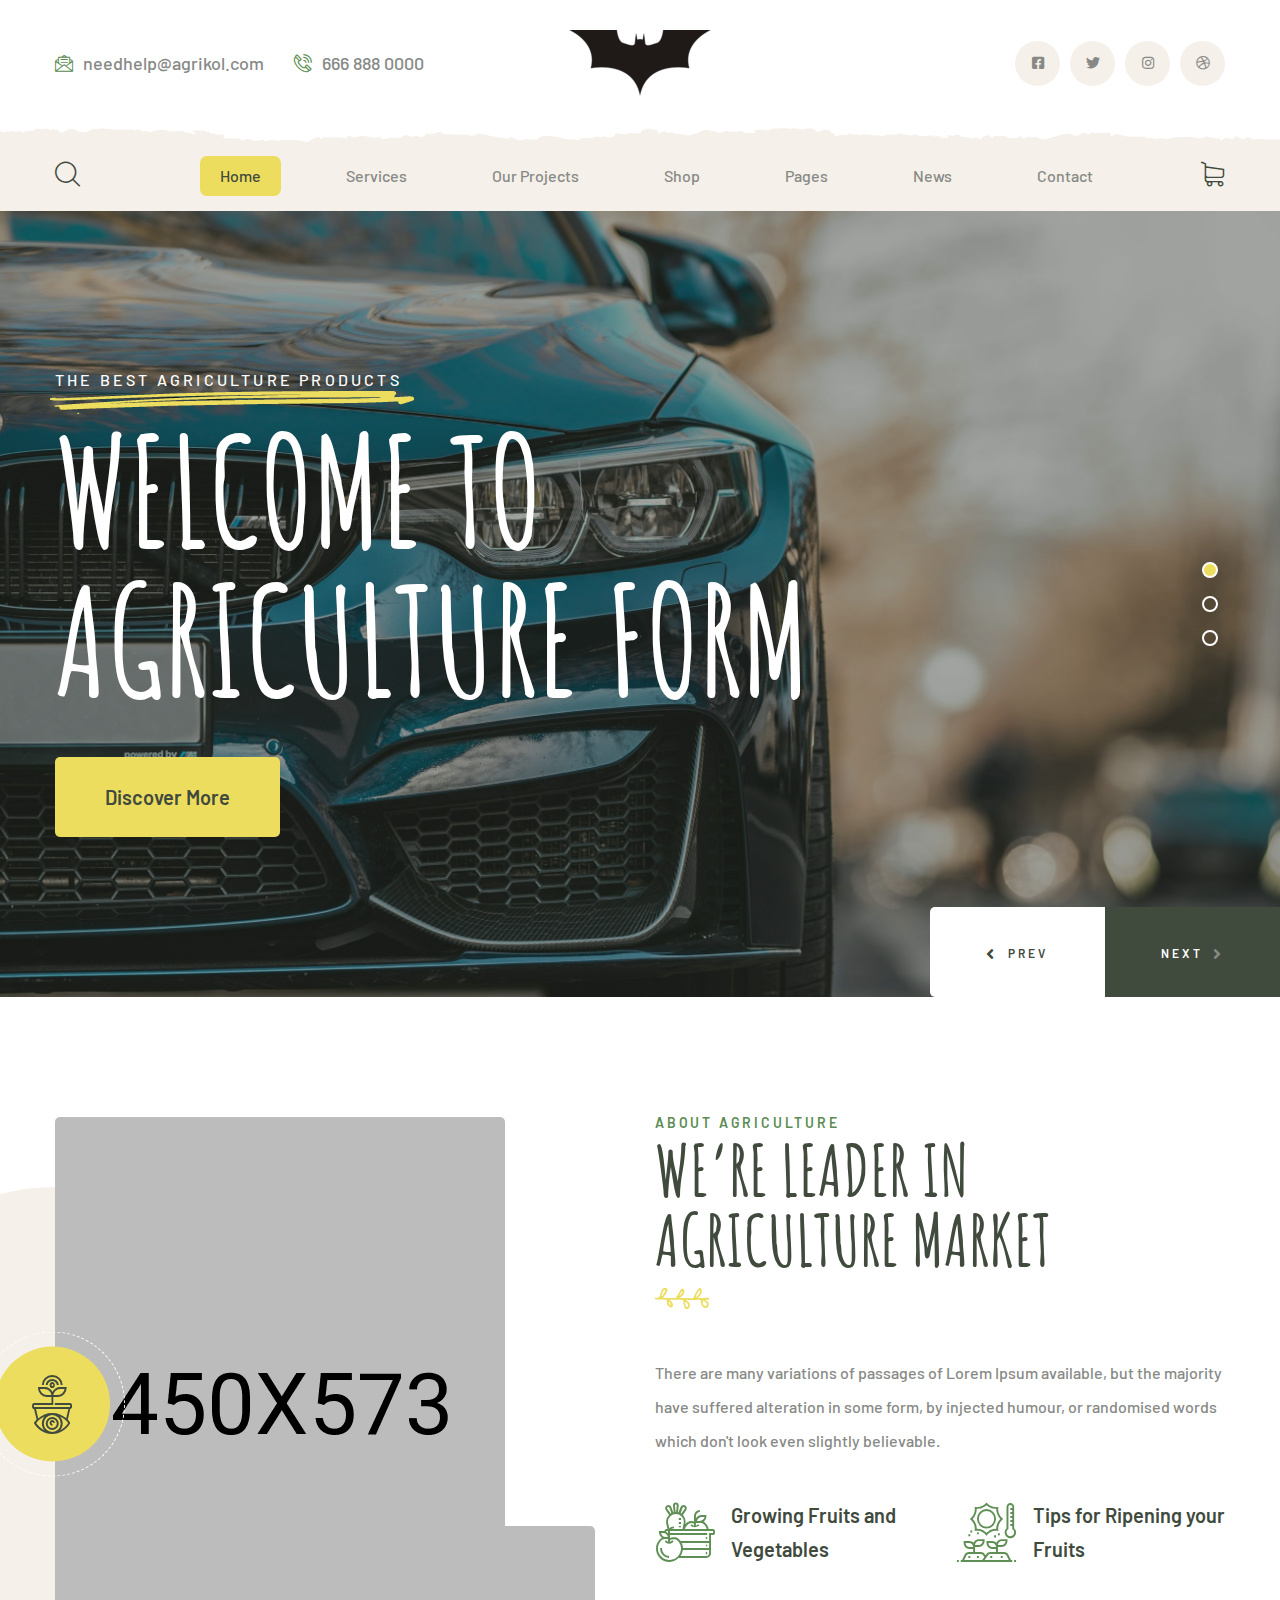
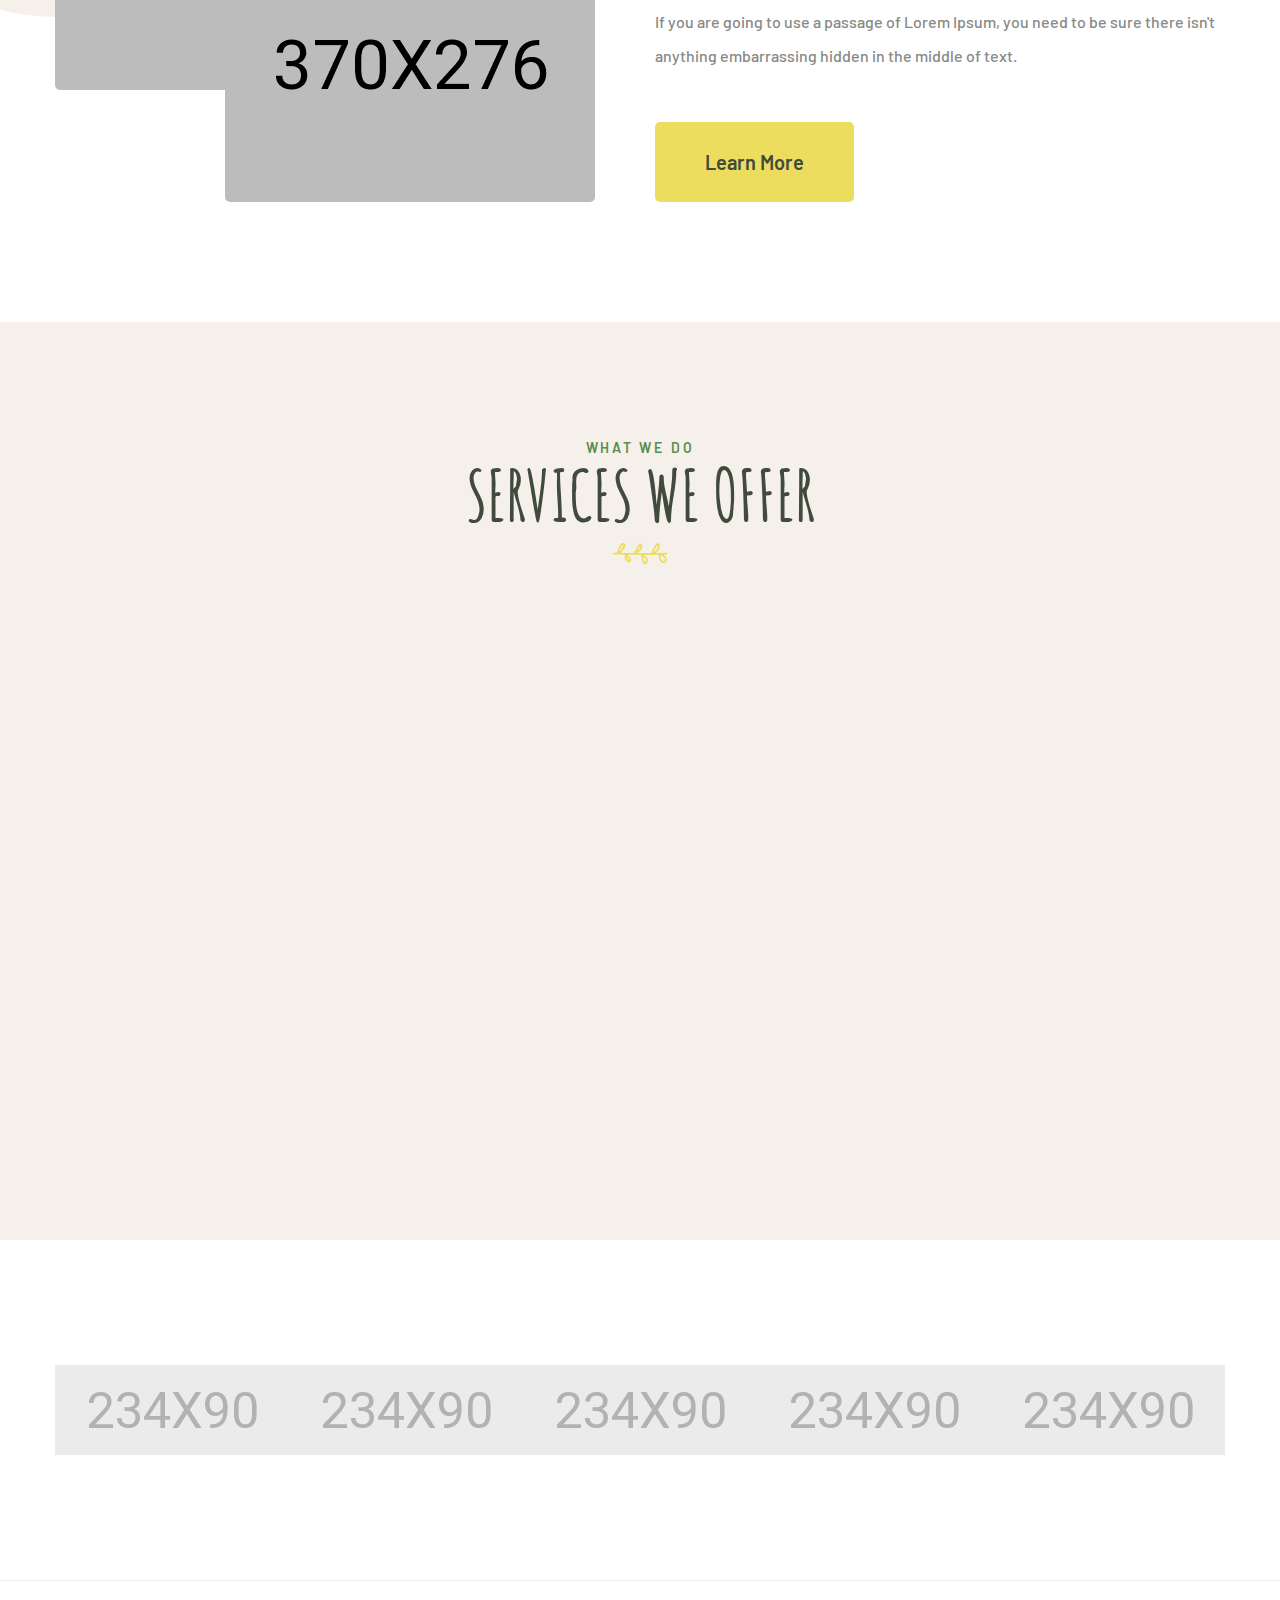
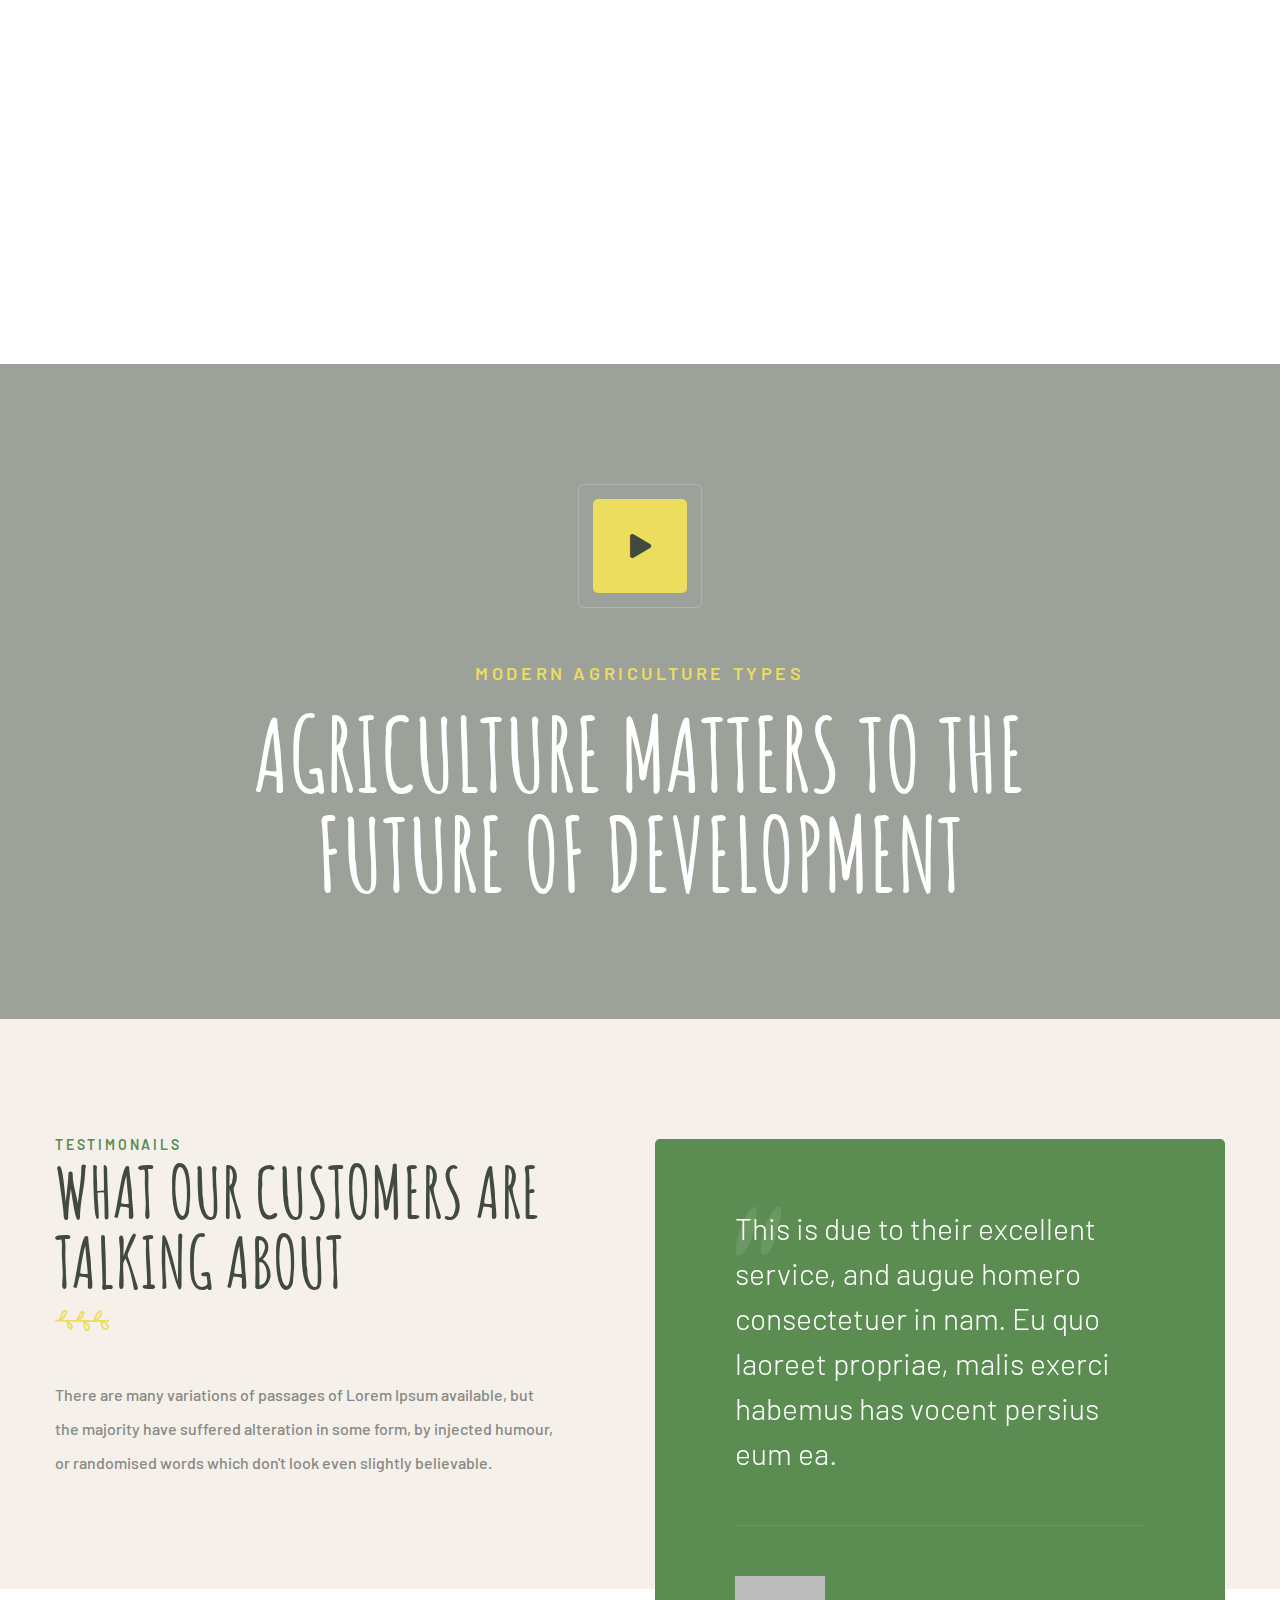
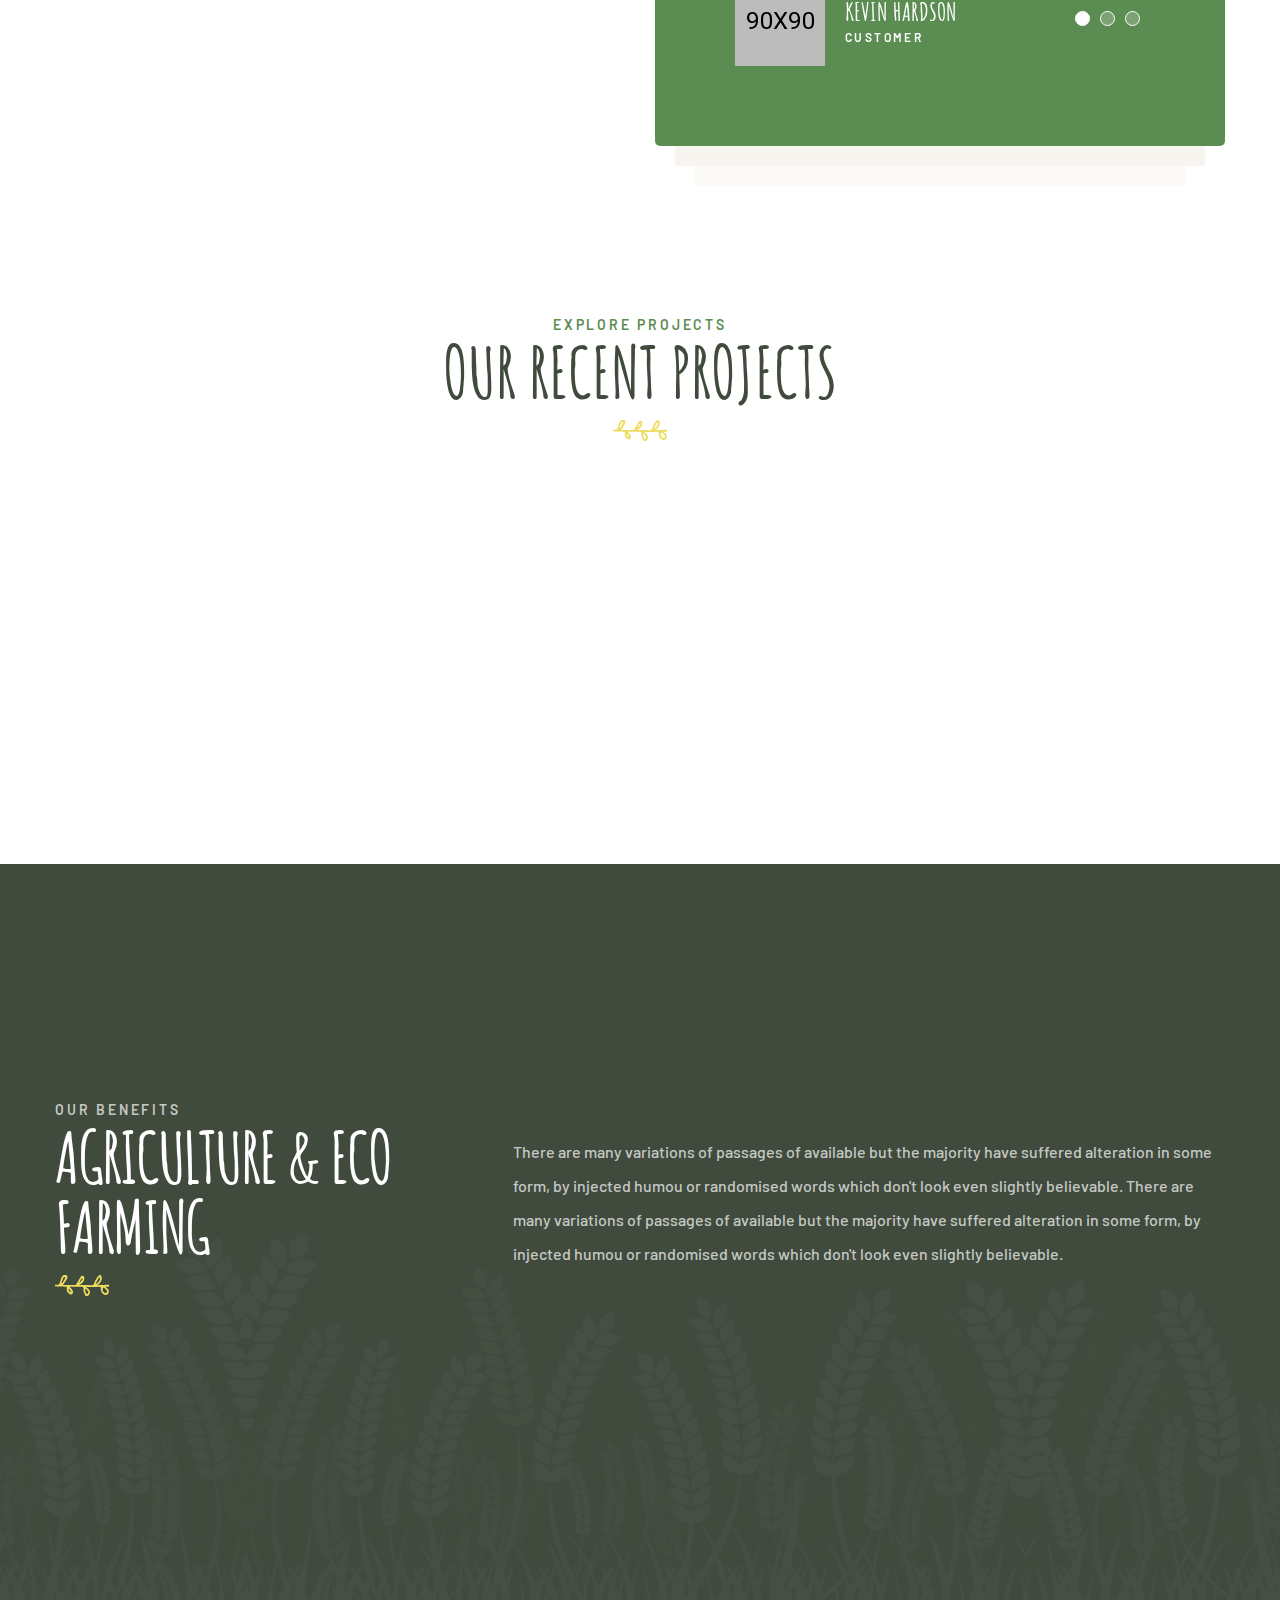
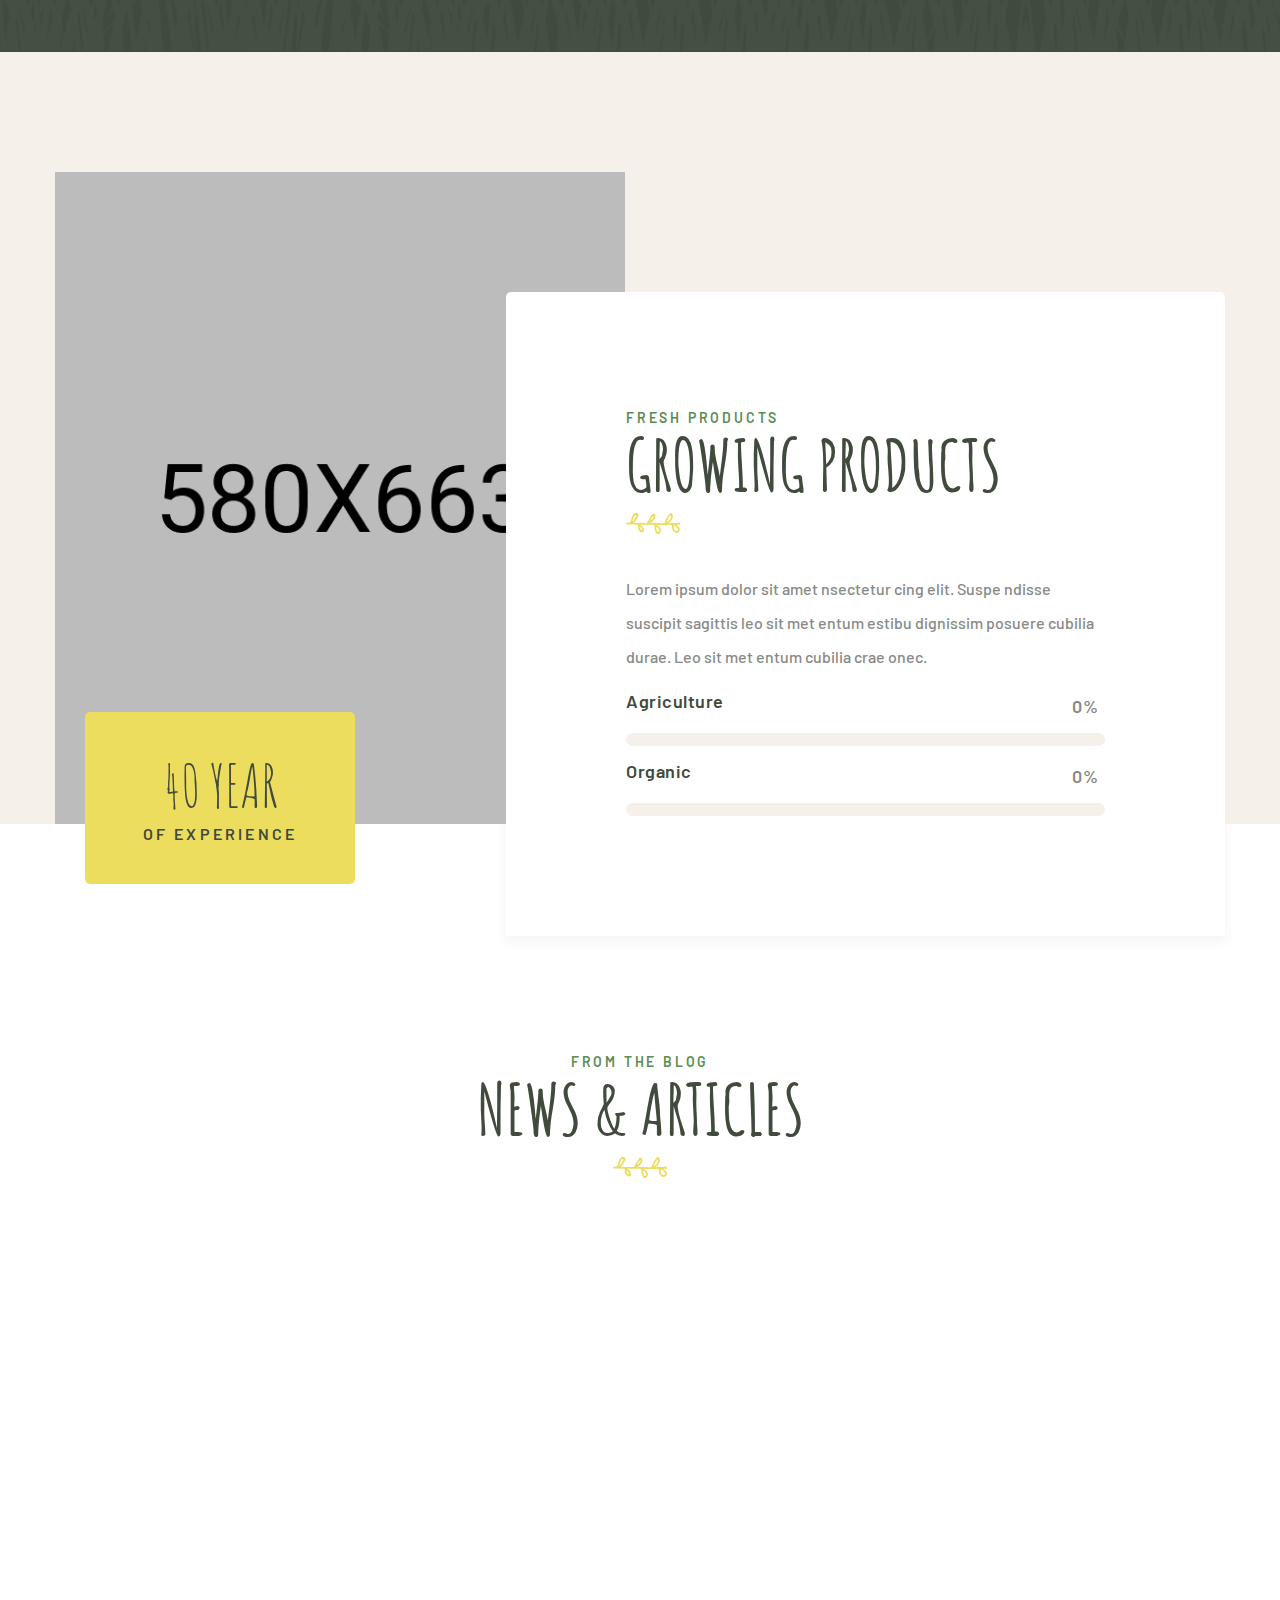
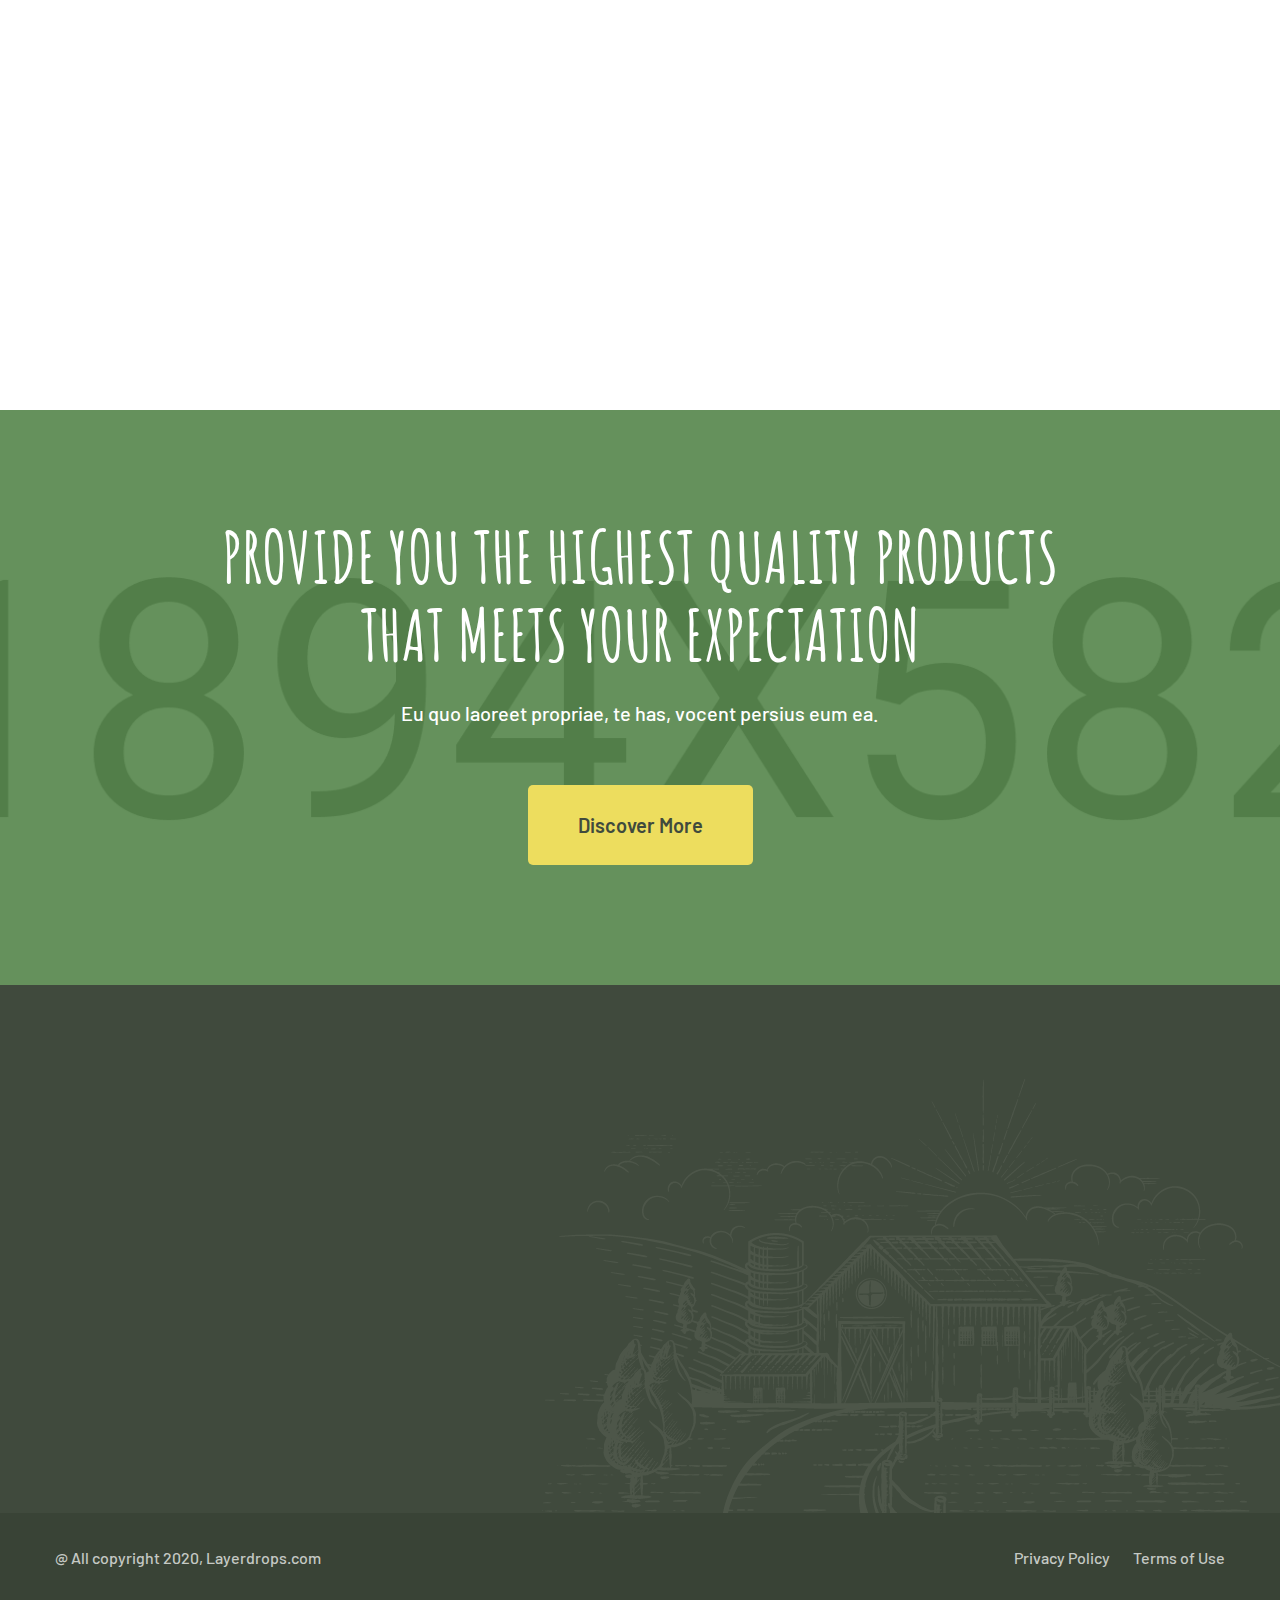
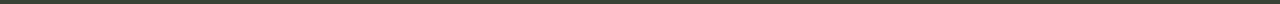
<file: files/index.html>
<!DOCTYPE html>
<html lang="en">

<head>
    <meta charset="UTF-8">
    <meta name="viewport" content="width=device-width, initial-scale=1.0">
    <meta http-equiv="X-UA-Compatible" content="ie=edge">
    <title>Home One || test || Agriculture Form HTML Template</title>
    <link rel="apple-touch-icon" sizes="180x180" href="assets/images/favicons/apple-touch-icon.png">
    <link rel="icon" type="image/png" sizes="32x32" href="assets/images/favicons/favicon-32x32.png">
    <link rel="icon" type="image/png" sizes="16x16" href="assets/images/favicons/favicon-16x16.png">
    <link rel="manifest" href="assets/images/favicons/site.webmanifest">

    <!-- Fonts-->
    <link
        href="https://fonts.googleapis.com/css2?family=Barlow:ital,wght@0,300;0,400;0,500;0,600;0,700;0,800;1,300;1,400;1,500;1,600;1,700;1,800&display=swap"
        rel="stylesheet">
    <link href="https://fonts.googleapis.com/css2?family=Amatic+SC:wght@400;700&display=swap" rel="stylesheet">
    <!-- Css-->
    <link rel="stylesheet" href="assets/css/animate.min.css">
    <link rel="stylesheet" href="assets/css/bootstrap.min.css">
    <link rel="stylesheet" href="assets/css/owl.carousel.min.css">
    <link rel="stylesheet" href="assets/css/owl.theme.default.min.css">
    <link rel="stylesheet" href="assets/css/magnific-popup.css">
    <link rel="stylesheet" href="assets/css/fontawesome-all.min.css">
    <link rel="stylesheet" href="assets/css/swiper.min.css">
    <link rel="stylesheet" href="assets/css/bootstrap-select.min.css">

    <link rel="stylesheet" href="assets/css/jquery.mCustomScrollbar.min.css">
    <link rel="stylesheet" href="assets/css/bootstrap-datepicker.min.css">
    <link rel="stylesheet" href="assets/css/vegas.min.css">
    <link rel="stylesheet" href="assets/css/nouislider.min.css">
    <link rel="stylesheet" href="assets/css/nouislider.pips.css">
    <link rel="stylesheet" href="assets/css/agrikol_iconl.css">
    <!-- Template styles -->
    <link rel="stylesheet" href="assets/css/style.css">
    <link rel="stylesheet" href="assets/css/responsive.css">

</head>

<body>

    <div class="preloader">
        <img src="assets/images/loader.png" class="preloader__image" alt="">
    </div><!-- /.preloader -->

    <div class="page-wrapper">


        <div class="site-header__header-one-wrap">

            <div class="topbar-one">
                <div class="topbar_bg" style="background-image: url(assets/images/shapes/header-bg.png)"></div>
                <div class="container">
                    <div class="topbar-one__left">
                        <a href="mailto:needhelp@tripo.com"><span class="icon-message"></span>needhelp@agrikol.com</a>
                        <a href="tel:666-999-0000"><span class="icon-phone-call"></span>666 888 0000</a>
                    </div>
                    <div class="topbar-one__middle">
                        <a href="index.html" class="main-nav__logo">
                            <img src="assets/images/resources/testlogo.png" class="main-logo" alt="Awesome Image" />
                        </a>
                    </div>
                    <div class="topbar-one__right">
                        <div class="topbar-one__social">
                            <a href="#"><i class="fab fa-facebook-square"></i></a>
                            <a href="#"><i class="fab fa-twitter"></i></a>
                            <a href="#"><i class="fab fa-instagram"></i></a>
                            <a href="#"><i class="fab fa-dribbble"></i></a>
                        </div>
                    </div>
                </div>
            </div>

            <header class="main-nav__header-one">
                <nav class="header-navigation stricky">
                    <div class="container clearfix">
                        <!-- Brand and toggle get grouped for better mobile display -->
                        <div class="main-nav__left">
                            <a href="#" class="main-nav__search search-popup__toggler"><i
                                    class="icon-magnifying-glass"></i></a>
                            <a href="#" class="side-menu__toggler">
                                <i class="fa fa-bars"></i>
                            </a>
                        </div>
                        <div class="main-nav__main-navigation">
                            <ul class=" main-nav__navigation-box">
                                <li class="dropdown current">
                                    <a href="index.html">Home</a>
                                    <ul>
                                        <li><a href="index.html">Home 01</a></li>
                                        <li><a href="index2.html">Home 02</a></li>
                                        <li><a href="index3.html">Home 03</a></li>
                                        <li><a href="index4.html">Home 04</a></li>
                                        <li><a href="index5.html">Home 05</a></li>
                                        <li class="dropdown"><a href="#">Header Versions</a>
                                            <ul>
                                                <li><a href="index.html">Header 01</a></li>
                                                <li><a href="index2.html">Header 02</a></li>
                                                <li><a href="index3.html">Header 03</a></li>
                                                <li><a href="index4.html">Header 04</a></li>
                                                <li><a href="index5.html">Header 05</a></li>
                                            </ul><!-- /.sub-menu -->
                                        </li>
                                    </ul><!-- /.sub-menu -->
                                </li>
                                <li class="dropdown">
                                    <a href="service.html">Services</a>
                                    <ul>
                                        <li><a href="service.html">Services</a></li>
                                        <li><a href="service-detail.html">Services Detail</a></li>
                                    </ul><!-- /.sub-menu -->
                                </li>
                                <li class="dropdown">
                                    <a href="projects.html">Our Projects</a>
                                    <ul>
                                        <li><a href="projects.html">Projects</a></li>
                                        <li><a href="projects_detail.html">Projects Detail</a></li>
                                    </ul><!-- /.sub-menu -->
                                </li>
                                <li class="dropdown">
                                    <a href="#">Shop</a>
                                    <ul>
                                        <li><a href="product.html">Products</a></li>
                                        <li><a href="product-detail.html">Product Detail</a></li>
                                        <li><a href="cart.html">Cart</a></li>
                                        <li><a href="checkout.html">Checkout</a></li>
                                    </ul><!-- /.sub-menu -->
                                </li>
                                <li class="dropdown">
                                    <a href="#">Pages</a>
                                    <ul>
                                        <li><a href="about.html">About</a></li>
                                        <li><a href="why_choose_us.html">Why Choose Us</a></li>
                                        <li><a href="farmers.html">Farmers</a></li>
                                        <li><a href="gallery.html">Gallery</a></li>
                                    </ul><!-- /.sub-menu -->
                                </li>
                                <li class="dropdown">
                                    <a href="#">News</a>
                                    <ul>
                                        <li><a href="news.html">News</a></li>
                                        <li><a href="news_detail.html">News Details</a></li>
                                    </ul><!-- /.sub-menu -->
                                </li>
                                <li>
                                    <a href="contact.html">Contact</a>
                                </li>
                            </ul>
                        </div><!-- /.navbar-collapse -->

                        <div class="main-nav__right">
                            <div class="icon_cart_box">
                                <a href="cart.html">
                                    <span class="icon-shopping-cart"></span>
                                </a>
                            </div>
                        </div>
                    </div>
                </nav>
            </header>
        </div>

        <!-- Banner Section -->
        <section class="banner-section banner-one">

            <div class="banner-carousel owl-theme owl-carousel">
                <!-- Slide Item -->
                <div class="slide-item">
                    <div class="image-layer" style="background-image: url(assets/images/main-slider/slide_v1_1.jpg);">
                    </div>
                    <div class="auto-container">
                        <div class="content-box">
                            <div class="content">
                                <div class="inner">
                                    <div class="sub-title">The best Agriculture products</div>
                                    <h1>Welcome to<br> agriculture Form</h1>
                                    <div class="link-box">
                                        <a href="about.html" class="thm-btn">Discover More</a>
                                    </div>
                                </div>
                            </div>
                        </div>
                    </div>
                </div>
                <!-- Slide Item -->
                <div class="slide-item">
                    <div class="image-layer" style="background-image: url(assets/images/main-slider/slide_v1_2.jpg);">
                    </div>
                    <div class="auto-container">
                        <div class="content-box">
                            <div class="content">
                                <div class="inner">
                                    <div class="sub-title">The best Agriculture products</div>
                                    <h1>Welcome to<br> agriculture Form</h1>
                                    <div class="link-box">
                                        <a href="about.html" class="thm-btn">Discover More</a>
                                    </div>
                                </div>
                            </div>
                        </div>
                    </div>
                </div>
                <!-- Slide Item -->
                <div class="slide-item">
                    <div class="image-layer" style="background-image: url(assets/images/main-slider/slide_v1_3.jpg);">
                    </div>
                    <div class="auto-container">
                        <div class="content-box">
                            <div class="content">
                                <div class="inner">
                                    <div class="sub-title">The best Agriculture products</div>
                                    <h1>Welcome to<br> agriculture Form</h1>
                                    <div class="link-box">
                                        <a href="about.html" class="thm-btn">Discover More</a>
                                    </div>
                                </div>
                            </div>
                        </div>
                    </div>
                </div>


            </div>
        </section>
        <!--End Banner Section -->



        <section class="about_one">
            <div class="container">
                <div class="row">
                    <div class="col-xl-6 col-lg-6">
                        <div class="about1_img">
                            <div class="about1_shape_1"></div>
                            <img src="assets/images/about/about-1-img-1.jpg" alt="About-Img">
                            <div class="about1_icon-box">
                                <div class="circle">
                                    <span class="icon-focus"></span>
                                </div>
                            </div>
                            <div class="about_img_2">
                                <img src="assets/images/about/about-1-img-2.jpg" alt="">
                            </div>
                        </div>
                    </div>
                    <div class="col-xl-6 col-lg-6">
                        <div class="block-title text-left">
                            <p>About agriculture</p>
                            <h3>We’re leader in agriculture market</h3>
                            <div class="leaf">
                                <img src="assets/images/resources/leaf.png" alt="">
                            </div>
                        </div>
                        <div class="about_content">
                            <div class="text">
                                <p>There are many variations of passages of Lorem Ipsum available, but the majority have
                                    suffered alteration in some form, by injected humour, or randomised words which
                                    don't look even slightly believable.</p>
                            </div>
                            <div class="about1_icon_wrap">
                                <div class="about1_icon_single">
                                    <div class="about1_icon">
                                        <span class="icon-harvest"></span>
                                    </div>
                                    <p>Growing Fruits and Vegetables</p>
                                </div>
                                <div class="about1_icon_single">
                                    <div class="about1_icon">
                                        <span class="icon-temperature"></span>
                                    </div>
                                    <p>Tips for Ripening your Fruits</p>
                                </div>
                            </div>
                            <div class="bottom_text">
                                <p> If you are going to use a passage of Lorem Ipsum, you need to be sure there isn't
                                    anything embarrassing hidden in the middle of text.</p>
                            </div>
                            <div class="about1__button-block">
                                <a href="about.html" class="thm-btn about_one__btn">Learn More</a>
                            </div>
                        </div>
                    </div>
                </div>
            </div>
        </section>

        <section class="service_one">
            <div class="container">
                <div class="block-title text-center">
                    <p>What we do</p>
                    <h3>Services We Offer</h3>
                    <div class="leaf">
                        <img src="assets/images/resources/leaf.png" alt="">
                    </div>
                </div>
                <div class="row">
                    <div class="col-xl-3 col-lg-3 col-md-6">
                        <div class="service_1_single wow fadeInUp">
                            <div class="content">
                                <h3>Fresh<br>vegetables</h3>
                                <p>Lorem ipsum is simply are many variations of pass of majority.</p>
                            </div>
                            <div class="service_1_img">
                                <img src="assets/images/service/service-1-img-1.jpg" alt="Service Image">
                                <div class="hover_box">
                                    <a href="service-detail.html"><span class="icon-left-arrow"></span></a>
                                </div>
                            </div>
                        </div>
                    </div>
                    <div class="col-xl-3 col-lg-3 col-md-6">
                        <div class="service_1_single wow fadeInUp" data-wow-delay="300ms">
                            <div class="content">
                                <h3>Fresh<br>vegetables</h3>
                                <p>Lorem ipsum is simply are many variations of pass of majority.</p>
                            </div>
                            <div class="service_1_img">
                                <img src="assets/images/service/service-1-img-2.jpg" alt="Service Image">
                                <div class="hover_box">
                                    <a href="service-detail.html"><span class="icon-left-arrow"></span></a>
                                </div>
                            </div>
                        </div>
                    </div>
                    <div class="col-xl-3 col-lg-3 col-md-6">
                        <div class="service_1_single wow fadeInUp" data-wow-delay="600ms">
                            <div class="content">
                                <h3>Fresh<br>vegetables</h3>
                                <p>Lorem ipsum is simply are many variations of pass of majority.</p>
                            </div>
                            <div class="service_1_img">
                                <img src="assets/images/service/service-1-img-3.jpg" alt="Service Image">
                                <div class="hover_box">
                                    <a href="service-detail.html"><span class="icon-left-arrow"></span></a>
                                </div>
                            </div>
                        </div>
                    </div>
                    <div class="col-xl-3 col-lg-3 col-md-6">
                        <div class="service_1_single wow fadeInUp" data-wow-delay="900ms">
                            <div class="content">
                                <h3>Fresh<br>vegetables</h3>
                                <p>Lorem ipsum is simply are many variations of pass of majority.</p>
                            </div>
                            <div class="service_1_img">
                                <img src="assets/images/service/service-1-img-4.jpg" alt="Service Image">
                                <div class="hover_box">
                                    <a href="service-detail.html"><span class="icon-left-arrow"></span></a>
                                </div>
                            </div>
                        </div>
                    </div>
                </div>
            </div>
        </section>

        <div class="brand-one">
            <div class="container">
                <div class="row">
                    <div class="col-xl-12">
                        <div class="brand-one-carousel owl-carousel">
                            <div class="single_brand_item">
                                <a href="#"><img src="assets/images/resources/brand-1-1.png" alt="brand"></a>
                            </div>
                            <div class="single_brand_item">
                                <a href="#"><img src="assets/images/resources/brand-1-2.png" alt="brand"></a>
                            </div>
                            <div class="single_brand_item">
                                <a href="#"><img src="assets/images/resources/brand-1-3.png" alt="brand"></a>
                            </div>
                            <div class="single_brand_item">
                                <a href="#"><img src="assets/images/resources/brand-1-4.png" alt="brand"></a>
                            </div>
                            <div class="single_brand_item">
                                <a href="#"><img src="assets/images/resources/brand-1-5.png" alt="brand"></a>
                            </div>
                            <div class="single_brand_item">
                                <a href="#"><img src="assets/images/resources/brand-1-1.png" alt="brand"></a>
                            </div>
                            <div class="single_brand_item">
                                <a href="#"><img src="assets/images/resources/brand-1-2.png" alt="brand"></a>
                            </div>
                            <div class="single_brand_item">
                                <a href="#"><img src="assets/images/resources/brand-1-3.png" alt="brand"></a>
                            </div>
                            <div class="single_brand_item">
                                <a href="#"><img src="assets/images/resources/brand-1-4.png" alt="brand"></a>
                            </div>
                            <div class="single_brand_item">
                                <a href="#"><img src="assets/images/resources/brand-1-5.png" alt="brand"></a>
                            </div>
                        </div>
                    </div>
                </div>
            </div>
        </div>

        <section class="featured-one">
            <div class="container">
                <div class="row">
                    <div class="col-xl-6 wow slideInLeft" data-wow-delay="100ms">
                        <div class="single_featured_box">
                            <img src="assets/images/resources/featured-leaf.png" alt=""><span>We Sale Best Agriculture
                                Products</span><img src="assets/images/resources/featured-leaf.png" alt="">
                        </div>
                    </div>
                    <div class="col-xl-6 wow slideInRight" data-wow-delay="100ms">
                        <div class="single_featured_box">
                            <img src="assets/images/resources/featured-leaf.png" alt=""><span>We’ve 40 years experience
                                in field</span><img src="assets/images/resources/featured-leaf.png" alt="">
                        </div>
                    </div>
                </div>
            </div>
        </section>

        <section class="video-one" style="background-image:url(assets/images/resources/video-bg-1.jpg);">
            <div class="container text-center">
                <a href="https://www.youtube.com/watch?v=i9E_Blai8vk" class="video-one__btn video-popup"><i
                        class="fa fa-play"></i></a>
                <p>Modern agriculture types</p>
                <h3>Agriculture matters to the<br>future of development</h3>
            </div>
        </section>

        <section class="testimonials-one">
            <div class="container">
                <div class="row">
                    <div class="col-xl-6 col-lg-6">
                        <div class="testimonials_one_left">
                            <div class="block-title text-left">
                                <p>testimonails</p>
                                <h3>What our customers are<br>talking about</h3>
                                <div class="leaf">
                                    <img src="assets/images/resources/leaf.png" alt="">
                                </div>
                            </div>
                            <div class="testimonials_one_text">
                                <p>There are many variations of passages of Lorem Ipsum available, but the majority have
                                    suffered alteration in some form, by injected humour, or randomised words which
                                    don't look even slightly believable.</p>
                            </div>
                            <div class="project_counted wow fadeInUp" data-wow-delay="300ms">
                                <div class="icon_box">
                                    <span class="icon-farmer"></span>
                                </div>
                                <div class="project-content">
                                    <h3 class="counter">4,850000</h3>
                                    <p>Agriculture projects are completed</p>
                                </div>
                            </div>
                        </div>
                    </div>
                    <div class="col-xl-6 col-lg-6">
                        <div class="testimonials_one_content">
                            <div class="testimonials_one_carousel owl-theme owl-carousel">
                                <div class="testimonials_one_single_item">
                                    <div class="text">
                                        <p>This is due to their excellent service, and augue homero consectetuer in nam.
                                            Eu quo laoreet propriae, malis exerci habemus has vocent persius eum ea.</p>
                                    </div>
                                    <div class="client_thumbnail">
                                        <div class="client_img">
                                            <img src="assets/images/testimonials/testimonial-1-img-1.png"
                                                alt="testimonial1-img">
                                        </div>
                                        <div class="client_title">
                                            <h4>Kevin Hardson</h4>
                                            <p>Customer</p>
                                        </div>
                                    </div>
                                </div>
                                <div class="testimonials_one_single_item">
                                    <div class="text">
                                        <p>This is due to their excellent service, and augue homero consectetuer in nam.
                                            Eu quo laoreet propriae, malis exerci habemus has vocent persius eum ea.</p>
                                    </div>
                                    <div class="client_thumbnail">
                                        <div class="client_img">
                                            <img src="assets/images/testimonials/testimonial-1-img-1.png"
                                                alt="testimonial1-img">
                                        </div>
                                        <div class="client_title">
                                            <h4>Kevin Hardson</h4>
                                            <p>Customer</p>
                                        </div>
                                    </div>
                                </div>
                                <div class="testimonials_one_single_item">
                                    <div class="text">
                                        <p>This is due to their excellent service, and augue homero consectetuer in nam.
                                            Eu quo laoreet propriae, malis exerci habemus has vocent persius eum ea.</p>
                                    </div>
                                    <div class="client_thumbnail">
                                        <div class="client_img">
                                            <img src="assets/images/testimonials/testimonial-1-img-1.png"
                                                alt="testimonial1-img">
                                        </div>
                                        <div class="client_title">
                                            <h4>Kevin Hardson</h4>
                                            <p>Customer</p>
                                        </div>
                                    </div>
                                </div>
                            </div>
                        </div>
                    </div>
                </div>
            </div>
        </section>

        <section class="recent-project">
            <div class="container">
                <div class="block-title text-center">
                    <p>explore projects</p>
                    <h3>our Recent projects</h3>
                    <div class="leaf">
                        <img src="assets/images/resources/leaf.png" alt="">
                    </div>
                </div>
                <div class="row">
                    <div class="col-xl-4 col-lg-4">
                        <div class="recent_project_single wow fadeInUp" data-wow-delay="300ms">
                            <div class="project_img_box">
                                <img src="assets/images/project/recent-pro-img-1.jpg" alt="Recent Project Img">
                                <div class="project_content">
                                    <h3>organic<br>solutions</h3>
                                </div>
                                <div class="hover_box">
                                    <a href="projects_detail.html"><span class="icon-left-arrow"></span></a>
                                </div>
                            </div>
                        </div>
                    </div>
                    <div class="col-xl-4 col-lg-4">
                        <div class="recent_project_single wow fadeInUp" data-wow-delay="600ms">
                            <div class="project_img_box">
                                <img src="assets/images/project/recent-pro-img-2.jpg" alt="Recent Project Img">
                                <div class="project_content">
                                    <h3>Harvest<br>Innovations</h3>
                                </div>
                                <div class="hover_box">
                                    <a href="projects_detail.html"><span class="icon-left-arrow"></span></a>
                                </div>
                            </div>
                        </div>
                    </div>
                    <div class="col-xl-4 col-lg-4 wow fadeInUp" data-wow-delay="900ms">
                        <div class="recent_project_single">
                            <div class="project_img_box">
                                <img src="assets/images/project/recent-pro-img-3.jpg" alt="Recent Project Img">
                                <div class="project_content">
                                    <h3>Agriculture<br>farming</h3>
                                </div>
                                <div class="hover_box">
                                    <a href="projects_detail.html"><span class="icon-left-arrow"></span></a>
                                </div>
                            </div>
                        </div>
                    </div>
                </div>
            </div>
        </section>

        <section class="benefits">
            <div class="benefits_bg" style="background-image: url(assets/images/resources/benifits_bg.png)"></div>
            <div class="container">
                <div class="row">
                    <div class="col-xl-4">
                        <div class="block-title text-left">
                            <p>Our benefits</p>
                            <h3>Agriculture & Eco<br>Farming</h3>
                            <div class="leaf">
                                <img src="assets/images/resources/leaf.png" alt="">
                            </div>
                        </div>
                    </div>
                    <div class="col-xl-8 d-flex">
                        <div class="my-auto">
                            <div class="benefits_text">
                                <p>There are many variations of passages of available but the majority have suffered
                                    alteration in some form, by injected humou or randomised words which don't look even
                                    slightly believable. There are many variations of passages of available but the
                                    majority have suffered alteration in some form, by injected humou or randomised
                                    words which don't look even slightly believable.</p>
                            </div>
                        </div><!-- /.my-auto -->
                    </div>
                </div>
                <div class="benefits_bottom_part">
                    <div class="row">
                        <div class="col-xl-3 col-lg-3 col-md-6">
                            <div class="benefits_single wow fadeInUp" data-wow-delay="300ms">
                                <div class="icon-box">
                                    <span class="icon-tractor"></span>
                                </div>
                                <h3>We Use New technology</h3>
                            </div>
                        </div>
                        <div class="col-xl-3 col-lg-3 col-md-6">
                            <div class="benefits_single wow fadeInUp" data-wow-delay="600ms">
                                <div class="icon-box">
                                    <span class="icon-cart"></span>
                                </div>
                                <h3>professional farmers</h3>
                            </div>
                        </div>
                        <div class="col-xl-3 col-lg-3 col-md-6">
                            <div class="benefits_single wow fadeInUp" data-wow-delay="900ms">
                                <div class="icon-box">
                                    <span class="icon-watering-can"></span>
                                </div>
                                <h3>We’re certified company</h3>
                            </div>
                        </div>
                        <div class="col-xl-3 col-lg-3 col-md-6">
                            <div class="benefits_single wow fadeInUp" data-wow-delay="1200ms">
                                <div class="icon-box">
                                    <span class="icon-log"></span>
                                </div>
                                <h3>We deliver everywhere</h3>
                            </div>
                        </div>
                    </div>
                </div>
            </div>
        </section>

        <section class="product-one">
            <div class="container">
                <div class="row">
                    <div class="col-xl-6 col-lg-6">
                        <div class="product_img">
                            <img src="assets/images/resources/product-1-img-1.jpg" alt="Product One Img">
                            <div class="experience_box">
                                <h2>40 Year</h2>
                                <p>Of Experience</p>
                            </div>
                        </div>
                    </div>
                    <div class="col-xl-6 col-lg-6">
                        <div class="growing_product">
                            <div class="block-title text-left">
                                <p>fresh products</p>
                                <h3>Growing products</h3>
                                <div class="leaf">
                                    <img src="assets/images/resources/leaf.png" alt="">
                                </div>
                            </div>
                            <div class="growing_product_text">
                                <p>Lorem ipsum dolor sit amet nsectetur cing elit. Suspe ndisse suscipit sagittis leo
                                    sit met entum estibu dignissim posuere cubilia durae. Leo sit met entum cubilia crae
                                    onec.</p>
                            </div>
                            <div class="progress-levels">
                                <!--Skill Box-->
                                <div class="progress-box">
                                    <div class="inner count-box">
                                        <div class="text">Agriculture</div>
                                        <div class="bar">
                                            <div class="bar-innner">
                                                <div class="skill-percent">
                                                    <span class="count-text" data-speed="3000" data-stop="68">0</span>
                                                    <span class="percent">%</span>
                                                </div>
                                                <div class="bar-fill" data-percent="68"></div>
                                            </div>
                                        </div>
                                    </div>
                                </div>
                                <!--Skill Box-->
                                <div class="progress-box">
                                    <div class="inner count-box">
                                        <div class="text">Organic</div>
                                        <div class="bar">
                                            <div class="bar-innner">
                                                <div class="skill-percent">
                                                    <span class="count-text" data-speed="3000" data-stop="98">0</span>
                                                    <span class="percent">%</span>
                                                </div>
                                                <div class="bar-fill" data-percent="98"></div>
                                            </div>
                                        </div>
                                    </div>
                                </div>
                            </div>
                        </div>
                    </div>
                </div>
            </div>
        </section>

        <section class="blog-one">
            <div class="container">
                <div class="block-title text-center">
                    <p>from the blog</p>
                    <h3>News & Articles</h3>
                    <div class="leaf">
                        <img src="assets/images/resources/leaf.png" alt="">
                    </div>
                </div>
                <div class="row">
                    <div class="col-xl-4 col-lg-4">
                        <div class="blog_one_single wow fadeInUp" data-wow-delay="300ms">
                            <div class="blog_one_image">
                                <div class="blog_image">
                                    <img src="assets/images/blog/blog-1-img-1.jpg" alt="Blog One Image">
                                    <div class="blog_one_date_box">
                                        <p>30 Oct, 2019</p>
                                    </div>
                                </div>
                                <div class="blog-one__content">
                                    <ul class="list-unstyled blog-one__meta">
                                        <li><a href="news_detail.html"><i class="far fa-user-circle"></i> Admin</a></li>
                                        <li><a href="news_detail.html"><i class="far fa-comments"></i> 2 Comments</a>
                                        </li>
                                    </ul>
                                    <h3><a href="news_detail.html">Agriculture Miracle you<br>Don't Know About</a></h3>
                                    <div class="blog_one_text">
                                        <p>There are lorem ipsum is simply free many variations of ipsum the majority
                                            suffered.</p>
                                    </div>
                                    <div class="read_more_btn">
                                        <a href="#"><i class="fa fa-angle-right"></i>Read More</a>
                                    </div>
                                </div>
                            </div>
                        </div>
                    </div>
                    <div class="col-xl-4 col-lg-4">
                        <div class="blog_one_single wow fadeInUp" data-wow-delay="600ms">
                            <div class="blog_one_image">
                                <div class="blog_image">
                                    <img src="assets/images/blog/blog-1-img-2.jpg" alt="Blog One Image">
                                    <div class="blog_one_date_box">
                                        <p>30 Oct, 2019</p>
                                    </div>
                                </div>
                                <div class="blog-one__content">
                                    <ul class="list-unstyled blog-one__meta">
                                        <li><a href="news_detail.html"><i class="far fa-user-circle"></i> Admin</a></li>
                                        <li><a href="news_detail.html"><i class="far fa-comments"></i> 2 Comments</a>
                                        </li>
                                    </ul>
                                    <h3><a href="news_detail.html">Amount of Freak Bread<br>or Other Fruits</a></h3>
                                    <div class="blog_one_text">
                                        <p>There are lorem ipsum is simply free many variations of ipsum the majority
                                            suffered.</p>
                                    </div>
                                    <div class="read_more_btn">
                                        <a href="#"><i class="fa fa-angle-right"></i>Read More</a>
                                    </div>
                                </div>
                            </div>
                        </div>
                    </div>
                    <div class="col-xl-4 col-lg-4">
                        <div class="blog_one_single wow fadeInUp" data-wow-delay="900ms">
                            <div class="blog_one_image">
                                <div class="blog_image">
                                    <img src="assets/images/blog/blog-1-img-3.jpg" alt="Blog One Image">
                                    <div class="blog_one_date_box">
                                        <p>30 Oct, 2019</p>
                                    </div>
                                </div>
                                <div class="blog-one__content">
                                    <ul class="list-unstyled blog-one__meta">
                                        <li><a href="news_detail.html"><i class="far fa-user-circle"></i> Admin</a></li>
                                        <li><a href="news_detail.html"><i class="far fa-comments"></i> 2 Comments</a>
                                        </li>
                                    </ul>
                                    <h3><a href="news_detail.html">Winter Wheat Harvest<br>Gathering Momentum</a></h3>
                                    <div class="blog_one_text">
                                        <p>There are lorem ipsum is simply free many variations of ipsum the majority
                                            suffered.</p>
                                    </div>
                                    <div class="read_more_btn">
                                        <a href="#"><i class="fa fa-angle-right"></i>Read More</a>
                                    </div>
                                </div>
                            </div>
                        </div>
                    </div>
                </div>
            </div>
        </section>

        <section class="cta-one" style="background-image: url(assets/images/resources/cta_one_bg-1.jpg)">
            <div class="container">
                <div class="row">
                    <div class="col-xl-12">
                        <div class="cta_one_content">
                            <h1>Provide you the Highest Quality products<br>that Meets your Expectation</h1>
                            <p>Eu quo laoreet propriae, te has, vocent persius eum ea.</p>
                            <div class="cta_one__button-block">
                                <a href="" class="thm-btn cta_one__btn">Discover More</a>
                            </div>
                        </div>
                    </div>
                </div>
            </div>
        </section>

        <footer class="site-footer">
            <div class="site-footer_farm_image"><img src="assets/images/resources/site-footer-farm.png"
                    alt="Farm Image"></div>
            <div class="container">
                <div class="row no-gutters">
                    <div class="col-xl-4 col-lg-4 col-md-6">
                        <div class="footer-widget__column footer-widget__about wow fadeInUp" data-wow-delay="100ms">
                            <div class="footer-widget__title">
                                <h3>About</h3>
                            </div>
                            <div class="footer-widget_about_text">
                                <p>Lorem ipsum dolor sit amet, adipiscing elit. Nulla placerat posuere dui. Pellentesque
                                    venenatis sem non lacus ac auctor.</p>
                            </div>
                            <form>
                                <div class="footer_input-box">
                                    <input type="Email" placeholder="Email Address">
                                    <button type="submit" class="button"><i class="fa fa-check"></i></button>
                                </div>
                            </form>
                        </div>
                    </div>
                    <div class="col-xl-2 col-lg-2 col-md-6">
                        <div class="footer-widget__column footer-widget__link wow fadeInUp" data-wow-delay="200ms">
                            <div class="footer-widget__title">
                                <h3>Explore</h3>
                            </div>
                            <ul class="footer-widget__links-list list-unstyled">
                                <li><a href="about.html">About Us</a></li>
                                <li><a href="service.html">Services</a></li>
                                <li><a href="projects.html">Our Projects</a></li>
                                <li><a href="farmers.html">Meet the Farmers</a></li>
                                <li><a href="news.html">Latest News</a></li>
                                <li><a href="contact.html">Contact</a></li>
                            </ul>
                        </div>
                    </div>
                    <div class="col-xl-3 col-lg-3 col-md-6">
                        <div class="footer-widget__column footer-widget__news wow fadeInUp" data-wow-delay="300ms">
                            <div class="footer-widget__title">
                                <h3>News</h3>
                            </div>
                            <ul class="footer-widget__news list-unstyled">
                                <li>
                                    <div class="footer-widget__news_image">
                                        <img src="assets/images/resources/footer-1-img-1.jpg" alt="">
                                    </div>
                                    <div class="footer-widget__news_text">
                                        <p><a href="news_detail.html"> Learn 10 Best Tips for New Formers</a></p>
                                    </div>
                                    <div class="footer-widget__news_date_box">
                                        <p>30 Oct, 2019</p>
                                    </div>
                                </li>
                                <li>
                                    <div class="footer-widget__news_image">
                                        <img src="assets/images/resources/footer-1-img-2.jpg" alt="">
                                    </div>
                                    <div class="footer-widget__news_text">
                                        <p><a href="news_detail.html">Farmer Sentiment Darkens Hopes Fade</a></p>
                                    </div>
                                    <div class="footer-widget__news_date_box">
                                        <p>30 Oct, 2019</p>
                                    </div>
                                </li>
                            </ul>
                        </div>
                    </div>
                    <div class="col-xl-3 col-lg-3 col-md-6">
                        <div class="footer-widget__column footer-widget__contact wow fadeInUp" data-wow-delay="400ms">
                            <div class="footer-widget__title">
                                <h3>Contact</h3>
                            </div>
                            <div class="footer-widget_contact">
                                <p>66 Broklyn Street, New Town<br>DC 5752, New Yrok</p>
                                <a href="mailto:needhelp@agrikol.com">needhelp@agrikol.com</a><br>
                                <a href="tel:666-888-0000">666 888 0000</a>
                                <div class="site-footer__social">
                                    <a href="#"><i class="fab fa-facebook-square"></i></a>
                                    <a href="#"><i class="fab fa-twitter"></i></a>
                                    <a href="#"><i class="fab fa-instagram"></i></a>
                                    <a href="#"><i class="fab fa-dribbble"></i></a>
                                </div>
                            </div>
                        </div>
                    </div>
                </div>
            </div>
        </footer>

        <div class="site-footer_bottom">
            <div class="container">
                <div class="site-footer_bottom_copyright">
                    <p>@ All copyright 2020, <a href="#">Layerdrops.com</a></p>
                </div>
                <div class="site-footer_bottom_menu">
                    <ul class="list-unstyled">
                        <li><a href="#">Privacy Policy</a></li>
                        <li><a href="#">Terms of Use</a></li>
                    </ul>
                </div>
            </div>
        </div>




    </div><!-- /.page-wrapper -->


    <a href="#" data-target="html" class="scroll-to-target scroll-to-top"><i class="fa fa-angle-up"></i></a>


    <div class="side-menu__block">
        <div class="side-menu__block-overlay custom-cursor__overlay">
            <div class="cursor"></div>
            <div class="cursor-follower"></div>
        </div><!-- /.side-menu__block-overlay -->
        <div class="side-menu__block-inner ">
            <div class="side-menu__top justify-content-end">
                <a href="#" class="side-menu__toggler side-menu__close-btn"><img
                        src="assets/images/shapes/close-1-1.png" alt=""></a>
            </div><!-- /.side-menu__top -->

            <nav class="mobile-nav__container">
                <!-- content is loading via js -->
            </nav>

            <div class="side-menu__sep"></div><!-- /.side-menu__sep -->

            <div class="side-menu__content">
                <p><a href="mailto:needhelp@tripo.com">needhelp@agricol.com</a> <br> <a href="tel:888-999-0000">888 999
                        0000</a></p>
                <div class="side-menu__social">
                    <a href="#"><i class="fab fa-facebook-square"></i></a>
                    <a href="#"><i class="fab fa-twitter"></i></a>
                    <a href="#"><i class="fab fa-instagram"></i></a>
                    <a href="#"><i class="fab fa-pinterest-p"></i></a>
                </div>
            </div>
        </div>
    </div>


    <div class="search-popup">
        <div class="search-popup__overlay custom-cursor__overlay">
            <div class="cursor"></div>
            <div class="cursor-follower"></div>
        </div><!-- /.search-popup__overlay -->
        <div class="search-popup__inner">
            <form action="#" class="search-popup__form">
                <input type="text" name="search" placeholder="Type here to Search....">
                <button type="submit"><i class="fa fa-search"></i></button>
            </form>
        </div>
    </div>



    <script src="assets/js/jquery.min.js"></script>
    <script src="assets/js/bootstrap.bundle.min.js"></script>
    <script src="assets/js/owl.carousel.min.js"></script>
    <script src="assets/js/waypoints.min.js"></script>
    <script src="assets/js/jquery.counterup.min.js"></script>
    <script src="assets/js/TweenMax.min.js"></script>
    <script src="assets/js/wow.js"></script>
    <script src="assets/js/jquery.magnific-popup.min.js"></script>
    <script src="assets/js/jquery.ajaxchimp.min.js"></script>
    <script src="assets/js/swiper.min.js"></script>
    <script src="assets/js/typed-2.0.11.js"></script>
    <script src="assets/js/vegas.min.js"></script>
    <script src="assets/js/jquery.validate.min.js"></script>
    <script src="assets/js/bootstrap-select.min.js"></script>
    <script src="assets/js/countdown.min.js"></script>
    <script src="assets/js/jquery.mCustomScrollbar.concat.min.js"></script>
    <script src="assets/js/bootstrap-datepicker.min.js"></script>
    <script src="assets/js/nouislider.min.js"></script>
    <script src="assets/js/isotope.js"></script>
    <script src="assets/js/appear.js"></script>


    <!-- template scripts -->
    <script src="assets/js/theme.js"></script>


</body>

</html>
</file>
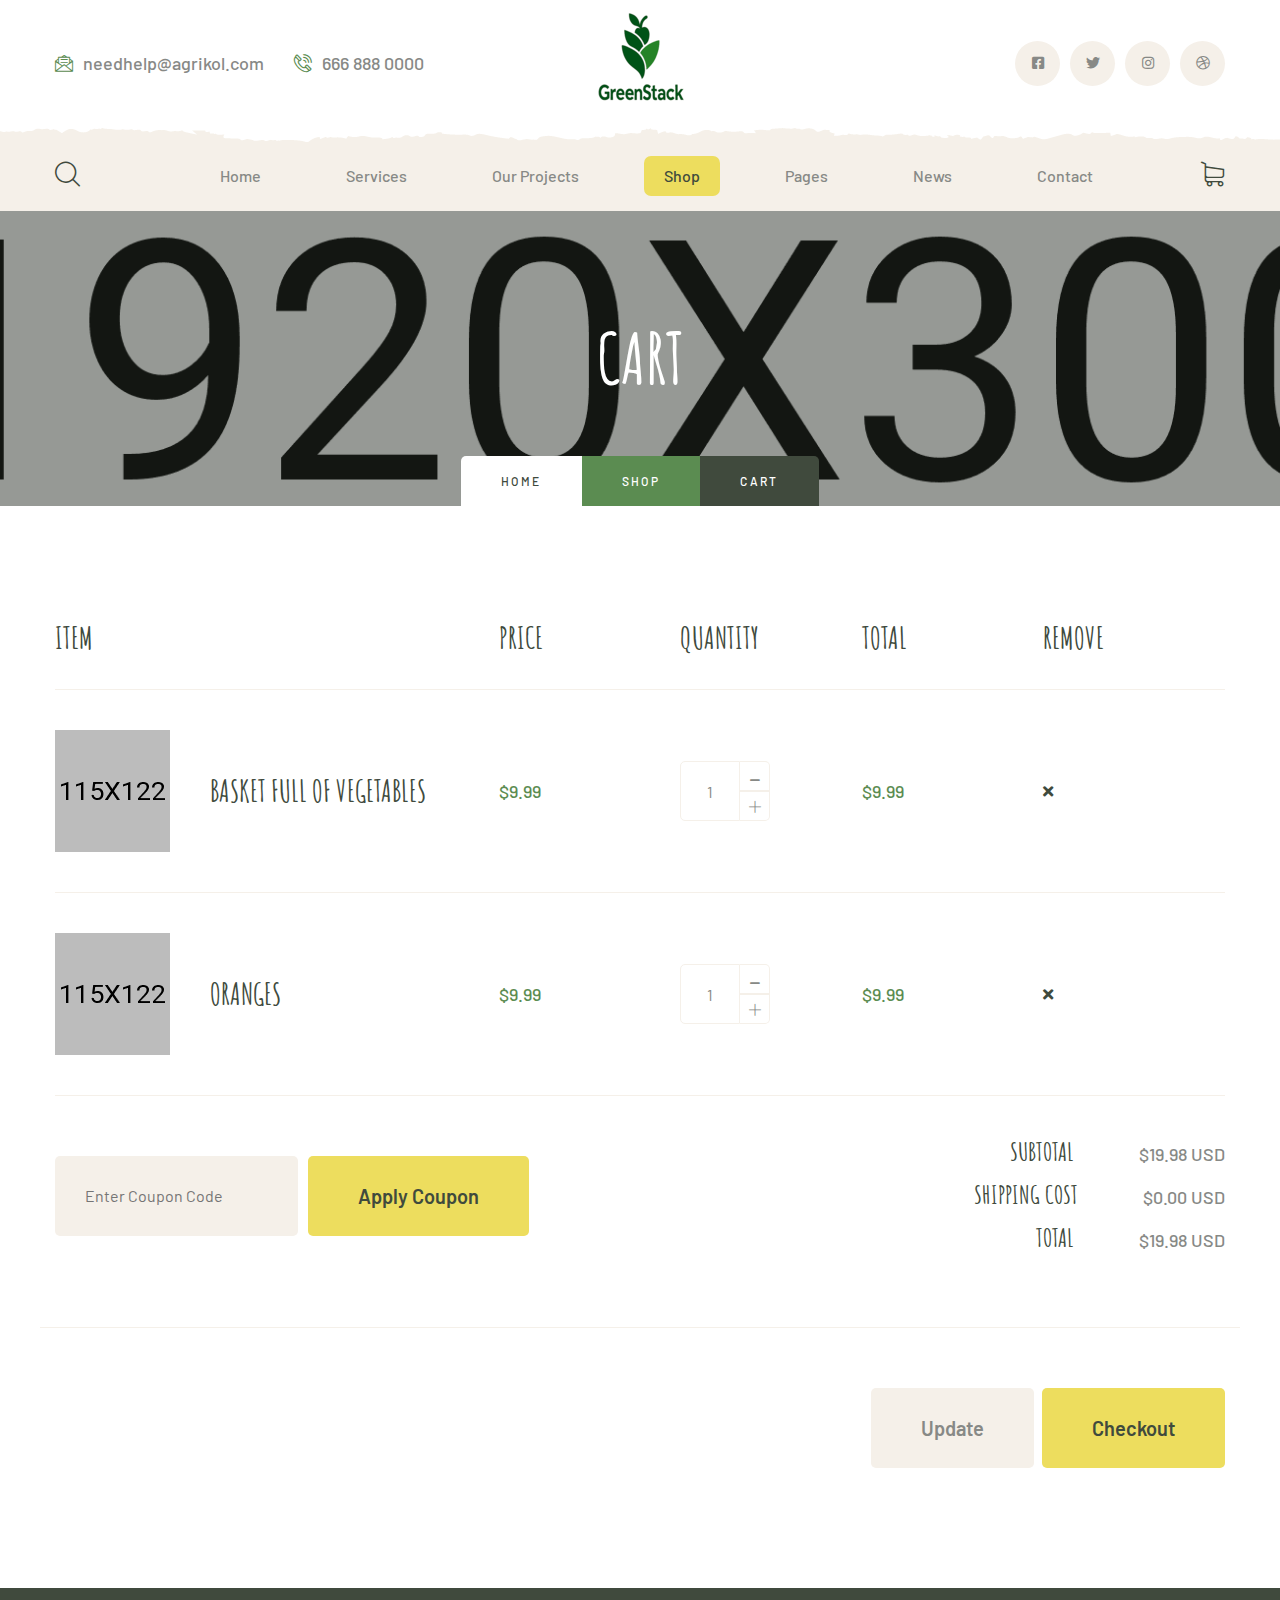
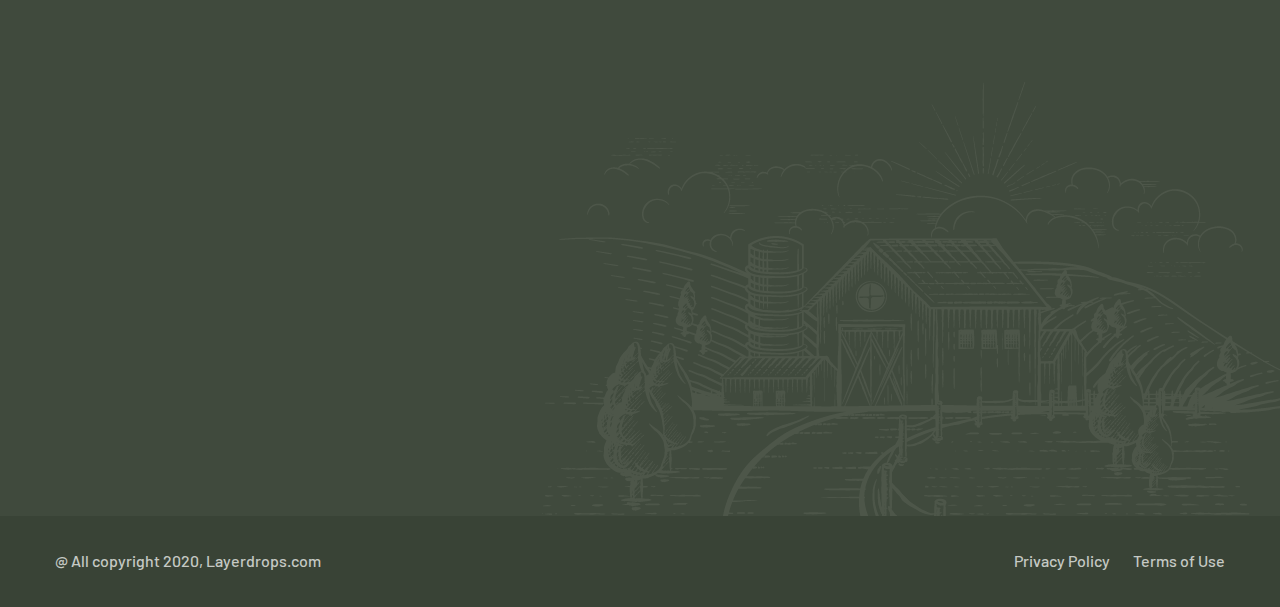
<file: cart.html>
<!DOCTYPE html>
<html lang="en">

<head>
    <meta charset="UTF-8">
    <meta name="viewport" content="width=device-width, initial-scale=1.0">
    <meta http-equiv="X-UA-Compatible" content="ie=edge">
    <title>Cart || Agrikol || Agriculture Form HTML Template</title>
    <link rel="apple-touch-icon" sizes="180x180" href="assets/images/favicons/apple-touch-icon.png">
    <link rel="icon" type="image/png" sizes="32x32" href="assets/images/favicons/favicon-32x32.png">
    <link rel="icon" type="image/png" sizes="16x16" href="assets/images/favicons/favicon-16x16.png">
    <link rel="manifest" href="assets/images/favicons/site.webmanifest">

    <!-- Fonts-->
    <link
        href="https://fonts.googleapis.com/css2?family=Barlow:ital,wght@0,300;0,400;0,500;0,600;0,700;0,800;1,300;1,400;1,500;1,600;1,700;1,800&display=swap"
        rel="stylesheet">
    <link href="https://fonts.googleapis.com/css2?family=Amatic+SC:wght@400;700&display=swap" rel="stylesheet">
    <!-- Css-->
    <link rel="stylesheet" href="assets/css/animate.min.css">
    <link rel="stylesheet" href="assets/css/bootstrap.min.css">
    <link rel="stylesheet" href="assets/css/owl.carousel.min.css">
    <link rel="stylesheet" href="assets/css/owl.theme.default.min.css">
    <link rel="stylesheet" href="assets/css/magnific-popup.css">
    <link rel="stylesheet" href="assets/css/fontawesome-all.min.css">
    <link rel="stylesheet" href="assets/css/swiper.min.css">
    <link rel="stylesheet" href="assets/css/bootstrap-select.min.css">

    <link rel="stylesheet" href="assets/css/jquery.mCustomScrollbar.min.css">
    <link rel="stylesheet" href="assets/css/bootstrap-datepicker.min.css">
    <link rel="stylesheet" href="assets/css/vegas.min.css">
    <link rel="stylesheet" href="assets/css/nouislider.min.css">
    <link rel="stylesheet" href="assets/css/nouislider.pips.css">
    <link rel="stylesheet" href="assets/css/agrikol_iconl.css">
    <link rel="stylesheet" href="assets/css/jquery-ui.css">
    <link rel="stylesheet" href="assets/css/jquery.bootstrap-touchspin.css">
    <!-- Template styles -->
    <link rel="stylesheet" href="assets/css/style.css">
    <link rel="stylesheet" href="assets/css/responsive.css">

</head>

<body>

    <div class="preloader">
        <img src="assets/images/loader.png" class="preloader__image" alt="">
    </div><!-- /.preloader -->

    <div class="page-wrapper">


        <div class="site-header__header-one-wrap">

            <div class="topbar-one">
                <div class="topbar_bg" style="background-image: url(assets/images/shapes/header-bg.png)"></div>
                <div class="container">
                    <div class="topbar-one__left">
                        <a href="mailto:needhelp@tripo.com"><span class="icon-message"></span>needhelp@agrikol.com</a>
                        <a href="tel:666-999-0000"><span class="icon-phone-call"></span>666 888 0000</a>
                    </div>
                    <div class="topbar-one__middle">
                        <a href="index.html" class="main-nav__logo">
                            <img src="assets/images/resources/logo.png" class="main-logo" alt="Awesome Image" />
                        </a>
                    </div>
                    <div class="topbar-one__right">
                        <div class="topbar-one__social">
                            <a href="#"><i class="fab fa-facebook-square"></i></a>
                            <a href="#"><i class="fab fa-twitter"></i></a>
                            <a href="#"><i class="fab fa-instagram"></i></a>
                            <a href="#"><i class="fab fa-dribbble"></i></a>
                        </div>
                    </div>
                </div>
            </div>

            <header class="main-nav__header-one">
                <nav class="header-navigation stricky">
                    <div class="container clearfix">
                        <!-- Brand and toggle get grouped for better mobile display -->
                        <div class="main-nav__left">
                            <a href="#" class="main-nav__search search-popup__toggler"><i
                                    class="icon-magnifying-glass"></i></a>
                            <a href="#" class="side-menu__toggler">
                                <i class="fa fa-bars"></i>
                            </a>
                        </div>
                        <div class="main-nav__main-navigation">
                            <ul class=" main-nav__navigation-box">
                                <li class="dropdown">
                                    <a href="index.html">Home</a>
                                    <ul>
                                        <li><a href="index.html">Home 01</a></li>
                                        <li><a href="index2.html">Home 02</a></li>
                                        <li><a href="index3.html">Home 03</a></li>
                                        <li><a href="index4.html">Home 04</a></li>
                                        <li><a href="index5.html">Home 05</a></li>
                                        <li class="dropdown"><a href="#">Header Versions</a>
                                            <ul>
                                                <li><a href="index.html">Header 01</a></li>
                                                <li><a href="index2.html">Header 02</a></li>
                                                <li><a href="index3.html">Header 03</a></li>
                                                <li><a href="index4.html">Header 04</a></li>
                                                <li><a href="index5.html">Header 05</a></li>
                                            </ul><!-- /.sub-menu -->
                                        </li>
                                    </ul><!-- /.sub-menu -->
                                </li>
                                <li class="dropdown">
                                    <a href="service.html">Services</a>
                                    <ul>
                                        <li><a href="service.html">Services</a></li>
                                        <li><a href="service-detail.html">Services Detail</a></li>
                                    </ul><!-- /.sub-menu -->
                                </li>
                                <li class="dropdown">
                                    <a href="projects.html">Our Projects</a>
                                    <ul>
                                        <li><a href="projects.html">Projects</a></li>
                                        <li><a href="projects_detail.html">Projects Detail</a></li>
                                    </ul><!-- /.sub-menu -->
                                </li>
                                <li class="dropdown current">
                                    <a href="#">Shop</a>
                                    <ul>
                                        <li><a href="product.html">Products</a></li>
                                        <li><a href="product-detail.html">Product Detail</a></li>
                                        <li><a href="cart.html">Cart</a></li>
                                        <li><a href="checkout.html">Checkout</a></li>
                                    </ul><!-- /.sub-menu -->
                                </li>
                                <li class="dropdown">
                                    <a href="#">Pages</a>
                                    <ul>
                                        <li><a href="about.html">About</a></li>
                                        <li><a href="why_choose_us.html">Why Choose Us</a></li>
                                        <li><a href="farmers.html">Farmers</a></li>
                                        <li><a href="gallery.html">Gallery</a></li>
                                    </ul><!-- /.sub-menu -->
                                </li>
                                <li class="dropdown">
                                    <a href="#">News</a>
                                    <ul>
                                        <li><a href="news.html">News</a></li>
                                        <li><a href="news_detail.html">News Details</a></li>
                                    </ul><!-- /.sub-menu -->
                                </li>
                                <li>
                                    <a href="contact.html">Contact</a>
                                </li>
                            </ul>
                        </div><!-- /.navbar-collapse -->

                        <div class="main-nav__right">
                            <div class="icon_cart_box">
                                <a href="cart.html">
                                    <span class="icon-shopping-cart"></span>
                                </a>
                            </div>
                        </div>
                    </div>
                </nav>
            </header>
        </div>

        <section class="page-header" style="background-image: url(assets/images/backgrounds/page-header-contact.jpg);">
            <div class="container">
                <h2>Cart</h2>
                <ul class="thm-breadcrumb list-unstyled">
                    <li><a href="index.html">Home</a></li>
                    <li><a href="" class="shop_style">Shop</a></li>
                    <li><span>Cart</span></li>
                </ul>
            </div>
        </section>

        <section class="cart">
            <div class="container">
                <div class="row">
                    <div class="col-xl-12">
                        <div class="cart_table_box">
                            <table class="cart_table">
                                <thead class="cart_table_head">
                                    <tr>
                                        <th>Item</th>
                                        <th></th>
                                        <th>Price</th>
                                        <th>Quantity</th>
                                        <th>Total</th>
                                        <th>Remove</th>
                                    </tr>
                                </thead>
                                <tbody>
                                    <tr>
                                        <td colspan="2">
                                            <div class="colum_box">
                                                <div class="prod_thum">
                                                    <a href="#"><img src="assets/images/shop/cart_product_img-1.jpg"
                                                            alt=""></a>
                                                </div>
                                                <div class="title">
                                                    <h3 class="prod-title">Basket full of vegetables</h3>
                                                </div>
                                            </div>
                                        </td>
                                        <td class="pro_price">$9.99</td>
                                        <td class="pro_qty">
                                            <div class="product-quantity-box">
                                                <div class="input-box">
                                                    <input class="quantity-spinner" type="text" value="1"
                                                        name="quantity">
                                                </div>
                                            </div>
                                        </td>
                                        <td class="pro_sub_total">$9.99</td>
                                        <td>
                                            <div class="pro_remove">
                                                <i class="fas fa-times"></i>
                                            </div>
                                        </td>
                                    </tr>
                                    <tr>
                                        <td colspan="2">
                                            <div class="colum_box">
                                                <div class="prod_thum">
                                                    <a href="#"><img src="assets/images/shop/cart_product_img-2.jpg"
                                                            alt=""></a>
                                                </div>
                                                <div class="title">
                                                    <h3 class="prod-title">Oranges</h3>
                                                </div>
                                            </div>
                                        </td>
                                        <td class="pro_price">$9.99</td>
                                        <td class="pro_qty">
                                            <div class="product-quantity-box">
                                                <div class="input-box">
                                                    <input class="quantity-spinner" type="text" value="1"
                                                        name="quantity">
                                                </div>
                                            </div>
                                        </td>
                                        <td class="pro_sub_total">$9.99</td>
                                        <td>
                                            <div class="pro_remove">
                                                <i class="fas fa-times"></i>
                                            </div>
                                        </td>
                                    </tr>
                                </tbody>
                            </table>
                        </div>
                    </div>
                </div>
                <div class="row cart_apply_coupon_box">
                    <div class="col-xl-6">
                        <div class="apply_coupon">
                            <div class="apply_coupon_input_box">
                                <input type="text" name="coupon-code" value="" placeholder="Enter Coupon Code">
                            </div>
                            <div class="apply-coupon-button">
                                <button class="thm-btn" type="submit">Apply Coupon</button>
                            </div>
                        </div>
                    </div>
                    <div class="col-xl-6">
                        <ul class="total_box list-unstyled">
                            <li><span>Subtotal</span>$19.98 USD</li>
                            <li><span>Shipping Cost</span>$0.00 USD</li>
                            <li><span>Total</span>$19.98 USD</li>
                        </ul>
                    </div>
                </div>
                <div class="row">
                    <div class="col-xl-12">
                        <div class="button_box">
                            <button class="thm-btn update_btn" type="button">Update</button>
                            <button class="thm-btn checkout_btn" type="button">Checkout</button>
                        </div>
                    </div>
                </div>
            </div>
        </section>

        <footer class="site-footer">
            <div class="site-footer_farm_image"><img src="assets/images/resources/site-footer-farm.png"
                    alt="Farm Image"></div>
            <div class="container">
                <div class="row no-gutters">
                    <div class="col-xl-4 col-lg-4 col-md-6">
                        <div class="footer-widget__column footer-widget__about wow fadeInUp" data-wow-delay="100ms">
                            <div class="footer-widget__title">
                                <h3>About</h3>
                            </div>
                            <div class="footer-widget_about_text">
                                <p>Lorem ipsum dolor sit amet, adipiscing elit. Nulla placerat posuere dui. Pellentesque
                                    venenatis sem non lacus ac auctor.</p>
                            </div>
                            <form>
                                <div class="footer_input-box">
                                    <input type="Email" placeholder="Email Address">
                                    <button type="submit" class="button"><i class="fa fa-check"></i></button>
                                </div>
                            </form>
                        </div>
                    </div>
                    <div class="col-xl-2 col-lg-2 col-md-6">
                        <div class="footer-widget__column footer-widget__link wow fadeInUp" data-wow-delay="200ms">
                            <div class="footer-widget__title">
                                <h3>Explore</h3>
                            </div>
                            <ul class="footer-widget__links-list list-unstyled">
                                <li><a href="about.html">About Us</a></li>
                                <li><a href="service.html">Services</a></li>
                                <li><a href="projects.html">Our Projects</a></li>
                                <li><a href="farmers.html">Meet the Farmers</a></li>
                                <li><a href="news.html">Latest News</a></li>
                                <li><a href="contact.html">Contact</a></li>
                            </ul>
                        </div>
                    </div>
                    <div class="col-xl-3 col-lg-3 col-md-6">
                        <div class="footer-widget__column footer-widget__news wow fadeInUp" data-wow-delay="300ms">
                            <div class="footer-widget__title">
                                <h3>News</h3>
                            </div>
                            <ul class="footer-widget__news list-unstyled">
                                <li>
                                    <div class="footer-widget__news_image">
                                        <img src="assets/images/resources/footer-1-img-1.jpg" alt="">
                                    </div>
                                    <div class="footer-widget__news_text">
                                        <p><a href="news_detail.html"> Learn 10 Best Tips for New Formers</a></p>
                                    </div>
                                    <div class="footer-widget__news_date_box">
                                        <p>30 Oct, 2019</p>
                                    </div>
                                </li>
                                <li>
                                    <div class="footer-widget__news_image">
                                        <img src="assets/images/resources/footer-1-img-2.jpg" alt="">
                                    </div>
                                    <div class="footer-widget__news_text">
                                        <p><a href="news_detail.html">Farmer Sentiment Darkens Hopes Fade</a></p>
                                    </div>
                                    <div class="footer-widget__news_date_box">
                                        <p>30 Oct, 2019</p>
                                    </div>
                                </li>
                            </ul>
                        </div>
                    </div>
                    <div class="col-xl-3 col-lg-3 col-md-6">
                        <div class="footer-widget__column footer-widget__contact wow fadeInUp" data-wow-delay="400ms">
                            <div class="footer-widget__title">
                                <h3>Contact</h3>
                            </div>
                            <div class="footer-widget_contact">
                                <p>66 Broklyn Street, New Town<br>DC 5752, New Yrok</p>
                                <a href="mailto:needhelp@agrikol.com">needhelp@agrikol.com</a><br>
                                <a href="tel:666-888-0000">666 888 0000</a>
                                <div class="site-footer__social">
                                    <a href="#"><i class="fab fa-facebook-square"></i></a>
                                    <a href="#"><i class="fab fa-twitter"></i></a>
                                    <a href="#"><i class="fab fa-instagram"></i></a>
                                    <a href="#"><i class="fab fa-dribbble"></i></a>
                                </div>
                            </div>
                        </div>
                    </div>
                </div>
            </div>
        </footer>

        <div class="site-footer_bottom">
            <div class="container">
                <div class="site-footer_bottom_copyright">
                    <p>@ All copyright 2020, <a href="#">Layerdrops.com</a></p>
                </div>
                <div class="site-footer_bottom_menu">
                    <ul class="list-unstyled">
                        <li><a href="#">Privacy Policy</a></li>
                        <li><a href="#">Terms of Use</a></li>
                    </ul>
                </div>
            </div>
        </div>




    </div><!-- /.page-wrapper -->


    <a href="#" data-target="html" class="scroll-to-target scroll-to-top"><i class="fa fa-angle-up"></i></a>


    <div class="side-menu__block">


        <div class="side-menu__block-overlay custom-cursor__overlay">
            <div class="cursor"></div>
            <div class="cursor-follower"></div>
        </div><!-- /.side-menu__block-overlay -->
        <div class="side-menu__block-inner ">
            <div class="side-menu__top justify-content-end">

                <a href="#" class="side-menu__toggler side-menu__close-btn"><img
                        src="assets/images/shapes/close-1-1.png" alt=""></a>
            </div><!-- /.side-menu__top -->


            <nav class="mobile-nav__container">
                <!-- content is loading via js -->
            </nav>
            <div class="side-menu__sep"></div><!-- /.side-menu__sep -->
            <div class="side-menu__content">
                <p><a href="mailto:needhelp@tripo.com">needhelp@tripo.com</a> <br> <a href="tel:888-999-0000">888 999
                        0000</a></p>
                <div class="side-menu__social">
                    <a href="#"><i class="fab fa-facebook-square"></i></a>
                    <a href="#"><i class="fab fa-twitter"></i></a>
                    <a href="#"><i class="fab fa-instagram"></i></a>
                    <a href="#"><i class="fab fa-pinterest-p"></i></a>
                </div>
            </div><!-- /.side-menu__content -->
        </div><!-- /.side-menu__block-inner -->
    </div><!-- /.side-menu__block -->



    <div class="search-popup">
        <div class="search-popup__overlay custom-cursor__overlay">
            <div class="cursor"></div>
            <div class="cursor-follower"></div>
        </div><!-- /.search-popup__overlay -->
        <div class="search-popup__inner">
            <form action="#" class="search-popup__form">
                <input type="text" name="search" placeholder="Type here to Search....">
                <button type="submit"><i class="fa fa-search"></i></button>
            </form>
        </div><!-- /.search-popup__inner -->
    </div><!-- /.search-popup -->


    <script src="assets/js/jquery.min.js"></script>
    <script src="assets/js/bootstrap.bundle.min.js"></script>
    <script src="assets/js/owl.carousel.min.js"></script>
    <script src="assets/js/waypoints.min.js"></script>
    <script src="assets/js/jquery.counterup.min.js"></script>
    <script src="assets/js/TweenMax.min.js"></script>
    <script src="assets/js/wow.js"></script>
    <script src="assets/js/jquery.magnific-popup.min.js"></script>
    <script src="assets/js/jquery.ajaxchimp.min.js"></script>
    <script src="assets/js/swiper.min.js"></script>
    <script src="assets/js/typed-2.0.11.js"></script>
    <script src="assets/js/vegas.min.js"></script>
    <script src="assets/js/jquery.validate.min.js"></script>
    <script src="assets/js/bootstrap-select.min.js"></script>
    <script src="assets/js/countdown.min.js"></script>
    <script src="assets/js/jquery.mCustomScrollbar.concat.min.js"></script>
    <script src="assets/js/bootstrap-datepicker.min.js"></script>
    <script src="assets/js/nouislider.min.js"></script>
    <script src="assets/js/isotope.js"></script>
    <script src="assets/js/appear.js"></script>
    <script src="assets/js/jquery-ui.js"></script>
    <script src="assets/js/jquery.bootstrap-touchspin.js"></script>

    <!-- template scripts -->
    <script src="assets/js/theme.js"></script>
</body>

</html>
</file>
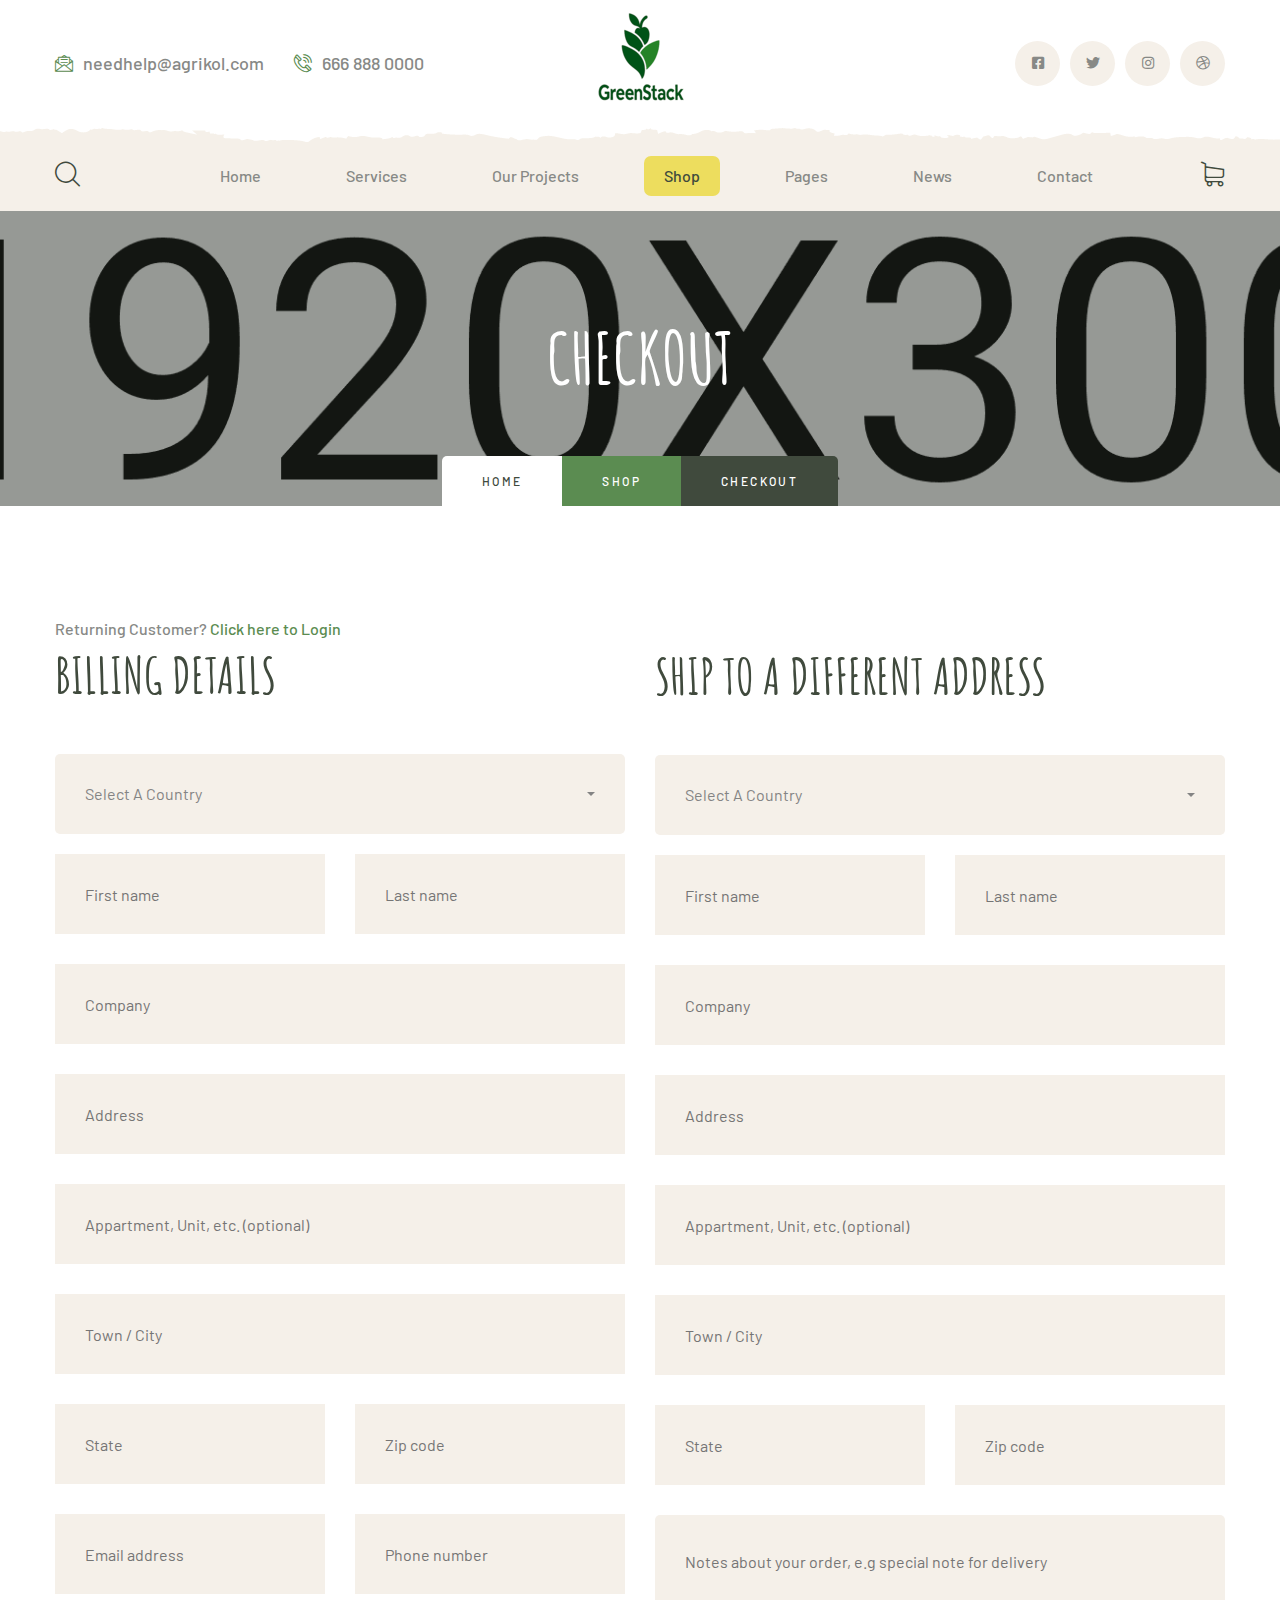
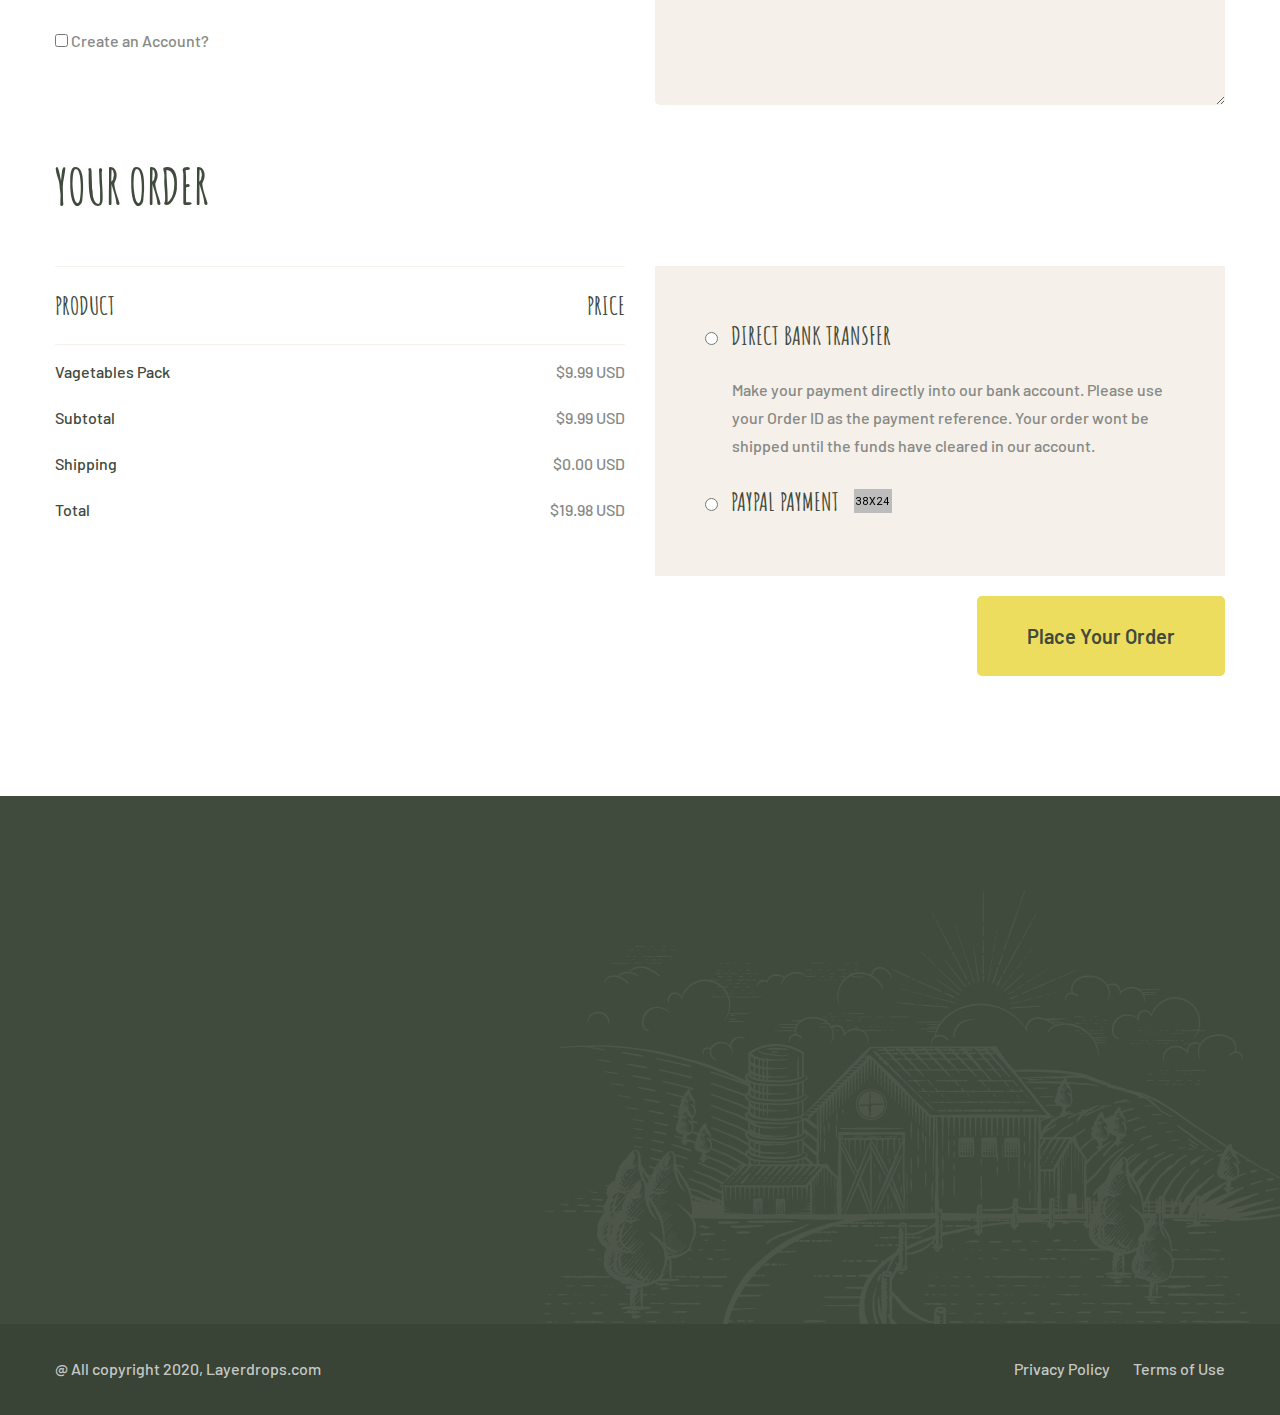
<file: checkout.html>
<!DOCTYPE html>
<html lang="en">

<head>
    <meta charset="UTF-8">
    <meta name="viewport" content="width=device-width, initial-scale=1.0">
    <meta http-equiv="X-UA-Compatible" content="ie=edge">
    <title>Checkout || Agrikol || Agriculture Form HTML Template</title>
    <link rel="apple-touch-icon" sizes="180x180" href="assets/images/favicons/apple-touch-icon.png">
    <link rel="icon" type="image/png" sizes="32x32" href="assets/images/favicons/favicon-32x32.png">
    <link rel="icon" type="image/png" sizes="16x16" href="assets/images/favicons/favicon-16x16.png">
    <link rel="manifest" href="assets/images/favicons/site.webmanifest">

    <!-- Fonts-->
    <link
        href="https://fonts.googleapis.com/css2?family=Barlow:ital,wght@0,300;0,400;0,500;0,600;0,700;0,800;1,300;1,400;1,500;1,600;1,700;1,800&display=swap"
        rel="stylesheet">
    <link href="https://fonts.googleapis.com/css2?family=Amatic+SC:wght@400;700&display=swap" rel="stylesheet">
    <!-- Css-->
    <link rel="stylesheet" href="assets/css/animate.min.css">
    <link rel="stylesheet" href="assets/css/bootstrap.min.css">
    <link rel="stylesheet" href="assets/css/owl.carousel.min.css">
    <link rel="stylesheet" href="assets/css/owl.theme.default.min.css">
    <link rel="stylesheet" href="assets/css/magnific-popup.css">
    <link rel="stylesheet" href="assets/css/fontawesome-all.min.css">
    <link rel="stylesheet" href="assets/css/swiper.min.css">
    <link rel="stylesheet" href="assets/css/bootstrap-select.min.css">

    <link rel="stylesheet" href="assets/css/jquery.mCustomScrollbar.min.css">
    <link rel="stylesheet" href="assets/css/bootstrap-datepicker.min.css">
    <link rel="stylesheet" href="assets/css/vegas.min.css">
    <link rel="stylesheet" href="assets/css/nouislider.min.css">
    <link rel="stylesheet" href="assets/css/nouislider.pips.css">
    <link rel="stylesheet" href="assets/css/agrikol_iconl.css">
    <link rel="stylesheet" href="assets/css/jquery-ui.css">
    <link rel="stylesheet" href="assets/css/jquery.bootstrap-touchspin.css">
    <!-- Template styles -->
    <link rel="stylesheet" href="assets/css/style.css">
    <link rel="stylesheet" href="assets/css/responsive.css">

</head>

<body>

    <div class="preloader">
        <img src="assets/images/loader.png" class="preloader__image" alt="">
    </div><!-- /.preloader -->

    <div class="page-wrapper">


        <div class="site-header__header-one-wrap">

            <div class="topbar-one">
                <div class="topbar_bg" style="background-image: url(assets/images/shapes/header-bg.png)"></div>
                <div class="container">
                    <div class="topbar-one__left">
                        <a href="mailto:needhelp@tripo.com"><span class="icon-message"></span>needhelp@agrikol.com</a>
                        <a href="tel:666-999-0000"><span class="icon-phone-call"></span>666 888 0000</a>
                    </div>
                    <div class="topbar-one__middle">
                        <a href="index.html" class="main-nav__logo">
                            <img src="assets/images/resources/logo.png" class="main-logo" alt="Awesome Image" />
                        </a>
                    </div>
                    <div class="topbar-one__right">
                        <div class="topbar-one__social">
                            <a href="#"><i class="fab fa-facebook-square"></i></a>
                            <a href="#"><i class="fab fa-twitter"></i></a>
                            <a href="#"><i class="fab fa-instagram"></i></a>
                            <a href="#"><i class="fab fa-dribbble"></i></a>
                        </div>
                    </div>
                </div>
            </div>

            <header class="main-nav__header-one">
                <nav class="header-navigation stricky">
                    <div class="container clearfix">
                        <!-- Brand and toggle get grouped for better mobile display -->
                        <div class="main-nav__left">
                            <a href="#" class="main-nav__search search-popup__toggler"><i
                                    class="icon-magnifying-glass"></i></a>
                            <a href="#" class="side-menu__toggler">
                                <i class="fa fa-bars"></i>
                            </a>
                        </div>
                        <div class="main-nav__main-navigation">
                            <ul class=" main-nav__navigation-box">
                                <li class="dropdown">
                                    <a href="index.html">Home</a>
                                    <ul>
                                        <li><a href="index.html">Home 01</a></li>
                                        <li><a href="index2.html">Home 02</a></li>
                                        <li><a href="index3.html">Home 03</a></li>
                                        <li><a href="index4.html">Home 04</a></li>
                                        <li><a href="index5.html">Home 05</a></li>
                                        <li class="dropdown"><a href="#">Header Versions</a>
                                            <ul>
                                                <li><a href="index.html">Header 01</a></li>
                                                <li><a href="index2.html">Header 02</a></li>
                                                <li><a href="index3.html">Header 03</a></li>
                                                <li><a href="index4.html">Header 04</a></li>
                                                <li><a href="index5.html">Header 05</a></li>
                                            </ul><!-- /.sub-menu -->
                                        </li>
                                    </ul><!-- /.sub-menu -->
                                </li>
                                <li class="dropdown">
                                    <a href="service.html">Services</a>
                                    <ul>
                                        <li><a href="service.html">Services</a></li>
                                        <li><a href="service-detail.html">Services Detail</a></li>
                                    </ul><!-- /.sub-menu -->
                                </li>
                                <li class="dropdown">
                                    <a href="projects.html">Our Projects</a>
                                    <ul>
                                        <li><a href="projects.html">Projects</a></li>
                                        <li><a href="projects_detail.html">Projects Detail</a></li>
                                    </ul><!-- /.sub-menu -->
                                </li>
                                <li class="dropdown current">
                                    <a href="#">Shop</a>
                                    <ul>
                                        <li><a href="product.html">Products</a></li>
                                        <li><a href="product-detail.html">Product Detail</a></li>
                                        <li><a href="cart.html">Cart</a></li>
                                        <li><a href="checkout.html">Checkout</a></li>
                                    </ul><!-- /.sub-menu -->
                                </li>
                                <li class="dropdown">
                                    <a href="#">Pages</a>
                                    <ul>
                                        <li><a href="about.html">About</a></li>
                                        <li><a href="why_choose_us.html">Why Choose Us</a></li>
                                        <li><a href="farmers.html">Farmers</a></li>
                                        <li><a href="gallery.html">Gallery</a></li>
                                    </ul><!-- /.sub-menu -->
                                </li>
                                <li class="dropdown">
                                    <a href="#">News</a>
                                    <ul>
                                        <li><a href="news.html">News</a></li>
                                        <li><a href="news_detail.html">News Details</a></li>
                                    </ul><!-- /.sub-menu -->
                                </li>
                                <li>
                                    <a href="contact.html">Contact</a>
                                </li>
                            </ul>
                        </div><!-- /.navbar-collapse -->

                        <div class="main-nav__right">
                            <div class="icon_cart_box">
                                <a href="cart.html">
                                    <span class="icon-shopping-cart"></span>
                                </a>
                            </div>
                        </div>
                    </div>
                </nav>
            </header>
        </div>

        <section class="page-header" style="background-image: url(assets/images/backgrounds/page-header-contact.jpg);">
            <div class="container">
                <h2>Checkout</h2>
                <ul class="thm-breadcrumb list-unstyled">
                    <li><a href="index.html">Home</a></li>
                    <li><a href="" class="shop_style">Shop</a></li>
                    <li><span>Checkout</span></li>
                </ul>
            </div>
        </section>

        <section class="checkout">
            <div class="container">
                <div class="row">
                    <div class="col-xl-6 col-lg-6">
                        <div class="billing_details">
                            <div class="billing_title">
                                <p>Returning Customer? <span>Click here to Login</span></p>
                                <h2>Billing Details</h2>
                            </div>
                            <form class="billing_details_form">
                                <div class="row">
                                    <div class="col-xl-12">
                                        <div class="billing_input_box">
                                            <select name="currency" id="currency" class="selectpicker">
                                                <option value="Country">Select a country</option>
                                                <option value="Canada">Canada</option>
                                                <option value="England">England</option>
                                                <option value="Australia">Australia</option>
                                                <option value="USA">USA</option>
                                            </select>
                                        </div>
                                    </div>
                                </div>
                                <div class="row">
                                    <div class="col-xl-6">
                                        <div class="billing_input_box">
                                            <input type="text" name="first_name" value="" placeholder="First name"
                                                required="">
                                        </div>
                                    </div>
                                    <div class="col-xl-6">
                                        <div class="billing_input_box">
                                            <input type="text" name="last_name" value="" placeholder="Last name"
                                                required="">
                                        </div>
                                    </div>
                                </div>
                                <div class="row">
                                    <div class="col-xl-12">
                                        <div class="billing_input_box">
                                            <input type="text" name="company_name" value="" placeholder="Company">
                                        </div>
                                    </div>
                                    <div class="col-xl-12">
                                        <div class="billing_input_box">
                                            <input type="text" name="Address" value="" placeholder="Address">
                                        </div>
                                    </div>
                                    <div class="col-xl-12">
                                        <div class="billing_input_box">
                                            <input type="text" name="company_name" value=""
                                                placeholder="Appartment, Unit, etc. (optional)">
                                        </div>
                                    </div>
                                    <div class="col-xl-12">
                                        <div class="billing_input_box">
                                            <input type="text" name="Town/City" value="" placeholder="Town / City"
                                                required="">
                                        </div>
                                    </div>
                                </div>
                                <div class="row">
                                    <div class="col-xl-6">
                                        <div class="billing_input_box">
                                            <input type="text" name="State" value="" placeholder="State" required="">
                                        </div>
                                    </div>
                                    <div class="col-xl-6">
                                        <div class="billing_input_box">
                                            <input name="form_zip" type="text" pattern="[0-9]*" placeholder="Zip code">
                                        </div>
                                    </div>
                                    <div class="col-xl-6">
                                        <div class="billing_input_box">
                                            <input name="email" type="email" placeholder="Email address">
                                        </div>
                                    </div>
                                    <div class="col-xl-6">
                                        <div class="billing_input_box">
                                            <input type="tel" name="form_phone" pattern="[0-9]{3}-[0-9]{3}-[0-9]{4}"
                                                required="" placeholder="Phone number">
                                        </div>
                                    </div>
                                </div>
                                <div class="row">
                                    <div class="col-xl-12">
                                        <div class="checkbox">
                                            <label>
                                                <input type="checkbox" name="ship-same-address">
                                                <span>Create an Account?</span>
                                            </label>
                                        </div>
                                    </div>
                                </div>
                            </form>
                        </div>
                    </div>
                    <div class="col-xl-6 col-lg-6">
                        <div class="billing_details ship_different_address">
                            <div class="billing_title ship_different_address_title">
                                <h2>Ship to a different address</h2>
                            </div>
                            <form class="billing_details_form ship_different_address_form">
                                <div class="row">
                                    <div class="col-xl-12">
                                        <div class="billing_input_box">
                                            <select name="country" id="country" class="selectpicker">
                                                <option value="Country">Select a country</option>
                                                <option value="Canada">Canada</option>
                                                <option value="England">England</option>
                                                <option value="Australia">Australia</option>
                                                <option value="USA">USA</option>
                                            </select>
                                        </div>
                                    </div>
                                </div>
                                <div class="row">
                                    <div class="col-xl-6">
                                        <div class="billing_input_box">
                                            <input type="text" name="first_name" value="" placeholder="First name"
                                                required="">
                                        </div>
                                    </div>
                                    <div class="col-xl-6">
                                        <div class="billing_input_box">
                                            <input type="text" name="last_name" value="" placeholder="Last name"
                                                required="">
                                        </div>
                                    </div>
                                </div>
                                <div class="row">
                                    <div class="col-xl-12">
                                        <div class="billing_input_box">
                                            <input type="text" name="company_name" value="" placeholder="Company">
                                        </div>
                                    </div>
                                    <div class="col-xl-12">
                                        <div class="billing_input_box">
                                            <input type="text" name="Address" value="" placeholder="Address">
                                        </div>
                                    </div>
                                    <div class="col-xl-12">
                                        <div class="billing_input_box">
                                            <input type="text" name="company_name" value=""
                                                placeholder="Appartment, Unit, etc. (optional)">
                                        </div>
                                    </div>
                                    <div class="col-xl-12">
                                        <div class="billing_input_box">
                                            <input type="text" name="Town/City" value="" placeholder="Town / City"
                                                required="">
                                        </div>
                                    </div>
                                </div>
                                <div class="row">
                                    <div class="col-xl-6">
                                        <div class="billing_input_box">
                                            <input type="text" name="State" value="" placeholder="State" required="">
                                        </div>
                                    </div>
                                    <div class="col-xl-6">
                                        <div class="billing_input_box">
                                            <input name="form_zip" type="text" pattern="[0-9]*" placeholder="Zip code">
                                        </div>
                                    </div>
                                </div>
                                <div class="row">
                                    <div class="col-xl-12">
                                        <div class="ship_different_input">
                                            <textarea
                                                placeholder="Notes about your order, e.g special note for delivery"
                                                name="form_order_notes"></textarea>
                                        </div>
                                    </div>
                                </div>
                            </form>
                        </div>
                    </div>
                </div>
                <div class="your_order">
                    <h2>Your Order</h2>
                    <div class="row">
                        <div class="col-xl-6 col-lg-6">
                            <div class="order_table_box">
                                <table class="order_table_detail">
                                    <thead class="order_table_head">
                                        <tr>
                                            <th>Product</th>
                                            <th class="text-right">Price</th>
                                        </tr>
                                    </thead>
                                    <tbody>
                                        <tr>
                                            <td class="pro__title">Vagetables Pack</td>
                                            <td class="pro__price">$9.99 USD</td>
                                        </tr>
                                        <tr>
                                            <td class="pro__title">Subtotal</td>
                                            <td class="pro__price">$9.99 USD</td>
                                        </tr>
                                        <tr>
                                            <td class="pro__title">Shipping</td>
                                            <td class="pro__price">$0.00 USD</td>
                                        </tr>
                                        <tr>
                                            <td class="pro__title">Total</td>
                                            <td class="pro__price">$19.98 USD</td>
                                        </tr>
                                    </tbody>
                                </table>
                            </div>
                        </div>
                        <div class="col-xl-6 col-lg-6">
                            <div class="payments_part">
                                <div class="direct">
                                    <div class="checkbox">
                                        <label>
                                            <input name="pay-us" type="radio">
                                            <span>Direct Bank Transfer</span>
                                        </label>
                                    </div>
                                    <div class="payments_part_text">
                                        <p>Make your payment directly into our bank account. Please use your Order ID as
                                            the payment reference. Your order wont be shipped until the funds have
                                            cleared in our account.</p>
                                    </div>
                                </div>
                                <div class="paypal_payment">
                                    <div class="checkbox">
                                        <label>
                                            <input name="pay-us" type="radio">
                                            <span>Paypal Payment</span>
                                            <i class="paypal_card"><img src="assets/images/shop/paypal-card.jpg"
                                                    alt=""></i>
                                        </label>
                                    </div>
                                </div>
                            </div>
                            <div class="row">
                                <div class="col-xl-12">
                                    <div class="place_order_btn">
                                        <a href="#" class="thm-btn">Place Your Order</a>
                                    </div>
                                </div>
                            </div>
                        </div>
                    </div>
                </div>
            </div>
        </section>

        <footer class="site-footer">
            <div class="site-footer_farm_image"><img src="assets/images/resources/site-footer-farm.png"
                    alt="Farm Image"></div>
            <div class="container">
                <div class="row no-gutters">
                    <div class="col-xl-4 col-lg-4 col-md-6">
                        <div class="footer-widget__column footer-widget__about wow fadeInUp" data-wow-delay="100ms">
                            <div class="footer-widget__title">
                                <h3>About</h3>
                            </div>
                            <div class="footer-widget_about_text">
                                <p>Lorem ipsum dolor sit amet, adipiscing elit. Nulla placerat posuere dui. Pellentesque
                                    venenatis sem non lacus ac auctor.</p>
                            </div>
                            <form>
                                <div class="footer_input-box">
                                    <input type="Email" placeholder="Email Address">
                                    <button type="submit" class="button"><i class="fa fa-check"></i></button>
                                </div>
                            </form>
                        </div>
                    </div>
                    <div class="col-xl-2 col-lg-2 col-md-6">
                        <div class="footer-widget__column footer-widget__link wow fadeInUp" data-wow-delay="200ms">
                            <div class="footer-widget__title">
                                <h3>Explore</h3>
                            </div>
                            <ul class="footer-widget__links-list list-unstyled">
                                <li><a href="about.html">About Us</a></li>
                                <li><a href="service.html">Services</a></li>
                                <li><a href="projects.html">Our Projects</a></li>
                                <li><a href="farmers.html">Meet the Farmers</a></li>
                                <li><a href="news.html">Latest News</a></li>
                                <li><a href="contact.html">Contact</a></li>
                            </ul>
                        </div>
                    </div>
                    <div class="col-xl-3 col-lg-3 col-md-6">
                        <div class="footer-widget__column footer-widget__news wow fadeInUp" data-wow-delay="300ms">
                            <div class="footer-widget__title">
                                <h3>News</h3>
                            </div>
                            <ul class="footer-widget__news list-unstyled">
                                <li>
                                    <div class="footer-widget__news_image">
                                        <img src="assets/images/resources/footer-1-img-1.jpg" alt="">
                                    </div>
                                    <div class="footer-widget__news_text">
                                        <p><a href="news_detail.html"> Learn 10 Best Tips for New Formers</a></p>
                                    </div>
                                    <div class="footer-widget__news_date_box">
                                        <p>30 Oct, 2019</p>
                                    </div>
                                </li>
                                <li>
                                    <div class="footer-widget__news_image">
                                        <img src="assets/images/resources/footer-1-img-2.jpg" alt="">
                                    </div>
                                    <div class="footer-widget__news_text">
                                        <p><a href="news_detail.html">Farmer Sentiment Darkens Hopes Fade</a></p>
                                    </div>
                                    <div class="footer-widget__news_date_box">
                                        <p>30 Oct, 2019</p>
                                    </div>
                                </li>
                            </ul>
                        </div>
                    </div>
                    <div class="col-xl-3 col-lg-3 col-md-6">
                        <div class="footer-widget__column footer-widget__contact wow fadeInUp" data-wow-delay="400ms">
                            <div class="footer-widget__title">
                                <h3>Contact</h3>
                            </div>
                            <div class="footer-widget_contact">
                                <p>66 Broklyn Street, New Town<br>DC 5752, New Yrok</p>
                                <a href="mailto:needhelp@agrikol.com">needhelp@agrikol.com</a><br>
                                <a href="tel:666-888-0000">666 888 0000</a>
                                <div class="site-footer__social">
                                    <a href="#"><i class="fab fa-facebook-square"></i></a>
                                    <a href="#"><i class="fab fa-twitter"></i></a>
                                    <a href="#"><i class="fab fa-instagram"></i></a>
                                    <a href="#"><i class="fab fa-dribbble"></i></a>
                                </div>
                            </div>
                        </div>
                    </div>
                </div>
            </div>
        </footer>

        <div class="site-footer_bottom">
            <div class="container">
                <div class="site-footer_bottom_copyright">
                    <p>@ All copyright 2020, <a href="#">Layerdrops.com</a></p>
                </div>
                <div class="site-footer_bottom_menu">
                    <ul class="list-unstyled">
                        <li><a href="#">Privacy Policy</a></li>
                        <li><a href="#">Terms of Use</a></li>
                    </ul>
                </div>
            </div>
        </div>




    </div><!-- /.page-wrapper -->


    <a href="#" data-target="html" class="scroll-to-target scroll-to-top"><i class="fa fa-angle-up"></i></a>


    <div class="side-menu__block">


        <div class="side-menu__block-overlay custom-cursor__overlay">
            <div class="cursor"></div>
            <div class="cursor-follower"></div>
        </div><!-- /.side-menu__block-overlay -->
        <div class="side-menu__block-inner ">
            <div class="side-menu__top justify-content-end">

                <a href="#" class="side-menu__toggler side-menu__close-btn"><img
                        src="assets/images/shapes/close-1-1.png" alt=""></a>
            </div><!-- /.side-menu__top -->


            <nav class="mobile-nav__container">
                <!-- content is loading via js -->
            </nav>
            <div class="side-menu__sep"></div><!-- /.side-menu__sep -->
            <div class="side-menu__content">
                <p><a href="mailto:needhelp@tripo.com">needhelp@tripo.com</a> <br> <a href="tel:888-999-0000">888 999
                        0000</a></p>
                <div class="side-menu__social">
                    <a href="#"><i class="fab fa-facebook-square"></i></a>
                    <a href="#"><i class="fab fa-twitter"></i></a>
                    <a href="#"><i class="fab fa-instagram"></i></a>
                    <a href="#"><i class="fab fa-pinterest-p"></i></a>
                </div>
            </div><!-- /.side-menu__content -->
        </div><!-- /.side-menu__block-inner -->
    </div><!-- /.side-menu__block -->



    <div class="search-popup">
        <div class="search-popup__overlay custom-cursor__overlay">
            <div class="cursor"></div>
            <div class="cursor-follower"></div>
        </div><!-- /.search-popup__overlay -->
        <div class="search-popup__inner">
            <form action="#" class="search-popup__form">
                <input type="text" name="search" placeholder="Type here to Search....">
                <button type="submit"><i class="fa fa-search"></i></button>
            </form>
        </div><!-- /.search-popup__inner -->
    </div><!-- /.search-popup -->


    <script src="assets/js/jquery.min.js"></script>
    <script src="assets/js/bootstrap.bundle.min.js"></script>
    <script src="assets/js/owl.carousel.min.js"></script>
    <script src="assets/js/waypoints.min.js"></script>
    <script src="assets/js/jquery.counterup.min.js"></script>
    <script src="assets/js/TweenMax.min.js"></script>
    <script src="assets/js/wow.js"></script>
    <script src="assets/js/jquery.magnific-popup.min.js"></script>
    <script src="assets/js/jquery.ajaxchimp.min.js"></script>
    <script src="assets/js/swiper.min.js"></script>
    <script src="assets/js/typed-2.0.11.js"></script>
    <script src="assets/js/vegas.min.js"></script>
    <script src="assets/js/jquery.validate.min.js"></script>
    <script src="assets/js/bootstrap-select.min.js"></script>
    <script src="assets/js/countdown.min.js"></script>
    <script src="assets/js/jquery.mCustomScrollbar.concat.min.js"></script>
    <script src="assets/js/bootstrap-datepicker.min.js"></script>
    <script src="assets/js/nouislider.min.js"></script>
    <script src="assets/js/isotope.js"></script>
    <script src="assets/js/appear.js"></script>
    <script src="assets/js/jquery-ui.js"></script>
    <script src="assets/js/jquery.bootstrap-touchspin.js"></script>

    <!-- template scripts -->
    <script src="assets/js/theme.js"></script>
</body>

</html>
</file>
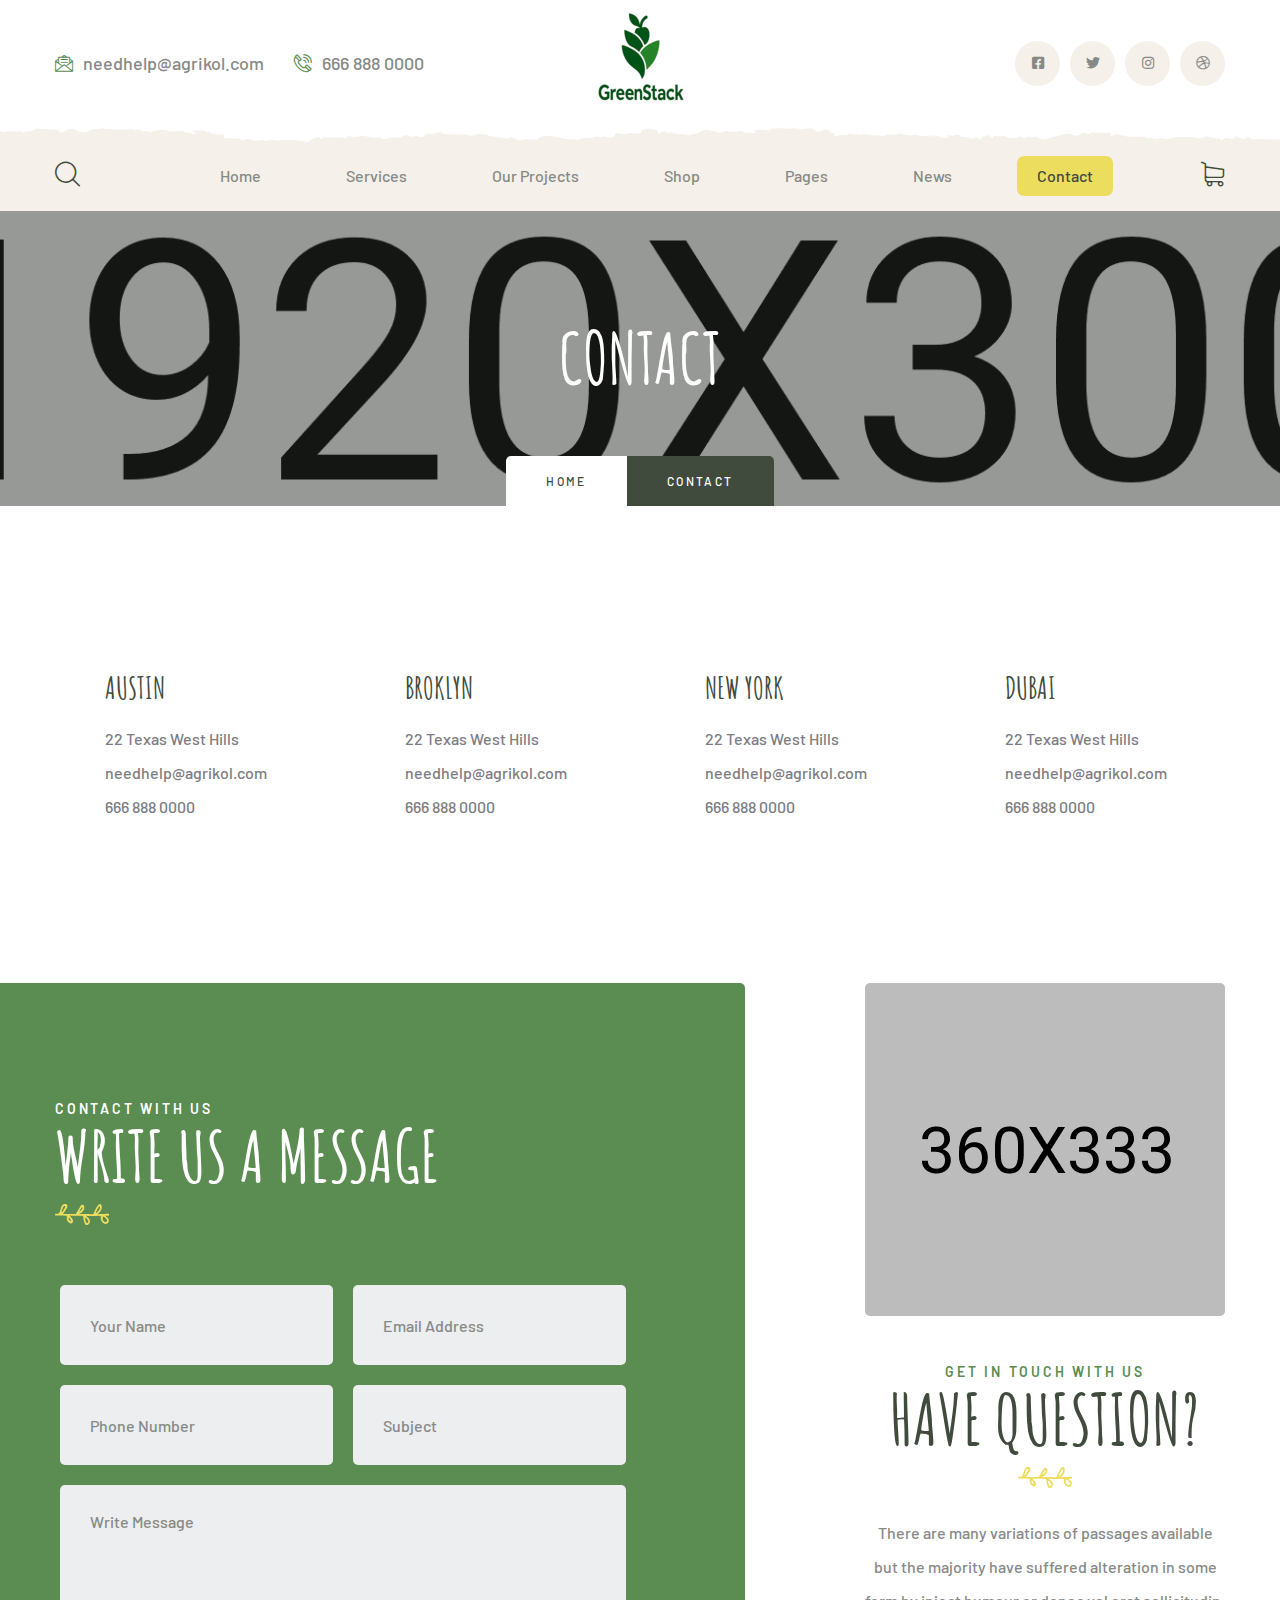
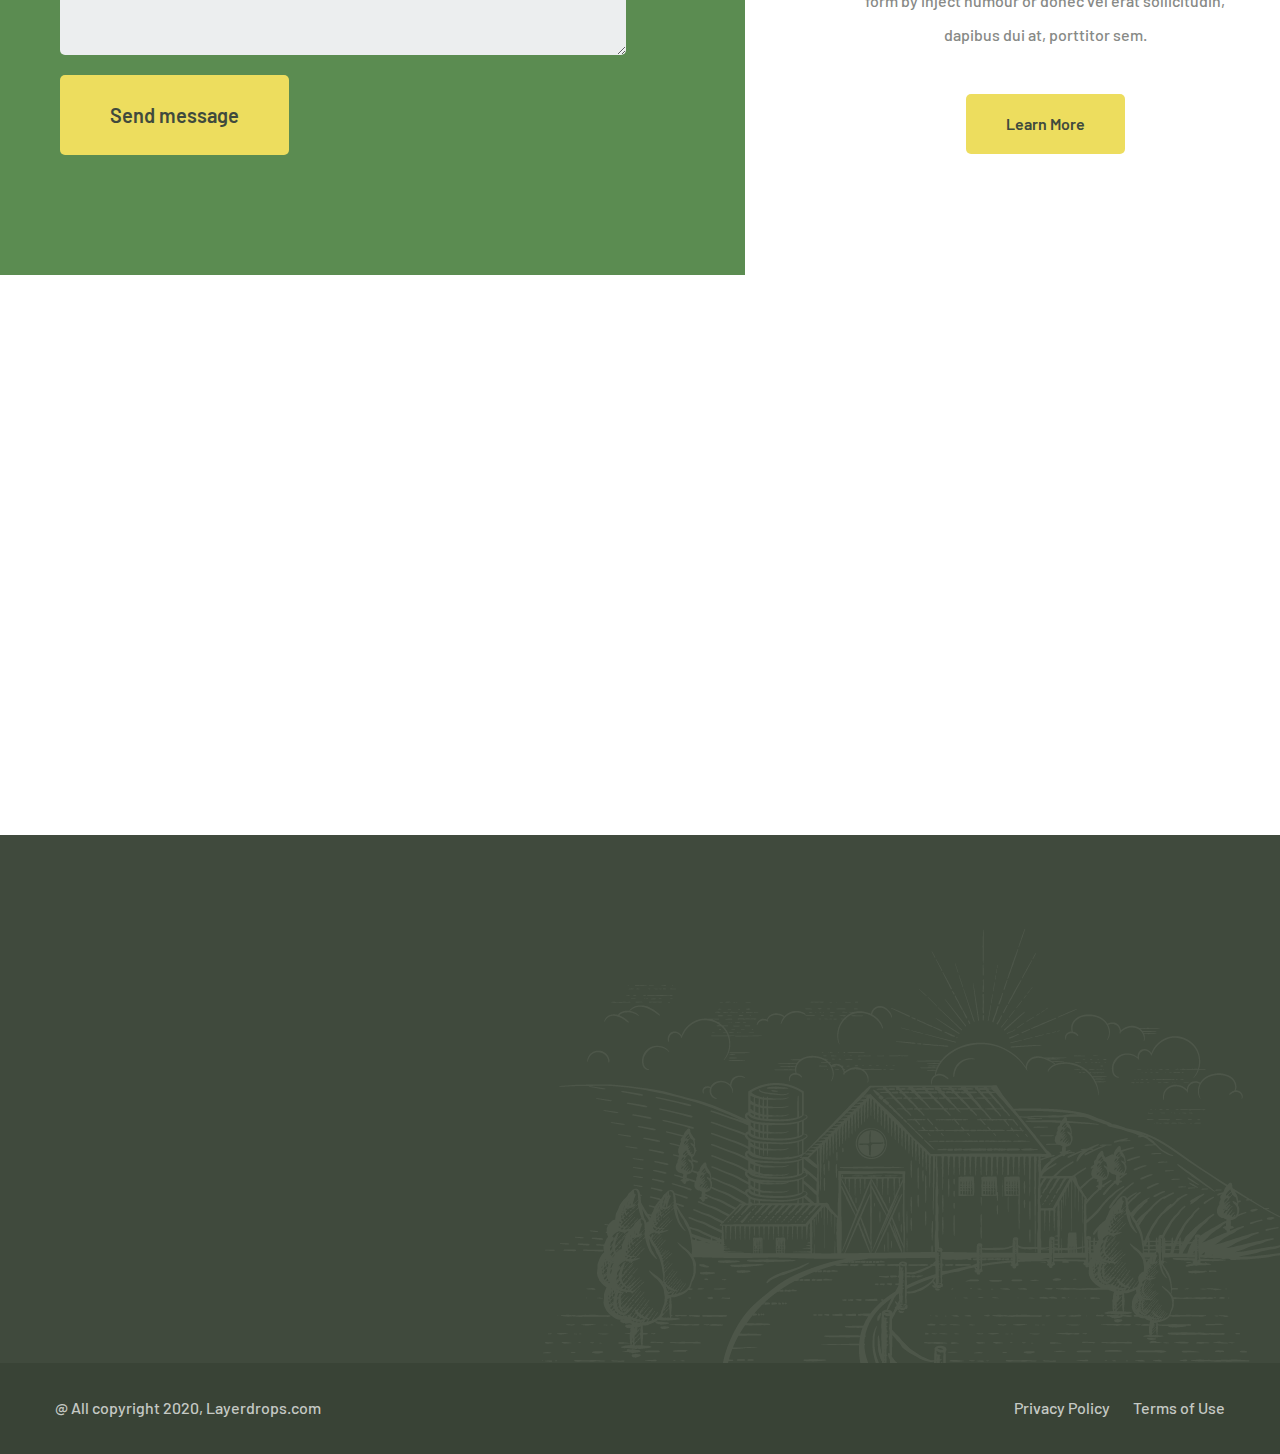
<file: contact.html>
<!DOCTYPE html>
<html lang="en">

<head>
    <meta charset="UTF-8">
    <meta name="viewport" content="width=device-width, initial-scale=1.0">
    <meta http-equiv="X-UA-Compatible" content="ie=edge">
    <title>Contact || Agrikol || Agriculture Form HTML Template</title>
    <link rel="apple-touch-icon" sizes="180x180" href="assets/images/favicons/apple-touch-icon.png">
    <link rel="icon" type="image/png" sizes="32x32" href="assets/images/favicons/favicon-32x32.png">
    <link rel="icon" type="image/png" sizes="16x16" href="assets/images/favicons/favicon-16x16.png">
    <link rel="manifest" href="assets/images/favicons/site.webmanifest">

    <!-- Fonts-->
    <link
        href="https://fonts.googleapis.com/css2?family=Barlow:ital,wght@0,300;0,400;0,500;0,600;0,700;0,800;1,300;1,400;1,500;1,600;1,700;1,800&display=swap"
        rel="stylesheet">
    <link href="https://fonts.googleapis.com/css2?family=Amatic+SC:wght@400;700&display=swap" rel="stylesheet">
    <!-- Css-->
    <link rel="stylesheet" href="assets/css/animate.min.css">
    <link rel="stylesheet" href="assets/css/bootstrap.min.css">
    <link rel="stylesheet" href="assets/css/owl.carousel.min.css">
    <link rel="stylesheet" href="assets/css/owl.theme.default.min.css">
    <link rel="stylesheet" href="assets/css/magnific-popup.css">
    <link rel="stylesheet" href="assets/css/fontawesome-all.min.css">
    <link rel="stylesheet" href="assets/css/swiper.min.css">
    <link rel="stylesheet" href="assets/css/bootstrap-select.min.css">

    <link rel="stylesheet" href="assets/css/jquery.mCustomScrollbar.min.css">
    <link rel="stylesheet" href="assets/css/bootstrap-datepicker.min.css">
    <link rel="stylesheet" href="assets/css/vegas.min.css">
    <link rel="stylesheet" href="assets/css/nouislider.min.css">
    <link rel="stylesheet" href="assets/css/nouislider.pips.css">
    <link rel="stylesheet" href="assets/css/agrikol_iconl.css">
    <!-- Template styles -->
    <link rel="stylesheet" href="assets/css/style.css">
    <link rel="stylesheet" href="assets/css/responsive.css">

</head>

<body>

    <div class="preloader">
        <img src="assets/images/loader.png" class="preloader__image" alt="">
    </div><!-- /.preloader -->

    <div class="page-wrapper">


        <div class="site-header__header-one-wrap">

            <div class="topbar-one">
                <div class="topbar_bg" style="background-image: url(assets/images/shapes/header-bg.png)"></div>
                <div class="container">
                    <div class="topbar-one__left">
                        <a href="mailto:needhelp@tripo.com"><span class="icon-message"></span>needhelp@agrikol.com</a>
                        <a href="tel:666-999-0000"><span class="icon-phone-call"></span>666 888 0000</a>
                    </div>
                    <div class="topbar-one__middle">
                        <a href="index.html" class="main-nav__logo">
                            <img src="assets/images/resources/logo.png" class="main-logo" alt="Awesome Image" />
                        </a>
                    </div>
                    <div class="topbar-one__right">
                        <div class="topbar-one__social">
                            <a href="#"><i class="fab fa-facebook-square"></i></a>
                            <a href="#"><i class="fab fa-twitter"></i></a>
                            <a href="#"><i class="fab fa-instagram"></i></a>
                            <a href="#"><i class="fab fa-dribbble"></i></a>
                        </div>
                    </div>
                </div>
            </div>

            <header class="main-nav__header-one">
                <nav class="header-navigation stricky">
                    <div class="container clearfix">
                        <!-- Brand and toggle get grouped for better mobile display -->
                        <div class="main-nav__left">
                            <a href="#" class="main-nav__search search-popup__toggler"><i
                                    class="icon-magnifying-glass"></i></a>
                            <a href="#" class="side-menu__toggler">
                                <i class="fa fa-bars"></i>
                            </a>
                        </div>
                        <div class="main-nav__main-navigation">
                            <ul class=" main-nav__navigation-box">
                                <li class="dropdown">
                                    <a href="index.html">Home</a>
                                    <ul>
                                        <li><a href="index.html">Home 01</a></li>
                                        <li><a href="index2.html">Home 02</a></li>
                                        <li><a href="index3.html">Home 03</a></li>
                                        <li><a href="index4.html">Home 04</a></li>
                                        <li><a href="index5.html">Home 05</a></li>
                                        <li class="dropdown"><a href="#">Header Versions</a>
                                            <ul>
                                                <li><a href="index.html">Header 01</a></li>
                                                <li><a href="index2.html">Header 02</a></li>
                                                <li><a href="index3.html">Header 03</a></li>
                                                <li><a href="index4.html">Header 04</a></li>
                                                <li><a href="index5.html">Header 05</a></li>
                                            </ul><!-- /.sub-menu -->
                                        </li>
                                    </ul><!-- /.sub-menu -->
                                </li>
                                <li class="dropdown">
                                    <a href="service.html">Services</a>
                                    <ul>
                                        <li><a href="service.html">Services</a></li>
                                        <li><a href="service-detail.html">Services Detail</a></li>
                                    </ul><!-- /.sub-menu -->
                                </li>
                                <li class="dropdown">
                                    <a href="projects.html">Our Projects</a>
                                    <ul>
                                        <li><a href="projects.html">Projects</a></li>
                                        <li><a href="projects_detail.html">Projects Detail</a></li>
                                    </ul><!-- /.sub-menu -->
                                </li>
                                <li class="dropdown">
                                    <a href="#">Shop</a>
                                    <ul>
                                        <li><a href="product.html">Products</a></li>
                                        <li><a href="product-detail.html">Product Detail</a></li>
                                        <li><a href="cart.html">Cart</a></li>
                                        <li><a href="checkout.html">Checkout</a></li>
                                    </ul><!-- /.sub-menu -->
                                </li>
                                <li class="dropdown">
                                    <a href="#">Pages</a>
                                    <ul>
                                        <li><a href="about.html">About</a></li>
                                        <li><a href="why_choose_us.html">Why Choose Us</a></li>
                                        <li><a href="farmers.html">Farmers</a></li>
                                        <li><a href="gallery.html">Gallery</a></li>
                                    </ul><!-- /.sub-menu -->
                                </li>
                                <li class="dropdown">
                                    <a href="#">News</a>
                                    <ul>
                                        <li><a href="news.html">News</a></li>
                                        <li><a href="news_detail.html">News Details</a></li>
                                    </ul><!-- /.sub-menu -->
                                </li>
                                <li class="current">
                                    <a href="contact.html">Contact</a>
                                </li>
                            </ul>
                        </div><!-- /.navbar-collapse -->

                        <div class="main-nav__right">
                            <div class="icon_cart_box">
                                <a href="cart.html">
                                    <span class="icon-shopping-cart"></span>
                                </a>
                            </div>
                        </div>
                    </div>
                </nav>
            </header>
        </div>

        <section class="page-header" style="background-image: url(assets/images/backgrounds/page-header-contact.jpg);">
            <div class="container">
                <h2>Contact</h2>
                <ul class="thm-breadcrumb list-unstyled">
                    <li><a href="index.html">Home</a></li>
                    <li><span>Contact</span></li>
                </ul>
            </div>
        </section>

        <section class="location">
            <div class="container">
                <div class="row">
                    <div class="col-xl-3 col-lg-3 col-md-6">
                        <div class="location_single">
                            <h2>Austin</h2>
                            <p>22 Texas West Hills</p>
                            <a href="mailto:needhelp@agrikol.com">needhelp@agrikol.com</a><br>
                            <a href="tel:666-888-0000">666 888 0000</a>
                        </div>
                    </div>
                    <div class="col-xl-3 col-lg-3 col-md-6">
                        <div class="location_single">
                            <h2>broklyn</h2>
                            <p>22 Texas West Hills</p>
                            <a href="mailto:needhelp@agrikol.com">needhelp@agrikol.com</a><br>
                            <a href="tel:666-888-0000">666 888 0000</a>
                        </div>
                    </div>
                    <div class="col-xl-3 col-lg-3 col-md-6">
                        <div class="location_single">
                            <h2>New York</h2>
                            <p>22 Texas West Hills</p>
                            <a href="mailto:needhelp@agrikol.com">needhelp@agrikol.com</a><br>
                            <a href="tel:666-888-0000">666 888 0000</a>
                        </div>
                    </div>
                    <div class="col-xl-3 col-lg-3 col-md-6">
                        <div class="location_single">
                            <h2>Dubai</h2>
                            <p>22 Texas West Hills</p>
                            <a href="mailto:needhelp@agrikol.com">needhelp@agrikol.com</a><br>
                            <a href="tel:666-888-0000">666 888 0000</a>
                        </div>
                    </div>
                </div>
            </div>
        </section>


        <section class="contact-one">
            <div class="container">
                <div class="row">
                    <div class="col-xl-7">
                        <div class="contact-one__form__wrap">
                            <div class="block-title text-left">
                                <p>contact with us</p>
                                <h3>write us a message</h3>
                                <div class="leaf">
                                    <img src="assets/images/resources/leaf.png" alt="">
                                </div>
                            </div>
                            <form action="inc/sendemail.php" class="contact-one__form">
                                <div class="row low-gutters">
                                    <div class="col-md-6">
                                        <div class="input-group">
                                            <input type="text" name="name" placeholder="Your Name">
                                        </div>
                                    </div>
                                    <div class="col-md-6">
                                        <div class="input-group">
                                            <input type="text" name="email" placeholder="Email Address">
                                        </div>
                                    </div>
                                    <div class="col-md-6">
                                        <div class="input-group">
                                            <input type="text" name="phone" placeholder="Phone Number">
                                        </div>
                                    </div>
                                    <div class="col-md-6">
                                        <div class="input-group">
                                            <input type="text" name="subject" placeholder="Subject">
                                        </div>
                                    </div>
                                    <div class="col-md-12">
                                        <div class="input-group">
                                            <textarea name="message" placeholder="Write Message"></textarea>
                                        </div>
                                    </div>
                                    <div class="col-md-12">
                                        <div class="input-group contact__btn">
                                            <button type="submit" class="thm-btn contact-one__btn">Send message</button>
                                        </div>
                                    </div>
                                </div>
                            </form>
                        </div>
                    </div>
                    <div class="col-xl-5">
                        <div class="have_questions">
                            <div class="image_box">
                                <img src="assets/images/resources/contact_img.jpg" alt="">
                            </div>
                            <div class="block-title text-center">
                                <p>get in touch with us</p>
                                <h3>Have question?</h3>
                                <div class="leaf">
                                    <img src="assets/images/resources/leaf.png" alt="">
                                </div>
                            </div>
                            <div class="have_questions_text">
                                <p>There are many variations of passages available but the majority have suffered
                                    alteration in some form by inject humour or donec vel erat sollicitudin, dapibus dui
                                    at, porttitor sem.</p>
                            </div>
                            <div class="have_questions_btn">
                                <a href="#" class="thm-btn">Learn More</a>
                            </div>
                        </div>
                    </div>
                </div>
            </div>
        </section>

        <section class="contact_google_map_1">
            <iframe
                src="https://www.google.com/maps/embed?pb=!1m18!1m12!1m3!1d4562.753041141002!2d-118.80123790098536!3d34.152323469614075!2m3!1f0!2f0!3f0!3m2!1i1024!2i768!4f13.1!3m3!1m2!1s0x80e82469c2162619%3A0xba03efb7998eef6d!2sCostco+Wholesale!5e0!3m2!1sbn!2sbd!4v1562518641290!5m2!1sbn!2sbd"
                class="google-map__contact1" allowfullscreen></iframe>
        </section>

        <footer class="site-footer">
            <div class="site-footer_farm_image"><img src="assets/images/resources/site-footer-farm.png"
                    alt="Farm Image"></div>
            <div class="container">
                <div class="row no-gutters">
                    <div class="col-xl-4 col-lg-4 col-md-6">
                        <div class="footer-widget__column footer-widget__about wow fadeInUp" data-wow-delay="100ms">
                            <div class="footer-widget__title">
                                <h3>About</h3>
                            </div>
                            <div class="footer-widget_about_text">
                                <p>Lorem ipsum dolor sit amet, adipiscing elit. Nulla placerat posuere dui. Pellentesque
                                    venenatis sem non lacus ac auctor.</p>
                            </div>
                            <form>
                                <div class="footer_input-box">
                                    <input type="Email" placeholder="Email Address">
                                    <button type="submit" class="button"><i class="fa fa-check"></i></button>
                                </div>
                            </form>
                        </div>
                    </div>
                    <div class="col-xl-2 col-lg-2 col-md-6">
                        <div class="footer-widget__column footer-widget__link wow fadeInUp" data-wow-delay="200ms">
                            <div class="footer-widget__title">
                                <h3>Explore</h3>
                            </div>
                            <ul class="footer-widget__links-list list-unstyled">
                                <li><a href="about.html">About Us</a></li>
                                <li><a href="service.html">Services</a></li>
                                <li><a href="projects.html">Our Projects</a></li>
                                <li><a href="farmers.html">Meet the Farmers</a></li>
                                <li><a href="news.html">Latest News</a></li>
                                <li><a href="contact.html">Contact</a></li>
                            </ul>
                        </div>
                    </div>
                    <div class="col-xl-3 col-lg-3 col-md-6">
                        <div class="footer-widget__column footer-widget__news wow fadeInUp" data-wow-delay="300ms">
                            <div class="footer-widget__title">
                                <h3>News</h3>
                            </div>
                            <ul class="footer-widget__news list-unstyled">
                                <li>
                                    <div class="footer-widget__news_image">
                                        <img src="assets/images/resources/footer-1-img-1.jpg" alt="">
                                    </div>
                                    <div class="footer-widget__news_text">
                                        <p><a href="news_detail.html"> Learn 10 Best Tips for New Formers</a></p>
                                    </div>
                                    <div class="footer-widget__news_date_box">
                                        <p>30 Oct, 2019</p>
                                    </div>
                                </li>
                                <li>
                                    <div class="footer-widget__news_image">
                                        <img src="assets/images/resources/footer-1-img-2.jpg" alt="">
                                    </div>
                                    <div class="footer-widget__news_text">
                                        <p><a href="news_detail.html">Farmer Sentiment Darkens Hopes Fade</a></p>
                                    </div>
                                    <div class="footer-widget__news_date_box">
                                        <p>30 Oct, 2019</p>
                                    </div>
                                </li>
                            </ul>
                        </div>
                    </div>
                    <div class="col-xl-3 col-lg-3 col-md-6">
                        <div class="footer-widget__column footer-widget__contact wow fadeInUp" data-wow-delay="400ms">
                            <div class="footer-widget__title">
                                <h3>Contact</h3>
                            </div>
                            <div class="footer-widget_contact">
                                <p>66 Broklyn Street, New Town<br>DC 5752, New Yrok</p>
                                <a href="mailto:needhelp@agrikol.com">needhelp@agrikol.com</a><br>
                                <a href="tel:666-888-0000">666 888 0000</a>
                                <div class="site-footer__social">
                                    <a href="#"><i class="fab fa-facebook-square"></i></a>
                                    <a href="#"><i class="fab fa-twitter"></i></a>
                                    <a href="#"><i class="fab fa-instagram"></i></a>
                                    <a href="#"><i class="fab fa-dribbble"></i></a>
                                </div>
                            </div>
                        </div>
                    </div>
                </div>
            </div>
        </footer>

        <div class="site-footer_bottom">
            <div class="container">
                <div class="site-footer_bottom_copyright">
                    <p>@ All copyright 2020, <a href="#">Layerdrops.com</a></p>
                </div>
                <div class="site-footer_bottom_menu">
                    <ul class="list-unstyled">
                        <li><a href="#">Privacy Policy</a></li>
                        <li><a href="#">Terms of Use</a></li>
                    </ul>
                </div>
            </div>
        </div>




    </div><!-- /.page-wrapper -->


    <a href="#" data-target="html" class="scroll-to-target scroll-to-top"><i class="fa fa-angle-up"></i></a>


    <div class="side-menu__block">


        <div class="side-menu__block-overlay custom-cursor__overlay">
            <div class="cursor"></div>
            <div class="cursor-follower"></div>
        </div><!-- /.side-menu__block-overlay -->
        <div class="side-menu__block-inner ">
            <div class="side-menu__top justify-content-end">

                <a href="#" class="side-menu__toggler side-menu__close-btn"><img
                        src="assets/images/shapes/close-1-1.png" alt=""></a>
            </div><!-- /.side-menu__top -->


            <nav class="mobile-nav__container">
                <!-- content is loading via js -->
            </nav>
            <div class="side-menu__sep"></div><!-- /.side-menu__sep -->
            <div class="side-menu__content">
                <p><a href="mailto:needhelp@tripo.com">needhelp@tripo.com</a> <br> <a href="tel:888-999-0000">888 999
                        0000</a></p>
                <div class="side-menu__social">
                    <a href="#"><i class="fab fa-facebook-square"></i></a>
                    <a href="#"><i class="fab fa-twitter"></i></a>
                    <a href="#"><i class="fab fa-instagram"></i></a>
                    <a href="#"><i class="fab fa-pinterest-p"></i></a>
                </div>
            </div><!-- /.side-menu__content -->
        </div><!-- /.side-menu__block-inner -->
    </div><!-- /.side-menu__block -->



    <div class="search-popup">
        <div class="search-popup__overlay custom-cursor__overlay">
            <div class="cursor"></div>
            <div class="cursor-follower"></div>
        </div><!-- /.search-popup__overlay -->
        <div class="search-popup__inner">
            <form action="#" class="search-popup__form">
                <input type="text" name="search" placeholder="Type here to Search....">
                <button type="submit"><i class="fa fa-search"></i></button>
            </form>
        </div><!-- /.search-popup__inner -->
    </div><!-- /.search-popup -->


    <script src="assets/js/jquery.min.js"></script>
    <script src="assets/js/bootstrap.bundle.min.js"></script>
    <script src="assets/js/owl.carousel.min.js"></script>
    <script src="assets/js/waypoints.min.js"></script>
    <script src="assets/js/jquery.counterup.min.js"></script>
    <script src="assets/js/TweenMax.min.js"></script>
    <script src="assets/js/wow.js"></script>
    <script src="assets/js/jquery.magnific-popup.min.js"></script>
    <script src="assets/js/jquery.ajaxchimp.min.js"></script>
    <script src="assets/js/swiper.min.js"></script>
    <script src="assets/js/typed-2.0.11.js"></script>
    <script src="assets/js/vegas.min.js"></script>
    <script src="assets/js/jquery.validate.min.js"></script>
    <script src="assets/js/bootstrap-select.min.js"></script>
    <script src="assets/js/countdown.min.js"></script>
    <script src="assets/js/jquery.mCustomScrollbar.concat.min.js"></script>
    <script src="assets/js/bootstrap-datepicker.min.js"></script>
    <script src="assets/js/nouislider.min.js"></script>
    <script src="assets/js/isotope.js"></script>
    <script src="assets/js/appear.js"></script>

    <!-- template scripts -->
    <script src="assets/js/theme.js"></script>
</body>

</html>
</file>
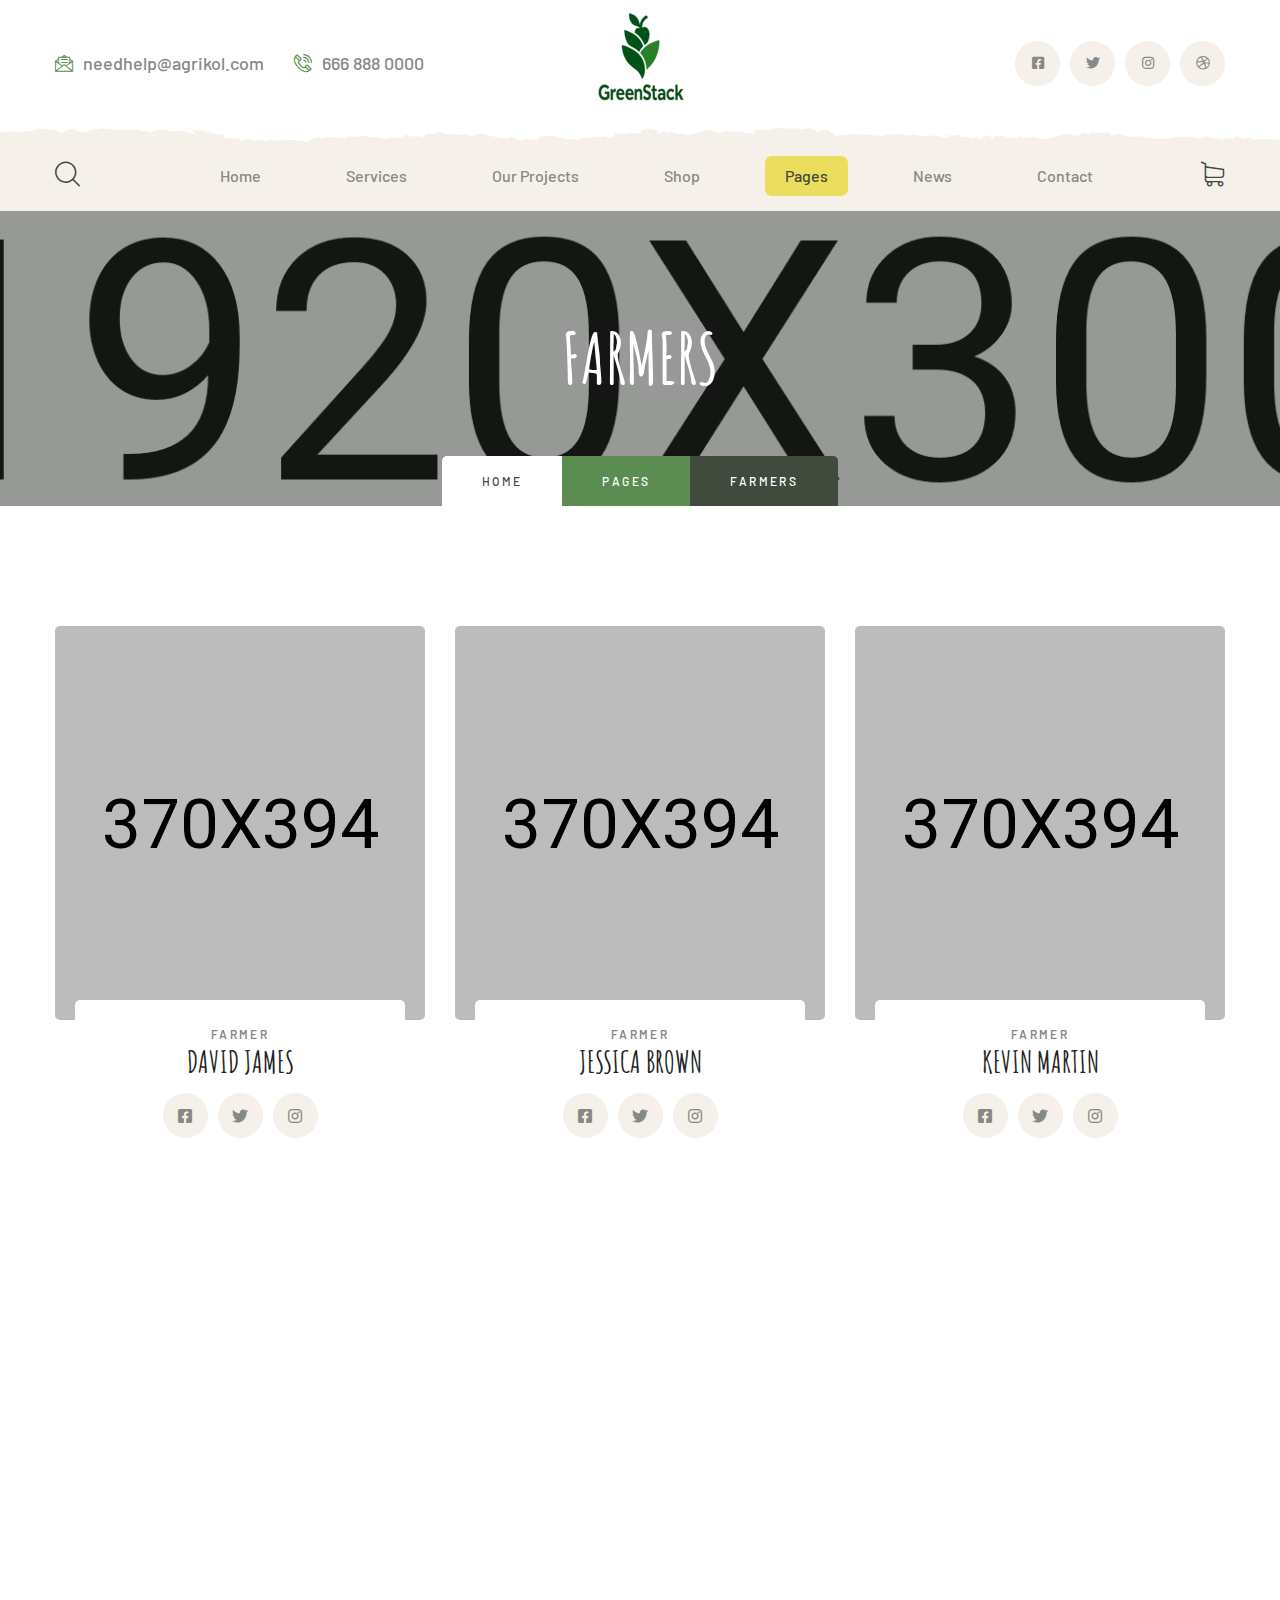
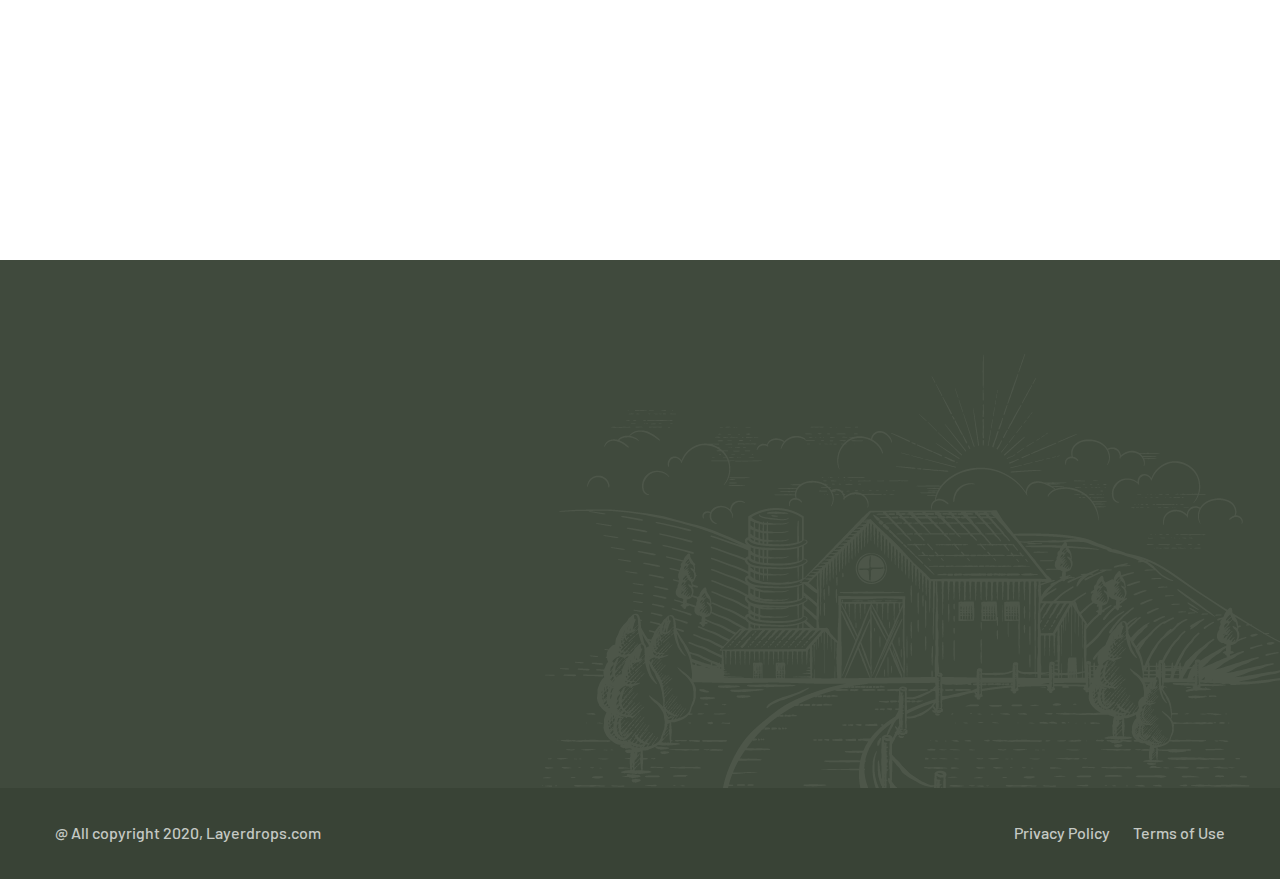
<file: farmers.html>
<!DOCTYPE html>
<html lang="en">

<head>
    <meta charset="UTF-8">
    <meta name="viewport" content="width=device-width, initial-scale=1.0">
    <meta http-equiv="X-UA-Compatible" content="ie=edge">
    <title>Farmers || Agrikol || Agriculture Form HTML Template</title>
    <link rel="apple-touch-icon" sizes="180x180" href="assets/images/favicons/apple-touch-icon.png">
    <link rel="icon" type="image/png" sizes="32x32" href="assets/images/favicons/favicon-32x32.png">
    <link rel="icon" type="image/png" sizes="16x16" href="assets/images/favicons/favicon-16x16.png">
    <link rel="manifest" href="assets/images/favicons/site.webmanifest">

    <!-- Fonts-->
    <link
        href="https://fonts.googleapis.com/css2?family=Barlow:ital,wght@0,300;0,400;0,500;0,600;0,700;0,800;1,300;1,400;1,500;1,600;1,700;1,800&display=swap"
        rel="stylesheet">
    <link href="https://fonts.googleapis.com/css2?family=Amatic+SC:wght@400;700&display=swap" rel="stylesheet">
    <!-- Css-->
    <link rel="stylesheet" href="assets/css/animate.min.css">
    <link rel="stylesheet" href="assets/css/bootstrap.min.css">
    <link rel="stylesheet" href="assets/css/owl.carousel.min.css">
    <link rel="stylesheet" href="assets/css/owl.theme.default.min.css">
    <link rel="stylesheet" href="assets/css/magnific-popup.css">
    <link rel="stylesheet" href="assets/css/fontawesome-all.min.css">
    <link rel="stylesheet" href="assets/css/swiper.min.css">
    <link rel="stylesheet" href="assets/css/bootstrap-select.min.css">

    <link rel="stylesheet" href="assets/css/jquery.mCustomScrollbar.min.css">
    <link rel="stylesheet" href="assets/css/bootstrap-datepicker.min.css">
    <link rel="stylesheet" href="assets/css/vegas.min.css">
    <link rel="stylesheet" href="assets/css/nouislider.min.css">
    <link rel="stylesheet" href="assets/css/nouislider.pips.css">
    <link rel="stylesheet" href="assets/css/jquery.bxslider.css">
    <link rel="stylesheet" href="assets/css/agrikol_iconl.css">
    <!-- Template styles -->
    <link rel="stylesheet" href="assets/css/style.css">
    <link rel="stylesheet" href="assets/css/responsive.css">

</head>

<body>

    <div class="preloader">
        <img src="assets/images/loader.png" class="preloader__image" alt="">
    </div><!-- /.preloader -->

    <div class="page-wrapper">


        <div class="site-header__header-one-wrap">

            <div class="topbar-one">
                <div class="topbar_bg" style="background-image: url(assets/images/shapes/header-bg.png)"></div>
                <div class="container">
                    <div class="topbar-one__left">
                        <a href="mailto:needhelp@tripo.com"><span class="icon-message"></span>needhelp@agrikol.com</a>
                        <a href="tel:666-999-0000"><span class="icon-phone-call"></span>666 888 0000</a>
                    </div>
                    <div class="topbar-one__middle">
                        <a href="index.html" class="main-nav__logo">
                            <img src="assets/images/resources/logo.png" class="main-logo" alt="Awesome Image" />
                        </a>
                    </div>
                    <div class="topbar-one__right">
                        <div class="topbar-one__social">
                            <a href="#"><i class="fab fa-facebook-square"></i></a>
                            <a href="#"><i class="fab fa-twitter"></i></a>
                            <a href="#"><i class="fab fa-instagram"></i></a>
                            <a href="#"><i class="fab fa-dribbble"></i></a>
                        </div>
                    </div>
                </div>
            </div>

            <header class="main-nav__header-one">
                <nav class="header-navigation stricky">
                    <div class="container clearfix">
                        <!-- Brand and toggle get grouped for better mobile display -->
                        <div class="main-nav__left">
                            <a href="#" class="main-nav__search search-popup__toggler"><i
                                    class="icon-magnifying-glass"></i></a>
                            <a href="#" class="side-menu__toggler">
                                <i class="fa fa-bars"></i>
                            </a>
                        </div>
                        <div class="main-nav__main-navigation">
                            <ul class=" main-nav__navigation-box">
                                <li class="dropdown">
                                    <a href="index.html">Home</a>
                                    <ul>
                                        <li><a href="index.html">Home 01</a></li>
                                        <li><a href="index2.html">Home 02</a></li>
                                        <li><a href="index3.html">Home 03</a></li>
                                        <li><a href="index4.html">Home 04</a></li>
                                        <li><a href="index5.html">Home 05</a></li>
                                        <li class="dropdown"><a href="#">Header Versions</a>
                                            <ul>
                                                <li><a href="index.html">Header 01</a></li>
                                                <li><a href="index2.html">Header 02</a></li>
                                                <li><a href="index3.html">Header 03</a></li>
                                                <li><a href="index4.html">Header 04</a></li>
                                                <li><a href="index5.html">Header 05</a></li>
                                            </ul><!-- /.sub-menu -->
                                        </li>
                                    </ul><!-- /.sub-menu -->
                                </li>
                                <li class="dropdown">
                                    <a href="service.html">Services</a>
                                    <ul>
                                        <li><a href="service.html">Services</a></li>
                                        <li><a href="service-detail.html">Services Detail</a></li>
                                    </ul><!-- /.sub-menu -->
                                </li>
                                <li class="dropdown">
                                    <a href="projects.html">Our Projects</a>
                                    <ul>
                                        <li><a href="projects.html">Projects</a></li>
                                        <li><a href="projects_detail.html">Projects Detail</a></li>
                                    </ul><!-- /.sub-menu -->
                                </li>
                                <li class="dropdown">
                                    <a href="#">Shop</a>
                                    <ul>
                                        <li><a href="product.html">Products</a></li>
                                        <li><a href="product-detail.html">Product Detail</a></li>
                                        <li><a href="cart.html">Cart</a></li>
                                        <li><a href="checkout.html">Checkout</a></li>
                                    </ul><!-- /.sub-menu -->
                                </li>
                                <li class="dropdown current">
                                    <a href="#">Pages</a>
                                    <ul>
                                        <li><a href="about.html">About</a></li>
                                        <li><a href="why_choose_us.html">Why Choose Us</a></li>
                                        <li><a href="farmers.html">Farmers</a></li>
                                        <li><a href="gallery.html">Gallery</a></li>
                                    </ul><!-- /.sub-menu -->
                                </li>
                                <li class="dropdown">
                                    <a href="#">News</a>
                                    <ul>
                                        <li><a href="news.html">News</a></li>
                                        <li><a href="news_detail.html">News Details</a></li>
                                    </ul><!-- /.sub-menu -->
                                </li>
                                <li>
                                    <a href="contact.html">Contact</a>
                                </li>
                            </ul>
                        </div><!-- /.navbar-collapse -->

                        <div class="main-nav__right">
                            <div class="icon_cart_box">
                                <a href="cart.html">
                                    <span class="icon-shopping-cart"></span>
                                </a>
                            </div>
                        </div>
                    </div>
                </nav>
            </header>
        </div>

        <section class="page-header" style="background-image: url(assets/images/backgrounds/page-header-contact.jpg);">
            <div class="container">
                <h2>Farmers</h2>
                <ul class="thm-breadcrumb list-unstyled">
                    <li><a href="index.html">Home</a></li>
                    <li><a href="" class="shop_style">Pages</a></li>
                    <li><span>Farmers</span></li>
                </ul>
            </div>
        </section>

        <section class="team_one">
            <div class="container">
                <div class="row">
                    <div class="col-xl-4 col-lg-4 col-md-6">
                        <div class="team_one_single wow fadeInUp">
                            <div class="team_one_image">
                                <img src="assets/images/team/farmers-1.jpg" alt="">
                            </div>
                            <div class="team_one_deatils">
                                <p>farmer</p>
                                <h2><a href="#">David James</a></h2>
                                <div class="team_one_social">
                                    <a href="#"><i class="fab fa-facebook-square"></i></a>
                                    <a href="#"><i class="fab fa-twitter"></i></a>
                                    <a href="#"><i class="fab fa-instagram"></i></a>
                                </div>
                            </div>
                        </div>
                    </div>
                    <div class="col-xl-4 col-lg-4 col-md-6">
                        <div class="team_one_single wow fadeInDown">
                            <div class="team_one_image">
                                <img src="assets/images/team/farmers-2.jpg" alt="">
                            </div>
                            <div class="team_one_deatils">
                                <p>farmer</p>
                                <h2><a href="#">Jessica Brown</a></h2>
                                <div class="team_one_social">
                                    <a href="#"><i class="fab fa-facebook-square"></i></a>
                                    <a href="#"><i class="fab fa-twitter"></i></a>
                                    <a href="#"><i class="fab fa-instagram"></i></a>
                                </div>
                            </div>
                        </div>
                    </div>
                    <div class="col-xl-4 col-lg-4 col-md-6">
                        <div class="team_one_single wow fadeInUp">
                            <div class="team_one_image">
                                <img src="assets/images/team/farmers-3.jpg" alt="">
                            </div>
                            <div class="team_one_deatils">
                                <p>farmer</p>
                                <h2><a href="#">Kevin Martin</a></h2>
                                <div class="team_one_social">
                                    <a href="#"><i class="fab fa-facebook-square"></i></a>
                                    <a href="#"><i class="fab fa-twitter"></i></a>
                                    <a href="#"><i class="fab fa-instagram"></i></a>
                                </div>
                            </div>
                        </div>
                    </div>
                    <div class="col-xl-4 col-lg-4 col-md-6">
                        <div class="team_one_single wow fadeInDown">
                            <div class="team_one_image">
                                <img src="assets/images/team/farmers-4.jpg" alt="">
                            </div>
                            <div class="team_one_deatils">
                                <p>farmer</p>
                                <h2><a href="#">Sarah Albert</a></h2>
                                <div class="team_one_social">
                                    <a href="#"><i class="fab fa-facebook-square"></i></a>
                                    <a href="#"><i class="fab fa-twitter"></i></a>
                                    <a href="#"><i class="fab fa-instagram"></i></a>
                                </div>
                            </div>
                        </div>
                    </div>
                    <div class="col-xl-4 col-lg-4 col-md-6">
                        <div class="team_one_single wow fadeInUp">
                            <div class="team_one_image">
                                <img src="assets/images/team/farmers-5.jpg" alt="">
                            </div>
                            <div class="team_one_deatils">
                                <p>farmer</p>
                                <h2><a href="#">John SMith</a></h2>
                                <div class="team_one_social">
                                    <a href="#"><i class="fab fa-facebook-square"></i></a>
                                    <a href="#"><i class="fab fa-twitter"></i></a>
                                    <a href="#"><i class="fab fa-instagram"></i></a>
                                </div>
                            </div>
                        </div>
                    </div>
                    <div class="col-xl-4 col-lg-4 col-md-6">
                        <div class="team_one_single wow fadeInDown">
                            <div class="team_one_image">
                                <img src="assets/images/team/farmers-6.jpg" alt="">
                            </div>
                            <div class="team_one_deatils">
                                <p>farmer</p>
                                <h2><a href="#">Christine eve</a></h2>
                                <div class="team_one_social">
                                    <a href="#"><i class="fab fa-facebook-square"></i></a>
                                    <a href="#"><i class="fab fa-twitter"></i></a>
                                    <a href="#"><i class="fab fa-instagram"></i></a>
                                </div>
                            </div>
                        </div>
                    </div>
                </div>
            </div>
        </section>

        <footer class="site-footer">
            <div class="site-footer_farm_image"><img src="assets/images/resources/site-footer-farm.png"
                    alt="Farm Image"></div>
            <div class="container">
                <div class="row no-gutters">
                    <div class="col-xl-4 col-lg-4 col-md-6">
                        <div class="footer-widget__column footer-widget__about wow fadeInUp" data-wow-delay="100ms">
                            <div class="footer-widget__title">
                                <h3>About</h3>
                            </div>
                            <div class="footer-widget_about_text">
                                <p>Lorem ipsum dolor sit amet, adipiscing elit. Nulla placerat posuere dui. Pellentesque
                                    venenatis sem non lacus ac auctor.</p>
                            </div>
                            <form>
                                <div class="footer_input-box">
                                    <input type="Email" placeholder="Email Address">
                                    <button type="submit" class="button"><i class="fa fa-check"></i></button>
                                </div>
                            </form>
                        </div>
                    </div>
                    <div class="col-xl-2 col-lg-2 col-md-6">
                        <div class="footer-widget__column footer-widget__link wow fadeInUp" data-wow-delay="200ms">
                            <div class="footer-widget__title">
                                <h3>Explore</h3>
                            </div>
                            <ul class="footer-widget__links-list list-unstyled">
                                <li><a href="about.html">About Us</a></li>
                                <li><a href="service.html">Services</a></li>
                                <li><a href="projects.html">Our Projects</a></li>
                                <li><a href="farmers.html">Meet the Farmers</a></li>
                                <li><a href="news.html">Latest News</a></li>
                                <li><a href="contact.html">Contact</a></li>
                            </ul>
                        </div>
                    </div>
                    <div class="col-xl-3 col-lg-3 col-md-6">
                        <div class="footer-widget__column footer-widget__news wow fadeInUp" data-wow-delay="300ms">
                            <div class="footer-widget__title">
                                <h3>News</h3>
                            </div>
                            <ul class="footer-widget__news list-unstyled">
                                <li>
                                    <div class="footer-widget__news_image">
                                        <img src="assets/images/resources/footer-1-img-1.jpg" alt="">
                                    </div>
                                    <div class="footer-widget__news_text">
                                        <p><a href="news_detail.html"> Learn 10 Best Tips for New Formers</a></p>
                                    </div>
                                    <div class="footer-widget__news_date_box">
                                        <p>30 Oct, 2019</p>
                                    </div>
                                </li>
                                <li>
                                    <div class="footer-widget__news_image">
                                        <img src="assets/images/resources/footer-1-img-2.jpg" alt="">
                                    </div>
                                    <div class="footer-widget__news_text">
                                        <p><a href="news_detail.html">Farmer Sentiment Darkens Hopes Fade</a></p>
                                    </div>
                                    <div class="footer-widget__news_date_box">
                                        <p>30 Oct, 2019</p>
                                    </div>
                                </li>
                            </ul>
                        </div>
                    </div>
                    <div class="col-xl-3 col-lg-3 col-md-6">
                        <div class="footer-widget__column footer-widget__contact wow fadeInUp" data-wow-delay="400ms">
                            <div class="footer-widget__title">
                                <h3>Contact</h3>
                            </div>
                            <div class="footer-widget_contact">
                                <p>66 Broklyn Street, New Town<br>DC 5752, New Yrok</p>
                                <a href="mailto:needhelp@agrikol.com">needhelp@agrikol.com</a><br>
                                <a href="tel:666-888-0000">666 888 0000</a>
                                <div class="site-footer__social">
                                    <a href="#"><i class="fab fa-facebook-square"></i></a>
                                    <a href="#"><i class="fab fa-twitter"></i></a>
                                    <a href="#"><i class="fab fa-instagram"></i></a>
                                    <a href="#"><i class="fab fa-dribbble"></i></a>
                                </div>
                            </div>
                        </div>
                    </div>
                </div>
            </div>
        </footer>

        <div class="site-footer_bottom">
            <div class="container">
                <div class="site-footer_bottom_copyright">
                    <p>@ All copyright 2020, <a href="#">Layerdrops.com</a></p>
                </div>
                <div class="site-footer_bottom_menu">
                    <ul class="list-unstyled">
                        <li><a href="#">Privacy Policy</a></li>
                        <li><a href="#">Terms of Use</a></li>
                    </ul>
                </div>
            </div>
        </div>




    </div><!-- /.page-wrapper -->


    <a href="#" data-target="html" class="scroll-to-target scroll-to-top"><i class="fa fa-angle-up"></i></a>


    <div class="side-menu__block">


        <div class="side-menu__block-overlay custom-cursor__overlay">
            <div class="cursor"></div>
            <div class="cursor-follower"></div>
        </div><!-- /.side-menu__block-overlay -->
        <div class="side-menu__block-inner ">
            <div class="side-menu__top justify-content-end">

                <a href="#" class="side-menu__toggler side-menu__close-btn"><img
                        src="assets/images/shapes/close-1-1.png" alt=""></a>
            </div><!-- /.side-menu__top -->


            <nav class="mobile-nav__container">
                <!-- content is loading via js -->
            </nav>
            <div class="side-menu__sep"></div><!-- /.side-menu__sep -->
            <div class="side-menu__content">
                <p><a href="mailto:needhelp@tripo.com">needhelp@tripo.com</a> <br> <a href="tel:888-999-0000">888 999
                        0000</a></p>
                <div class="side-menu__social">
                    <a href="#"><i class="fab fa-facebook-square"></i></a>
                    <a href="#"><i class="fab fa-twitter"></i></a>
                    <a href="#"><i class="fab fa-instagram"></i></a>
                    <a href="#"><i class="fab fa-pinterest-p"></i></a>
                </div>
            </div><!-- /.side-menu__content -->
        </div><!-- /.side-menu__block-inner -->
    </div><!-- /.side-menu__block -->



    <div class="search-popup">
        <div class="search-popup__overlay custom-cursor__overlay">
            <div class="cursor"></div>
            <div class="cursor-follower"></div>
        </div><!-- /.search-popup__overlay -->
        <div class="search-popup__inner">
            <form action="#" class="search-popup__form">
                <input type="text" name="search" placeholder="Type here to Search....">
                <button type="submit"><i class="fa fa-search"></i></button>
            </form>
        </div><!-- /.search-popup__inner -->
    </div><!-- /.search-popup -->


    <script src="assets/js/jquery.min.js"></script>
    <script src="assets/js/bootstrap.bundle.min.js"></script>
    <script src="assets/js/owl.carousel.min.js"></script>
    <script src="assets/js/waypoints.min.js"></script>
    <script src="assets/js/jquery.counterup.min.js"></script>
    <script src="assets/js/TweenMax.min.js"></script>
    <script src="assets/js/wow.js"></script>
    <script src="assets/js/jquery.magnific-popup.min.js"></script>
    <script src="assets/js/jquery.ajaxchimp.min.js"></script>
    <script src="assets/js/swiper.min.js"></script>
    <script src="assets/js/typed-2.0.11.js"></script>
    <script src="assets/js/vegas.min.js"></script>
    <script src="assets/js/jquery.validate.min.js"></script>
    <script src="assets/js/bootstrap-select.min.js"></script>
    <script src="assets/js/countdown.min.js"></script>
    <script src="assets/js/jquery.mCustomScrollbar.concat.min.js"></script>
    <script src="assets/js/bootstrap-datepicker.min.js"></script>
    <script src="assets/js/nouislider.min.js"></script>
    <script src="assets/js/isotope.js"></script>
    <script src="assets/js/jquery.bxslider.min.js"></script>
    <script src="assets/js/appear.js"></script>

    <!-- template scripts -->
    <script src="assets/js/theme.js"></script>
</body>

</html>
</file>
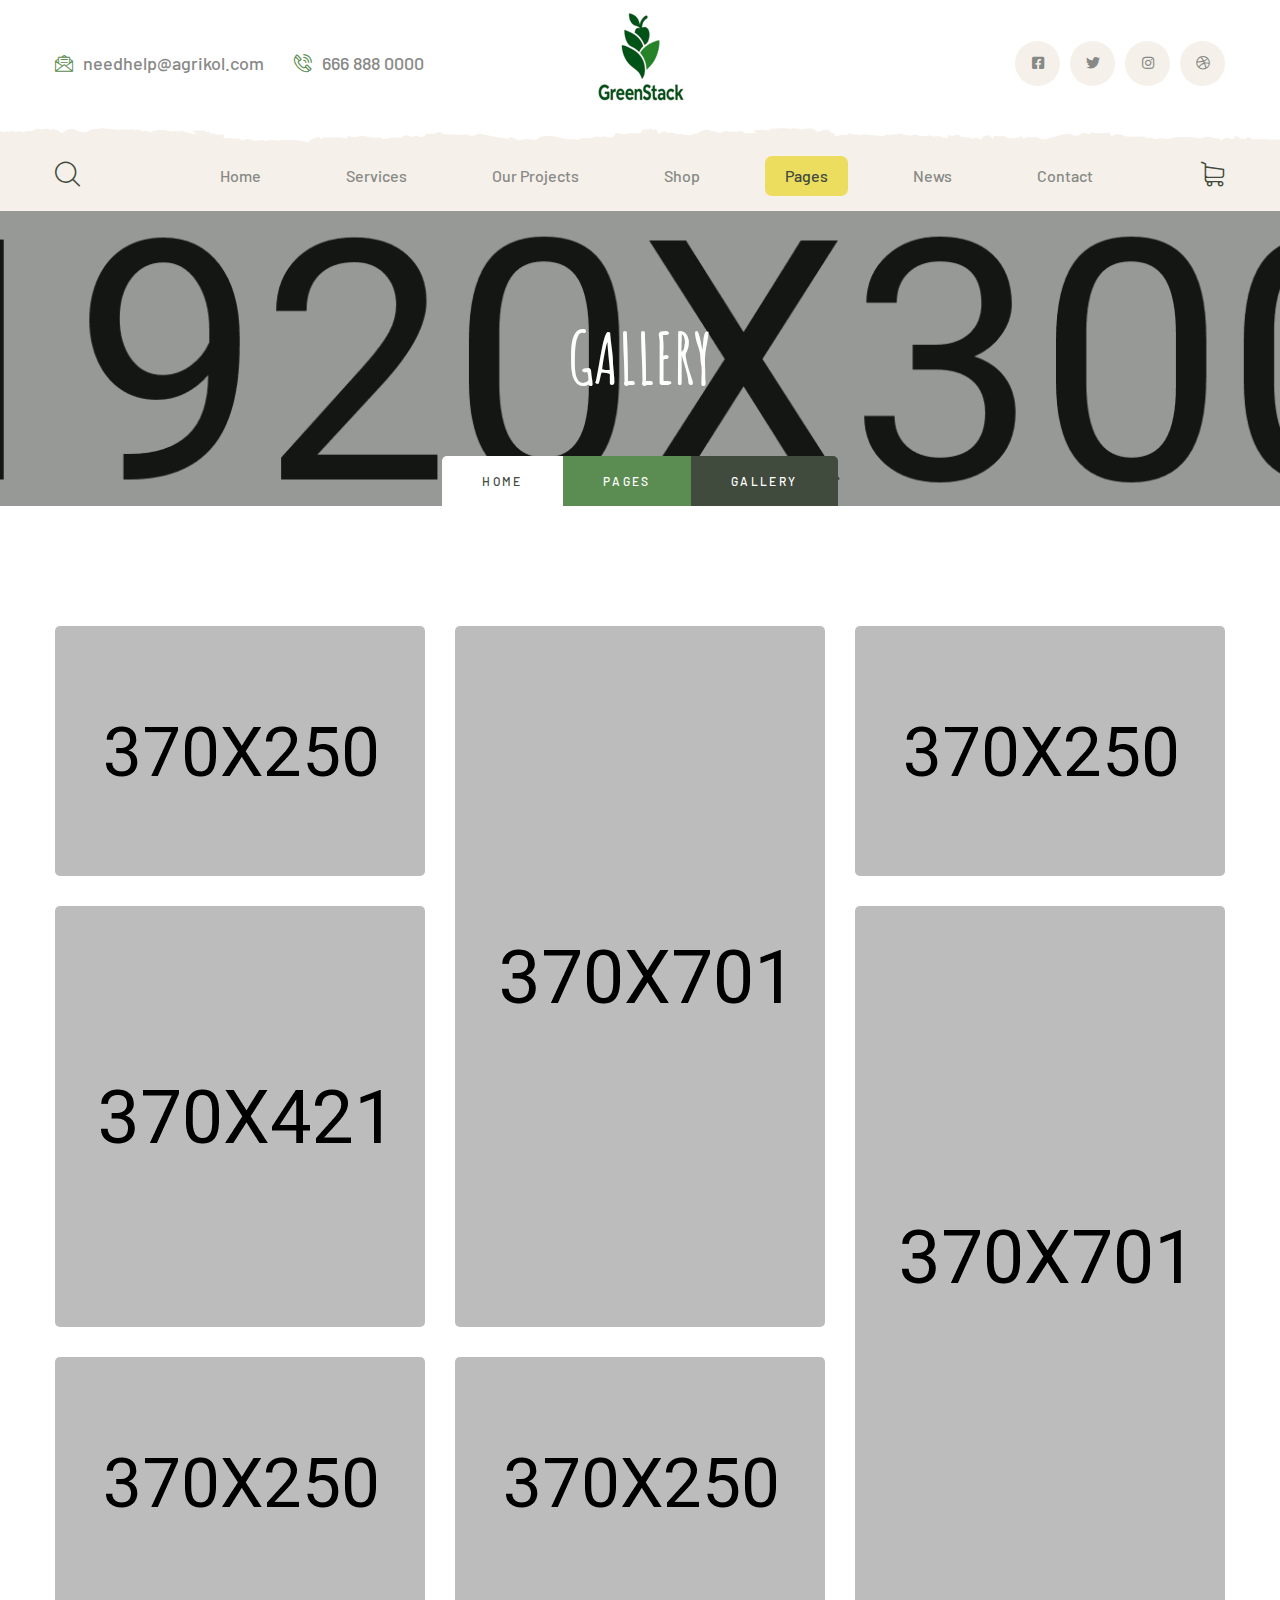
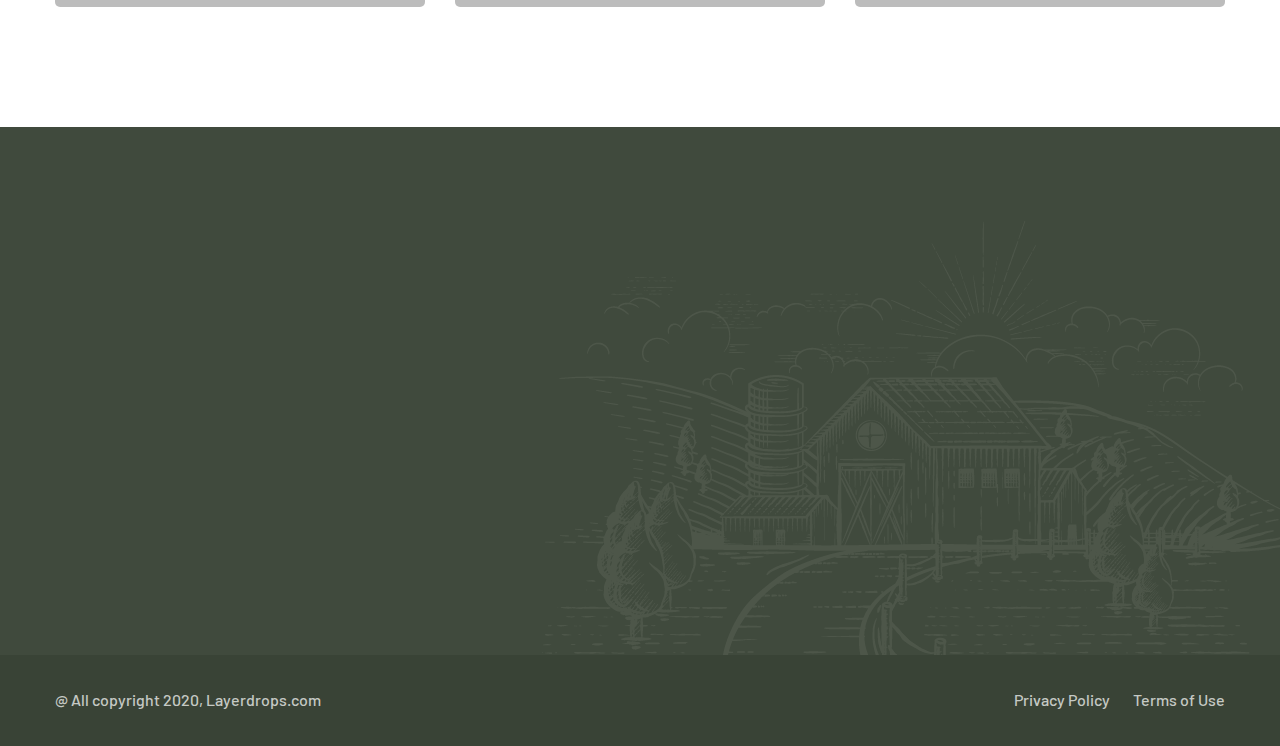
<file: gallery.html>
<!DOCTYPE html>
<html lang="en">

<head>
    <meta charset="UTF-8">
    <meta name="viewport" content="width=device-width, initial-scale=1.0">
    <meta http-equiv="X-UA-Compatible" content="ie=edge">
    <title>Gallery || Agrikol || Agriculture Form HTML Template</title>
    <link rel="apple-touch-icon" sizes="180x180" href="assets/images/favicons/apple-touch-icon.png">
    <link rel="icon" type="image/png" sizes="32x32" href="assets/images/favicons/favicon-32x32.png">
    <link rel="icon" type="image/png" sizes="16x16" href="assets/images/favicons/favicon-16x16.png">
    <link rel="manifest" href="assets/images/favicons/site.webmanifest">

    <!-- Fonts-->
    <link
        href="https://fonts.googleapis.com/css2?family=Barlow:ital,wght@0,300;0,400;0,500;0,600;0,700;0,800;1,300;1,400;1,500;1,600;1,700;1,800&display=swap"
        rel="stylesheet">
    <link href="https://fonts.googleapis.com/css2?family=Amatic+SC:wght@400;700&display=swap" rel="stylesheet">
    <!-- Css-->
    <link rel="stylesheet" href="assets/css/animate.min.css">
    <link rel="stylesheet" href="assets/css/bootstrap.min.css">
    <link rel="stylesheet" href="assets/css/owl.carousel.min.css">
    <link rel="stylesheet" href="assets/css/owl.theme.default.min.css">
    <link rel="stylesheet" href="assets/css/magnific-popup.css">
    <link rel="stylesheet" href="assets/css/fontawesome-all.min.css">
    <link rel="stylesheet" href="assets/css/swiper.min.css">
    <link rel="stylesheet" href="assets/css/bootstrap-select.min.css">

    <link rel="stylesheet" href="assets/css/jquery.mCustomScrollbar.min.css">
    <link rel="stylesheet" href="assets/css/bootstrap-datepicker.min.css">
    <link rel="stylesheet" href="assets/css/vegas.min.css">
    <link rel="stylesheet" href="assets/css/nouislider.min.css">
    <link rel="stylesheet" href="assets/css/nouislider.pips.css">
    <link rel="stylesheet" href="assets/css/jquery.bxslider.css">
    <link rel="stylesheet" href="assets/css/agrikol_iconl.css">
    <!-- Template styles -->
    <link rel="stylesheet" href="assets/css/style.css">
    <link rel="stylesheet" href="assets/css/responsive.css">

</head>

<body>

    <div class="preloader">
        <img src="assets/images/loader.png" class="preloader__image" alt="">
    </div><!-- /.preloader -->

    <div class="page-wrapper">


        <div class="site-header__header-one-wrap">

            <div class="topbar-one">
                <div class="topbar_bg" style="background-image: url(assets/images/shapes/header-bg.png)"></div>
                <div class="container">
                    <div class="topbar-one__left">
                        <a href="mailto:needhelp@tripo.com"><span class="icon-message"></span>needhelp@agrikol.com</a>
                        <a href="tel:666-999-0000"><span class="icon-phone-call"></span>666 888 0000</a>
                    </div>
                    <div class="topbar-one__middle">
                        <a href="index.html" class="main-nav__logo">
                            <img src="assets/images/resources/logo.png" class="main-logo" alt="Awesome Image" />
                        </a>
                    </div>
                    <div class="topbar-one__right">
                        <div class="topbar-one__social">
                            <a href="#"><i class="fab fa-facebook-square"></i></a>
                            <a href="#"><i class="fab fa-twitter"></i></a>
                            <a href="#"><i class="fab fa-instagram"></i></a>
                            <a href="#"><i class="fab fa-dribbble"></i></a>
                        </div>
                    </div>
                </div>
            </div>

            <header class="main-nav__header-one">
                <nav class="header-navigation stricky">
                    <div class="container clearfix">
                        <!-- Brand and toggle get grouped for better mobile display -->
                        <div class="main-nav__left">
                            <a href="#" class="main-nav__search search-popup__toggler"><i
                                    class="icon-magnifying-glass"></i></a>
                            <a href="#" class="side-menu__toggler">
                                <i class="fa fa-bars"></i>
                            </a>
                        </div>
                        <div class="main-nav__main-navigation">
                            <ul class=" main-nav__navigation-box">
                                <li class="dropdown ">
                                    <a href="index.html">Home</a>
                                    <ul>
                                        <li><a href="index.html">Home 01</a></li>
                                        <li><a href="index2.html">Home 02</a></li>
                                        <li><a href="index3.html">Home 03</a></li>
                                        <li><a href="index4.html">Home 04</a></li>
                                        <li><a href="index5.html">Home 05</a></li>
                                        <li class="dropdown"><a href="#">Header Versions</a>
                                            <ul>
                                                <li><a href="index.html">Header 01</a></li>
                                                <li><a href="index2.html">Header 02</a></li>
                                                <li><a href="index3.html">Header 03</a></li>
                                                <li><a href="index4.html">Header 04</a></li>
                                                <li><a href="index5.html">Header 05</a></li>
                                            </ul><!-- /.sub-menu -->
                                        </li>
                                    </ul><!-- /.sub-menu -->
                                </li>
                                <li class="dropdown">
                                    <a href="service.html">Services</a>
                                    <ul>
                                        <li><a href="service.html">Services</a></li>
                                        <li><a href="service-detail.html">Services Detail</a></li>
                                    </ul><!-- /.sub-menu -->
                                </li>
                                <li class="dropdown">
                                    <a href="projects.html">Our Projects</a>
                                    <ul>
                                        <li><a href="projects.html">Projects</a></li>
                                        <li><a href="projects_detail.html">Projects Detail</a></li>
                                    </ul><!-- /.sub-menu -->
                                </li>
                                <li class="dropdown">
                                    <a href="#">Shop</a>
                                    <ul>
                                        <li><a href="product.html">Products</a></li>
                                        <li><a href="product-detail.html">Product Detail</a></li>
                                        <li><a href="cart.html">Cart</a></li>
                                        <li><a href="checkout.html">Checkout</a></li>
                                    </ul><!-- /.sub-menu -->
                                </li>
                                <li class="dropdown current">
                                    <a href="#">Pages</a>
                                    <ul>
                                        <li><a href="about.html">About</a></li>
                                        <li><a href="why_choose_us.html">Why Choose Us</a></li>
                                        <li><a href="farmers.html">Farmers</a></li>
                                        <li><a href="gallery.html">Gallery</a></li>
                                    </ul><!-- /.sub-menu -->
                                </li>
                                <li class="dropdown">
                                    <a href="#">News</a>
                                    <ul>
                                        <li><a href="news.html">News</a></li>
                                        <li><a href="news_detail.html">News Details</a></li>
                                    </ul><!-- /.sub-menu -->
                                </li>
                                <li>
                                    <a href="contact.html">Contact</a>
                                </li>
                            </ul>
                        </div><!-- /.navbar-collapse -->

                        <div class="main-nav__right">
                            <div class="icon_cart_box">
                                <a href="cart.html">
                                    <span class="icon-shopping-cart"></span>
                                </a>
                            </div>
                        </div>
                    </div>
                </nav>
            </header>
        </div>

        <section class="page-header" style="background-image: url(assets/images/backgrounds/page-header-contact.jpg);">
            <div class="container">
                <h2>Gallery</h2>
                <ul class="thm-breadcrumb list-unstyled">
                    <li><a href="index.html">Home</a></li>
                    <li><a href="" class="shop_style">Pages</a></li>
                    <li><span>Gallery</span></li>
                </ul>
            </div>
        </section>

        <section class="gallery_two">
            <div class="container">
                <div class="row masonary-layout">
                    <div class="col-xl-4 col-lg-6 col-md-6 masonary-item">
                        <div class="gallery_two_single">
                            <div class="gallery_two_image">
                                <img src="assets/images/gallery/gallery-2-img-1.jpg" alt="">
                                <div class="gallery_two_hover_box">
                                    <div class="gallery_two_icon">
                                        <a class="img-popup" href="assets/images/gallery/gallery-2-img-1.jpg"><span
                                                class="icon-plus-symbol"></span></a>
                                    </div>
                                </div>
                            </div>
                        </div>
                    </div>
                    <div class="col-xl-4 col-lg-6 col-md-6 masonary-item">
                        <div class="gallery_two_single">
                            <div class="gallery_two_image">
                                <img src="assets/images/gallery/gallery-2-img-2.jpg" alt="">
                                <div class="gallery_two_hover_box">
                                    <div class="gallery_two_icon">
                                        <a class="img-popup" href="assets/images/gallery/gallery-2-img-2.jpg"><span
                                                class="icon-plus-symbol"></span></a>
                                    </div>
                                </div>
                            </div>
                        </div>
                    </div>
                    <div class="col-xl-4 col-lg-6 col-md-6 masonary-item">
                        <div class="gallery_two_single">
                            <div class="gallery_two_image">
                                <img src="assets/images/gallery/gallery-2-img-3.jpg" alt="">
                                <div class="gallery_two_hover_box">
                                    <div class="gallery_two_icon">
                                        <a class="img-popup" href="assets/images/gallery/gallery-2-img-3.jpg"><span
                                                class="icon-plus-symbol"></span></a>
                                    </div>
                                </div>
                            </div>
                        </div>
                    </div>
                    <div class="col-xl-4 col-lg-6 col-md-6 masonary-item">
                        <div class="gallery_two_single">
                            <div class="gallery_two_image">
                                <img src="assets/images/gallery/gallery-2-img-4.jpg" alt="">
                                <div class="gallery_two_hover_box">
                                    <div class="gallery_two_icon">
                                        <a class="img-popup" href="assets/images/gallery/gallery-2-img-4.jpg"><span
                                                class="icon-plus-symbol"></span></a>
                                    </div>
                                </div>
                            </div>
                        </div>
                    </div>
                    <div class="col-xl-4 col-lg-6 col-md-6 masonary-item">
                        <div class="gallery_two_single">
                            <div class="gallery_two_image">
                                <img src="assets/images/gallery/gallery-2-img-5.jpg" alt="">
                                <div class="gallery_two_hover_box">
                                    <div class="gallery_two_icon">
                                        <a class="img-popup" href="assets/images/gallery/gallery-2-img-5.jpg"><span
                                                class="icon-plus-symbol"></span></a>
                                    </div>
                                </div>
                            </div>
                        </div>
                    </div>
                    <div class="col-xl-4 col-lg-6 col-md-6 masonary-item">
                        <div class="gallery_two_single">
                            <div class="gallery_two_image">
                                <img src="assets/images/gallery/gallery-2-img-6.jpg" alt="">
                                <div class="gallery_two_hover_box">
                                    <div class="gallery_two_icon">
                                        <a class="img-popup" href="assets/images/gallery/gallery-2-img-6.jpg"><span
                                                class="icon-plus-symbol"></span></a>
                                    </div>
                                </div>
                            </div>
                        </div>
                    </div>
                    <div class="col-xl-4 col-lg-6 col-md-6 masonary-item">
                        <div class="gallery_two_single">
                            <div class="gallery_two_image">
                                <img src="assets/images/gallery/gallery-2-img-7.jpg" alt="">
                                <div class="gallery_two_hover_box">
                                    <div class="gallery_two_icon">
                                        <a class="img-popup" href="assets/images/gallery/gallery-2-img-7.jpg"><span
                                                class="icon-plus-symbol"></span></a>
                                    </div>
                                </div>
                            </div>
                        </div>
                    </div>
                </div>
            </div>
        </section>

        <footer class="site-footer">
            <div class="site-footer_farm_image"><img src="assets/images/resources/site-footer-farm.png"
                    alt="Farm Image"></div>
            <div class="container">
                <div class="row no-gutters">
                    <div class="col-xl-4 col-lg-4 col-md-6">
                        <div class="footer-widget__column footer-widget__about wow fadeInUp" data-wow-delay="100ms">
                            <div class="footer-widget__title">
                                <h3>About</h3>
                            </div>
                            <div class="footer-widget_about_text">
                                <p>Lorem ipsum dolor sit amet, adipiscing elit. Nulla placerat posuere dui. Pellentesque
                                    venenatis sem non lacus ac auctor.</p>
                            </div>
                            <form>
                                <div class="footer_input-box">
                                    <input type="Email" placeholder="Email Address">
                                    <button type="submit" class="button"><i class="fa fa-check"></i></button>
                                </div>
                            </form>
                        </div>
                    </div>
                    <div class="col-xl-2 col-lg-2 col-md-6">
                        <div class="footer-widget__column footer-widget__link wow fadeInUp" data-wow-delay="200ms">
                            <div class="footer-widget__title">
                                <h3>Explore</h3>
                            </div>
                            <ul class="footer-widget__links-list list-unstyled">
                                <li><a href="about.html">About Us</a></li>
                                <li><a href="service.html">Services</a></li>
                                <li><a href="projects.html">Our Projects</a></li>
                                <li><a href="farmers.html">Meet the Farmers</a></li>
                                <li><a href="news.html">Latest News</a></li>
                                <li><a href="contact.html">Contact</a></li>
                            </ul>
                        </div>
                    </div>
                    <div class="col-xl-3 col-lg-3 col-md-6">
                        <div class="footer-widget__column footer-widget__news wow fadeInUp" data-wow-delay="300ms">
                            <div class="footer-widget__title">
                                <h3>News</h3>
                            </div>
                            <ul class="footer-widget__news list-unstyled">
                                <li>
                                    <div class="footer-widget__news_image">
                                        <img src="assets/images/resources/footer-1-img-1.jpg" alt="">
                                    </div>
                                    <div class="footer-widget__news_text">
                                        <p><a href="news_detail.html"> Learn 10 Best Tips for New Formers</a></p>
                                    </div>
                                    <div class="footer-widget__news_date_box">
                                        <p>30 Oct, 2019</p>
                                    </div>
                                </li>
                                <li>
                                    <div class="footer-widget__news_image">
                                        <img src="assets/images/resources/footer-1-img-2.jpg" alt="">
                                    </div>
                                    <div class="footer-widget__news_text">
                                        <p><a href="news_detail.html">Farmer Sentiment Darkens Hopes Fade</a></p>
                                    </div>
                                    <div class="footer-widget__news_date_box">
                                        <p>30 Oct, 2019</p>
                                    </div>
                                </li>
                            </ul>
                        </div>
                    </div>
                    <div class="col-xl-3 col-lg-3 col-md-6">
                        <div class="footer-widget__column footer-widget__contact wow fadeInUp" data-wow-delay="400ms">
                            <div class="footer-widget__title">
                                <h3>Contact</h3>
                            </div>
                            <div class="footer-widget_contact">
                                <p>66 Broklyn Street, New Town<br>DC 5752, New Yrok</p>
                                <a href="mailto:needhelp@agrikol.com">needhelp@agrikol.com</a><br>
                                <a href="tel:666-888-0000">666 888 0000</a>
                                <div class="site-footer__social">
                                    <a href="#"><i class="fab fa-facebook-square"></i></a>
                                    <a href="#"><i class="fab fa-twitter"></i></a>
                                    <a href="#"><i class="fab fa-instagram"></i></a>
                                    <a href="#"><i class="fab fa-dribbble"></i></a>
                                </div>
                            </div>
                        </div>
                    </div>
                </div>
            </div>
        </footer>

        <div class="site-footer_bottom">
            <div class="container">
                <div class="site-footer_bottom_copyright">
                    <p>@ All copyright 2020, <a href="#">Layerdrops.com</a></p>
                </div>
                <div class="site-footer_bottom_menu">
                    <ul class="list-unstyled">
                        <li><a href="#">Privacy Policy</a></li>
                        <li><a href="#">Terms of Use</a></li>
                    </ul>
                </div>
            </div>
        </div>




    </div><!-- /.page-wrapper -->


    <a href="#" data-target="html" class="scroll-to-target scroll-to-top"><i class="fa fa-angle-up"></i></a>


    <div class="side-menu__block">


        <div class="side-menu__block-overlay custom-cursor__overlay">
            <div class="cursor"></div>
            <div class="cursor-follower"></div>
        </div><!-- /.side-menu__block-overlay -->
        <div class="side-menu__block-inner ">
            <div class="side-menu__top justify-content-end">

                <a href="#" class="side-menu__toggler side-menu__close-btn"><img
                        src="assets/images/shapes/close-1-1.png" alt=""></a>
            </div><!-- /.side-menu__top -->


            <nav class="mobile-nav__container">
                <!-- content is loading via js -->
            </nav>
            <div class="side-menu__sep"></div><!-- /.side-menu__sep -->
            <div class="side-menu__content">
                <p><a href="mailto:needhelp@tripo.com">needhelp@tripo.com</a> <br> <a href="tel:888-999-0000">888 999
                        0000</a></p>
                <div class="side-menu__social">
                    <a href="#"><i class="fab fa-facebook-square"></i></a>
                    <a href="#"><i class="fab fa-twitter"></i></a>
                    <a href="#"><i class="fab fa-instagram"></i></a>
                    <a href="#"><i class="fab fa-pinterest-p"></i></a>
                </div>
            </div><!-- /.side-menu__content -->
        </div><!-- /.side-menu__block-inner -->
    </div><!-- /.side-menu__block -->



    <div class="search-popup">
        <div class="search-popup__overlay custom-cursor__overlay">
            <div class="cursor"></div>
            <div class="cursor-follower"></div>
        </div><!-- /.search-popup__overlay -->
        <div class="search-popup__inner">
            <form action="#" class="search-popup__form">
                <input type="text" name="search" placeholder="Type here to Search....">
                <button type="submit"><i class="fa fa-search"></i></button>
            </form>
        </div><!-- /.search-popup__inner -->
    </div><!-- /.search-popup -->


    <script src="assets/js/jquery.min.js"></script>
    <script src="assets/js/bootstrap.bundle.min.js"></script>
    <script src="assets/js/owl.carousel.min.js"></script>
    <script src="assets/js/waypoints.min.js"></script>
    <script src="assets/js/jquery.counterup.min.js"></script>
    <script src="assets/js/TweenMax.min.js"></script>
    <script src="assets/js/wow.js"></script>
    <script src="assets/js/jquery.magnific-popup.min.js"></script>
    <script src="assets/js/jquery.ajaxchimp.min.js"></script>
    <script src="assets/js/swiper.min.js"></script>
    <script src="assets/js/typed-2.0.11.js"></script>
    <script src="assets/js/vegas.min.js"></script>
    <script src="assets/js/jquery.validate.min.js"></script>
    <script src="assets/js/bootstrap-select.min.js"></script>
    <script src="assets/js/countdown.min.js"></script>
    <script src="assets/js/jquery.mCustomScrollbar.concat.min.js"></script>
    <script src="assets/js/bootstrap-datepicker.min.js"></script>
    <script src="assets/js/nouislider.min.js"></script>
    <script src="assets/js/isotope.js"></script>
    <script src="assets/js/jquery.bxslider.min.js"></script>
    <script src="assets/js/appear.js"></script>

    <!-- template scripts -->
    <script src="assets/js/theme.js"></script>
</body>

</html>
</file>
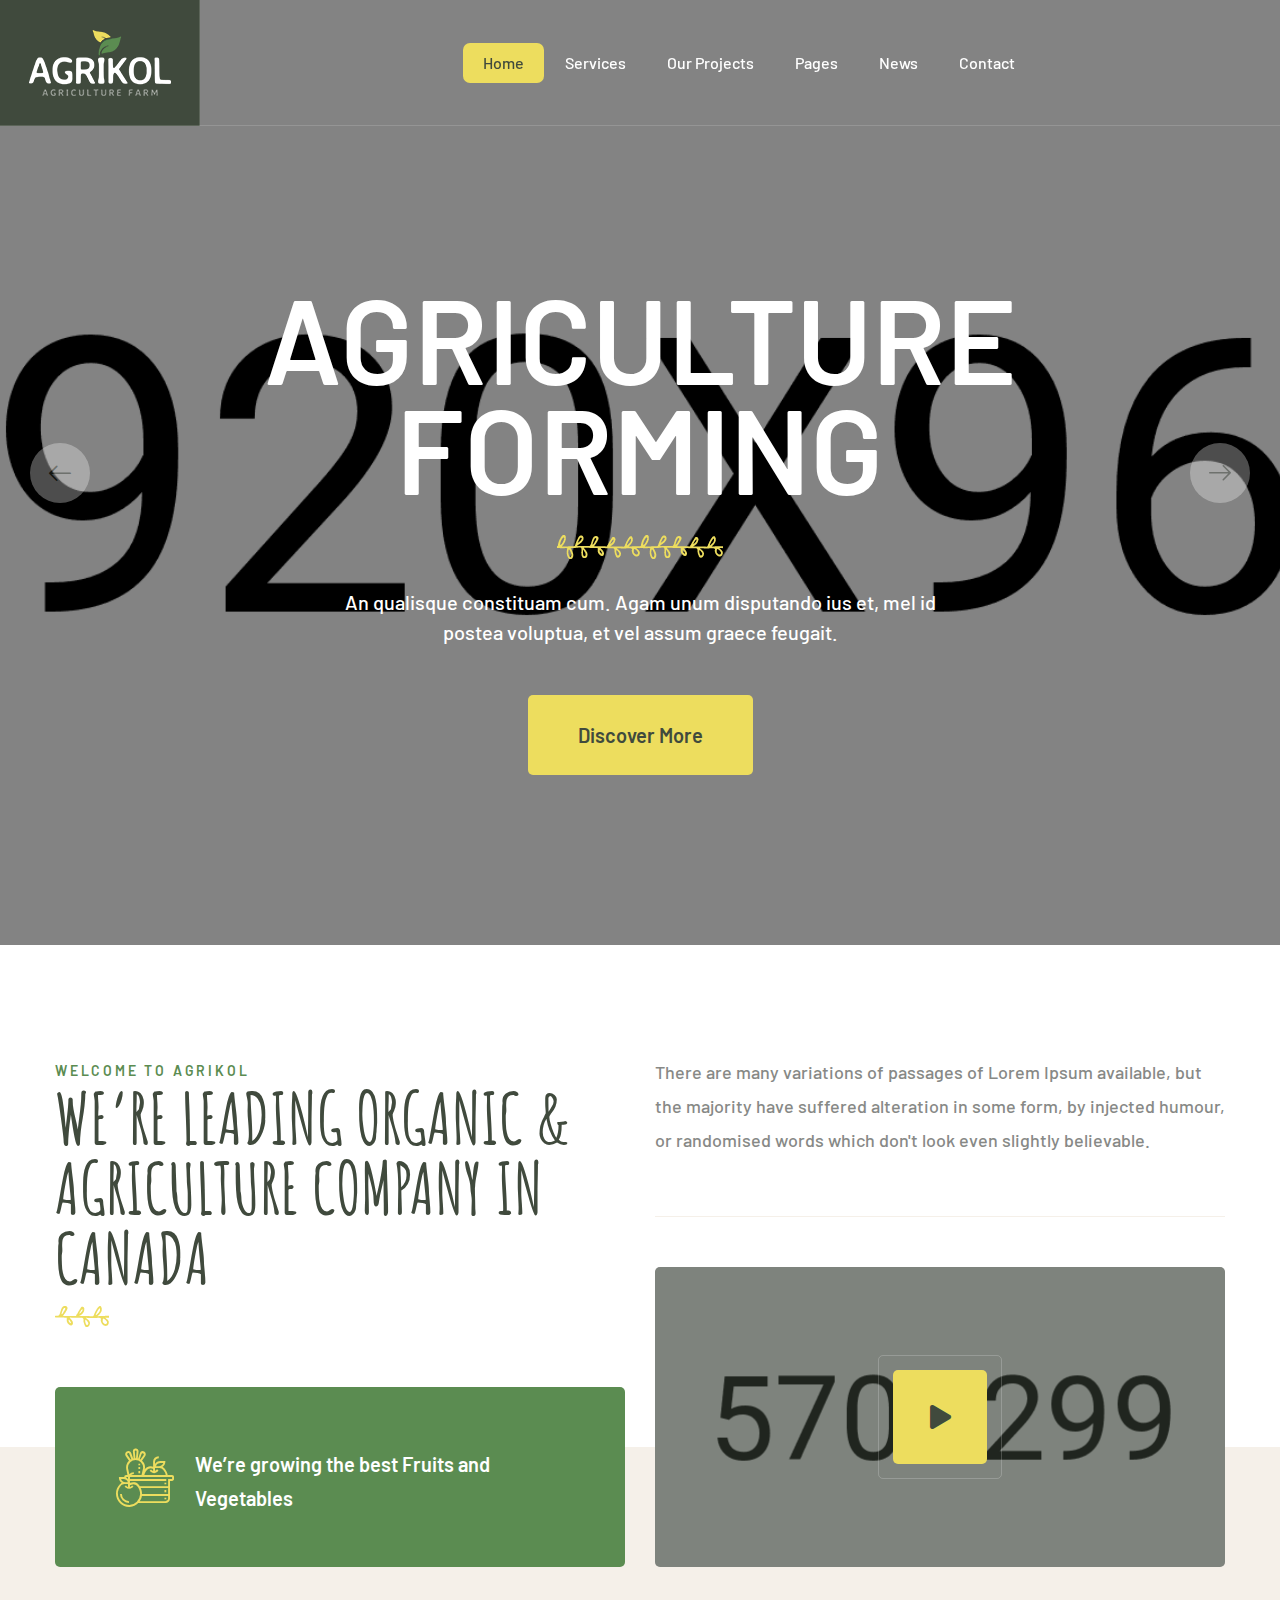
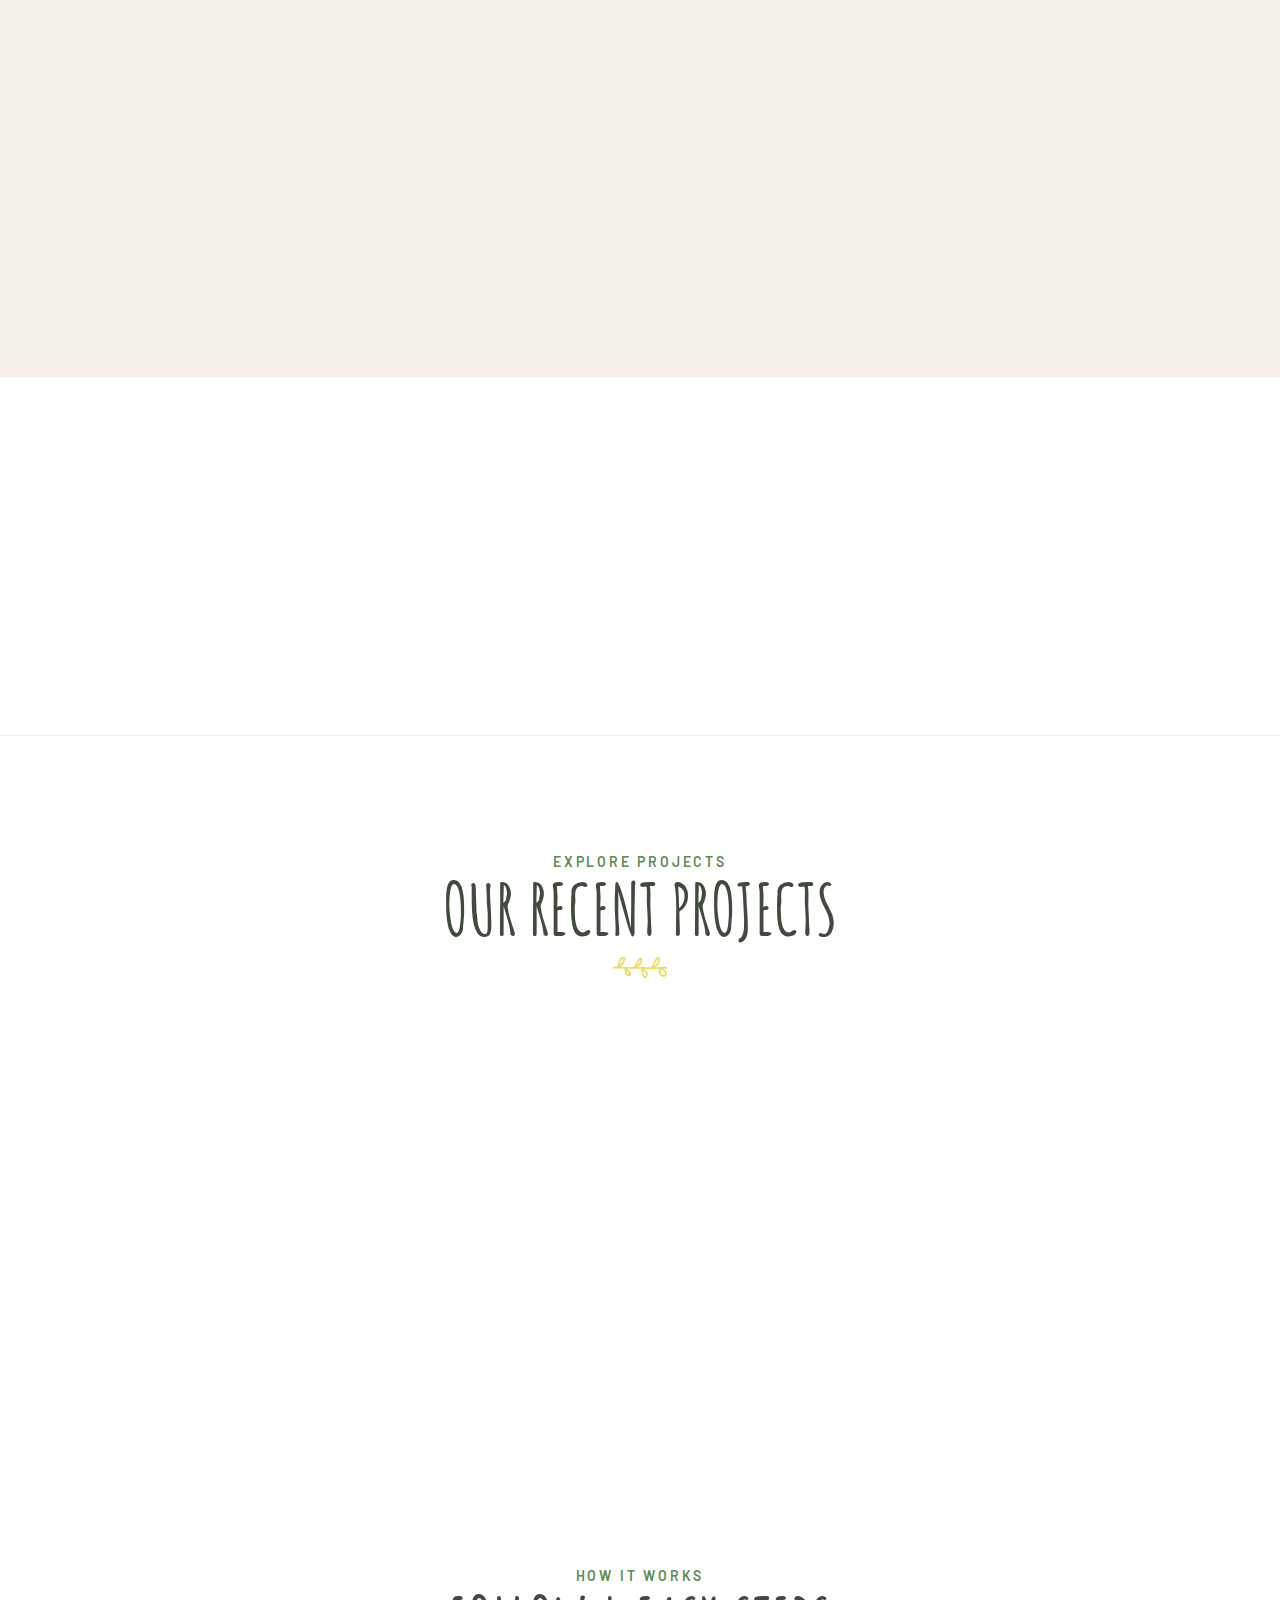
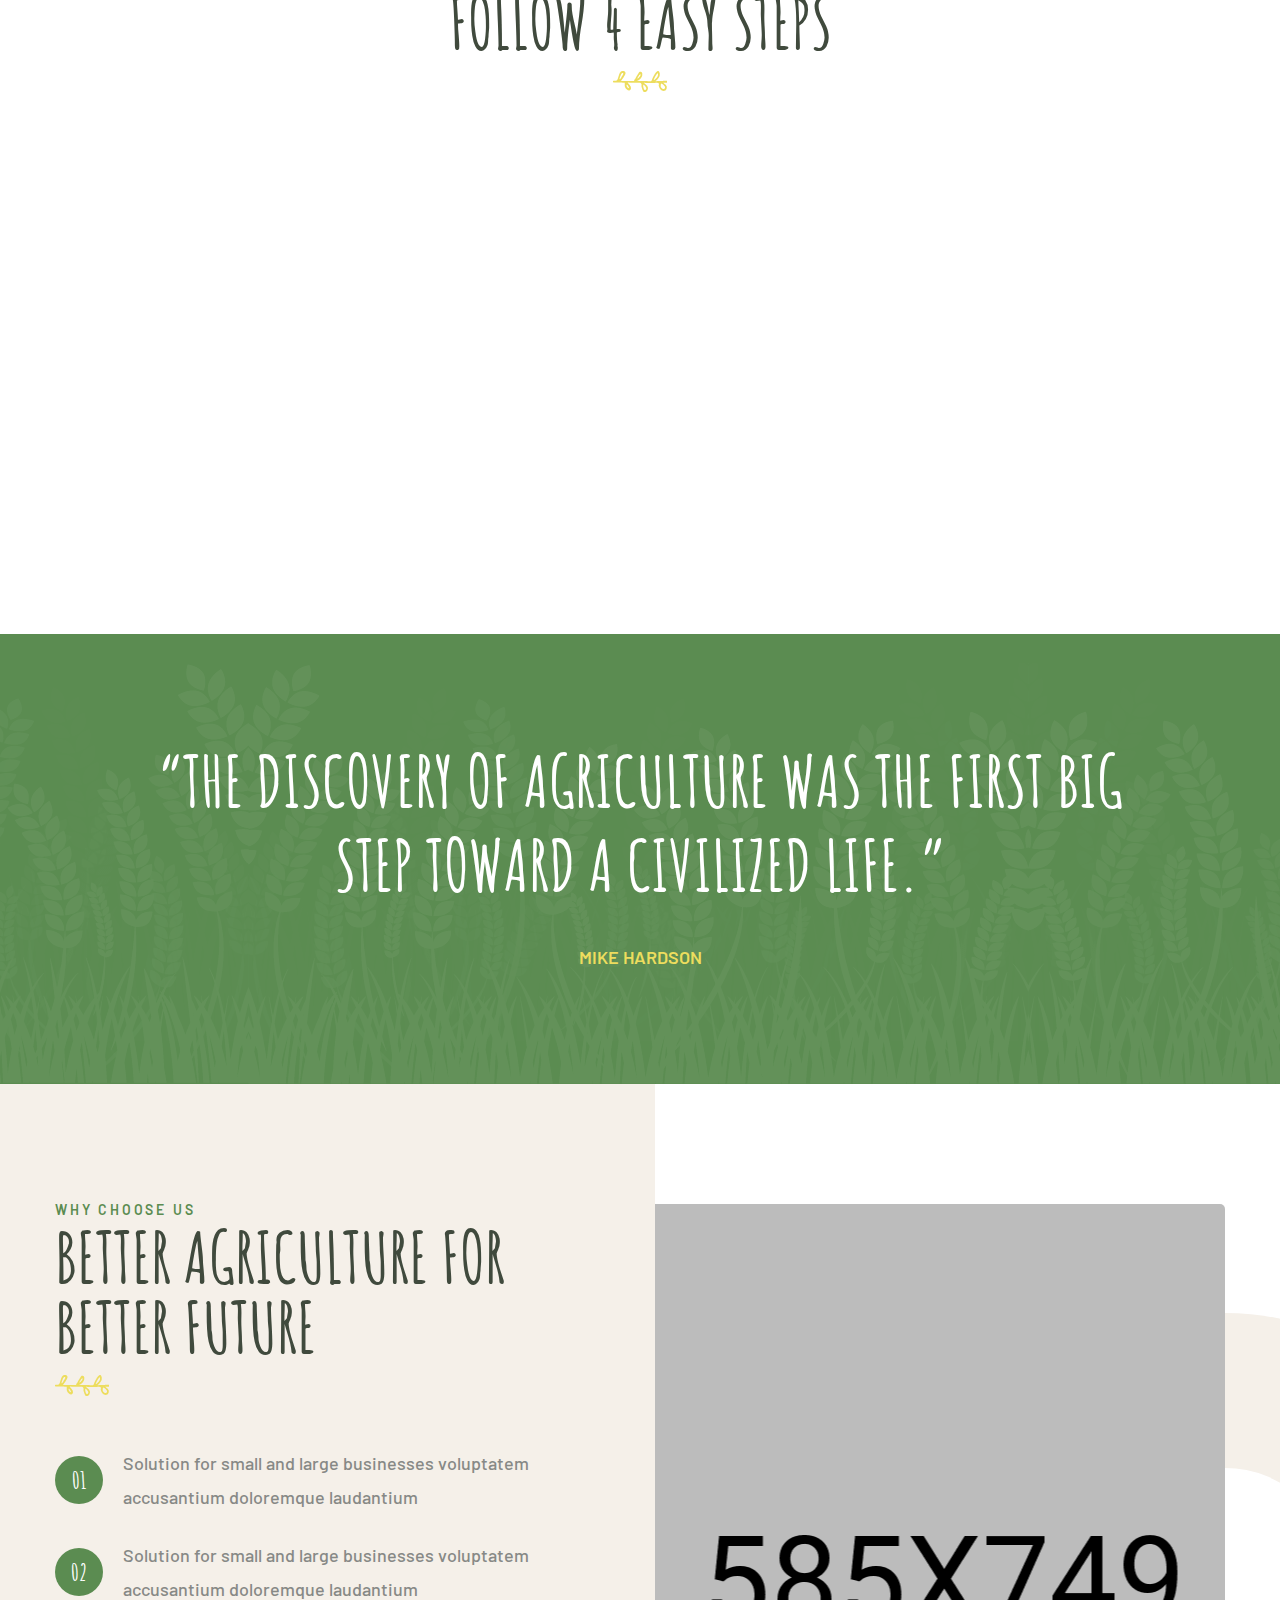
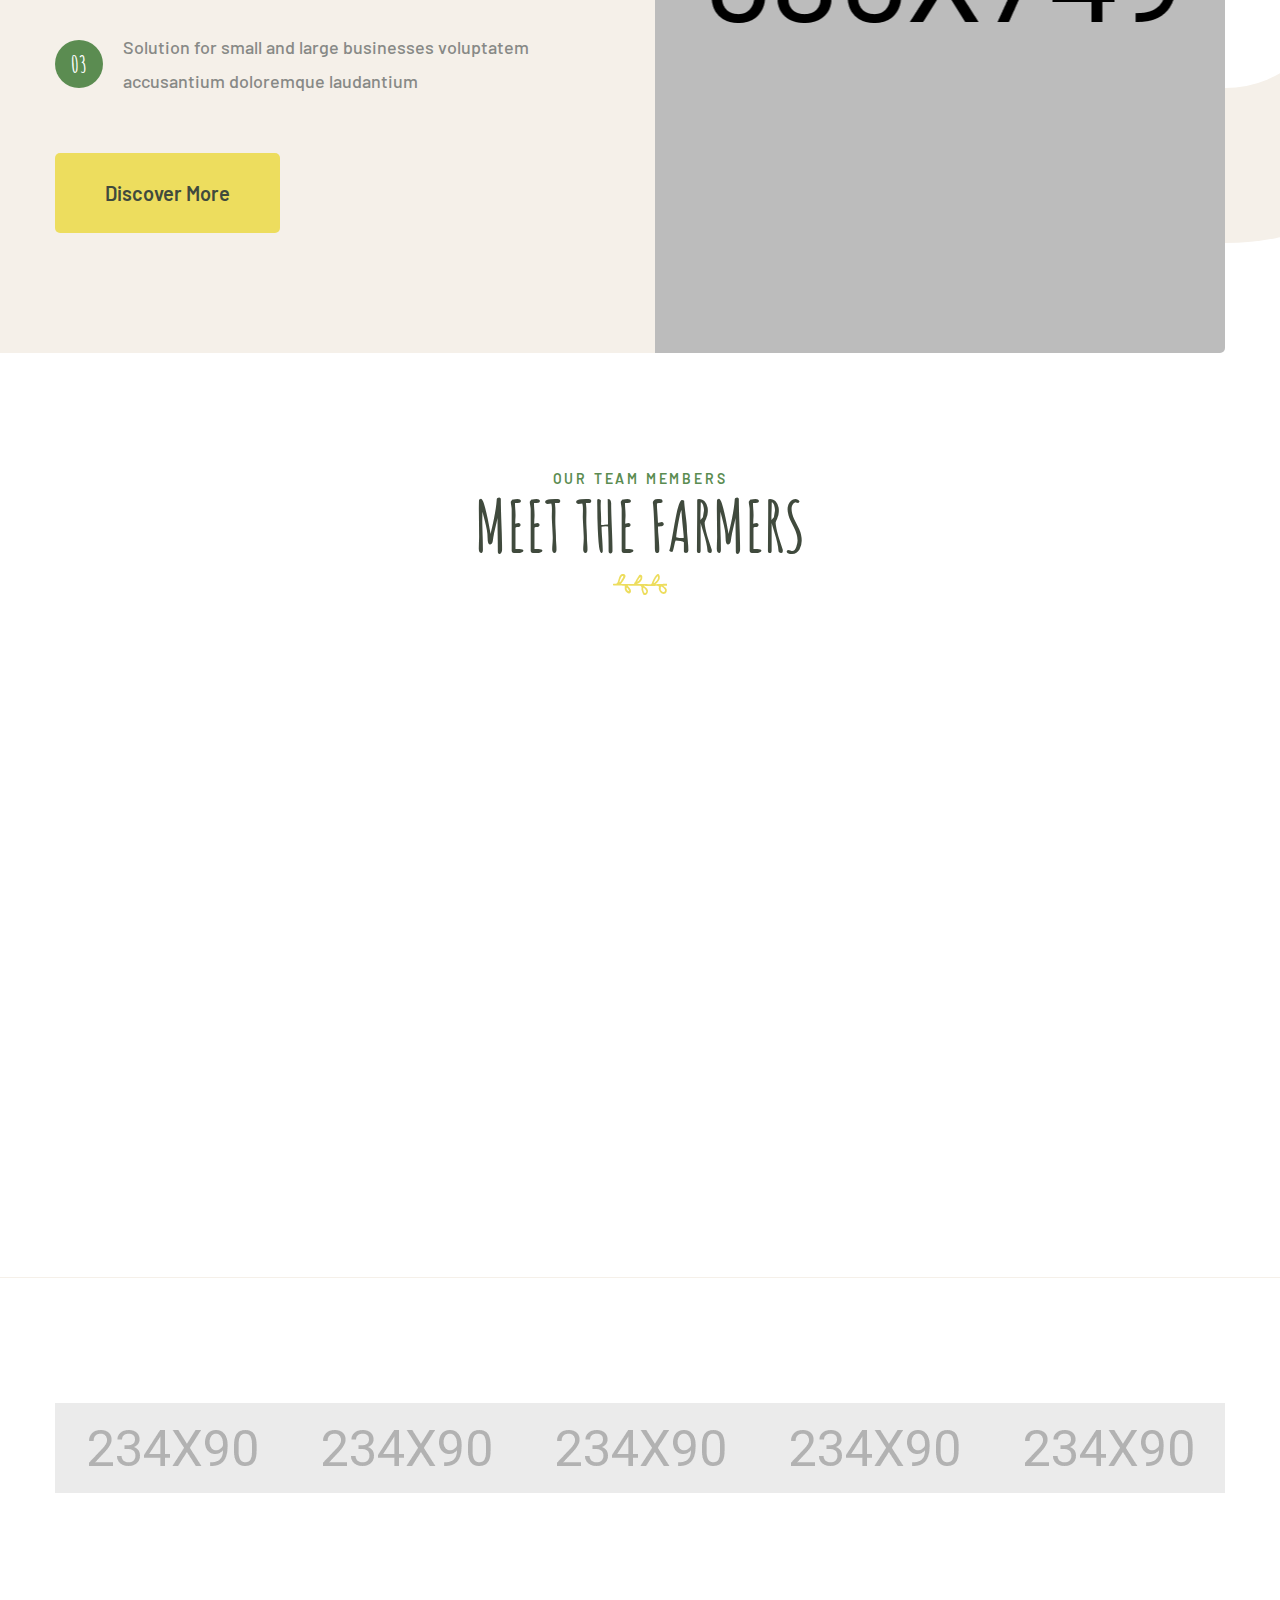
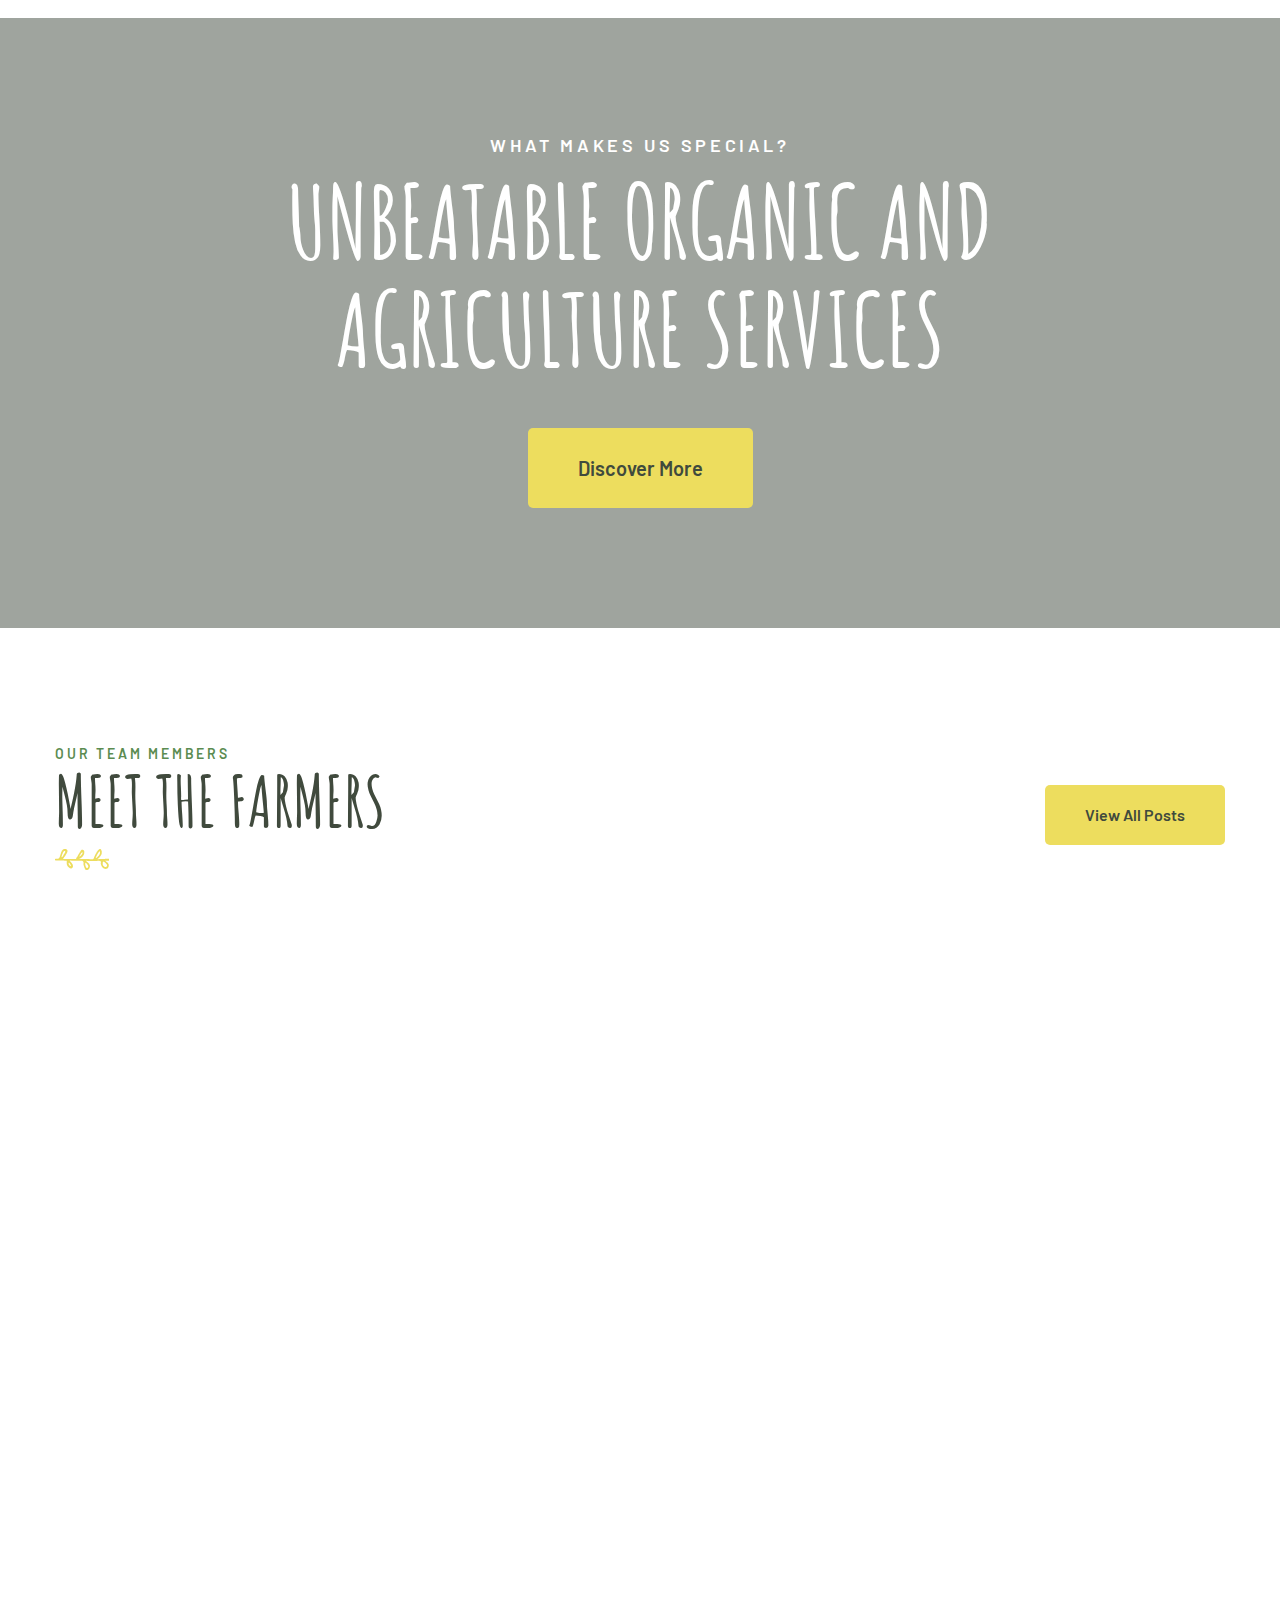
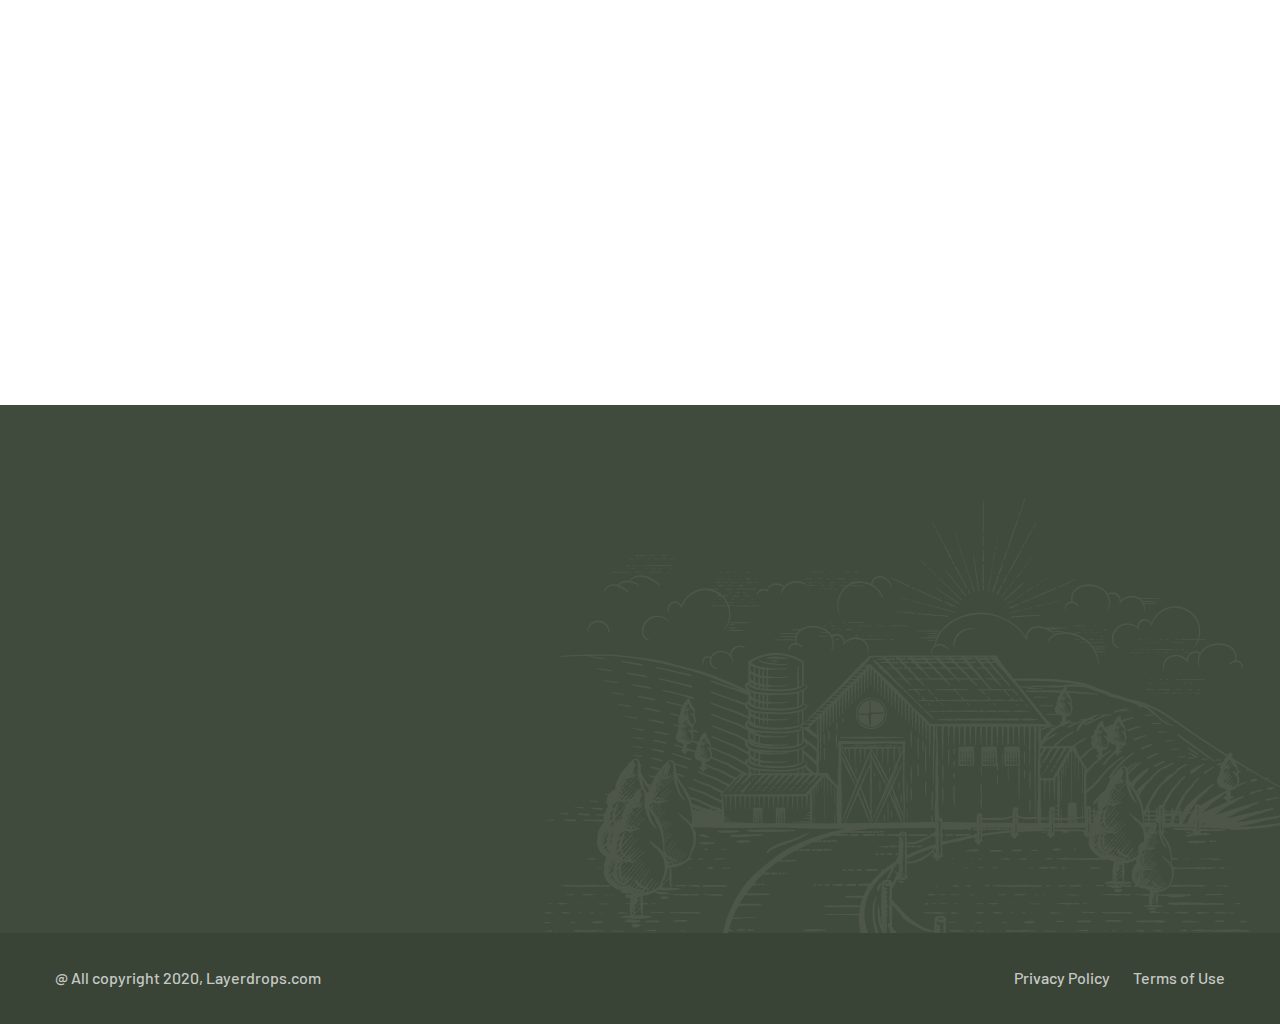
<file: index3.html>
<!DOCTYPE html>
<html lang="en">

<head>
    <meta charset="UTF-8">
    <meta name="viewport" content="width=device-width, initial-scale=1.0">
    <meta http-equiv="X-UA-Compatible" content="ie=edge">
    <title>Home Three || Agrikol || Agriculture Form HTML Template</title>
    <link rel="apple-touch-icon" sizes="180x180" href="assets/images/favicons/apple-touch-icon.png">
    <link rel="icon" type="image/png" sizes="32x32" href="assets/images/favicons/favicon-32x32.png">
    <link rel="icon" type="image/png" sizes="16x16" href="assets/images/favicons/favicon-16x16.png">
    <link rel="manifest" href="assets/images/favicons/site.webmanifest">

    <!-- plugin scripts -->


    <link
        href="https://fonts.googleapis.com/css2?family=Barlow:ital,wght@0,300;0,400;0,500;0,600;0,700;0,800;1,300;1,400;1,500;1,600;1,700;1,800&display=swap"
        rel="stylesheet">

    <link href="https://fonts.googleapis.com/css2?family=Amatic+SC:wght@400;700&display=swap" rel="stylesheet">




    <link rel="stylesheet" href="assets/css/animate.min.css">
    <link rel="stylesheet" href="assets/css/bootstrap.min.css">
    <link rel="stylesheet" href="assets/css/owl.carousel.min.css">
    <link rel="stylesheet" href="assets/css/owl.theme.default.min.css">
    <link rel="stylesheet" href="assets/css/magnific-popup.css">
    <link rel="stylesheet" href="assets/css/fontawesome-all.min.css">
    <link rel="stylesheet" href="assets/css/swiper.min.css">
    <link rel="stylesheet" href="assets/css/bootstrap-select.min.css">

    <link rel="stylesheet" href="assets/css/jquery.mCustomScrollbar.min.css">
    <link rel="stylesheet" href="assets/css/bootstrap-datepicker.min.css">
    <link rel="stylesheet" href="assets/css/vegas.min.css">
    <link rel="stylesheet" href="assets/css/nouislider.min.css">
    <link rel="stylesheet" href="assets/css/nouislider.pips.css">
    <link rel="stylesheet" href="assets/css/agrikol_iconl.css">

    <!-- template styles -->
    <link rel="stylesheet" href="assets/css/style.css">
    <link rel="stylesheet" href="assets/css/responsive.css">
</head>

<body>

    <div class="preloader">
        <img src="assets/images/loader.png" class="preloader__image" alt="">
    </div><!-- /.preloader -->
    <div class="page-wrapper">




        <div class="site_header__header_three_wrap">
            <div class="topbar-three">
                <div class="container-box">
                    <div class="topbar_three_content clearfix">
                        <div class="logo-box-three float-left">
                            <a href="index3.html" class="main-nag__logo">
                                <img src="assets/images/resources/logo-2.png" alt="">
                            </a>
                        </div>

                        <div class="topbar_three_nav_box float-left">
                            <nav class="header-navigation stricky clearfix">
                                <div class="container">
                                    <div class="main_nav_header_three_content clearfix">
                                        <div class="mobile_menu_icon_three">
                                            <a href="#" class="side-menu__toggler">
                                                <i class="fa fa-bars"></i>
                                            </a>
                                        </div>
                                        <div class="main-nav__main-navigation three float-left">
                                            <ul class="main-nav__navigation-box">
                                                <li class="dropdown current">
                                                    <a href="index.html">Home</a>
                                                    <ul>
                                                        <li><a href="index.html">Home 01</a></li>
                                                        <li><a href="index2.html">Home 02</a></li>
                                                        <li><a href="index3.html">Home 03</a></li>
                                                        <li><a href="index4.html">Home 04</a></li>
                                                        <li><a href="index5.html">Home 05</a></li>
                                                        <li class="dropdown"><a href="#">Header Versions</a>
                                                            <ul>
                                                                <li><a href="index.html">Header 01</a></li>
                                                                <li><a href="index2.html">Header 02</a></li>
                                                                <li><a href="index3.html">Header 03</a></li>
                                                                <li><a href="index4.html">Header 04</a></li>
                                                                <li><a href="index5.html">Header 05</a></li>
                                                            </ul><!-- /.sub-menu -->
                                                        </li>
                                                    </ul><!-- /.sub-menu -->
                                                </li>
                                                <li class="dropdown">
                                                    <a href="service.html">Services</a>
                                                    <ul>
                                                        <li><a href="service.html">Services</a></li>
                                                        <li><a href="service-detail.html">Services Detail</a></li>
                                                    </ul><!-- /.sub-menu -->
                                                </li>
                                                <li class="dropdown">
                                                    <a href="projects.html">Our Projects</a>
                                                    <ul>
                                                        <li><a href="projects.html">Projects</a></li>
                                                        <li><a href="projects_detail.html">Projects Detail</a></li>
                                                    </ul><!-- /.sub-menu -->
                                                </li>
                                                <li class="dropdown">
                                                    <a href="#">Pages</a>
                                                    <ul>
                                                        <li><a href="about.html">About</a></li>
                                                        <li><a href="why_choose_us.html">Why Choose Us</a></li>
                                                        <li><a href="farmers.html">Farmers</a></li>
                                                        <li><a href="gallery.html">Gallery</a></li>
                                                    </ul><!-- /.sub-menu -->
                                                </li>
                                                <li class="dropdown">
                                                    <a href="#">News</a>
                                                    <ul>
                                                        <li><a href="news.html">News</a></li>
                                                        <li><a href="news_detail.html">News Details</a></li>
                                                    </ul><!-- /.sub-menu -->
                                                </li>
                                                <li>
                                                    <a href="contact.html">Contact</a>
                                                </li>
                                            </ul>
                                        </div>

                                        <div class="main_nav_right_three float-right">
                                            <div class="icon_search_box">
                                                <a href="#" class="main-nav__search search-popup__toggler"><i
                                                        class="icon-magnifying-glass"></i></a>
                                            </div>
                                            <div class="icon_cart_box">
                                                <a href="cart.html">
                                                    <span class="icon-shopping-cart"></span>
                                                </a>
                                            </div>
                                        </div>

                                    </div>
                                </div>
                            </nav>
                        </div>

                        <div class="topbar_three_right_box">
                            <div class="topbar-one__social home-four">
                                <a href="#"><i class="fab fa-facebook-square"></i></a>
                                <a href="#"><i class="fab fa-twitter"></i></a>
                                <a href="#"><i class="fab fa-instagram"></i></a>
                                <a href="#"><i class="fab fa-dribbble"></i></a>
                            </div>
                        </div>

                    </div>
                </div>
            </div>


        </div>


        <!-- Banner Section -->
        <section class="banner-section banner-three">

            <div class="banner-carousel-three owl-theme owl-carousel">
                <!-- Slide Item -->
                <div class="slide-item">
                    <div class="image-layer" style="background-image: url(assets/images/main-slider/slide_v3_1.jpg);">
                    </div>
                    <div class="auto-container">
                        <div class="content-box">
                            <div class="content">
                                <div class="inner">
                                    <div class="big_text">
                                        <h2>Agriculture Forming</h2>
                                    </div>
                                    <div class="sub-title">An qualisque constituam cum. Agam unum disputando ius et, mel
                                        id<br>postea voluptua, et vel assum graece feugait.</div>
                                    <div class="link-box">
                                        <a href="about.html" class="thm-btn">Discover More</a>
                                    </div>
                                </div>
                            </div>
                        </div>
                    </div>
                </div>
                <!-- Slide Item -->
                <div class="slide-item">
                    <div class="image-layer" style="background-image: url(assets/images/main-slider/slide_v3_2.jpg);">
                    </div>
                    <div class="auto-container">
                        <div class="content-box">
                            <div class="content">
                                <div class="inner">
                                    <div class="big_text">
                                        <h2>Agriculture Forming</h2>
                                    </div>
                                    <div class="sub-title">An qualisque constituam cum. Agam unum disputando ius et, mel
                                        id<br>postea voluptua, et vel assum graece feugait.</div>
                                    <div class="link-box">
                                        <a href="about.html" class="thm-btn">Discover More</a>
                                    </div>
                                </div>
                            </div>
                        </div>
                    </div>
                </div>

            </div>
        </section>
        <!--End Banner Section -->






        <section class="welcome_one">
            <div class="container">
                <div class="row">
                    <div class="col-xl-6 col-lg-6">
                        <div class="block-title text-left">
                            <p>Welcome to agrikol</p>
                            <h3>We’re leading organic & agriculture company in Canada</h3>
                            <div class="leaf">
                                <img src="assets/images/resources/leaf.png" alt="">
                            </div>
                        </div>
                        <div class="growing_box">
                            <div class="growing_icon_box">
                                <span class="icon-harvest"></span>
                            </div>
                            <div class="growing_text">
                                <p>We’re growing the best Fruits and Vegetables</p>
                            </div>
                        </div>
                    </div>
                    <div class="col-xl-6 col-lg-6">
                        <div class="welcome_text">
                            <p>There are many variations of passages of Lorem Ipsum available, but the majority have
                                suffered alteration in some form, by injected humour, or randomised words which don't
                                look even slightly believable.</p>
                        </div>
                        <div class="welcome_video_box"
                            style="background-image:url(assets/images/resources/welcome_video_bg.jpg)">
                            <a href="https://www.youtube.com/watch?v=i9E_Blai8vk"
                                class="welcome_video_btn video-popup"><i class="fa fa-play"></i></a>
                        </div>
                    </div>
                </div>
            </div>
        </section>

        <section class="service_three">
            <div class="container">
                <div class="row">
                    <div class="col-xl-3 col-lg-3 col-md-6">
                        <div class="service_three_single wow fadeInLeft" data-wow-delay="300ms">
                            <div class="service_three_image">
                                <img src="assets/images/service/service-3--img-1.jpg" alt="">
                            </div>
                            <div class="service_three_content">
                                <h2><a href="product.html">Fresh vegetables</a></h2>
                                <p>There are many variations of passages of available, but the majority have suffered.
                                </p>
                                <div class="service_three_read_more">
                                    <a href="product.html"><i class="fa fa-angle-right"></i>Read More</a>
                                </div>
                            </div>
                        </div>
                    </div>
                    <div class="col-xl-3 col-lg-3 col-md-6">
                        <div class="service_three_single wow fadeInLeft" data-wow-delay="600ms">
                            <div class="service_three_image">
                                <img src="assets/images/service/service-3--img-2.jpg" alt="">
                            </div>
                            <div class="service_three_content">
                                <h2><a href="product.html">Agriculture products</a></h2>
                                <p>There are many variations of passages of available, but the majority have suffered.
                                </p>
                                <div class="service_three_read_more">
                                    <a href="product.html"><i class="fa fa-angle-right"></i>Read More</a>
                                </div>
                            </div>
                        </div>
                    </div>
                    <div class="col-xl-3 col-lg-3 col-md-6">
                        <div class="service_three_single wow fadeInLeft" data-wow-delay="900ms">
                            <div class="service_three_image">
                                <img src="assets/images/service/service-3--img-3.jpg" alt="">
                            </div>
                            <div class="service_three_content">
                                <h2><a href="product.html">ORGANIC Products</a></h2>
                                <p>There are many variations of passages of available, but the majority have suffered.
                                </p>
                                <div class="service_three_read_more">
                                    <a href="product.html"><i class="fa fa-angle-right"></i>Read More</a>
                                </div>
                            </div>
                        </div>
                    </div>
                    <div class="col-xl-3 col-lg-3 col-md-6">
                        <div class="service_three_single wow fadeInLeft" data-wow-delay="1200ms">
                            <div class="service_three_image">
                                <img src="assets/images/service/service-3--img-4.jpg" alt="">
                            </div>
                            <div class="service_three_content">
                                <h2><a href="#">Dairy products</a></h2>
                                <p>There are many variations of passages of available, but the majority have suffered.
                                </p>
                                <div class="service_three_read_more">
                                    <a href="product.html"><i class="fa fa-angle-right"></i>Read More</a>
                                </div>
                            </div>
                        </div>
                    </div>
                </div>
            </div>
        </section>

        <section class="recent_project_three">
            <div class="container-fullwidth">
                <div class="block-title text-center">
                    <p>explore projects</p>
                    <h3>our Recent projects</h3>
                    <div class="leaf">
                        <img src="assets/images/resources/leaf.png" alt="">
                    </div>
                </div>
                <div class="recent_project_three_carousel owl-theme owl-carousel">
                    <!--Item-->
                    <div class="project_three_single wow fadeInUp" data-wow-delay="300ms">
                        <div class="project_three_image">
                            <img src="assets/images/project/project-3-img-1.jpg" alt="">
                            <div class="project_three_content">
                                <h2>organic<br>solutions</h2>
                            </div>
                            <div class="project_three_hover_box">
                                <h2>Harvest<br>Innovations</h2>
                                <p>There are many new variations of available<br>but majority is simple free text.</p>
                                <div class="project_three_btn">
                                    <a href="projects_detail.html" class="thm-btn project_three_btn_hover">Read More</a>
                                </div>
                            </div>
                        </div>
                    </div>
                    <!--Item-->
                    <div class="project_three_single wow fadeInUp" data-wow-delay="600ms">
                        <div class="project_three_image">
                            <img src="assets/images/project/project-3-img-2.jpg" alt="">
                            <div class="project_three_content">
                                <h2>organic<br>solutions</h2>
                            </div>
                            <div class="project_three_hover_box">
                                <h2>Harvest<br>Innovations</h2>
                                <p>There are many new variations of available<br>but majority is simple free text.</p>
                                <div class="project_three_btn">
                                    <a href="projects_detail.html" class="thm-btn project_three_btn_hover">Read More</a>
                                </div>
                            </div>
                        </div>
                    </div>
                    <!--Item-->
                    <div class="project_three_single wow fadeInUp" data-wow-delay="900ms">
                        <div class="project_three_image">
                            <img src="assets/images/project/project-3-img-3.jpg" alt="">
                            <div class="project_three_content">
                                <h2>organic<br>solutions</h2>
                            </div>
                            <div class="project_three_hover_box">
                                <h2>Harvest<br>Innovations</h2>
                                <p>There are many new variations of available<br>but majority is simple free text.</p>
                                <div class="project_three_btn">
                                    <a href="projects_detail.html" class="thm-btn project_three_btn_hover">Read More</a>
                                </div>
                            </div>
                        </div>
                    </div>
                    <!--Item-->
                    <div class="project_three_single wow fadeInUp" data-wow-delay="1200ms">
                        <div class="project_three_image">
                            <img src="assets/images/project/project-3-img-4.jpg" alt="">
                            <div class="project_three_content">
                                <h2>organic<br>solutions</h2>
                            </div>
                            <div class="project_three_hover_box">
                                <h2>Harvest<br>Innovations</h2>
                                <p>There are many new variations of available<br>but majority is simple free text.</p>
                                <div class="project_three_btn">
                                    <a href="projects_detail.html" class="thm-btn project_three_btn_hover">Read More</a>
                                </div>
                            </div>
                        </div>
                    </div>

                </div>
            </div>
        </section>

        <section class="work_one">
            <div class="container">
                <div class="block-title text-center">
                    <p>how it works</p>
                    <h3>follow 4 easy steps</h3>
                    <div class="leaf">
                        <img src="assets/images/resources/leaf.png" alt="">
                    </div>
                </div>
                <div class="row">
                    <div class="col-xl-3 col-lg-3 col-md-6">
                        <div class="work_one_single wow fadeInLeft" data-wow-delay="300ms">
                            <div class="work_one_icon_box">
                                <span class="icon-calendar"></span>
                                <div class="work_one_count_box">
                                    <h5>01</h5>
                                </div>
                            </div>
                            <div class="work_one_content">
                                <h2>Schedule Your<br>Experience</h2>
                                <p>Quisqu tell us risus adpis<br>viera bibe um urna.</p>
                            </div>
                        </div>
                    </div>
                    <div class="col-xl-3 col-lg-3 col-md-6">
                        <div class="work_one_single wow fadeInLeft" data-wow-delay="600ms">
                            <div class="work_one_icon_box">
                                <span class="icon-customer-service"></span>
                                <div class="work_one_count_box">
                                    <h5>02</h5>
                                </div>
                            </div>
                            <div class="work_one_content">
                                <h2>Get Professional<br>advice</h2>
                                <p>Quisqu tell us risus adpis<br>viera bibe um urna.</p>
                            </div>
                        </div>
                    </div>
                    <div class="col-xl-3 col-lg-3 col-md-6">
                        <div class="work_one_single wow fadeInLeft" data-wow-delay="900ms">
                            <div class="work_one_icon_box">
                                <span class="icon-handshake"></span>
                                <div class="work_one_count_box">
                                    <h5>03</h5>
                                </div>
                            </div>
                            <div class="work_one_content">
                                <h2>Meet our expert<br>people</h2>
                                <p>Quisqu tell us risus adpis<br>viera bibe um urna.</p>
                            </div>
                        </div>
                    </div>
                    <div class="col-xl-3 col-lg-3 col-md-6">
                        <div class="work_one_single last_box wow fadeInLeft" data-wow-delay="1200ms">
                            <div class="work_one_icon_box">
                                <span class="icon-harvest"></span>
                                <div class="work_one_count_box">
                                    <h5>04</h5>
                                </div>
                            </div>
                            <div class="work_one_content">
                                <h2>now Get a best<br>products</h2>
                                <p>Quisqu tell us risus adpis<br>viera bibe um urna.</p>
                            </div>
                        </div>
                    </div>
                </div>
            </div>
        </section>

        <section class="quote_one">
            <div class="quote_one_bg" style="background-image: url(assets/images/resources/quote_1-bg.png)"></div>
            <div class="container">
                <div class="row">
                    <div class="col-xl-12">
                        <div class="quote_one_content">
                            <h2>“The discovery of agriculture was the first big<br> step toward a civilized life.”</h2>
                            <p>Mike hardson</p>
                        </div>
                    </div>
                </div>
            </div>
        </section>

        <section class="why_choose_one">
            <div class="container">
                <div class="row">
                    <div class="col-xl-6 col-lg-6">
                        <div class="why_choose_one_left_content">
                            <div class="block-title text-left">
                                <p>Why Choose us</p>
                                <h3>Better agriculture for<br>better future</h3>
                                <div class="leaf">
                                    <img src="assets/images/resources/leaf.png" alt="">
                                </div>
                            </div>
                            <ul class="why_choose_list list-unstyled">
                                <li>
                                    <div class="choose_count">
                                        <h2>01</h2>
                                    </div>
                                    <div class="choose_text">
                                        <p>Solution for small and large businesses voluptatem<br>accusantium doloremque
                                            laudantium</p>
                                    </div>
                                </li>
                                <li>
                                    <div class="choose_count">
                                        <h2>02</h2>
                                    </div>
                                    <div class="choose_text">
                                        <p>Solution for small and large businesses voluptatem<br>accusantium doloremque
                                            laudantium</p>
                                    </div>
                                </li>
                                <li>
                                    <div class="choose_count">
                                        <h2>03</h2>
                                    </div>
                                    <div class="choose_text">
                                        <p>Solution for small and large businesses voluptatem<br>accusantium doloremque
                                            laudantium</p>
                                    </div>
                                </li>
                            </ul>
                            <div class="why_choose_btn">
                                <a href="about.html" class="thm-btn">Discover More</a>
                            </div>
                        </div>
                    </div>
                    <div class="col-xl-6 col-lg-6">
                        <div class="why_choose_image_top">
                            <div class="why_choose_image"
                                style="background-image: url(assets/images/resources/why_choose1_img-1.jpg)">

                            </div>
                        </div>
                    </div>
                </div>
            </div>
        </section>

        <section class="team_one">
            <div class="container">
                <div class="block-title text-center">
                    <p>our team members</p>
                    <h3>meet the farmers</h3>
                    <div class="leaf">
                        <img src="assets/images/resources/leaf.png" alt="">
                    </div>
                </div>
                <div class="row">
                    <div class="col-xl-3 col-lg-3 col-md-6">
                        <div class="team_one_single wow fadeInUp">
                            <div class="team_one_image">
                                <img src="assets/images/team/team_1-img-1.jpg" alt="">
                            </div>
                            <div class="team_one_deatils">
                                <p>farmer</p>
                                <h2><a href="#">David James</a></h2>
                                <div class="team_one_social">
                                    <a href="#"><i class="fab fa-facebook-square"></i></a>
                                    <a href="#"><i class="fab fa-twitter"></i></a>
                                    <a href="#"><i class="fab fa-instagram"></i></a>
                                </div>
                            </div>
                        </div>
                    </div>
                    <div class="col-xl-3 col-lg-3 col-md-6">
                        <div class="team_one_single wow fadeInDown">
                            <div class="team_one_image">
                                <img src="assets/images/team/team_1-img-2.jpg" alt="">
                            </div>
                            <div class="team_one_deatils">
                                <p>farmer</p>
                                <h2><a href="#">Jessica Brown</a></h2>
                                <div class="team_one_social">
                                    <a href="#"><i class="fab fa-facebook-square"></i></a>
                                    <a href="#"><i class="fab fa-twitter"></i></a>
                                    <a href="#"><i class="fab fa-instagram"></i></a>
                                </div>
                            </div>
                        </div>
                    </div>
                    <div class="col-xl-3 col-lg-3 col-md-6">
                        <div class="team_one_single wow fadeInUp">
                            <div class="team_one_image">
                                <img src="assets/images/team/team_1-img-3.jpg" alt="">
                            </div>
                            <div class="team_one_deatils">
                                <p>farmer</p>
                                <h2><a href="#">Kevin Martin</a></h2>
                                <div class="team_one_social">
                                    <a href="#"><i class="fab fa-facebook-square"></i></a>
                                    <a href="#"><i class="fab fa-twitter"></i></a>
                                    <a href="#"><i class="fab fa-instagram"></i></a>
                                </div>
                            </div>
                        </div>
                    </div>
                    <div class="col-xl-3 col-lg-3 col-md-6">
                        <div class="team_one_single wow fadeInDown">
                            <div class="team_one_image">
                                <img src="assets/images/team/team_1-img-4.jpg" alt="">
                            </div>
                            <div class="team_one_deatils">
                                <p>farmer</p>
                                <h2><a href="#">Sarah Albert</a></h2>
                                <div class="team_one_social">
                                    <a href="#"><i class="fab fa-facebook-square"></i></a>
                                    <a href="#"><i class="fab fa-twitter"></i></a>
                                    <a href="#"><i class="fab fa-instagram"></i></a>
                                </div>
                            </div>
                        </div>
                    </div>
                </div>
            </div>
        </section>

        <div class="brand-one brand-three">
            <div class="container">
                <div class="row">
                    <div class="col-xl-12">
                        <div class="brand-one-carousel owl-carousel">
                            <div class="single_brand_item">
                                <a href="#"><img src="assets/images/resources/brand-1-1.png" alt="brand"></a>
                            </div>
                            <div class="single_brand_item">
                                <a href="#"><img src="assets/images/resources/brand-1-2.png" alt="brand"></a>
                            </div>
                            <div class="single_brand_item">
                                <a href="#"><img src="assets/images/resources/brand-1-3.png" alt="brand"></a>
                            </div>
                            <div class="single_brand_item">
                                <a href="#"><img src="assets/images/resources/brand-1-4.png" alt="brand"></a>
                            </div>
                            <div class="single_brand_item">
                                <a href="#"><img src="assets/images/resources/brand-1-5.png" alt="brand"></a>
                            </div>
                            <div class="single_brand_item">
                                <a href="#"><img src="assets/images/resources/brand-1-1.png" alt="brand"></a>
                            </div>
                            <div class="single_brand_item">
                                <a href="#"><img src="assets/images/resources/brand-1-2.png" alt="brand"></a>
                            </div>
                            <div class="single_brand_item">
                                <a href="#"><img src="assets/images/resources/brand-1-3.png" alt="brand"></a>
                            </div>
                            <div class="single_brand_item">
                                <a href="#"><img src="assets/images/resources/brand-1-4.png" alt="brand"></a>
                            </div>
                            <div class="single_brand_item">
                                <a href="#"><img src="assets/images/resources/brand-1-5.png" alt="brand"></a>
                            </div>
                        </div>
                    </div>
                </div>
            </div>
        </div>

        <section class="what_makes" style="background-image: url(assets/images/resources/what-makes-bg.jpg)">
            <div class="container">
                <div class="row">
                    <div class="col-xl-12">
                        <div class="what_makes_content">
                            <p>What Makes Us Special?</p>
                            <h2>Unbeatable organic and<br>agriculture Services</h2>
                            <div class="what_makes_btn">
                                <a href="why_choose_us.html" class="thm-btn">Discover More</a>
                            </div>
                        </div>
                    </div>
                </div>
            </div>
        </section>

        <div class="blog_two">
            <div class="container">
                <div class="row">
                    <div class="col-xl-12">
                        <div class="block-title">
                            <p>our team members</p>
                            <h3>meet the farmers</h3>
                            <div class="leaf">
                                <img src="assets/images/resources/leaf.png" alt="">
                            </div>
                        </div>
                        <div class="all_posts_btn">
                            <a href="news.html" class="thm-btn">View All Posts</a>
                        </div>
                    </div>
                </div>
                <div class="row">
                    <div class="col-xl-4 col-lg-6">
                        <div class="blog_two_single wow fadeInLeft" data-wow-delay="300ms">
                            <div class="blog_two_image">
                                <img src="assets/images/blog/blog-2-img-1.jpg" alt="">
                                <div class="blog_two_date_box">
                                    <p>30 Oct, 2019</p>
                                </div>
                            </div>
                            <div class="blog-two_content">
                                <ul class="list-unstyled blog-two_meta">
                                    <li><a href="news_detail.html"><i class="far fa-user-circle"></i> Admin</a></li>
                                    <li><a href="news_detail.html"><i class="far fa-comments"></i> 2 Comments</a></li>
                                </ul>
                                <h3><a href="news_detail.html" class="blog_two_title">Agriculture Miracle you<br>Don't
                                        Know About</a></h3>
                                <div class="blog_two_text">
                                    <p>There are lorem ipsum is simply free text available in the market to use it many
                                        variations of ipsum the majority suffered.</p>
                                </div>
                                <div class="blog_two_read_more_btn">
                                    <a href="news_detail.html"><i class="fa fa-angle-right"></i>Read More</a>
                                </div>
                            </div>
                        </div>
                    </div>
                    <div class="col-xl-4  col-lg-6">
                        <div class="blog_two_single wow fadeInLeft" data-wow-delay="600ms">
                            <div class="blog_two_image">
                                <img src="assets/images/blog/blog-2-img-2.jpg" alt="">
                                <div class="blog_two_date_box">
                                    <p>30 Oct, 2019</p>
                                </div>
                            </div>
                            <div class="blog-two_content">
                                <ul class="list-unstyled blog-two_meta">
                                    <li><a href="news_detail.html"><i class="far fa-user-circle"></i> Admin</a></li>
                                    <li><a href="news_detail.html"><i class="far fa-comments"></i> 2 Comments</a></li>
                                </ul>
                                <h3><a href="news_detail.html" class="blog_two_title">Winter Wheat Harvest
                                        Gathering<br>Momentum</a></h3>
                                <div class="blog_two_text">
                                    <p>There are lorem ipsum is simply free text available in the market to use it many
                                        variations of ipsum the majority suffered.</p>
                                </div>
                                <div class="blog_two_read_more_btn">
                                    <a href="news_detail.html"><i class="fa fa-angle-right"></i>Read More</a>
                                </div>
                            </div>
                        </div>
                    </div>
                    <div class="col-xl-4">
                        <div class="blog_two_right wow fadeInRight" data-wow-delay="300ms">
                            <div class="blog_three_single">
                                <ul class="list-unstyled blog-three_meta">
                                    <li><a href="news_detail.html"><i class="far fa-user-circle"></i> Admin</a></li>
                                    <li><a href="news_detail.html"><i class="far fa-comments"></i> 2 Comments</a></li>
                                </ul>
                                <h3><a href="news_detail.html" class="blog_three_title">Amount of Freak Bread or Other
                                        Fruits</a></h3>
                            </div>
                            <div class="blog_three_single">
                                <ul class="list-unstyled blog-three_meta">
                                    <li><a href="news_detail.html"><i class="far fa-user-circle"></i> Admin</a></li>
                                    <li><a href="news_detail.html"><i class="far fa-comments"></i> 2 Comments</a></li>
                                </ul>
                                <h3><a href="news_detail.html" class="blog_three_title">Learn 10 Best Tips for New
                                        Formers</a></h3>
                            </div>
                            <div class="blog_three_single blgo_three_last">
                                <ul class="list-unstyled blog-three_meta">
                                    <li><a href="news_detail.html"><i class="far fa-user-circle"></i> Admin</a></li>
                                    <li><a href="news_detail.html"><i class="far fa-comments"></i> 2 Comments</a></li>
                                </ul>
                                <h3><a href="news_detail.html" class="blog_three_title">Winter Wheat Harvest Gathering
                                        Momentum</a></h3>
                            </div>
                        </div>
                    </div>
                </div>
            </div>
        </div>

        <section class="cta_three">
            <div class="container">
                <div class="row">
                    <div class="col-xl-12">
                        <div class="cta_three_content wow fadeInUp" data-wow-delay="300ms">
                            <div class="cta_three_text">
                                <h2>We provide high-quality products</h2>
                            </div>
                            <div class="cta_three_btn">
                                <a href="service.html" class="thm-btn">Discover More</a>
                            </div>
                        </div>
                    </div>
                </div>
            </div>
        </section>

        <footer class="site-footer">
            <div class="site-footer_farm_image"><img src="assets/images/resources/site-footer-farm.png"
                    alt="Farm Image"></div>
            <div class="container">
                <div class="row no-gutters">
                    <div class="col-xl-4 col-lg-4 col-md-6">
                        <div class="footer-widget__column footer-widget__about wow fadeInUp" data-wow-delay="100ms">
                            <div class="footer-widget__title">
                                <h3>About</h3>
                            </div>
                            <div class="footer-widget_about_text">
                                <p>Lorem ipsum dolor sit amet, adipiscing elit. Nulla placerat posuere dui. Pellentesque
                                    venenatis sem non lacus ac auctor.</p>
                            </div>
                            <form>
                                <div class="footer_input-box">
                                    <input type="Email" placeholder="Email Address">
                                    <button type="submit" class="button"><i class="fa fa-check"></i></button>
                                </div>
                            </form>
                        </div>
                    </div>
                    <div class="col-xl-2 col-lg-2 col-md-6">
                        <div class="footer-widget__column footer-widget__link wow fadeInUp" data-wow-delay="200ms">
                            <div class="footer-widget__title">
                                <h3>Explore</h3>
                            </div>
                            <ul class="footer-widget__links-list list-unstyled">
                                <li><a href="about.html">About Us</a></li>
                                <li><a href="service.html">Services</a></li>
                                <li><a href="projects.html">Our Projects</a></li>
                                <li><a href="farmers.html">Meet the Farmers</a></li>
                                <li><a href="news.html">Latest News</a></li>
                                <li><a href="contact.html">Contact</a></li>
                            </ul>
                        </div>
                    </div>
                    <div class="col-xl-3 col-lg-3 col-md-6">
                        <div class="footer-widget__column footer-widget__news wow fadeInUp" data-wow-delay="300ms">
                            <div class="footer-widget__title">
                                <h3>News</h3>
                            </div>
                            <ul class="footer-widget__news list-unstyled">
                                <li>
                                    <div class="footer-widget__news_image">
                                        <img src="assets/images/resources/footer-1-img-1.jpg" alt="">
                                    </div>
                                    <div class="footer-widget__news_text">
                                        <p><a href="news_detail.html"> Learn 10 Best Tips for New Formers</a></p>
                                    </div>
                                    <div class="footer-widget__news_date_box">
                                        <p>30 Oct, 2019</p>
                                    </div>
                                </li>
                                <li>
                                    <div class="footer-widget__news_image">
                                        <img src="assets/images/resources/footer-1-img-2.jpg" alt="">
                                    </div>
                                    <div class="footer-widget__news_text">
                                        <p><a href="news_detail.html">Farmer Sentiment Darkens Hopes Fade</a></p>
                                    </div>
                                    <div class="footer-widget__news_date_box">
                                        <p>30 Oct, 2019</p>
                                    </div>
                                </li>
                            </ul>
                        </div>
                    </div>
                    <div class="col-xl-3 col-lg-3 col-md-6">
                        <div class="footer-widget__column footer-widget__contact wow fadeInUp" data-wow-delay="400ms">
                            <div class="footer-widget__title">
                                <h3>Contact</h3>
                            </div>
                            <div class="footer-widget_contact">
                                <p>66 Broklyn Street, New Town<br>DC 5752, New Yrok</p>
                                <a href="mailto:needhelp@agrikol.com">needhelp@agrikol.com</a><br>
                                <a href="tel:666-888-0000">666 888 0000</a>
                                <div class="site-footer__social">
                                    <a href="#"><i class="fab fa-facebook-square"></i></a>
                                    <a href="#"><i class="fab fa-twitter"></i></a>
                                    <a href="#"><i class="fab fa-instagram"></i></a>
                                    <a href="#"><i class="fab fa-dribbble"></i></a>
                                </div>
                            </div>
                        </div>
                    </div>
                </div>
            </div>
        </footer>

        <div class="site-footer_bottom">
            <div class="container">
                <div class="site-footer_bottom_copyright">
                    <p>@ All copyright 2020, <a href="#">Layerdrops.com</a></p>
                </div>
                <div class="site-footer_bottom_menu">
                    <ul class="list-unstyled">
                        <li><a href="#">Privacy Policy</a></li>
                        <li><a href="#">Terms of Use</a></li>
                    </ul>
                </div>
            </div>
        </div>




    </div><!-- /.page-wrapper -->


    <a href="#" data-target="html" class="scroll-to-target scroll-to-top"><i class="fa fa-angle-up"></i></a>


    <div class="side-menu__block">


        <div class="side-menu__block-overlay custom-cursor__overlay">
            <div class="cursor"></div>
            <div class="cursor-follower"></div>
        </div><!-- /.side-menu__block-overlay -->
        <div class="side-menu__block-inner ">
            <div class="side-menu__top justify-content-end">

                <a href="#" class="side-menu__toggler side-menu__close-btn"><img
                        src="assets/images/shapes/close-1-1.png" alt=""></a>
            </div><!-- /.side-menu__top -->


            <nav class="mobile-nav__container">
                <!-- content is loading via js -->
            </nav>
            <div class="side-menu__sep"></div><!-- /.side-menu__sep -->
            <div class="side-menu__content">
                <p><a href="mailto:needhelp@tripo.com">needhelp@agrikol.com</a> <br> <a href="tel:888-999-0000">888 999
                        0000</a></p>
                <div class="side-menu__social">
                    <a href="#"><i class="fab fa-facebook-square"></i></a>
                    <a href="#"><i class="fab fa-twitter"></i></a>
                    <a href="#"><i class="fab fa-instagram"></i></a>
                    <a href="#"><i class="fab fa-pinterest-p"></i></a>
                </div>
            </div><!-- /.side-menu__content -->
        </div><!-- /.side-menu__block-inner -->
    </div><!-- /.side-menu__block -->



    <div class="search-popup">
        <div class="search-popup__overlay custom-cursor__overlay">
            <div class="cursor"></div>
            <div class="cursor-follower"></div>
        </div><!-- /.search-popup__overlay -->
        <div class="search-popup__inner">
            <form action="#" class="search-popup__form">
                <input type="text" name="search" placeholder="Type here to Search....">
                <button type="submit"><i class="fa fa-search"></i></button>
            </form>
        </div><!-- /.search-popup__inner -->
    </div><!-- /.search-popup -->


    <script src="assets/js/jquery.min.js"></script>
    <script src="assets/js/bootstrap.bundle.min.js"></script>
    <script src="assets/js/owl.carousel.min.js"></script>
    <script src="assets/js/waypoints.min.js"></script>
    <script src="assets/js/jquery.counterup.min.js"></script>
    <script src="assets/js/TweenMax.min.js"></script>
    <script src="assets/js/wow.js"></script>
    <script src="assets/js/jquery.magnific-popup.min.js"></script>
    <script src="assets/js/jquery.ajaxchimp.min.js"></script>
    <script src="assets/js/swiper.min.js"></script>
    <script src="assets/js/typed-2.0.11.js"></script>
    <script src="assets/js/vegas.min.js"></script>
    <script src="assets/js/jquery.validate.min.js"></script>
    <script src="assets/js/bootstrap-select.min.js"></script>
    <script src="assets/js/countdown.min.js"></script>
    <script src="assets/js/jquery.mCustomScrollbar.concat.min.js"></script>
    <script src="assets/js/bootstrap-datepicker.min.js"></script>
    <script src="assets/js/nouislider.min.js"></script>
    <script src="assets/js/isotope.js"></script>
    <script src="assets/js/appear.js"></script>
    <script src="http://maps.google.com/maps/api/js?key=AIzaSyATY4Rxc8jNvDpsK8ZetC7JyN4PFVYGCGM"></script>


    <!-- template scripts -->
    <script src="assets/js/theme.js"></script>
</body>

</html>
</file>
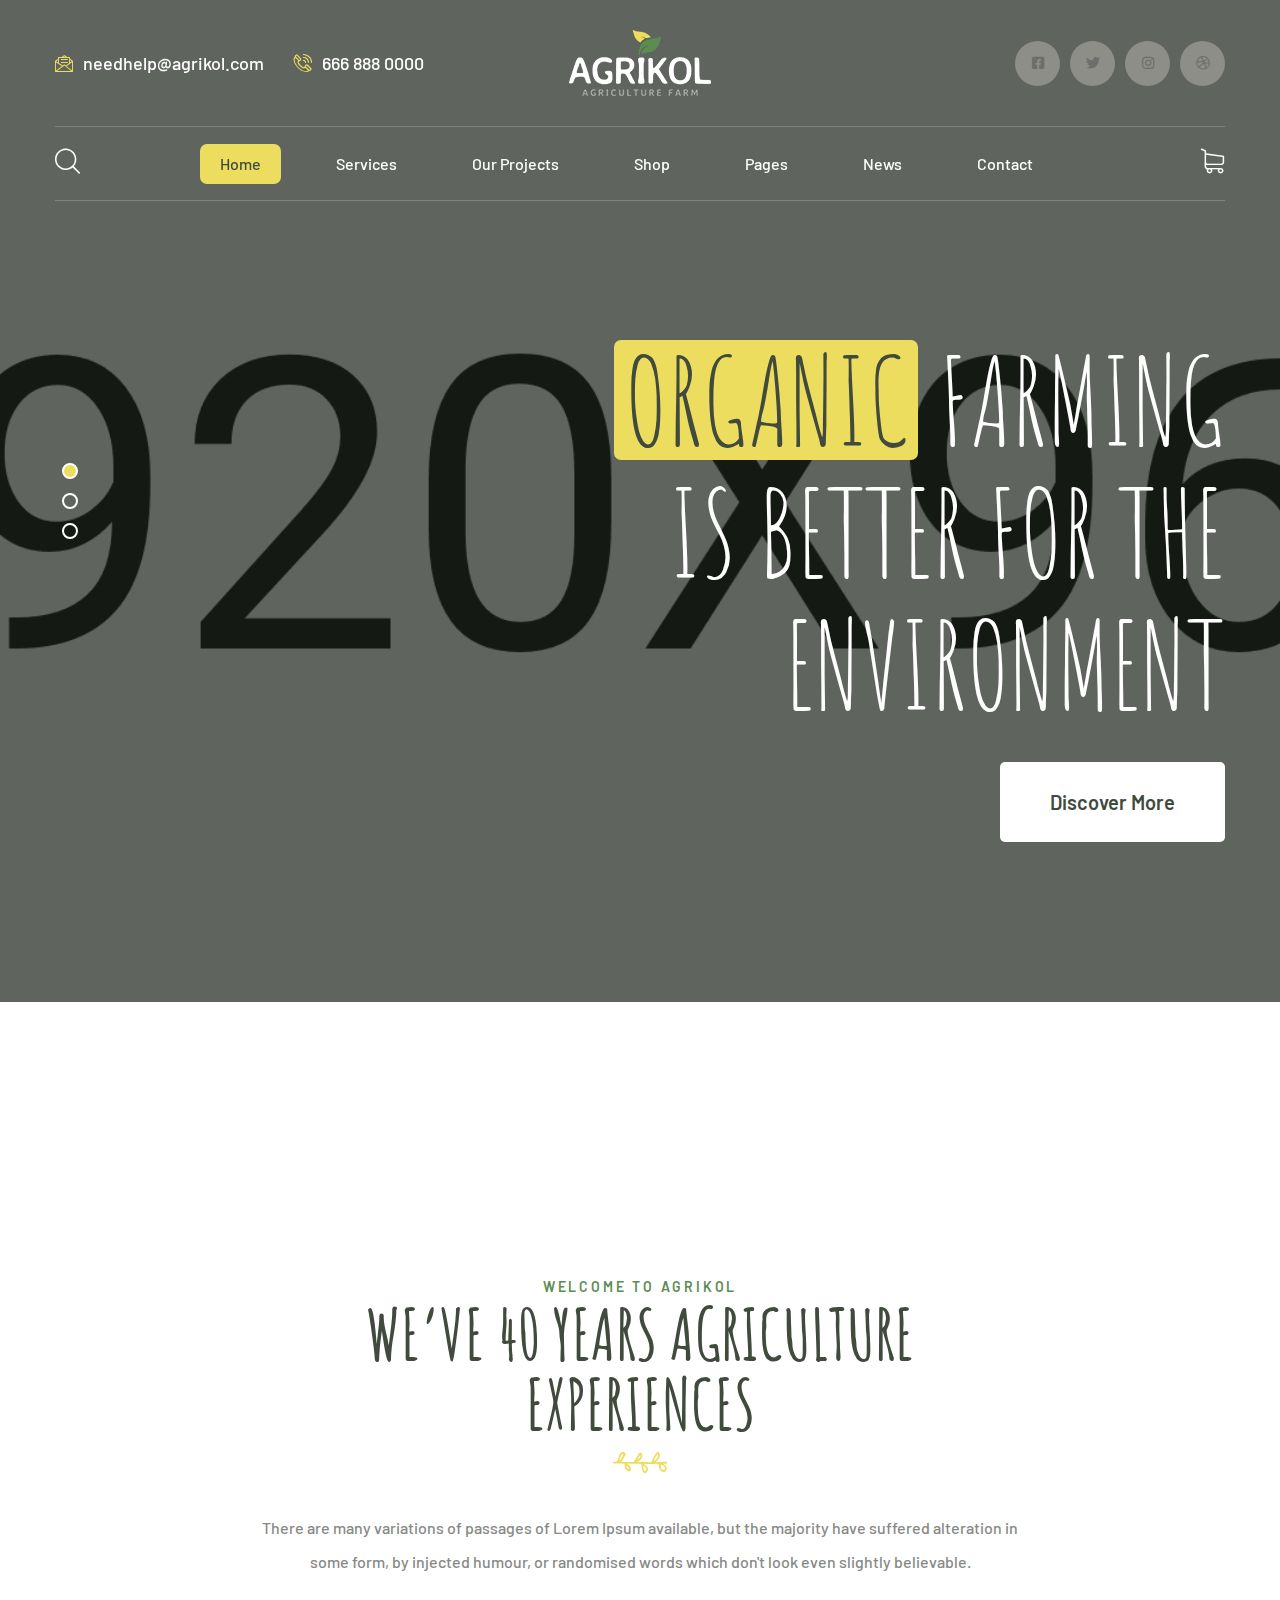
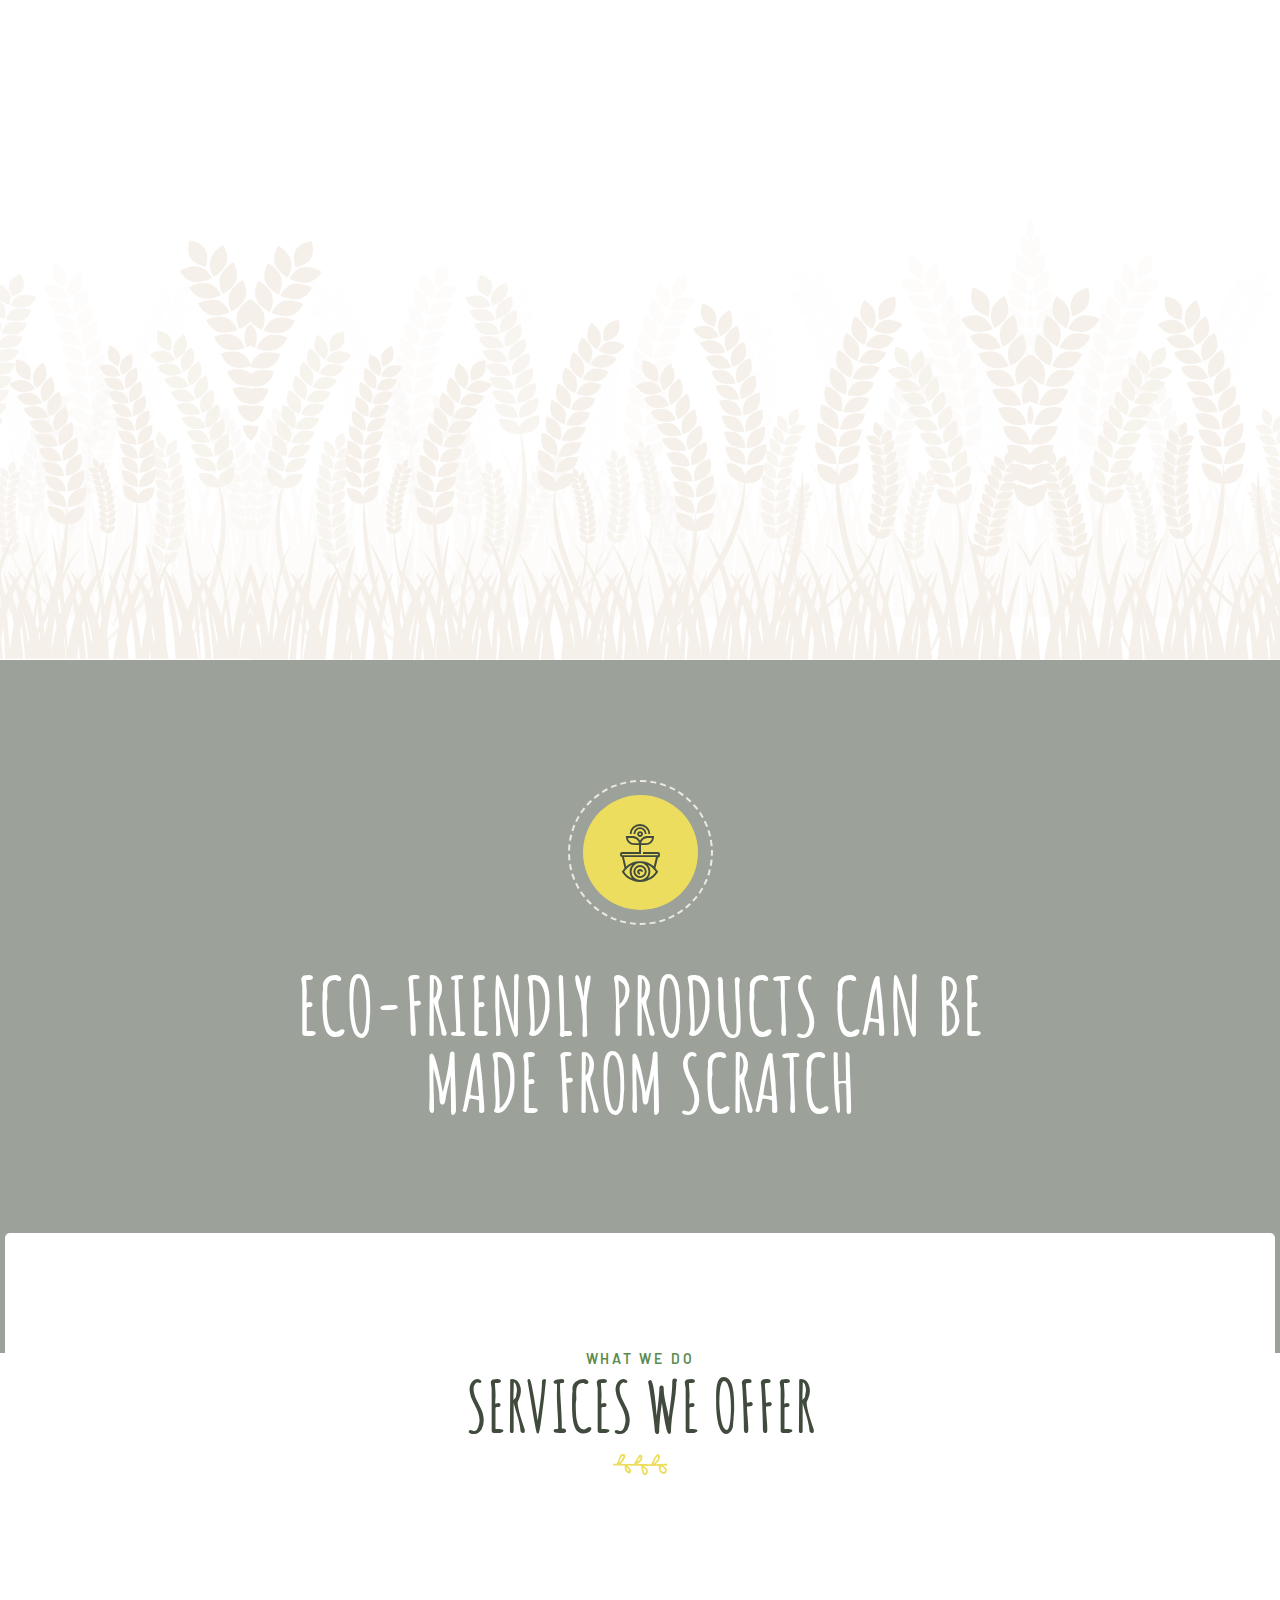
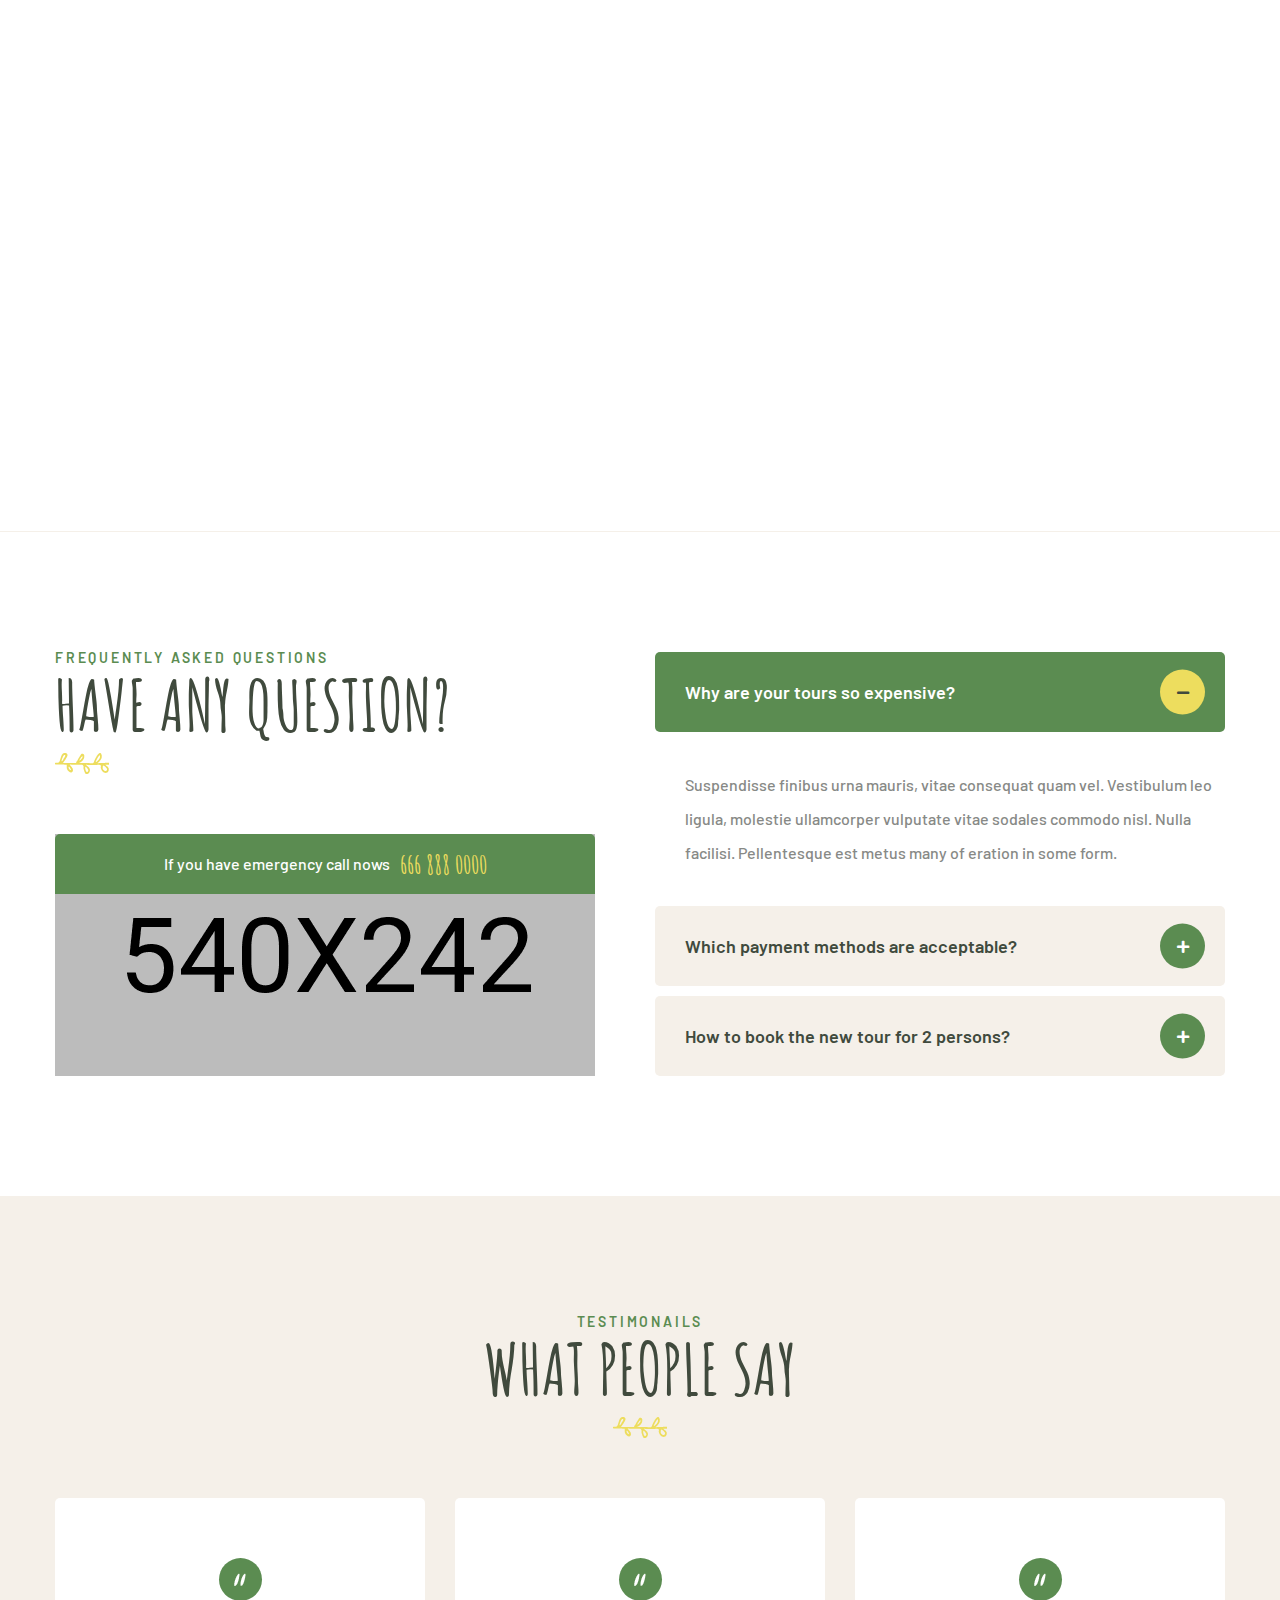
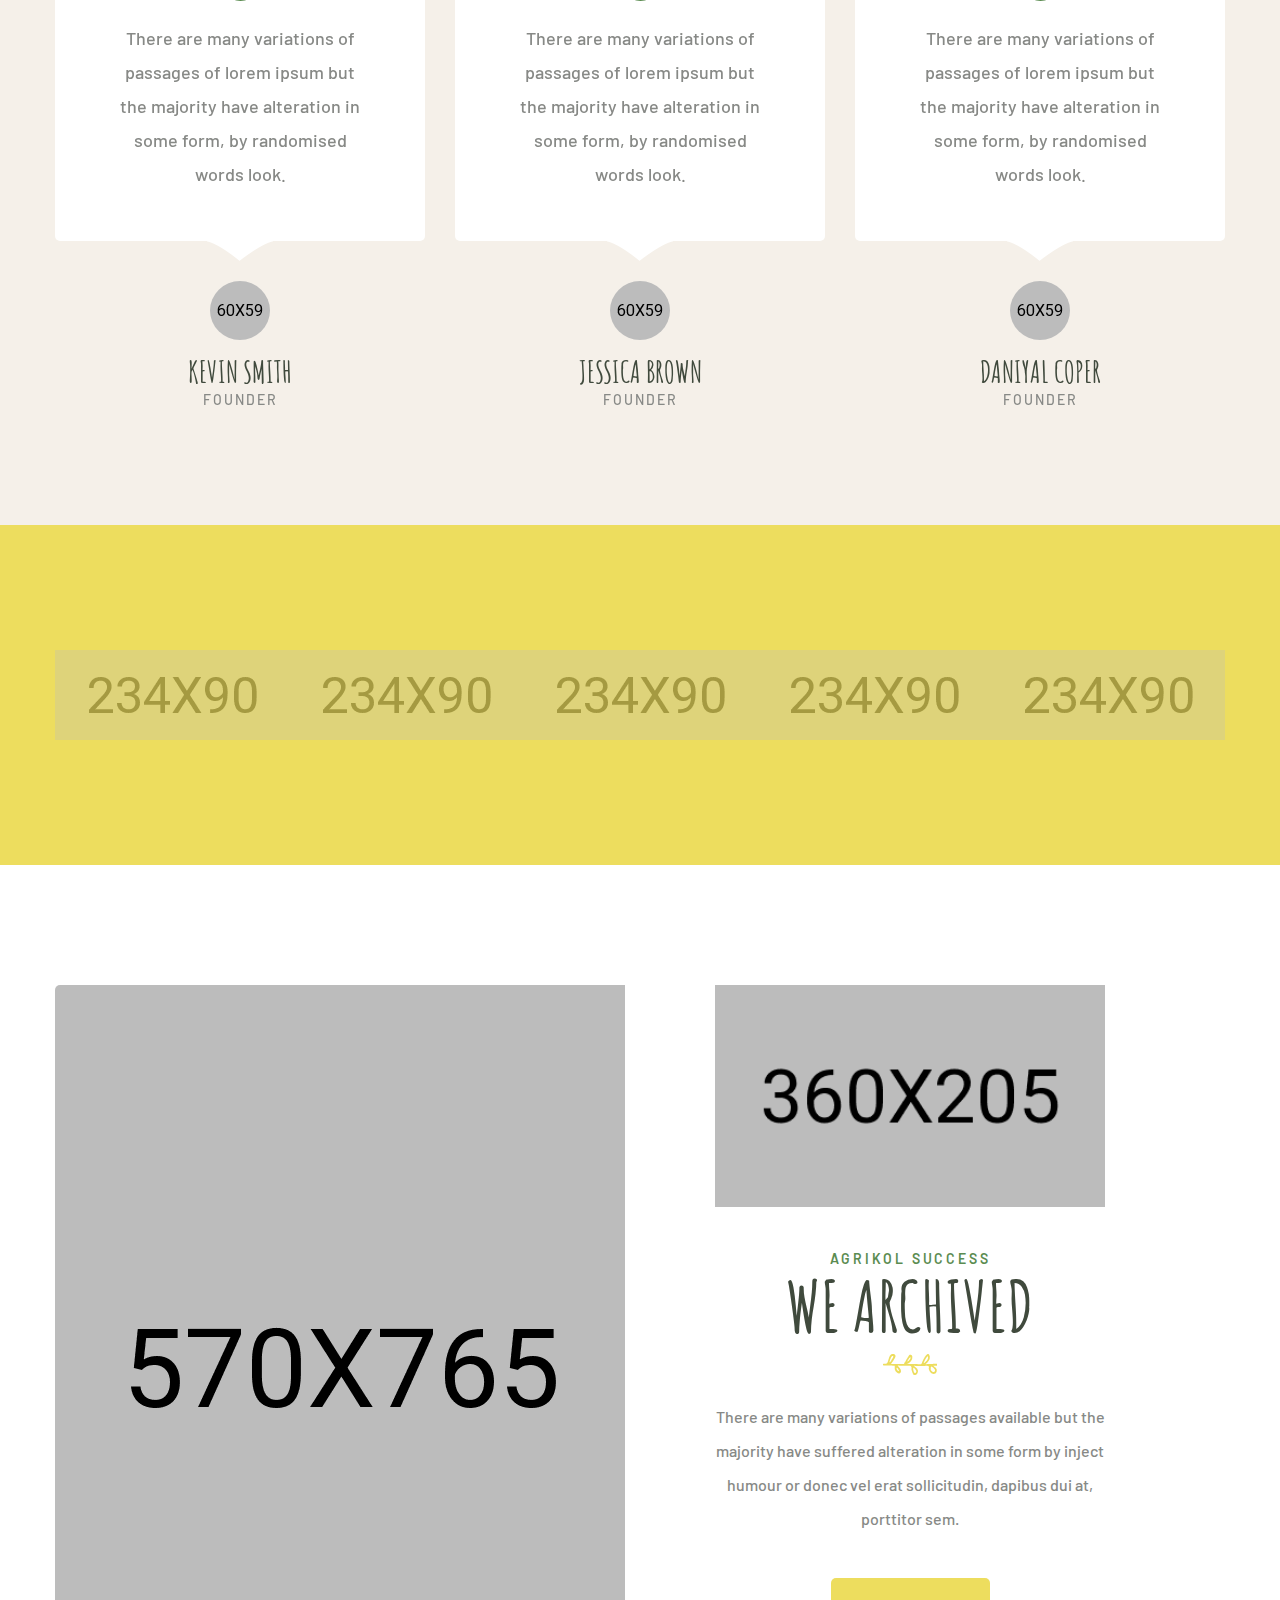
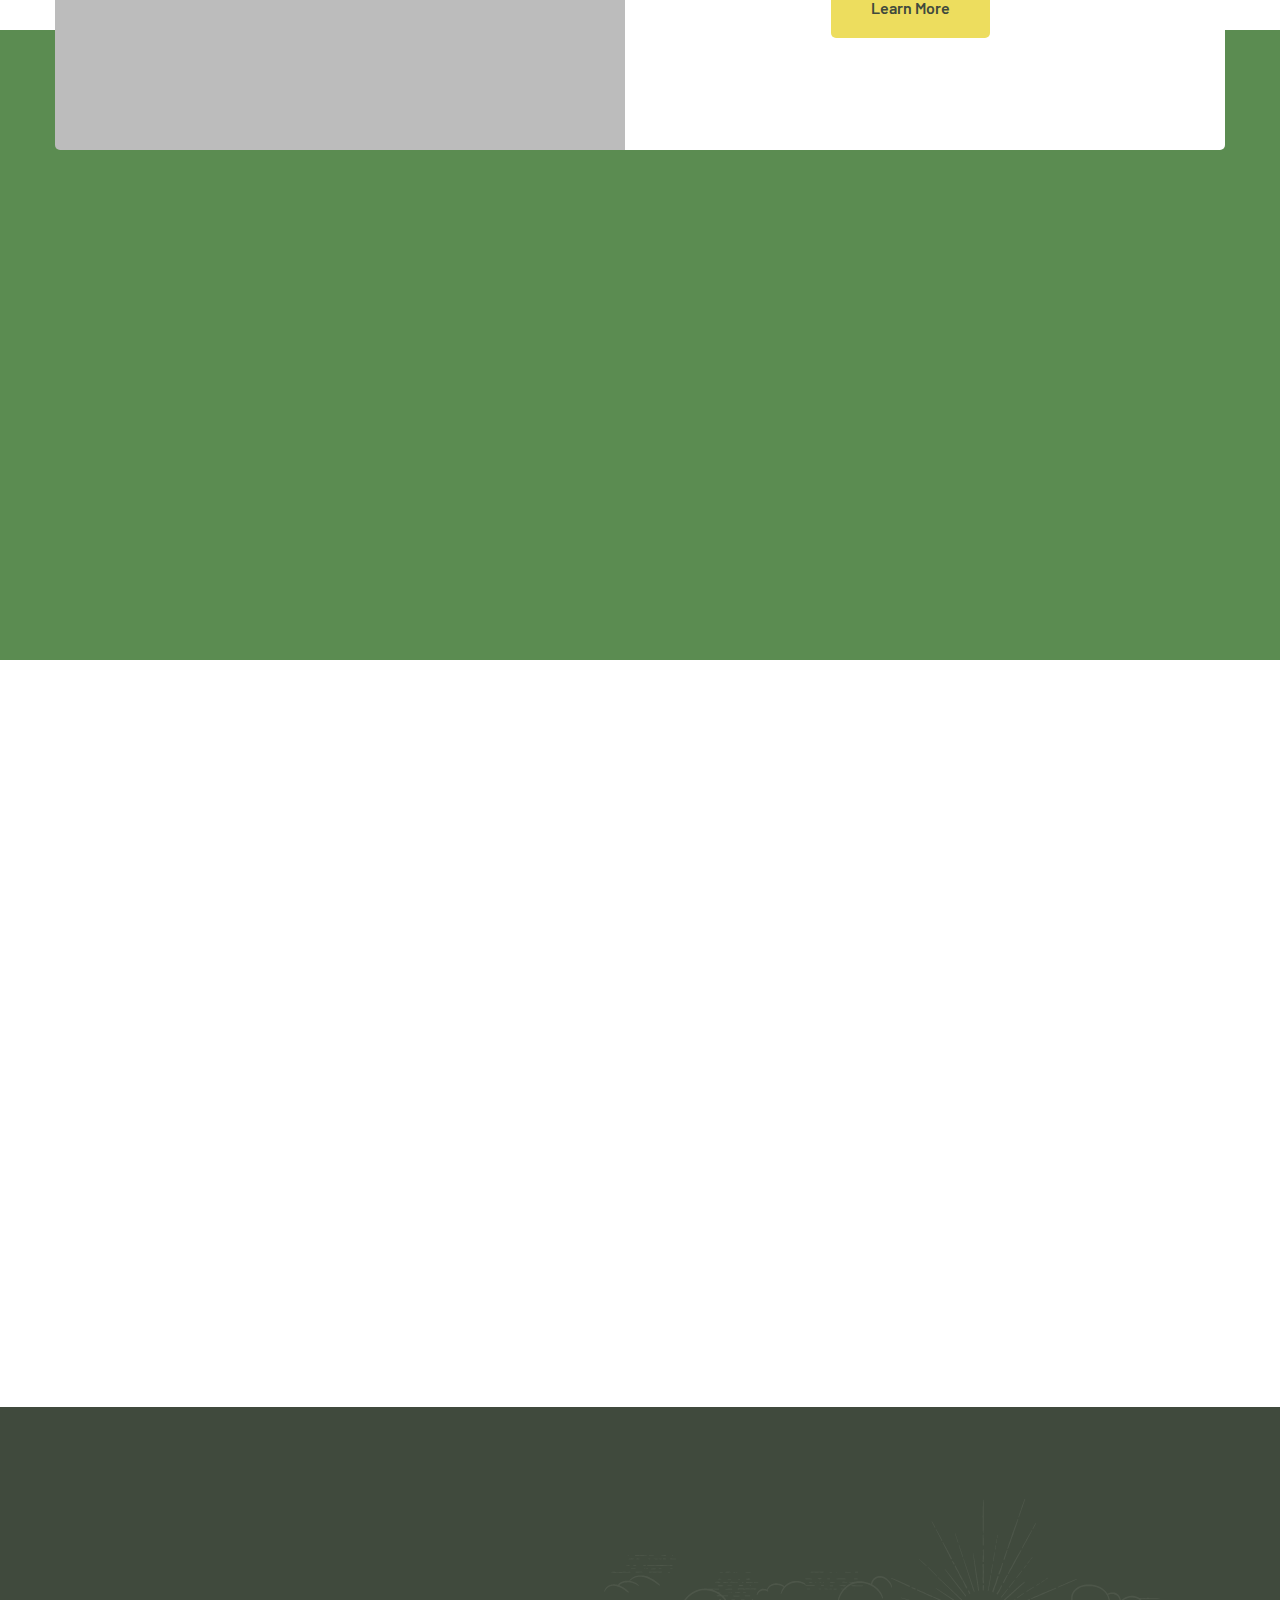
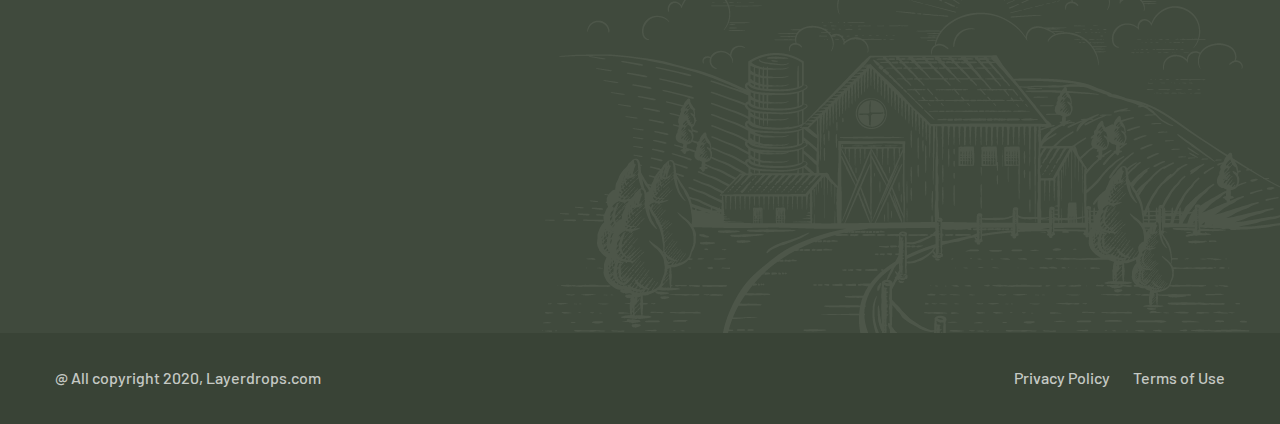
<file: index4.html>
<!DOCTYPE html>
<html lang="en">

<head>
    <meta charset="UTF-8">
    <meta name="viewport" content="width=device-width, initial-scale=1.0">
    <meta http-equiv="X-UA-Compatible" content="ie=edge">
    <title>Home Four|| Agrikol || Agriculture Form HTML Template</title>
    <link rel="apple-touch-icon" sizes="180x180" href="assets/images/favicons/apple-touch-icon.png">
    <link rel="icon" type="image/png" sizes="32x32" href="assets/images/favicons/favicon-32x32.png">
    <link rel="icon" type="image/png" sizes="16x16" href="assets/images/favicons/favicon-16x16.png">
    <link rel="manifest" href="assets/images/favicons/site.webmanifest">

    <!-- plugin scripts -->


    <link
        href="https://fonts.googleapis.com/css2?family=Barlow:ital,wght@0,300;0,400;0,500;0,600;0,700;0,800;1,300;1,400;1,500;1,600;1,700;1,800&display=swap"
        rel="stylesheet">

    <link href="https://fonts.googleapis.com/css2?family=Amatic+SC:wght@400;700&display=swap" rel="stylesheet">




    <link rel="stylesheet" href="assets/css/animate.min.css">
    <link rel="stylesheet" href="assets/css/bootstrap.min.css">
    <link rel="stylesheet" href="assets/css/owl.carousel.min.css">
    <link rel="stylesheet" href="assets/css/owl.theme.default.min.css">
    <link rel="stylesheet" href="assets/css/magnific-popup.css">
    <link rel="stylesheet" href="assets/css/fontawesome-all.min.css">
    <link rel="stylesheet" href="assets/css/swiper.min.css">
    <link rel="stylesheet" href="assets/css/bootstrap-select.min.css">

    <link rel="stylesheet" href="assets/css/jquery.mCustomScrollbar.min.css">
    <link rel="stylesheet" href="assets/css/bootstrap-datepicker.min.css">
    <link rel="stylesheet" href="assets/css/vegas.min.css">
    <link rel="stylesheet" href="assets/css/nouislider.min.css">
    <link rel="stylesheet" href="assets/css/nouislider.pips.css">
    <link rel="stylesheet" href="assets/css/agrikol_iconl.css">

    <!-- template styles -->
    <link rel="stylesheet" href="assets/css/style.css">
    <link rel="stylesheet" href="assets/css/responsive.css">
</head>

<body>

    <div class="preloader">
        <img src="assets/images/loader.png" class="preloader__image" alt="">
    </div><!-- /.preloader -->
    <div class="page-wrapper">




        <div class="site_header__header_four_wrap">

            <div class="topbar-one topbar_four">
                <div class="container">
                    <div class="topbar-one__left">
                        <a href="mailto:needhelp@tripo.com"><span class="icon-message"></span>needhelp@agrikol.com</a>
                        <a href="tel:666-999-0000"><span class="icon-phone-call"></span>666 888 0000</a>
                    </div>
                    <div class="topbar-one__middle">
                        <a href="index.html" class="main-nav__logo">
                            <img src="assets/images/resources/logo-2.png" class="main-logo" alt="Awesome Image" />
                        </a>
                    </div>
                    <div class="topbar-one__right">
                        <div class="topbar-one__social home-four">
                            <a href="#"><i class="fab fa-facebook-square"></i></a>
                            <a href="#"><i class="fab fa-twitter"></i></a>
                            <a href="#"><i class="fab fa-instagram"></i></a>
                            <a href="#"><i class="fab fa-dribbble"></i></a>
                        </div>
                    </div>
                </div>
            </div>

            <header class="main-nav__header-one main-nav__header-four">
                <nav class="header-navigation stricky">
                    <div class="container clearfix">
                        <!-- Brand and toggle get grouped for better mobile display -->
                        <div class="main-nav__left main_nav__left_four">
                            <a href="#" class="main-nav__search search-popup__toggler"><i
                                    class="icon-magnifying-glass"></i></a>
                            <a href="#" class="side-menu__toggler">
                                <i class="fa fa-bars"></i>
                            </a>
                        </div>
                        <div class="main-nav__main-navigation four">
                            <ul class="main-nav__navigation-box">
                                <li class="dropdown current">
                                    <a href="index.html">Home</a>
                                    <ul>
                                        <li><a href="index.html">Home 01</a></li>
                                        <li><a href="index2.html">Home 02</a></li>
                                        <li><a href="index3.html">Home 03</a></li>
                                        <li><a href="index4.html">Home 04</a></li>
                                        <li><a href="index5.html">Home 05</a></li>
                                        <li class="dropdown"><a href="#">Header Versions</a>
                                            <ul>
                                                <li><a href="index.html">Header 01</a></li>
                                                <li><a href="index2.html">Header 02</a></li>
                                                <li><a href="index3.html">Header 03</a></li>
                                                <li><a href="index4.html">Header 04</a></li>
                                                <li><a href="index5.html">Header 05</a></li>
                                            </ul><!-- /.sub-menu -->
                                        </li>
                                    </ul><!-- /.sub-menu -->
                                </li>
                                <li class="dropdown">
                                    <a href="service.html">Services</a>
                                    <ul>
                                        <li><a href="service.html">Services</a></li>
                                        <li><a href="service-detail.html">Services Detail</a></li>
                                    </ul><!-- /.sub-menu -->
                                </li>
                                <li class="dropdown">
                                    <a href="projects.html">Our Projects</a>
                                    <ul>
                                        <li><a href="projects.html">Projects</a></li>
                                        <li><a href="projects_detail.html">Projects Detail</a></li>
                                    </ul><!-- /.sub-menu -->
                                </li>
                                <li class="dropdown">
                                    <a href="#">Shop</a>
                                    <ul>
                                        <li><a href="product.html">Products</a></li>
                                        <li><a href="product-detail.html">Product Detail</a></li>
                                        <li><a href="cart.html">Cart</a></li>
                                        <li><a href="checkout.html">Checkout</a></li>
                                    </ul><!-- /.sub-menu -->
                                </li>
                                <li class="dropdown">
                                    <a href="#">Pages</a>
                                    <ul>
                                        <li><a href="about.html">About</a></li>
                                        <li><a href="why_choose_us.html">Why Choose Us</a></li>
                                        <li><a href="farmers.html">Farmers</a></li>
                                        <li><a href="gallery.html">Gallery</a></li>
                                    </ul><!-- /.sub-menu -->
                                </li>
                                <li class="dropdown">
                                    <a href="#">News</a>
                                    <ul>
                                        <li><a href="news.html">News</a></li>
                                        <li><a href="news_detail.html">News Details</a></li>
                                    </ul><!-- /.sub-menu -->
                                </li>
                                <li>
                                    <a href="contact.html">Contact</a>
                                </li>
                            </ul>
                        </div><!-- /.navbar-collapse -->

                        <div class="main-nav__right four">
                            <div class="icon_cart_box">
                                <a href="cart.html">
                                    <span class="icon-shopping-cart"></span>
                                </a>
                            </div>
                        </div>

                    </div>
                </nav>
            </header>
        </div>

        <!-- Banner Section -->
        <section class="banner_four_section">

            <div class="banner-carousel-four owl-theme owl-carousel">
                <!-- Slide Item -->
                <div class="slide-item">
                    <div class="image-layer" style="background-image: url(assets/images/main-slider/slide_v4_1.jpg);">
                    </div>
                    <div class="auto-container">
                        <div class="content-box">
                            <div class="content text-right">
                                <div class="inner">
                                    <h1><span>Organic</span> farming<br> is better for the<br> environment</h1>
                                    <div class="link-box">
                                        <a href="about.html" class="thm-btn">Discover More</a>
                                    </div>
                                </div>
                            </div>
                        </div>
                    </div>
                </div>

                <!-- Slide Item -->
                <div class="slide-item">
                    <div class="image-layer" style="background-image: url(assets/images/main-slider/slide_v4_2.jpg);">
                    </div>
                    <div class="auto-container">
                        <div class="content-box">
                            <div class="content text-right">
                                <div class="inner">
                                    <h1><span>Organic</span> farming<br> is better for the<br> environment</h1>
                                    <div class="link-box">
                                        <a href="about.html" class="thm-btn">Discover More</a>
                                    </div>
                                </div>
                            </div>
                        </div>
                    </div>
                </div>

                <!-- Slide Item -->
                <div class="slide-item">
                    <div class="image-layer" style="background-image: url(assets/images/main-slider/slide_v4_1.jpg);">
                    </div>
                    <div class="auto-container">
                        <div class="content-box">
                            <div class="content text-right">
                                <div class="inner">
                                    <h1><span>Organic</span> farming<br> is better for the<br> environment</h1>
                                    <div class="link-box">
                                        <a href="about.html" class="thm-btn">Discover More</a>
                                    </div>
                                </div>
                            </div>
                        </div>
                    </div>
                </div>

            </div>
        </section>
        <!--End Banner Section -->





        <section class="details_one">
            <div class="container">
                <div class="row">
                    <div class="col-xl-4 col-lg-4">
                        <div class="details_one_single  wow fadeInUp" data-wow-delay="300ms">
                            <div class="details_one_icon">
                                <span class="icon-harvest"></span>
                            </div>
                            <div class="details_one_content">
                                <h2>Organic Agriculture<br>Responsibility</h2>
                            </div>
                            <div class="details_one_count_box">
                                <h3>01</h3>
                            </div>
                        </div>
                    </div>
                    <div class="col-xl-4 col-lg-4">
                        <div class="details_one_single wow fadeInUp" data-wow-delay="600ms">
                            <div class="details_one_icon">
                                <span class="icon-farmer"></span>
                            </div>
                            <div class="details_one_content">
                                <h2>Innovative economy<br>solutions</h2>
                            </div>
                            <div class="details_one_count_box">
                                <h3>02</h3>
                            </div>
                        </div>
                    </div>
                    <div class="col-xl-4 col-lg-4">
                        <div class="details_one_single wow fadeInUp" data-wow-delay="900ms">
                            <div class="details_one_icon">
                                <span class="icon-tractor"></span>
                            </div>
                            <div class="details_one_content">
                                <h2>Better Live stock<br>Farming</h2>
                            </div>
                            <div class="details_one_count_box">
                                <h3>01</h3>
                            </div>
                        </div>
                    </div>
                </div>
            </div>
        </section>

        <section class="welcome_two">
            <div class="welcome_two_bg" style="background-image: url(assets/images/resources/welcome_2_bg.png)"></div>
            <div class="container">
                <div class="block-title text-center">
                    <p>Welcome to agrikol</p>
                    <h3>We’ve 40 Years Agriculture<br>Experiences</h3>
                    <div class="leaf">
                        <img src="assets/images/resources/leaf.png" alt="">
                    </div>
                </div>
                <div class="row">
                    <div class="col-xl-12 col-lg-12 col-md-12">
                        <div class="welcome_two_text text-center">
                            <p>There are many variations of passages of Lorem Ipsum available, but the majority have
                                suffered alteration in<br>some form, by injected humour, or randomised words which don't
                                look even slightly believable.</p>
                        </div>
                    </div>
                </div>
                <div class="row">
                    <div class="col-xl-6 col-lg-6 col-md-6">
                        <div class="welcome_two_single">
                            <div class="welcome_two_image_left wow fadeInLeft" data-wow-delay="100ms">
                                <img src="assets/images/resources/welcome-2_img-1.jpg" alt="Welcome Two Image">
                            </div>
                        </div>
                    </div>
                    <div class="col-xl-6 col-lg-6 col-md-6">
                        <div class="welcome_two_single">
                            <div class="welcome_two_image_right wow fadeInRight" data-wow-delay="100ms">
                                <img src="assets/images/resources/welcome-2_img-2.jpg" alt="Welcome Two Image">
                            </div>
                        </div>
                    </div>
                </div>
            </div>
        </section>

        <section class="eco_friendly" style="background-image: url(assets/images/resources/eco-friendly_bg.jpg)">
            <div class="container">
                <div class="row">
                    <div class="col-xl-12">
                        <div class="eco_friendly_content">
                            <div class="eco_friendly_icon_box">
                                <span class="icon-focus"></span>
                            </div>
                            <div class="eco_friendly_title">
                                <h2>Eco-Friendly Products Can Be<br>Made From Scratch</h2>
                            </div>
                        </div>
                    </div>
                </div>
            </div>
        </section>

        <section class="service_four">
            <div class="container">
                <div class="service_four_top"></div>
                <div class="block-title text-center">
                    <p>What we do</p>
                    <h3>Services We Offer</h3>
                    <div class="leaf">
                        <img src="assets/images/resources/leaf.png" alt="">
                    </div>
                </div>
                <div class="row">
                    <div class="col-xl-4 col-lg-4">
                        <div class="service_four_single wow fadeInLeft" data-wow-delay="300ms">
                            <div class="service_four_icon">
                                <span class="icon-temperature"></span>
                            </div>
                            <div class="service_four_deatils">
                                <h3><a href="service-detail.html" class="service_four_title">fresh vegetables</a></h3>
                                <p>There are many variations of passages of available, but the majority have suffered.
                                </p>
                            </div>
                            <div class="service_four_read_more">
                                <a href="service-detail.html"><span class="icon-left-arrow"></span></a>
                            </div>
                        </div>
                    </div>
                    <div class="col-xl-4 col-lg-4">
                        <div class="service_four_single wow fadeInLeft" data-wow-delay="600ms">
                            <div class="service_four_icon">
                                <span class="icon-harvest"></span>
                            </div>
                            <div class="service_four_deatils">
                                <h3><a href="service-detail.html" class="service_four_title">agriculture products</a>
                                </h3>
                                <p>There are many variations of passages of available, but the majority have suffered.
                                </p>
                            </div>
                            <div class="service_four_read_more">
                                <a href="service-detail.html"><span class="icon-left-arrow"></span></a>
                            </div>
                        </div>
                    </div>
                    <div class="col-xl-4 col-lg-4">
                        <div class="service_four_single wow fadeInLeft" data-wow-delay="900ms">
                            <div class="service_four_icon">
                                <span class="icon-growth"></span>
                            </div>
                            <div class="service_four_deatils">
                                <h3><a href="service-detail.html" class="service_four_title">organic products</a></h3>
                                <p>There are many variations of passages of available, but the majority have suffered.
                                </p>
                            </div>
                            <div class="service_four_read_more">
                                <a href="service-detail.html"><span class="icon-left-arrow"></span></a>
                            </div>
                        </div>
                    </div>
                </div>
            </div>
        </section>

        <section class="faq_one">
            <div class="container">
                <div class="row">
                    <div class="col-xl-6 col-lg-6">
                        <div class="faq_one_left">
                            <div class="block-title text-left">
                                <p>frequently asked questions</p>
                                <h3>have any question?</h3>
                                <div class="leaf">
                                    <img src="assets/images/resources/leaf.png" alt="">
                                </div>
                            </div>
                            <div class="faq_one_image"
                                style="background-image: url(assets/images/resources/faq_one_img-1.jpg)">
                                <div class="phone_number">
                                    <p>If you have emergency call nows<a href="tel:888-999-0000">666 888 0000</a></p>
                                </div>
                            </div>
                        </div>
                    </div>
                    <div class="col-xl-6 col-lg-6">
                        <div class="faq_one_right">
                            <div class="accrodion-grp" data-grp-name="faq-one-accrodion">
                                <div class="accrodion active">
                                    <div class="accrodion-title">
                                        <h4>Why are your tours so expensive?</h4>
                                    </div>
                                    <div class="accrodion-content">
                                        <div class="inner">
                                            <p>Suspendisse finibus urna mauris, vitae consequat quam vel. Vestibulum leo
                                                ligula, molestie ullamcorper vulputate vitae sodales commodo nisl. Nulla
                                                facilisi. Pellentesque est metus many of eration in some form.</p>
                                        </div><!-- /.inner -->
                                    </div>
                                </div>
                                <div class="accrodion ">
                                    <div class="accrodion-title">
                                        <h4>Which payment methods are acceptable?</h4>
                                    </div>
                                    <div class="accrodion-content">
                                        <div class="inner">
                                            <p>Suspendisse finibus urna mauris, vitae consequat quam vel. Vestibulum leo
                                                ligula, molestie ullamcorper vulputate vitae sodales commodo nisl. Nulla
                                                facilisi. Pellentesque est metus many of eration in some form.</p>
                                        </div><!-- /.inner -->
                                    </div>
                                </div>
                                <div class="accrodion">
                                    <div class="accrodion-title">
                                        <h4>How to book the new tour for 2 persons?</h4>
                                    </div>
                                    <div class="accrodion-content">
                                        <div class="inner">
                                            <p>Suspendisse finibus urna mauris, vitae consequat quam vel. Vestibulum leo
                                                ligula, molestie ullamcorper vulputate vitae sodales commodo nisl. Nulla
                                                facilisi. Pellentesque est metus many of eration in some form.</p>
                                        </div><!-- /.inner -->
                                    </div>
                                </div>
                            </div>
                        </div>
                    </div>
                </div>
            </div>
        </section>

        <section class="testimonials-three">
            <div class="container">
                <div class="block-title text-center">
                    <p>testimonails</p>
                    <h3>What people say</h3>
                    <div class="leaf">
                        <img src="assets/images/resources/leaf.png" alt="">
                    </div>
                </div>
                <div class="testimonials-three__carousel thm__owl-carousel light-dots owl-carousel owl-theme"
                    data-options='{"nav": false, "autoplay": true, "autoplayTimeout": 5000, "smartSpeed": 700, "dots": false, "margin": 30, "loop": true, "responsive": { "0": { "items": 1, "nav": false, "navText": [], "dots": false }, "767": { "items": 1, "nav": true, "navText": [], "dots": false }, "991": { "items": 2 }, "1199": { "items": 2 }, "1200": { "items": 3 } }}'>
                    <div class="item">
                        <div class="testimonials-three__single">
                            <div class="testimonials-three__content">
                                <div class="testimonials-three_icon">
                                    <img src="assets/images/shapes/testi-qoute-3-1.png" alt="">
                                </div>
                                <p>There are many variations of passages of lorem ipsum but the majority have alteration
                                    in some form, by randomised words look.</p>
                            </div>
                            <div class="testimonials-three__info">
                                <img src="assets/images/testimonials/testimonial-3-img-1.png" alt="">
                                <h3>Kevin Smith</h3>
                                <p>founder</p>
                            </div>
                        </div>
                    </div>
                    <div class="item">
                        <div class="testimonials-three__single">
                            <div class="testimonials-three__content">
                                <div class="testimonials-three_icon">
                                    <img src="assets/images/shapes/testi-qoute-3-1.png" alt="">
                                </div>
                                <p>There are many variations of passages of lorem ipsum but the majority have alteration
                                    in some form, by randomised words look.</p>
                            </div>
                            <div class="testimonials-three__info">
                                <img src="assets/images/testimonials/testimonial-3-img-2.png" alt="">
                                <h3>jessica brown</h3>
                                <p>founder</p>
                            </div>
                        </div>
                    </div>
                    <div class="item">
                        <div class="testimonials-three__single">
                            <div class="testimonials-three__content">
                                <div class="testimonials-three_icon">
                                    <img src="assets/images/shapes/testi-qoute-3-1.png" alt="">
                                </div>
                                <p>There are many variations of passages of lorem ipsum but the majority have alteration
                                    in some form, by randomised words look.</p>
                            </div>
                            <div class="testimonials-three__info">
                                <img src="assets/images/testimonials/testimonial-3-img-3.png" alt="">
                                <h3>daniyal coper</h3>
                                <p>founder</p>
                            </div>
                        </div>
                    </div>
                </div>
            </div>
        </section>

        <div class="brand-one brand-four">
            <div class="container">
                <div class="row">
                    <div class="col-xl-12">
                        <div class="brand-one-carousel owl-carousel">
                            <div class="single_brand_item">
                                <a href="#"><img src="assets/images/resources/brand-1-1.png" alt="brand"></a>
                            </div>
                            <div class="single_brand_item">
                                <a href="#"><img src="assets/images/resources/brand-1-2.png" alt="brand"></a>
                            </div>
                            <div class="single_brand_item">
                                <a href="#"><img src="assets/images/resources/brand-1-3.png" alt="brand"></a>
                            </div>
                            <div class="single_brand_item">
                                <a href="#"><img src="assets/images/resources/brand-1-4.png" alt="brand"></a>
                            </div>
                            <div class="single_brand_item">
                                <a href="#"><img src="assets/images/resources/brand-1-5.png" alt="brand"></a>
                            </div>
                            <div class="single_brand_item">
                                <a href="#"><img src="assets/images/resources/brand-1-1.png" alt="brand"></a>
                            </div>
                            <div class="single_brand_item">
                                <a href="#"><img src="assets/images/resources/brand-1-2.png" alt="brand"></a>
                            </div>
                            <div class="single_brand_item">
                                <a href="#"><img src="assets/images/resources/brand-1-3.png" alt="brand"></a>
                            </div>
                            <div class="single_brand_item">
                                <a href="#"><img src="assets/images/resources/brand-1-4.png" alt="brand"></a>
                            </div>
                            <div class="single_brand_item">
                                <a href="#"><img src="assets/images/resources/brand-1-5.png" alt="brand"></a>
                            </div>
                        </div>
                    </div>
                </div>
            </div>
        </div>

        <section class="achieved_one">
            <div class="container">
                <div class="row">
                    <div class="col-xl-6 col-lg-12">
                        <div class="achieved_one_left_img">
                            <img src="assets/images/resources/achieved_1-img-1.jpg" alt="Achieved One Image">
                        </div>
                    </div>
                    <div class="col-xl-6 col-lg-12">
                        <div class="achieved_one_right-content">
                            <div class="achieved_one_right_img">
                                <img src="assets/images/resources/achieved_1-img-2.jpg" alt="Achieved Two Image">
                            </div>
                            <div class="block-title">
                                <p>agrikol Success</p>
                                <h3>We Archived</h3>
                                <div class="leaf">
                                    <img src="assets/images/resources/leaf.png" alt="">
                                </div>
                            </div>
                            <div class="achieved_one_text">
                                <p>There are many variations of passages available but the majority have suffered
                                    alteration in some form by inject humour or donec vel erat sollicitudin, dapibus dui
                                    at, porttitor sem.</p>
                            </div>
                            <div class="achieved_one_btn">
                                <a href="why_choose_us.html" class="thm-btn">Learn More</a>
                            </div>
                        </div>
                    </div>
                </div>
            </div>
        </section>

        <section class="funfact_one">
            <div class="container">
                <ul class="counter_one_box list-unstyled">
                    <li class="funfact_one_single wow fadeInLeft" data-wow-delay="300ms">
                        <div class="funfact_one_icon">
                            <i class="icon-watering"></i>
                        </div>
                        <h3><span class="counter">5493</span></h3>
                        <p>Projects</p>
                    </li>
                    <li class="funfact_one_single wow fadeInLeft" data-wow-delay="600ms">
                        <div class="funfact_one_icon">
                            <i class="icon-wheelbarrow"></i>
                        </div>
                        <h3><span class="counter">1750</span></h3>
                        <p>products</p>
                    </li>
                    <li class="funfact_one_single wow fadeInLeft" data-wow-delay="900ms">
                        <div class="funfact_one_icon">
                            <i class="icon-customer-review"></i>
                        </div>
                        <h3><span class="counter">2458</span></h3>
                        <p>satisfied</p>
                    </li>
                    <li class="funfact_one_single wow fadeInLeft" data-wow-delay="1200ms">
                        <div class="funfact_one_icon">
                            <i class="icon-meeting"></i>
                        </div>
                        <h3><span class="counter">1670</span></h3>
                        <p>community</p>
                    </li>
                </ul>
            </div>
        </section>

        <section class="blog_four">
            <div class="container">
                <div class="row">
                    <div class="col-xl-4 col-lg-4 wow fadeInUp" data-wow-delay="100ms">
                        <div class="block-title text-left">
                            <p>from the blog</p>
                            <h3>blog posts And<br>articles Updated<br>Daily</h3>
                            <div class="leaf">
                                <img src="assets/images/resources/leaf.png" alt="">
                            </div>
                        </div>
                        <div class="blog-four_btn">
                            <a href="" class="thm-btn">View All News</a>
                        </div>
                    </div>
                    <div class="col-xl-4 col-lg-4">
                        <div class="blog_four_single wow fadeInLeft" data-wow-delay="300ms">
                            <div class="blog_four_image">
                                <img src="assets/images/blog/blog-4-img-1.jpg" alt="">
                                <div class="blog_four_date_box">
                                    <p>30 Oct, 2019</p>
                                </div>
                            </div>
                            <div class="blog-four_content">
                                <ul class="list-unstyled blog-four_meta">
                                    <li><a href="news_detail.html"><i class="far fa-user-circle"></i> Admin</a></li>
                                    <li><a href="news_detail.html"><i class="far fa-comments"></i> 2 Comments</a></li>
                                </ul>
                                <h3><a href="news_detail.html" class="blog_four_title">Agriculture Miracle you<br>Don't
                                        Know About</a></h3>
                                <div class="blog_four_read_more_btn">
                                    <a href="news_detail.html"><i class="fa fa-angle-right"></i>Read More</a>
                                </div>
                            </div>
                        </div>
                    </div>
                    <div class="col-xl-4 col-lg-4">
                        <div class="blog_four_single wow fadeInLeft" data-wow-delay="600ms">
                            <div class="blog_four_image">
                                <img src="assets/images/blog/blog-4-img-2.jpg" alt="">
                                <div class="blog_four_date_box">
                                    <p>30 Oct, 2019</p>
                                </div>
                            </div>
                            <div class="blog-four_content">
                                <ul class="list-unstyled blog-four_meta">
                                    <li><a href="news_detail.html"><i class="far fa-user-circle"></i> Admin</a></li>
                                    <li><a href="news_detail.html"><i class="far fa-comments"></i> 2 Comments</a></li>
                                </ul>
                                <h3><a href="news_detail.html" class="blog_four_title">Winter Wheat Harvest
                                        Gathering<br>Momentum</a></h3>
                                <div class="blog_four_read_more_btn">
                                    <a href="news_detail.html"><i class="fa fa-angle-right"></i>Read More</a>
                                </div>
                            </div>
                        </div>
                    </div>
                </div>
            </div>
        </section>

        <footer class="site-footer">
            <div class="site-footer_farm_image"><img src="assets/images/resources/site-footer-farm.png"
                    alt="Farm Image"></div>
            <div class="container">
                <div class="row">
                    <div class="col-xl-4 col-lg-4 col-md-6">
                        <div class="footer-widget__column wow fadeInUp" data-wow-delay="100ms">
                            <div class="footer-widget__title">
                                <h3>About</h3>
                            </div>
                            <div class="footer-widget_about_text">
                                <p>Lorem ipsum dolor sit amet, adipiscing elit. Nulla placerat posuere dui. Pellentesque
                                    venenatis sem non lacus ac auctor.</p>
                            </div>
                            <form>
                                <div class="footer_input-box">
                                    <input type="Email" placeholder="Email Address">
                                    <button type="submit" class="button"><i class="fa fa-check"></i></button>
                                </div>
                            </form>
                        </div>
                    </div>
                    <div class="col-xl-2 col-lg-2 col-md-6">
                        <div class="footer-widget__column margin_left_30 wow fadeInUp" data-wow-delay="200ms">
                            <div class="footer-widget__title">
                                <h3>Explore</h3>
                            </div>
                            <ul class="footer-widget__links-list list-unstyled">
                                <li><a href="about.html">About Us</a></li>
                                <li><a href="service.html">Services</a></li>
                                <li><a href="projects.html">Our Projects</a></li>
                                <li><a href="farmers.html">Meet the Farmers</a></li>
                                <li><a href="news.html">Latest News</a></li>
                                <li><a href="contact.html">Contact</a></li>
                            </ul>
                        </div>
                    </div>
                    <div class="col-xl-3 col-lg-3 col-md-6">
                        <div class="footer-widget__column wow fadeInUp" data-wow-delay="300ms">
                            <div class="footer-widget__title">
                                <h3>News</h3>
                            </div>
                            <ul class="footer-widget__news list-unstyled">
                                <li>
                                    <div class="footer-widget__news_image">
                                        <img src="assets/images/resources/footer-1-img-1.jpg" alt="">
                                    </div>
                                    <div class="footer-widget__news_text">
                                        <p><a href="news_detail.html"> Learn 10 Best Tips for New Formers</a></p>
                                    </div>
                                    <div class="footer-widget__news_date_box">
                                        <p>30 Oct, 2019</p>
                                    </div>
                                </li>
                                <li>
                                    <div class="footer-widget__news_image">
                                        <img src="assets/images/resources/footer-1-img-2.jpg" alt="">
                                    </div>
                                    <div class="footer-widget__news_text">
                                        <p><a href="news_detail.html">Farmer Sentiment Darkens Hopes Fade</a></p>
                                    </div>
                                    <div class="footer-widget__news_date_box">
                                        <p>30 Oct, 2019</p>
                                    </div>
                                </li>
                            </ul>
                        </div>
                    </div>
                    <div class="col-xl-3 col-lg-3 col-md-6">
                        <div class="footer-widget__column wow fadeInUp" data-wow-delay="400ms">
                            <div class="footer-widget__title">
                                <h3>Contact</h3>
                            </div>
                            <div class="footer-widget_contact">
                                <p>66 Broklyn Street, New Town<br>DC 5752, New Yrok</p>
                                <a href="mailto:needhelp@agrikol.com">needhelp@agrikol.com</a><br>
                                <a href="tel:666-888-0000">666 888 0000</a>
                                <div class="site-footer__social">
                                    <a href="#"><i class="fab fa-facebook-square"></i></a>
                                    <a href="#"><i class="fab fa-twitter"></i></a>
                                    <a href="#"><i class="fab fa-instagram"></i></a>
                                    <a href="#"><i class="fab fa-dribbble"></i></a>
                                </div>
                            </div>
                        </div>
                    </div>
                </div>
            </div>
        </footer>

        <div class="site-footer_bottom">
            <div class="container">
                <div class="site-footer_bottom_copyright">
                    <p>@ All copyright 2020, <a href="#">Layerdrops.com</a></p>
                </div>
                <div class="site-footer_bottom_menu">
                    <ul class="list-unstyled">
                        <li><a href="#">Privacy Policy</a></li>
                        <li><a href="#">Terms of Use</a></li>
                    </ul>
                </div>
            </div>
        </div>




    </div><!-- /.page-wrapper -->


    <a href="#" data-target="html" class="scroll-to-target scroll-to-top"><i class="fa fa-angle-up"></i></a>


    <div class="side-menu__block">


        <div class="side-menu__block-overlay custom-cursor__overlay">
            <div class="cursor"></div>
            <div class="cursor-follower"></div>
        </div><!-- /.side-menu__block-overlay -->
        <div class="side-menu__block-inner ">
            <div class="side-menu__top justify-content-end">

                <a href="#" class="side-menu__toggler side-menu__close-btn"><img
                        src="assets/images/shapes/close-1-1.png" alt=""></a>
            </div><!-- /.side-menu__top -->


            <nav class="mobile-nav__container">
                <!-- content is loading via js -->
            </nav>
            <div class="side-menu__sep"></div><!-- /.side-menu__sep -->
            <div class="side-menu__content">
                <p><a href="mailto:needhelp@tripo.com">needhelp@agrikol.com</a> <br> <a href="tel:888-999-0000">888 999
                        0000</a></p>
                <div class="side-menu__social">
                    <a href="#"><i class="fab fa-facebook-square"></i></a>
                    <a href="#"><i class="fab fa-twitter"></i></a>
                    <a href="#"><i class="fab fa-instagram"></i></a>
                    <a href="#"><i class="fab fa-pinterest-p"></i></a>
                </div>
            </div><!-- /.side-menu__content -->
        </div><!-- /.side-menu__block-inner -->
    </div><!-- /.side-menu__block -->



    <div class="search-popup">
        <div class="search-popup__overlay custom-cursor__overlay">
            <div class="cursor"></div>
            <div class="cursor-follower"></div>
        </div><!-- /.search-popup__overlay -->
        <div class="search-popup__inner">
            <form action="#" class="search-popup__form">
                <input type="text" name="search" placeholder="Type here to Search....">
                <button type="submit"><i class="fa fa-search"></i></button>
            </form>
        </div><!-- /.search-popup__inner -->
    </div><!-- /.search-popup -->


    <script src="assets/js/jquery.min.js"></script>
    <script src="assets/js/bootstrap.bundle.min.js"></script>
    <script src="assets/js/owl.carousel.min.js"></script>
    <script src="assets/js/waypoints.min.js"></script>
    <script src="assets/js/jquery.counterup.min.js"></script>
    <script src="assets/js/TweenMax.min.js"></script>
    <script src="assets/js/wow.js"></script>
    <script src="assets/js/jquery.magnific-popup.min.js"></script>
    <script src="assets/js/jquery.ajaxchimp.min.js"></script>
    <script src="assets/js/swiper.min.js"></script>
    <script src="assets/js/typed-2.0.11.js"></script>
    <script src="assets/js/vegas.min.js"></script>
    <script src="assets/js/jquery.validate.min.js"></script>
    <script src="assets/js/bootstrap-select.min.js"></script>
    <script src="assets/js/countdown.min.js"></script>
    <script src="assets/js/jquery.mCustomScrollbar.concat.min.js"></script>
    <script src="assets/js/bootstrap-datepicker.min.js"></script>
    <script src="assets/js/nouislider.min.js"></script>
    <script src="assets/js/isotope.js"></script>
    <script src="http://maps.google.com/maps/api/js?key=AIzaSyATY4Rxc8jNvDpsK8ZetC7JyN4PFVYGCGM"></script>


    <!-- template scripts -->
    <script src="assets/js/theme.js"></script>
</body>

</html>
</file>
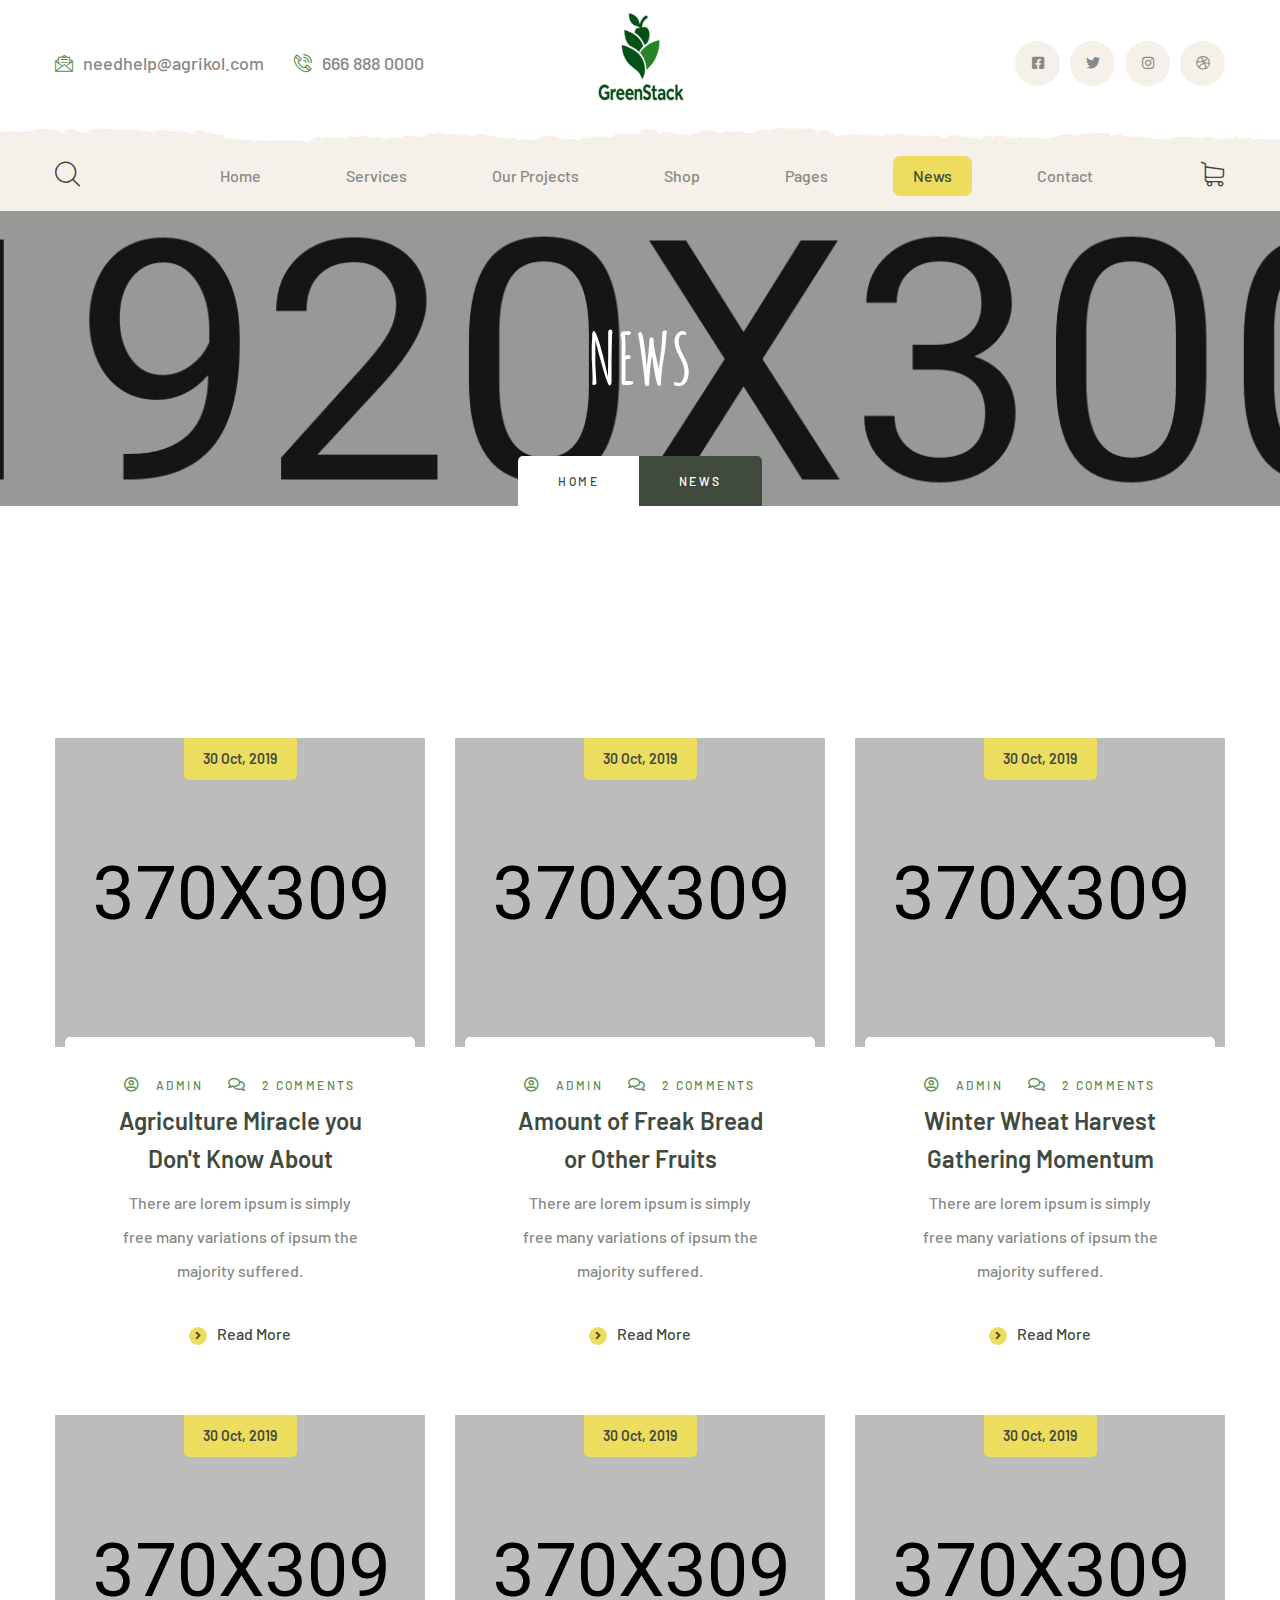
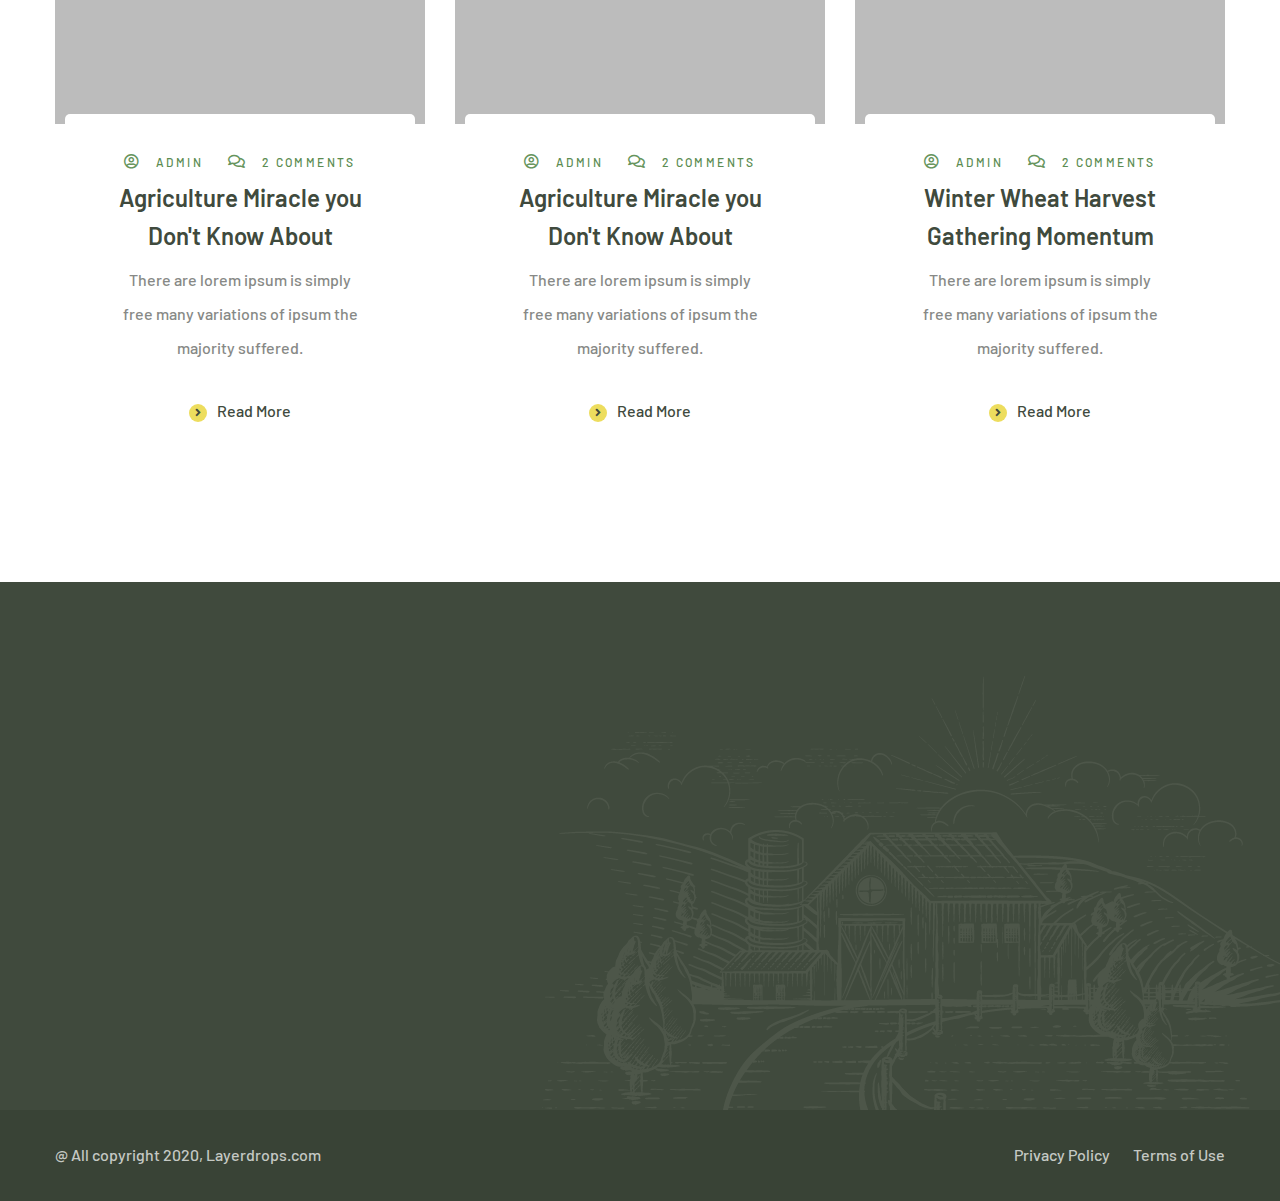
<file: news.html>
<!DOCTYPE html>
<html lang="en">

<head>
    <meta charset="UTF-8">
    <meta name="viewport" content="width=device-width, initial-scale=1.0">
    <meta http-equiv="X-UA-Compatible" content="ie=edge">
    <title>News || Agrikol || Agriculture Form HTML Template</title>
    <link rel="apple-touch-icon" sizes="180x180" href="assets/images/favicons/apple-touch-icon.png">
    <link rel="icon" type="image/png" sizes="32x32" href="assets/images/favicons/favicon-32x32.png">
    <link rel="icon" type="image/png" sizes="16x16" href="assets/images/favicons/favicon-16x16.png">
    <link rel="manifest" href="assets/images/favicons/site.webmanifest">

    <!-- Fonts-->
    <link
        href="https://fonts.googleapis.com/css2?family=Barlow:ital,wght@0,300;0,400;0,500;0,600;0,700;0,800;1,300;1,400;1,500;1,600;1,700;1,800&display=swap"
        rel="stylesheet">
    <link href="https://fonts.googleapis.com/css2?family=Amatic+SC:wght@400;700&display=swap" rel="stylesheet">
    <!-- Css-->
    <link rel="stylesheet" href="assets/css/animate.min.css">
    <link rel="stylesheet" href="assets/css/bootstrap.min.css">
    <link rel="stylesheet" href="assets/css/owl.carousel.min.css">
    <link rel="stylesheet" href="assets/css/owl.theme.default.min.css">
    <link rel="stylesheet" href="assets/css/magnific-popup.css">
    <link rel="stylesheet" href="assets/css/fontawesome-all.min.css">
    <link rel="stylesheet" href="assets/css/swiper.min.css">
    <link rel="stylesheet" href="assets/css/bootstrap-select.min.css">

    <link rel="stylesheet" href="assets/css/jquery.mCustomScrollbar.min.css">
    <link rel="stylesheet" href="assets/css/bootstrap-datepicker.min.css">
    <link rel="stylesheet" href="assets/css/vegas.min.css">
    <link rel="stylesheet" href="assets/css/nouislider.min.css">
    <link rel="stylesheet" href="assets/css/nouislider.pips.css">
    <link rel="stylesheet" href="assets/css/agrikol_iconl.css">
    <!-- Template styles -->
    <link rel="stylesheet" href="assets/css/style.css">
    <link rel="stylesheet" href="assets/css/responsive.css">

</head>

<body>

    <div class="preloader">
        <img src="assets/images/loader.png" class="preloader__image" alt="">
    </div><!-- /.preloader -->

    <div class="page-wrapper">


        <div class="site-header__header-one-wrap">

            <div class="topbar-one">
                <div class="topbar_bg" style="background-image: url(assets/images/shapes/header-bg.png)"></div>
                <div class="container">
                    <div class="topbar-one__left">
                        <a href="mailto:needhelp@tripo.com"><span class="icon-message"></span>needhelp@agrikol.com</a>
                        <a href="tel:666-999-0000"><span class="icon-phone-call"></span>666 888 0000</a>
                    </div>
                    <div class="topbar-one__middle">
                        <a href="index.html" class="main-nav__logo">
                            <img src="assets/images/resources/logo.png" class="main-logo" alt="Awesome Image" />
                        </a>
                    </div>
                    <div class="topbar-one__right">
                        <div class="topbar-one__social">
                            <a href="#"><i class="fab fa-facebook-square"></i></a>
                            <a href="#"><i class="fab fa-twitter"></i></a>
                            <a href="#"><i class="fab fa-instagram"></i></a>
                            <a href="#"><i class="fab fa-dribbble"></i></a>
                        </div>
                    </div>
                </div>
            </div>

            <header class="main-nav__header-one">
                <nav class="header-navigation stricky">
                    <div class="container clearfix">
                        <!-- Brand and toggle get grouped for better mobile display -->
                        <div class="main-nav__left">
                            <a href="#" class="main-nav__search search-popup__toggler"><i
                                    class="icon-magnifying-glass"></i></a>
                            <a href="#" class="side-menu__toggler">
                                <i class="fa fa-bars"></i>
                            </a>
                        </div>
                        <div class="main-nav__main-navigation">
                            <ul class=" main-nav__navigation-box">
                                <li class="dropdown">
                                    <a href="index.html">Home</a>
                                    <ul>
                                        <li><a href="index.html">Home 01</a></li>
                                        <li><a href="index2.html">Home 02</a></li>
                                        <li><a href="index3.html">Home 03</a></li>
                                        <li><a href="index4.html">Home 04</a></li>
                                        <li><a href="index5.html">Home 05</a></li>
                                        <li class="dropdown"><a href="#">Header Versions</a>
                                            <ul>
                                                <li><a href="index.html">Header 01</a></li>
                                                <li><a href="index2.html">Header 02</a></li>
                                                <li><a href="index3.html">Header 03</a></li>
                                                <li><a href="index4.html">Header 04</a></li>
                                                <li><a href="index5.html">Header 05</a></li>
                                            </ul><!-- /.sub-menu -->
                                        </li>
                                    </ul><!-- /.sub-menu -->
                                </li>
                                <li class="dropdown">
                                    <a href="service.html">Services</a>
                                    <ul>
                                        <li><a href="service.html">Services</a></li>
                                        <li><a href="service-detail.html">Services Detail</a></li>
                                    </ul><!-- /.sub-menu -->
                                </li>
                                <li class="dropdown">
                                    <a href="projects.html">Our Projects</a>
                                    <ul>
                                        <li><a href="projects.html">Projects</a></li>
                                        <li><a href="projects_detail.html">Projects Detail</a></li>
                                    </ul><!-- /.sub-menu -->
                                </li>
                                <li class="dropdown">
                                    <a href="#">Shop</a>
                                    <ul>
                                        <li><a href="product.html">Products</a></li>
                                        <li><a href="product-detail.html">Product Detail</a></li>
                                        <li><a href="cart.html">Cart</a></li>
                                        <li><a href="checkout.html">Checkout</a></li>
                                    </ul><!-- /.sub-menu -->
                                </li>
                                <li class="dropdown">
                                    <a href="#">Pages</a>
                                    <ul>
                                        <li><a href="about.html">About</a></li>
                                        <li><a href="why_choose_us.html">Why Choose Us</a></li>
                                        <li><a href="farmers.html">Farmers</a></li>
                                        <li><a href="gallery.html">Gallery</a></li>
                                    </ul><!-- /.sub-menu -->
                                </li>
                                <li class="dropdown current">
                                    <a href="#">News</a>
                                    <ul>
                                        <li><a href="news.html">News</a></li>
                                        <li><a href="news_detail.html">News Details</a></li>
                                    </ul><!-- /.sub-menu -->
                                </li>
                                <li>
                                    <a href="contact.html">Contact</a>
                                </li>
                            </ul>
                        </div><!-- /.navbar-collapse -->

                        <div class="main-nav__right">
                            <div class="icon_cart_box">
                                <a href="cart.html">
                                    <span class="icon-shopping-cart"></span>
                                </a>
                            </div>
                        </div>
                    </div>
                </nav>
            </header>
        </div>

        <section class="page-header" style="background-image: url(assets/images/backgrounds/page-header-contact.jpg);">
            <div class="container">
                <h2>News</h2>
                <ul class="thm-breadcrumb list-unstyled">
                    <li><a href="index.html">Home</a></li>
                    <li><span>News</span></li>
                </ul>
            </div>
        </section>

        <section class="blog-one news">
            <div class="container">
                <div class="row">
                    <div class="col-xl-4 col-lg-4">
                        <div class="blog_one_single mb-30">
                            <div class="blog_one_image">
                                <div class="blog_image">
                                    <img src="assets/images/blog/blog-1-img-1.jpg" alt="Blog One Image">
                                    <div class="blog_one_date_box">
                                        <p>30 Oct, 2019</p>
                                    </div>
                                </div>
                                <div class="blog-one__content">
                                    <ul class="list-unstyled blog-one__meta">
                                        <li><a href="news_detail.html"><i class="far fa-user-circle"></i> Admin</a></li>
                                        <li><a href="news_detail.html"><i class="far fa-comments"></i> 2 Comments</a>
                                        </li>
                                    </ul>
                                    <h3><a href="news_detail.html">Agriculture Miracle you<br>Don't Know About</a></h3>
                                    <div class="blog_one_text">
                                        <p>There are lorem ipsum is simply free many variations of ipsum the majority
                                            suffered.</p>
                                    </div>
                                    <div class="read_more_btn">
                                        <a href="news_detail.html"><i class="fa fa-angle-right"></i>Read More</a>
                                    </div>
                                </div>
                            </div>
                        </div>
                    </div>
                    <div class="col-xl-4 col-lg-4">
                        <div class="blog_one_single mb-30">
                            <div class="blog_one_image">
                                <div class="blog_image">
                                    <img src="assets/images/blog/blog-1-img-2.jpg" alt="Blog One Image">
                                    <div class="blog_one_date_box">
                                        <p>30 Oct, 2019</p>
                                    </div>
                                </div>
                                <div class="blog-one__content">
                                    <ul class="list-unstyled blog-one__meta">
                                        <li><a href="news_detail.html"><i class="far fa-user-circle"></i> Admin</a></li>
                                        <li><a href="news_detail.html"><i class="far fa-comments"></i> 2 Comments</a>
                                        </li>
                                    </ul>
                                    <h3><a href="news_detail.html">Amount of Freak Bread<br>or Other Fruits</a></h3>
                                    <div class="blog_one_text">
                                        <p>There are lorem ipsum is simply free many variations of ipsum the majority
                                            suffered.</p>
                                    </div>
                                    <div class="read_more_btn">
                                        <a href="news_detail.html"><i class="fa fa-angle-right"></i>Read More</a>
                                    </div>
                                </div>
                            </div>
                        </div>
                    </div>
                    <div class="col-xl-4 col-lg-4">
                        <div class="blog_one_single mb-30">
                            <div class="blog_one_image">
                                <div class="blog_image">
                                    <img src="assets/images/blog/blog-1-img-3.jpg" alt="Blog One Image">
                                    <div class="blog_one_date_box">
                                        <p>30 Oct, 2019</p>
                                    </div>
                                </div>
                                <div class="blog-one__content">
                                    <ul class="list-unstyled blog-one__meta">
                                        <li><a href="news_detail.html"><i class="far fa-user-circle"></i> Admin</a></li>
                                        <li><a href="news_detail.html"><i class="far fa-comments"></i> 2 Comments</a>
                                        </li>
                                    </ul>
                                    <h3><a href="news_detail.html">Winter Wheat Harvest<br>Gathering Momentum</a></h3>
                                    <div class="blog_one_text">
                                        <p>There are lorem ipsum is simply free many variations of ipsum the majority
                                            suffered.</p>
                                    </div>
                                    <div class="read_more_btn">
                                        <a href="news_detail.html"><i class="fa fa-angle-right"></i>Read More</a>
                                    </div>
                                </div>
                            </div>
                        </div>
                    </div>
                    <div class="col-xl-4 col-lg-4">
                        <div class="blog_one_single mb-30">
                            <div class="blog_one_image">
                                <div class="blog_image">
                                    <img src="assets/images/blog/blog-1-img-4.jpg" alt="Blog One Image">
                                    <div class="blog_one_date_box">
                                        <p>30 Oct, 2019</p>
                                    </div>
                                </div>
                                <div class="blog-one__content">
                                    <ul class="list-unstyled blog-one__meta">
                                        <li><a href="news_detail.html"><i class="far fa-user-circle"></i> Admin</a></li>
                                        <li><a href="news_detail.html"><i class="far fa-comments"></i> 2 Comments</a>
                                        </li>
                                    </ul>
                                    <h3><a href="news_detail.html">Agriculture Miracle you<br>Don't Know About</a></h3>
                                    <div class="blog_one_text">
                                        <p>There are lorem ipsum is simply free many variations of ipsum the majority
                                            suffered.</p>
                                    </div>
                                    <div class="read_more_btn">
                                        <a href="news_detail.html"><i class="fa fa-angle-right"></i>Read More</a>
                                    </div>
                                </div>
                            </div>
                        </div>
                    </div>
                    <div class="col-xl-4 col-lg-4">
                        <div class="blog_one_single mb-30">
                            <div class="blog_one_image">
                                <div class="blog_image">
                                    <img src="assets/images/blog/blog-1-img-5.jpg" alt="Blog One Image">
                                    <div class="blog_one_date_box">
                                        <p>30 Oct, 2019</p>
                                    </div>
                                </div>
                                <div class="blog-one__content">
                                    <ul class="list-unstyled blog-one__meta">
                                        <li><a href="news_detail.html"><i class="far fa-user-circle"></i> Admin</a></li>
                                        <li><a href="news_detail.html"><i class="far fa-comments"></i> 2 Comments</a>
                                        </li>
                                    </ul>
                                    <h3><a href="news_detail.html">Agriculture Miracle you<br>Don't Know About</a></h3>
                                    <div class="blog_one_text">
                                        <p>There are lorem ipsum is simply free many variations of ipsum the majority
                                            suffered.</p>
                                    </div>
                                    <div class="read_more_btn">
                                        <a href="news_detail.html"><i class="fa fa-angle-right"></i>Read More</a>
                                    </div>
                                </div>
                            </div>
                        </div>
                    </div>
                    <div class="col-xl-4 col-lg-4">
                        <div class="blog_one_single mb-30">
                            <div class="blog_one_image">
                                <div class="blog_image">
                                    <img src="assets/images/blog/blog-1-img-6.jpg" alt="Blog One Image">
                                    <div class="blog_one_date_box">
                                        <p>30 Oct, 2019</p>
                                    </div>
                                </div>
                                <div class="blog-one__content">
                                    <ul class="list-unstyled blog-one__meta">
                                        <li><a href="news_detail.html"><i class="far fa-user-circle"></i> Admin</a></li>
                                        <li><a href="news_detail.html"><i class="far fa-comments"></i> 2 Comments</a>
                                        </li>
                                    </ul>
                                    <h3><a href="news_detail.html">Winter Wheat Harvest<br>Gathering Momentum</a></h3>
                                    <div class="blog_one_text">
                                        <p>There are lorem ipsum is simply free many variations of ipsum the majority
                                            suffered.</p>
                                    </div>
                                    <div class="read_more_btn">
                                        <a href="news_detail.html"><i class="fa fa-angle-right"></i>Read More</a>
                                    </div>
                                </div>
                            </div>
                        </div>
                    </div>
                </div>
            </div>
        </section>

        <footer class="site-footer">
            <div class="site-footer_farm_image"><img src="assets/images/resources/site-footer-farm.png"
                    alt="Farm Image"></div>
            <div class="container">
                <div class="row no-gutters">
                    <div class="col-xl-4 col-lg-4 col-md-6">
                        <div class="footer-widget__column footer-widget__about wow fadeInUp" data-wow-delay="100ms">
                            <div class="footer-widget__title">
                                <h3>About</h3>
                            </div>
                            <div class="footer-widget_about_text">
                                <p>Lorem ipsum dolor sit amet, adipiscing elit. Nulla placerat posuere dui. Pellentesque
                                    venenatis sem non lacus ac auctor.</p>
                            </div>
                            <form>
                                <div class="footer_input-box">
                                    <input type="Email" placeholder="Email Address">
                                    <button type="submit" class="button"><i class="fa fa-check"></i></button>
                                </div>
                            </form>
                        </div>
                    </div>
                    <div class="col-xl-2 col-lg-2 col-md-6">
                        <div class="footer-widget__column footer-widget__link wow fadeInUp" data-wow-delay="200ms">
                            <div class="footer-widget__title">
                                <h3>Explore</h3>
                            </div>
                            <ul class="footer-widget__links-list list-unstyled">
                                <li><a href="about.html">About Us</a></li>
                                <li><a href="service.html">Services</a></li>
                                <li><a href="projects.html">Our Projects</a></li>
                                <li><a href="farmers.html">Meet the Farmers</a></li>
                                <li><a href="news.html">Latest News</a></li>
                                <li><a href="contact.html">Contact</a></li>
                            </ul>
                        </div>
                    </div>
                    <div class="col-xl-3 col-lg-3 col-md-6">
                        <div class="footer-widget__column footer-widget__news wow fadeInUp" data-wow-delay="300ms">
                            <div class="footer-widget__title">
                                <h3>News</h3>
                            </div>
                            <ul class="footer-widget__news list-unstyled">
                                <li>
                                    <div class="footer-widget__news_image">
                                        <img src="assets/images/resources/footer-1-img-1.jpg" alt="">
                                    </div>
                                    <div class="footer-widget__news_text">
                                        <p><a href="news_detail.html"> Learn 10 Best Tips for New Formers</a></p>
                                    </div>
                                    <div class="footer-widget__news_date_box">
                                        <p>30 Oct, 2019</p>
                                    </div>
                                </li>
                                <li>
                                    <div class="footer-widget__news_image">
                                        <img src="assets/images/resources/footer-1-img-2.jpg" alt="">
                                    </div>
                                    <div class="footer-widget__news_text">
                                        <p><a href="news_detail.html">Farmer Sentiment Darkens Hopes Fade</a></p>
                                    </div>
                                    <div class="footer-widget__news_date_box">
                                        <p>30 Oct, 2019</p>
                                    </div>
                                </li>
                            </ul>
                        </div>
                    </div>
                    <div class="col-xl-3 col-lg-3 col-md-6">
                        <div class="footer-widget__column footer-widget__contact wow fadeInUp" data-wow-delay="400ms">
                            <div class="footer-widget__title">
                                <h3>Contact</h3>
                            </div>
                            <div class="footer-widget_contact">
                                <p>66 Broklyn Street, New Town<br>DC 5752, New Yrok</p>
                                <a href="mailto:needhelp@agrikol.com">needhelp@agrikol.com</a><br>
                                <a href="tel:666-888-0000">666 888 0000</a>
                                <div class="site-footer__social">
                                    <a href="#"><i class="fab fa-facebook-square"></i></a>
                                    <a href="#"><i class="fab fa-twitter"></i></a>
                                    <a href="#"><i class="fab fa-instagram"></i></a>
                                    <a href="#"><i class="fab fa-dribbble"></i></a>
                                </div>
                            </div>
                        </div>
                    </div>
                </div>
            </div>
        </footer>

        <div class="site-footer_bottom">
            <div class="container">
                <div class="site-footer_bottom_copyright">
                    <p>@ All copyright 2020, <a href="#">Layerdrops.com</a></p>
                </div>
                <div class="site-footer_bottom_menu">
                    <ul class="list-unstyled">
                        <li><a href="#">Privacy Policy</a></li>
                        <li><a href="#">Terms of Use</a></li>
                    </ul>
                </div>
            </div>
        </div>




    </div><!-- /.page-wrapper -->


    <a href="#" data-target="html" class="scroll-to-target scroll-to-top"><i class="fa fa-angle-up"></i></a>


    <div class="side-menu__block">


        <div class="side-menu__block-overlay custom-cursor__overlay">
            <div class="cursor"></div>
            <div class="cursor-follower"></div>
        </div><!-- /.side-menu__block-overlay -->
        <div class="side-menu__block-inner ">
            <div class="side-menu__top justify-content-end">

                <a href="#" class="side-menu__toggler side-menu__close-btn"><img
                        src="assets/images/shapes/close-1-1.png" alt=""></a>
            </div><!-- /.side-menu__top -->


            <nav class="mobile-nav__container">
                <!-- content is loading via js -->
            </nav>
            <div class="side-menu__sep"></div><!-- /.side-menu__sep -->
            <div class="side-menu__content">
                <p><a href="mailto:needhelp@tripo.com">needhelp@tripo.com</a> <br> <a href="tel:888-999-0000">888 999
                        0000</a></p>
                <div class="side-menu__social">
                    <a href="#"><i class="fab fa-facebook-square"></i></a>
                    <a href="#"><i class="fab fa-twitter"></i></a>
                    <a href="#"><i class="fab fa-instagram"></i></a>
                    <a href="#"><i class="fab fa-pinterest-p"></i></a>
                </div>
            </div><!-- /.side-menu__content -->
        </div><!-- /.side-menu__block-inner -->
    </div><!-- /.side-menu__block -->



    <div class="search-popup">
        <div class="search-popup__overlay custom-cursor__overlay">
            <div class="cursor"></div>
            <div class="cursor-follower"></div>
        </div><!-- /.search-popup__overlay -->
        <div class="search-popup__inner">
            <form action="#" class="search-popup__form">
                <input type="text" name="search" placeholder="Type here to Search....">
                <button type="submit"><i class="fa fa-search"></i></button>
            </form>
        </div><!-- /.search-popup__inner -->
    </div><!-- /.search-popup -->


    <script src="assets/js/jquery.min.js"></script>
    <script src="assets/js/bootstrap.bundle.min.js"></script>
    <script src="assets/js/owl.carousel.min.js"></script>
    <script src="assets/js/waypoints.min.js"></script>
    <script src="assets/js/jquery.counterup.min.js"></script>
    <script src="assets/js/TweenMax.min.js"></script>
    <script src="assets/js/wow.js"></script>
    <script src="assets/js/jquery.magnific-popup.min.js"></script>
    <script src="assets/js/jquery.ajaxchimp.min.js"></script>
    <script src="assets/js/swiper.min.js"></script>
    <script src="assets/js/typed-2.0.11.js"></script>
    <script src="assets/js/vegas.min.js"></script>
    <script src="assets/js/jquery.validate.min.js"></script>
    <script src="assets/js/bootstrap-select.min.js"></script>
    <script src="assets/js/countdown.min.js"></script>
    <script src="assets/js/jquery.mCustomScrollbar.concat.min.js"></script>
    <script src="assets/js/bootstrap-datepicker.min.js"></script>
    <script src="assets/js/nouislider.min.js"></script>
    <script src="assets/js/isotope.js"></script>
    <script src="assets/js/appear.js"></script>

    <!-- template scripts -->
    <script src="assets/js/theme.js"></script>
</body>

</html>
</file>
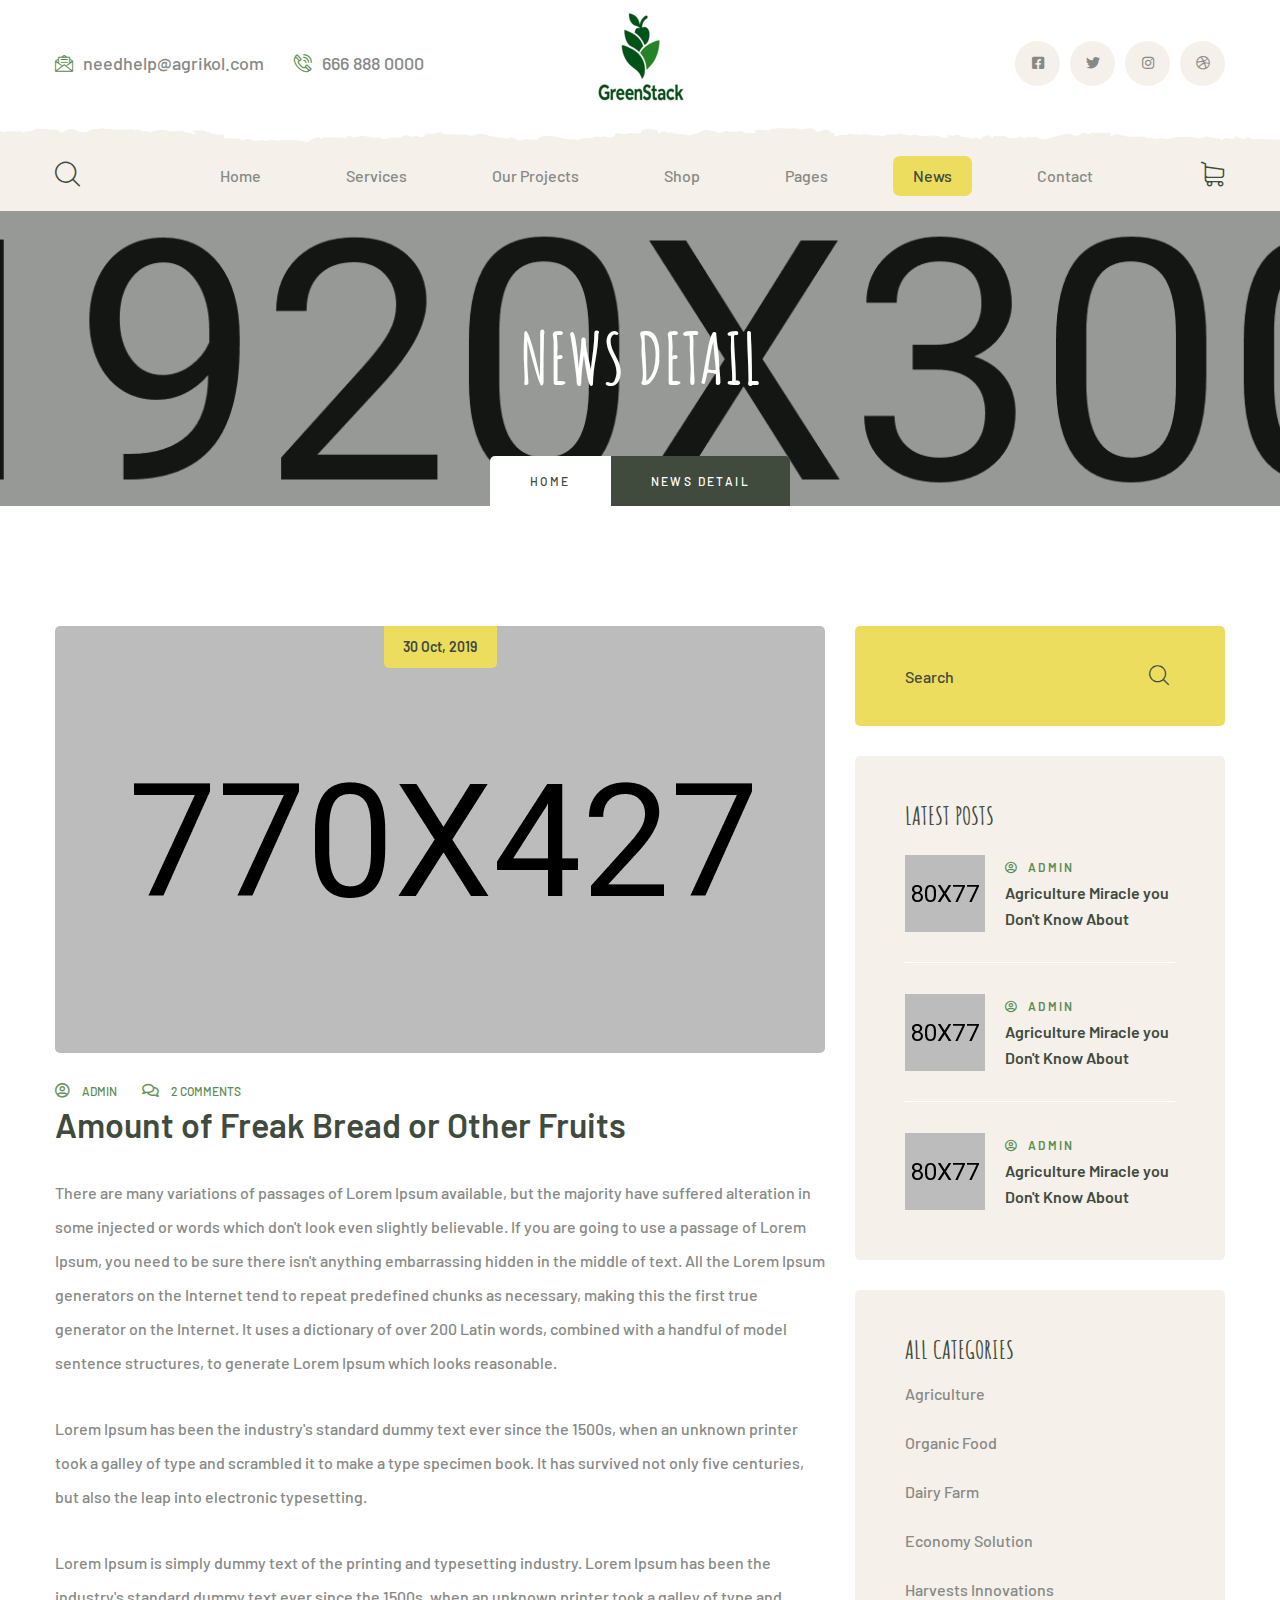
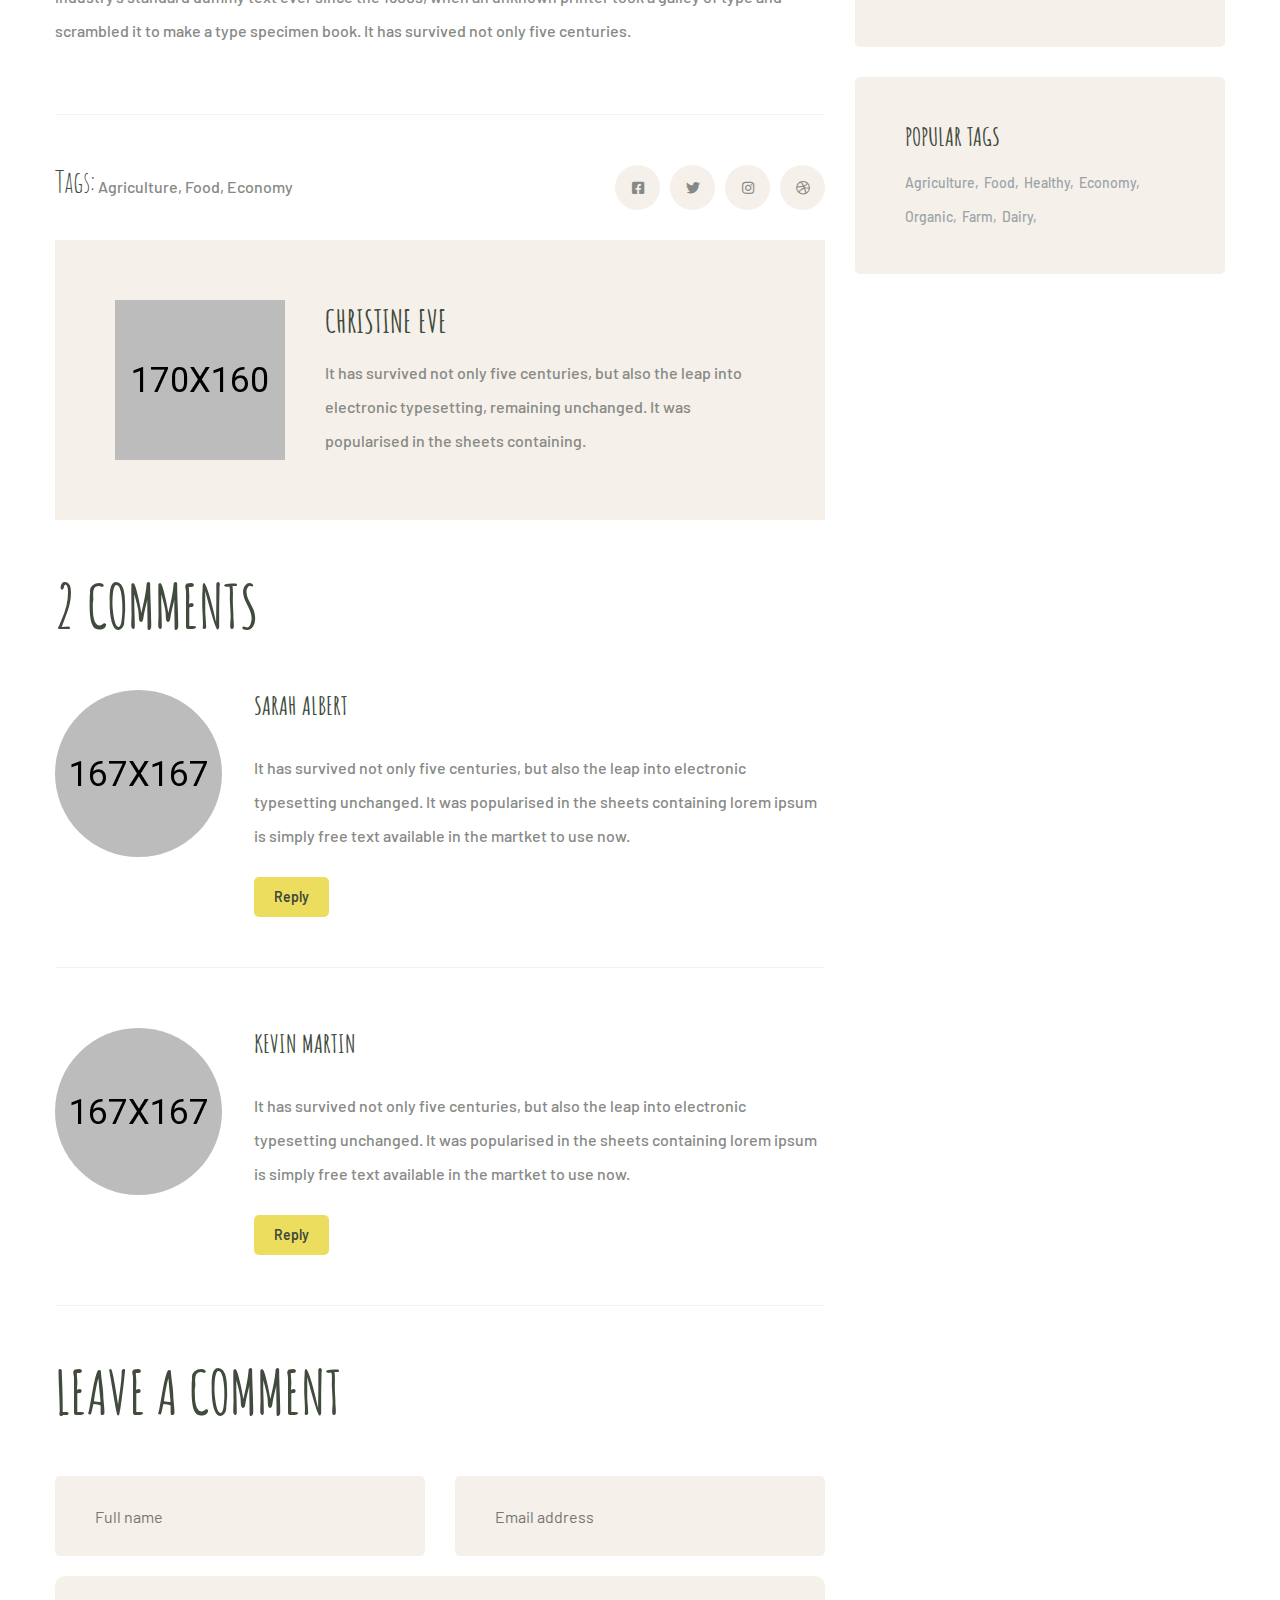
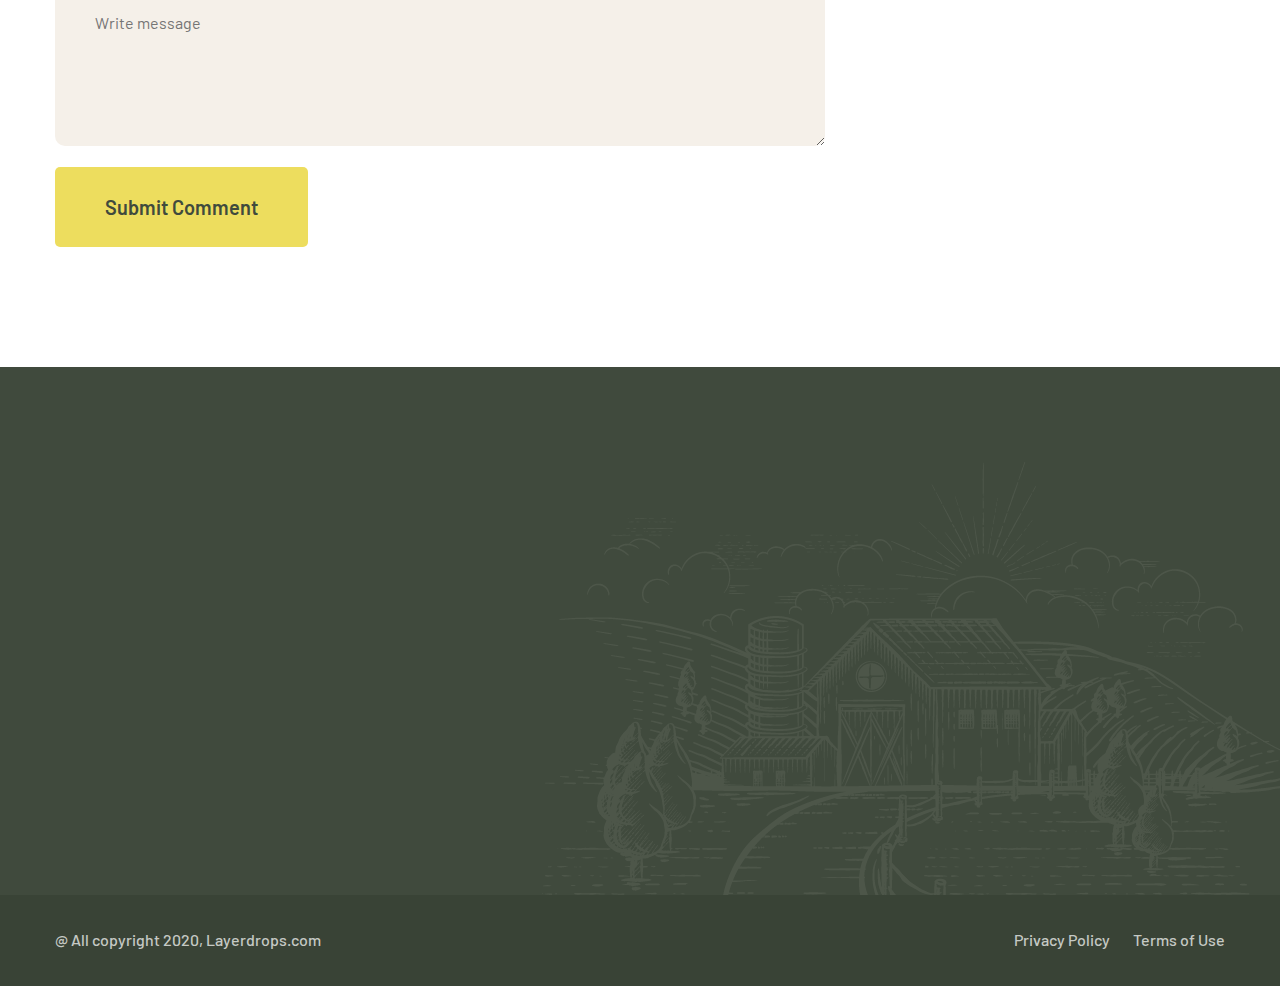
<file: news_detail.html>
<!DOCTYPE html>
<html lang="en">

<head>
    <meta charset="UTF-8">
    <meta name="viewport" content="width=device-width, initial-scale=1.0">
    <meta http-equiv="X-UA-Compatible" content="ie=edge">
    <title>News Detail || Agrikol || Agriculture Form HTML Template</title>
    <link rel="apple-touch-icon" sizes="180x180" href="assets/images/favicons/apple-touch-icon.png">
    <link rel="icon" type="image/png" sizes="32x32" href="assets/images/favicons/favicon-32x32.png">
    <link rel="icon" type="image/png" sizes="16x16" href="assets/images/favicons/favicon-16x16.png">
    <link rel="manifest" href="assets/images/favicons/site.webmanifest">

    <!-- Fonts-->
    <link
        href="https://fonts.googleapis.com/css2?family=Barlow:ital,wght@0,300;0,400;0,500;0,600;0,700;0,800;1,300;1,400;1,500;1,600;1,700;1,800&display=swap"
        rel="stylesheet">
    <link href="https://fonts.googleapis.com/css2?family=Amatic+SC:wght@400;700&display=swap" rel="stylesheet">
    <!-- Css-->
    <link rel="stylesheet" href="assets/css/animate.min.css">
    <link rel="stylesheet" href="assets/css/bootstrap.min.css">
    <link rel="stylesheet" href="assets/css/owl.carousel.min.css">
    <link rel="stylesheet" href="assets/css/owl.theme.default.min.css">
    <link rel="stylesheet" href="assets/css/magnific-popup.css">
    <link rel="stylesheet" href="assets/css/fontawesome-all.min.css">
    <link rel="stylesheet" href="assets/css/swiper.min.css">
    <link rel="stylesheet" href="assets/css/bootstrap-select.min.css">

    <link rel="stylesheet" href="assets/css/jquery.mCustomScrollbar.min.css">
    <link rel="stylesheet" href="assets/css/bootstrap-datepicker.min.css">
    <link rel="stylesheet" href="assets/css/vegas.min.css">
    <link rel="stylesheet" href="assets/css/nouislider.min.css">
    <link rel="stylesheet" href="assets/css/nouislider.pips.css">
    <link rel="stylesheet" href="assets/css/agrikol_iconl.css">
    <!-- Template styles -->
    <link rel="stylesheet" href="assets/css/style.css">
    <link rel="stylesheet" href="assets/css/responsive.css">

</head>

<body>

    <div class="preloader">
        <img src="assets/images/loader.png" class="preloader__image" alt="">
    </div><!-- /.preloader -->

    <div class="page-wrapper">


        <div class="site-header__header-one-wrap">

            <div class="topbar-one">
                <div class="topbar_bg" style="background-image: url(assets/images/shapes/header-bg.png)"></div>
                <div class="container">
                    <div class="topbar-one__left">
                        <a href="mailto:needhelp@tripo.com"><span class="icon-message"></span>needhelp@agrikol.com</a>
                        <a href="tel:666-999-0000"><span class="icon-phone-call"></span>666 888 0000</a>
                    </div>
                    <div class="topbar-one__middle">
                        <a href="index.html" class="main-nav__logo">
                            <img src="assets/images/resources/logo.png" class="main-logo" alt="Awesome Image" />
                        </a>
                    </div>
                    <div class="topbar-one__right">
                        <div class="topbar-one__social">
                            <a href="#"><i class="fab fa-facebook-square"></i></a>
                            <a href="#"><i class="fab fa-twitter"></i></a>
                            <a href="#"><i class="fab fa-instagram"></i></a>
                            <a href="#"><i class="fab fa-dribbble"></i></a>
                        </div>
                    </div>
                </div>
            </div>

            <header class="main-nav__header-one">
                <nav class="header-navigation stricky">
                    <div class="container clearfix">
                        <!-- Brand and toggle get grouped for better mobile display -->
                        <div class="main-nav__left">
                            <a href="#" class="main-nav__search search-popup__toggler"><i
                                    class="icon-magnifying-glass"></i></a>
                            <a href="#" class="side-menu__toggler">
                                <i class="fa fa-bars"></i>
                            </a>
                        </div>
                        <div class="main-nav__main-navigation">
                            <ul class=" main-nav__navigation-box">
                                <li class="dropdown">
                                    <a href="index.html">Home</a>
                                    <ul>
                                        <li><a href="index.html">Home 01</a></li>
                                        <li><a href="index2.html">Home 02</a></li>
                                        <li><a href="index3.html">Home 03</a></li>
                                        <li><a href="index4.html">Home 04</a></li>
                                        <li><a href="index5.html">Home 05</a></li>
                                        <li class="dropdown"><a href="#">Header Versions</a>
                                            <ul>
                                                <li><a href="index.html">Header 01</a></li>
                                                <li><a href="index2.html">Header 02</a></li>
                                                <li><a href="index3.html">Header 03</a></li>
                                                <li><a href="index4.html">Header 04</a></li>
                                                <li><a href="index5.html">Header 05</a></li>
                                            </ul><!-- /.sub-menu -->
                                        </li>
                                    </ul><!-- /.sub-menu -->
                                </li>
                                <li class="dropdown">
                                    <a href="service.html">Services</a>
                                    <ul>
                                        <li><a href="service.html">Services</a></li>
                                        <li><a href="service-detail.html">Services Detail</a></li>
                                    </ul><!-- /.sub-menu -->
                                </li>
                                <li class="dropdown">
                                    <a href="projects.html">Our Projects</a>
                                    <ul>
                                        <li><a href="projects.html">Projects</a></li>
                                        <li><a href="projects_detail.html">Projects Detail</a></li>
                                    </ul><!-- /.sub-menu -->
                                </li>
                                <li class="dropdown">
                                    <a href="#">Shop</a>
                                    <ul>
                                        <li><a href="product.html">Products</a></li>
                                        <li><a href="projects_detail.html">Product Detail</a></li>
                                        <li><a href="cart.html">Cart</a></li>
                                        <li><a href="checkout.html">Checkout</a></li>
                                    </ul><!-- /.sub-menu -->
                                </li>
                                <li class="dropdown">
                                    <a href="#">Pages</a>
                                    <ul>
                                        <li><a href="about.html">About</a></li>
                                        <li><a href="why_choose_us.html">Why Choose Us</a></li>
                                        <li><a href="farmers.html">Farmers</a></li>
                                        <li><a href="gallery.html">Gallery</a></li>
                                    </ul><!-- /.sub-menu -->
                                </li>
                                <li class="dropdown current">
                                    <a href="#">News</a>
                                    <ul>
                                        <li><a href="news.html">News</a></li>
                                        <li><a href="news_detail.html">News Details</a></li>
                                    </ul><!-- /.sub-menu -->
                                </li>
                                <li>
                                    <a href="contact.html">Contact</a>
                                </li>
                            </ul>
                        </div><!-- /.navbar-collapse -->

                        <div class="main-nav__right">
                            <div class="icon_cart_box">
                                <a href="cart.html">
                                    <span class="icon-shopping-cart"></span>
                                </a>
                            </div>
                        </div>
                    </div>
                </nav>
            </header>
        </div>

        <section class="page-header" style="background-image: url(assets/images/backgrounds/page-header-contact.jpg);">
            <div class="container">
                <h2>News Detail</h2>
                <ul class="thm-breadcrumb list-unstyled">
                    <li><a href="index.html">Home</a></li>
                    <li><span>News Detail</span></li>
                </ul>
            </div>
        </section>

        <section class="news_detail">
            <div class="container">
                <div class="row">
                    <div class="col-xl-8 col-lg-7">
                        <div class="news_detail_left">
                            <div class="news_detail_image_box">
                                <img src="assets/images/blog/news-detail-img-1.jpg" alt="">
                                <div class="news_detail_date_box">
                                    <p>30 Oct, 2019</p>
                                </div>
                            </div>
                            <ul class="list-unstyled news_detail__meta">
                                <li><a href="news_detail.html"><i class="far fa-user-circle"></i> Admin</a></li>
                                <li><a href="news_detail.html"><i class="far fa-comments"></i> 2 Comments</a></li>
                            </ul>
                            <div class="news_detail_content">
                                <h2>Amount of Freak Bread or Other Fruits</h2>
                                <p class="news_detail_one_text">There are many variations of passages of Lorem Ipsum
                                    available, but the majority have suffered alteration in some injected or words which
                                    don't look even slightly believable. If you are going to use a passage of Lorem
                                    Ipsum, you need to be sure there isn't anything embarrassing hidden in the middle of
                                    text. All the Lorem Ipsum generators on the Internet tend to repeat predefined
                                    chunks as necessary, making this the first true generator on the Internet. It uses a
                                    dictionary of over 200 Latin words, combined with a handful of model sentence
                                    structures, to generate Lorem Ipsum which looks reasonable.</p>
                                <p class="news_detail_two_text">Lorem Ipsum has been the industry's standard dummy text
                                    ever since the 1500s, when an unknown printer took a galley of type and scrambled it
                                    to make a type specimen book. It has survived not only five centuries, but also the
                                    leap into electronic typesetting.</p>
                                <p class="news_detail_three_text">Lorem Ipsum is simply dummy text of the printing and
                                    typesetting industry. Lorem Ipsum has been the industry's standard dummy text ever
                                    since the 1500s, when an unknown printer took a galley of type and scrambled it to
                                    make a type specimen book. It has survived not only five centuries.</p>
                            </div>
                            <div class="news_detail__bottom">
                                <p class="news_detail__tags">
                                    <span>Tags:</span>
                                    <a href="#">Agriculture,</a>
                                    <a href="#">Food,</a>
                                    <a href="#">Economy</a>
                                </p>
                                <div class="news_detail__social-list">
                                    <a href="#"><i class="fab fa-facebook-square"></i></a>
                                    <a href="#"><i class="fab fa-twitter"></i></a>
                                    <a href="#"><i class="fab fa-instagram"></i></a>
                                    <a href="#"><i class="fab fa-dribbble"></i></a>
                                </div>
                            </div>
                            <div class="author-one">
                                <div class="author-one__image">
                                    <img src="assets/images/blog/author-1-1.jpg" alt="">
                                </div>
                                <div class="author-one__content">
                                    <h3>Christine Eve</h3>
                                    <p>It has survived not only five centuries, but also the leap into electronic
                                        typesetting,
                                        remaining unchanged. It was popularised in the sheets containing.</p>
                                </div>
                            </div>
                            <div class="comment-one">
                                <h3 class="comment-one__title">2 Comments</h3>
                                <div class="comment-one__single">
                                    <div class="comment-one__image">
                                        <img src="assets/images/blog/comment-1-1.png" alt="">
                                    </div>
                                    <div class="comment-one__content">
                                        <h3>Sarah albert</h3>
                                        <p>It has survived not only five centuries, but also the leap into electronic
                                            typesetting unchanged. It was popularised in the sheets containing lorem
                                            ipsum is simply free text available in the martket to use now.</p>
                                        <a href="#" class="thm-btn comment-one__btn">Reply</a>
                                    </div>
                                </div>
                                <div class="comment-one__single">
                                    <div class="comment-one__image">
                                        <img src="assets/images/blog/comment-1-2.png" alt="">
                                    </div>
                                    <div class="comment-one__content">
                                        <h3>Kevin Martin</h3>
                                        <p>It has survived not only five centuries, but also the leap into electronic
                                            typesetting
                                            unchanged. It was popularised in the sheets containing lorem ipsum is simply
                                            free text
                                            available in the martket to use now.</p>
                                        <a href="#" class="thm-btn comment-one__btn">Reply</a>
                                    </div>
                                </div>
                            </div>
                            <div class="comment-form">
                                <h3 class="comment-form__title">Leave a Comment</h3>
                                <form action="inc/sendemail.php" class="comment-one__form">
                                    <div class="row">
                                        <div class="col-xl-6">
                                            <div class="comment_input_box">
                                                <input type="text" placeholder="Full name" name="name">
                                            </div>
                                        </div>
                                        <div class="col-xl-6">
                                            <div class="comment_input_box">
                                                <input type="text" placeholder="Email address" name="email">
                                            </div>
                                        </div>
                                    </div>
                                    <div class="row">
                                        <div class="col-xl-12">
                                            <div class="comment_input_box">
                                                <textarea name="message" placeholder="Write message"></textarea>
                                            </div>
                                            <button type="submit" class="thm-btn comment-form__btn">Submit
                                                Comment</button>
                                        </div>
                                    </div>
                                </form>
                            </div>
                        </div>
                    </div>
                    <div class="col-xl-4 col-lg-5">
                        <div class="sidebar">
                            <div class="sidebar__single sidebar__search">
                                <form action="#" class="sidebar__search-form">
                                    <input type="search" placeholder="Search">
                                    <button type="submit"><i class="icon-magnifying-glass"></i></button>
                                </form>
                            </div>
                            <div class="sidebar__single sidebar__post">
                                <h3 class="sidebar__title">Latest Posts</h3>
                                <ul class="sidebar__post-list list-unstyled">
                                    <li>
                                        <div class="sidebar__post-image">
                                            <img src="assets/images/blog/lp-1-1.jpg" alt="">
                                        </div>
                                        <div class="sidebar__post-content">
                                            <h3>
                                                <a href="#" class="sidebar__post-content_meta"><i
                                                        class="far fa-user-circle"></i> Admin</a>
                                                <a href="news_detail.html">Agriculture Miracle you Don't Know About</a>
                                            </h3>
                                        </div>
                                    </li>
                                    <li>
                                        <div class="sidebar__post-image">
                                            <img src="assets/images/blog/lp-1-2.jpg" alt="">
                                        </div>
                                        <div class="sidebar__post-content">
                                            <h3>
                                                <a href="#" class="sidebar__post-content_meta"><i
                                                        class="far fa-user-circle"></i> Admin</a>
                                                <a href="news_detail.html">Agriculture Miracle you Don't Know About</a>
                                            </h3>
                                        </div>
                                    </li>
                                    <li>
                                        <div class="sidebar__post-image">
                                            <img src="assets/images/blog/lp-1-3.jpg" alt="">
                                        </div>
                                        <div class="sidebar__post-content">
                                            <h3>
                                                <a href="#" class="sidebar__post-content_meta"><i
                                                        class="far fa-user-circle"></i> Admin</a>
                                                <a href="news_detail.html">Agriculture Miracle you Don't Know About</a>
                                            </h3>
                                        </div>
                                    </li>
                                </ul>
                            </div>
                            <div class="sidebar__single sidebar__category">
                                <h3 class="sidebar__title">All Categories</h3>
                                <ul class="sidebar__category-list list-unstyled">
                                    <li><a href="#">Agriculture</a></li>
                                    <li><a href="#">Organic Food</a></li>
                                    <li><a href="#">Dairy Farm</a></li>
                                    <li><a href="#">Economy Solution</a></li>
                                    <li><a href="#">Harvests Innovations</a></li>
                                </ul>
                            </div>
                            <div class="sidebar__single sidebar__tags">
                                <h3 class="sidebar__title">Popular Tags</h3>
                                <div class="sidebar__tags-list">
                                    <a href="#">Agriculture,</a>
                                    <a href="#">Food,</a>
                                    <a href="#">Healthy,</a>
                                    <a href="#">Economy,</a>
                                    <a href="#">Organic,</a>
                                    <a href="#">Farm,</a>
                                    <a href="#">Dairy,</a>
                                </div>
                            </div>
                        </div>
                    </div>
                </div>
            </div>
        </section>

        <footer class="site-footer">
            <div class="site-footer_farm_image"><img src="assets/images/resources/site-footer-farm.png"
                    alt="Farm Image"></div>
            <div class="container">
                <div class="row no-gutters">
                    <div class="col-xl-4 col-lg-4 col-md-6">
                        <div class="footer-widget__column footer-widget__about wow fadeInUp" data-wow-delay="100ms">
                            <div class="footer-widget__title">
                                <h3>About</h3>
                            </div>
                            <div class="footer-widget_about_text">
                                <p>Lorem ipsum dolor sit amet, adipiscing elit. Nulla placerat posuere dui. Pellentesque
                                    venenatis sem non lacus ac auctor.</p>
                            </div>
                            <form>
                                <div class="footer_input-box">
                                    <input type="Email" placeholder="Email Address">
                                    <button type="submit" class="button"><i class="fa fa-check"></i></button>
                                </div>
                            </form>
                        </div>
                    </div>
                    <div class="col-xl-2 col-lg-2 col-md-6">
                        <div class="footer-widget__column footer-widget__link wow fadeInUp" data-wow-delay="200ms">
                            <div class="footer-widget__title">
                                <h3>Explore</h3>
                            </div>
                            <ul class="footer-widget__links-list list-unstyled">
                                <li><a href="about.html">About Us</a></li>
                                <li><a href="service.html">Services</a></li>
                                <li><a href="projects.html">Our Projects</a></li>
                                <li><a href="farmers.html">Meet the Farmers</a></li>
                                <li><a href="news.html">Latest News</a></li>
                                <li><a href="contact.html">Contact</a></li>
                            </ul>
                        </div>
                    </div>
                    <div class="col-xl-3 col-lg-3 col-md-6">
                        <div class="footer-widget__column footer-widget__news wow fadeInUp" data-wow-delay="300ms">
                            <div class="footer-widget__title">
                                <h3>News</h3>
                            </div>
                            <ul class="footer-widget__news list-unstyled">
                                <li>
                                    <div class="footer-widget__news_image">
                                        <img src="assets/images/resources/footer-1-img-1.jpg" alt="">
                                    </div>
                                    <div class="footer-widget__news_text">
                                        <p><a href="news_detail.html"> Learn 10 Best Tips for New Formers</a></p>
                                    </div>
                                    <div class="footer-widget__news_date_box">
                                        <p>30 Oct, 2019</p>
                                    </div>
                                </li>
                                <li>
                                    <div class="footer-widget__news_image">
                                        <img src="assets/images/resources/footer-1-img-2.jpg" alt="">
                                    </div>
                                    <div class="footer-widget__news_text">
                                        <p><a href="news_detail.html">Farmer Sentiment Darkens Hopes Fade</a></p>
                                    </div>
                                    <div class="footer-widget__news_date_box">
                                        <p>30 Oct, 2019</p>
                                    </div>
                                </li>
                            </ul>
                        </div>
                    </div>
                    <div class="col-xl-3 col-lg-3 col-md-6">
                        <div class="footer-widget__column footer-widget__contact wow fadeInUp" data-wow-delay="400ms">
                            <div class="footer-widget__title">
                                <h3>Contact</h3>
                            </div>
                            <div class="footer-widget_contact">
                                <p>66 Broklyn Street, New Town<br>DC 5752, New Yrok</p>
                                <a href="mailto:needhelp@agrikol.com">needhelp@agrikol.com</a><br>
                                <a href="tel:666-888-0000">666 888 0000</a>
                                <div class="site-footer__social">
                                    <a href="#"><i class="fab fa-facebook-square"></i></a>
                                    <a href="#"><i class="fab fa-twitter"></i></a>
                                    <a href="#"><i class="fab fa-instagram"></i></a>
                                    <a href="#"><i class="fab fa-dribbble"></i></a>
                                </div>
                            </div>
                        </div>
                    </div>
                </div>
            </div>
        </footer>

        <div class="site-footer_bottom">
            <div class="container">
                <div class="site-footer_bottom_copyright">
                    <p>@ All copyright 2020, <a href="#">Layerdrops.com</a></p>
                </div>
                <div class="site-footer_bottom_menu">
                    <ul class="list-unstyled">
                        <li><a href="#">Privacy Policy</a></li>
                        <li><a href="#">Terms of Use</a></li>
                    </ul>
                </div>
            </div>
        </div>




    </div><!-- /.page-wrapper -->


    <a href="#" data-target="html" class="scroll-to-target scroll-to-top"><i class="fa fa-angle-up"></i></a>


    <div class="side-menu__block">


        <div class="side-menu__block-overlay custom-cursor__overlay">
            <div class="cursor"></div>
            <div class="cursor-follower"></div>
        </div><!-- /.side-menu__block-overlay -->
        <div class="side-menu__block-inner ">
            <div class="side-menu__top justify-content-end">

                <a href="#" class="side-menu__toggler side-menu__close-btn"><img
                        src="assets/images/shapes/close-1-1.png" alt=""></a>
            </div><!-- /.side-menu__top -->


            <nav class="mobile-nav__container">
                <!-- content is loading via js -->
            </nav>
            <div class="side-menu__sep"></div><!-- /.side-menu__sep -->
            <div class="side-menu__content">
                <p><a href="mailto:needhelp@tripo.com">needhelp@tripo.com</a> <br> <a href="tel:888-999-0000">888 999
                        0000</a></p>
                <div class="side-menu__social">
                    <a href="#"><i class="fab fa-facebook-square"></i></a>
                    <a href="#"><i class="fab fa-twitter"></i></a>
                    <a href="#"><i class="fab fa-instagram"></i></a>
                    <a href="#"><i class="fab fa-pinterest-p"></i></a>
                </div>
            </div><!-- /.side-menu__content -->
        </div><!-- /.side-menu__block-inner -->
    </div><!-- /.side-menu__block -->



    <div class="search-popup">
        <div class="search-popup__overlay custom-cursor__overlay">
            <div class="cursor"></div>
            <div class="cursor-follower"></div>
        </div><!-- /.search-popup__overlay -->
        <div class="search-popup__inner">
            <form action="#" class="search-popup__form">
                <input type="text" name="search" placeholder="Type here to Search....">
                <button type="submit"><i class="fa fa-search"></i></button>
            </form>
        </div><!-- /.search-popup__inner -->
    </div><!-- /.search-popup -->


    <script src="assets/js/jquery.min.js"></script>
    <script src="assets/js/bootstrap.bundle.min.js"></script>
    <script src="assets/js/owl.carousel.min.js"></script>
    <script src="assets/js/waypoints.min.js"></script>
    <script src="assets/js/jquery.counterup.min.js"></script>
    <script src="assets/js/TweenMax.min.js"></script>
    <script src="assets/js/wow.js"></script>
    <script src="assets/js/jquery.magnific-popup.min.js"></script>
    <script src="assets/js/jquery.ajaxchimp.min.js"></script>
    <script src="assets/js/swiper.min.js"></script>
    <script src="assets/js/typed-2.0.11.js"></script>
    <script src="assets/js/vegas.min.js"></script>
    <script src="assets/js/jquery.validate.min.js"></script>
    <script src="assets/js/bootstrap-select.min.js"></script>
    <script src="assets/js/countdown.min.js"></script>
    <script src="assets/js/jquery.mCustomScrollbar.concat.min.js"></script>
    <script src="assets/js/bootstrap-datepicker.min.js"></script>
    <script src="assets/js/nouislider.min.js"></script>
    <script src="assets/js/isotope.js"></script>
    <script src="assets/js/appear.js"></script>

    <!-- template scripts -->
    <script src="assets/js/theme.js"></script>
</body>

</html>
</file>
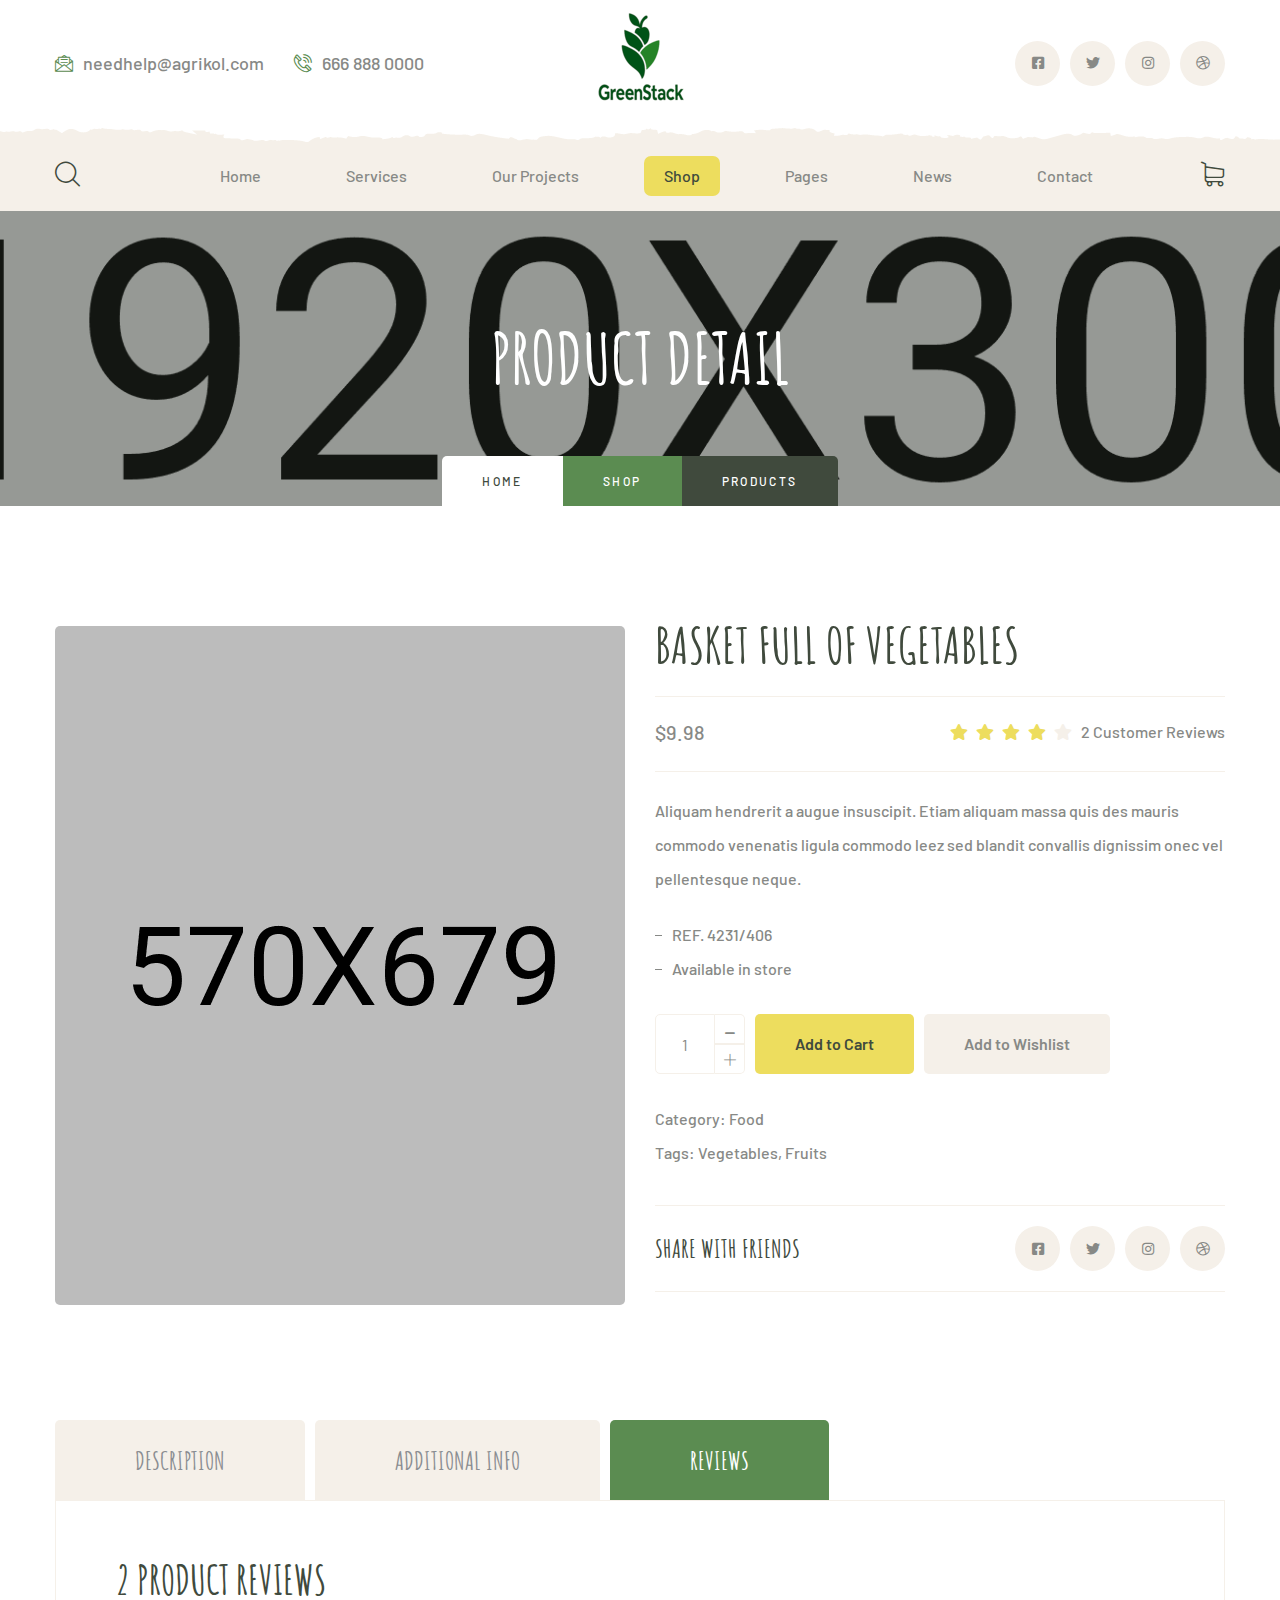
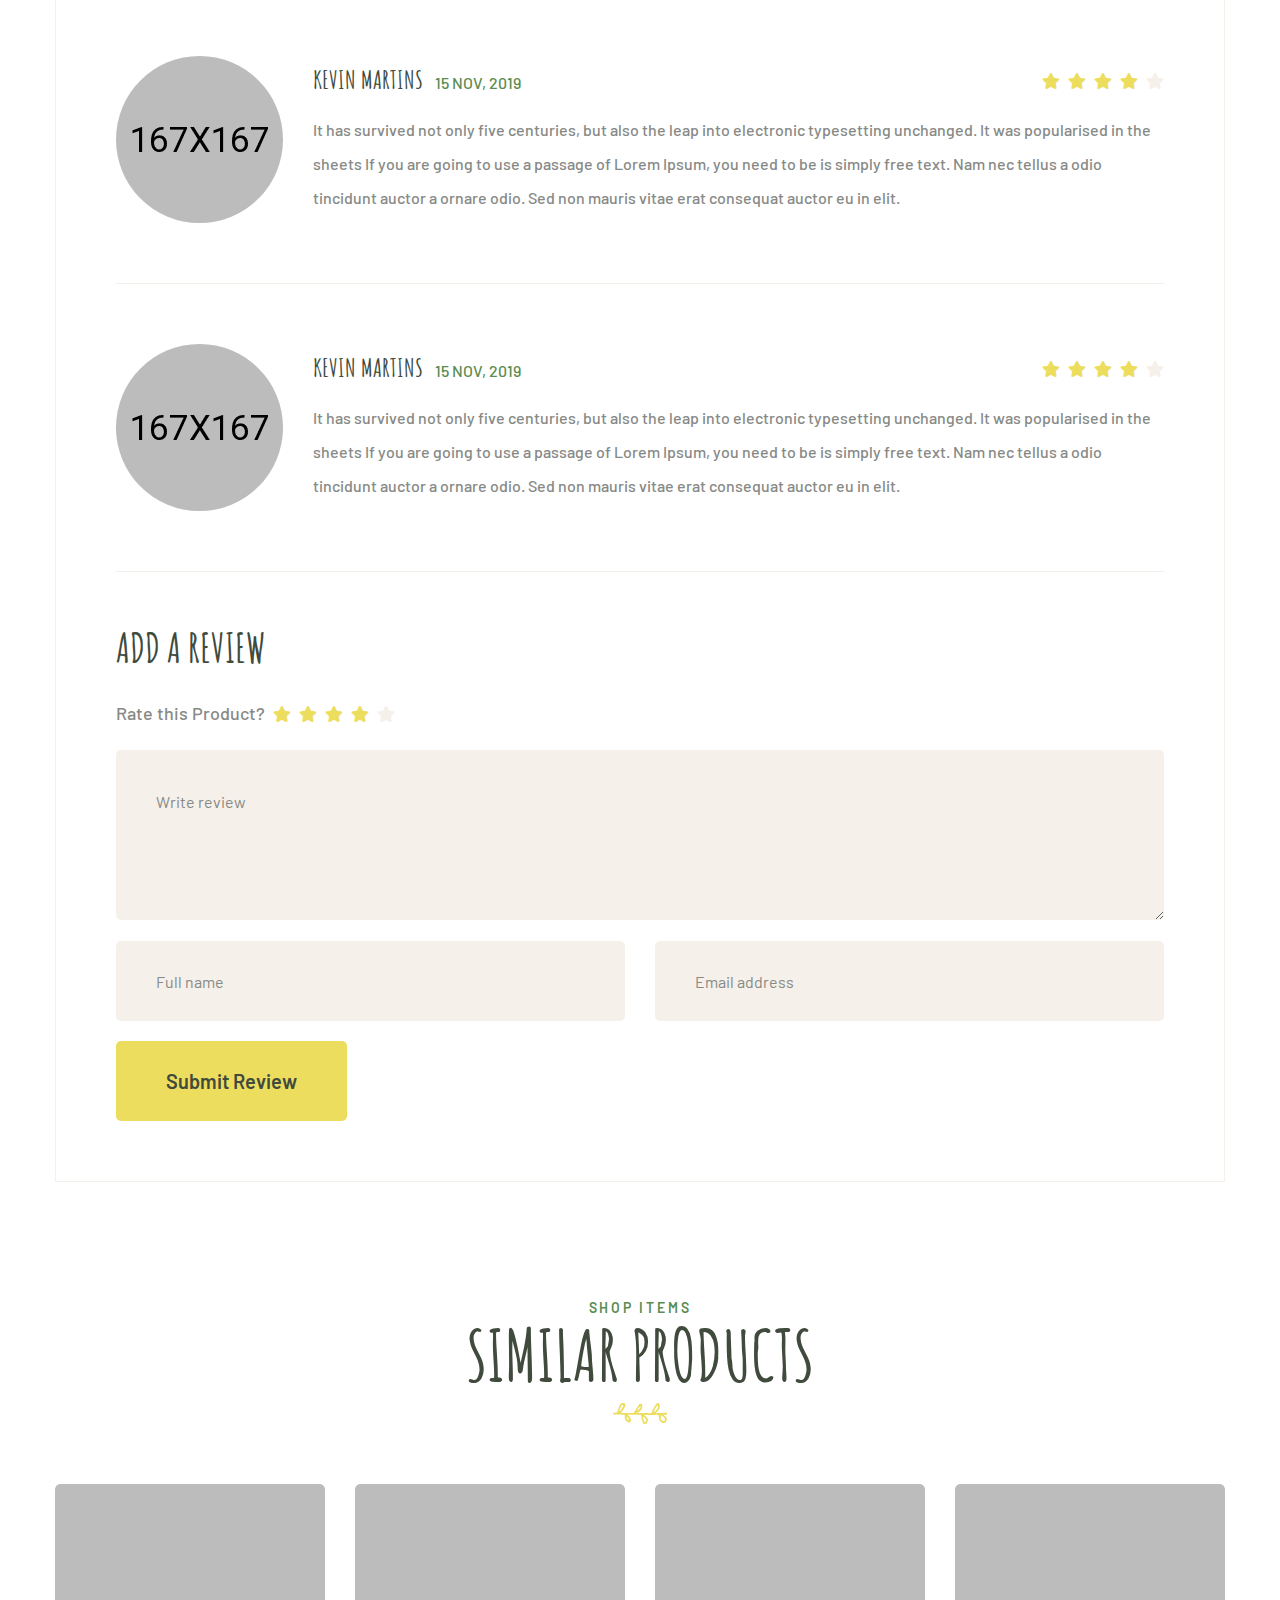
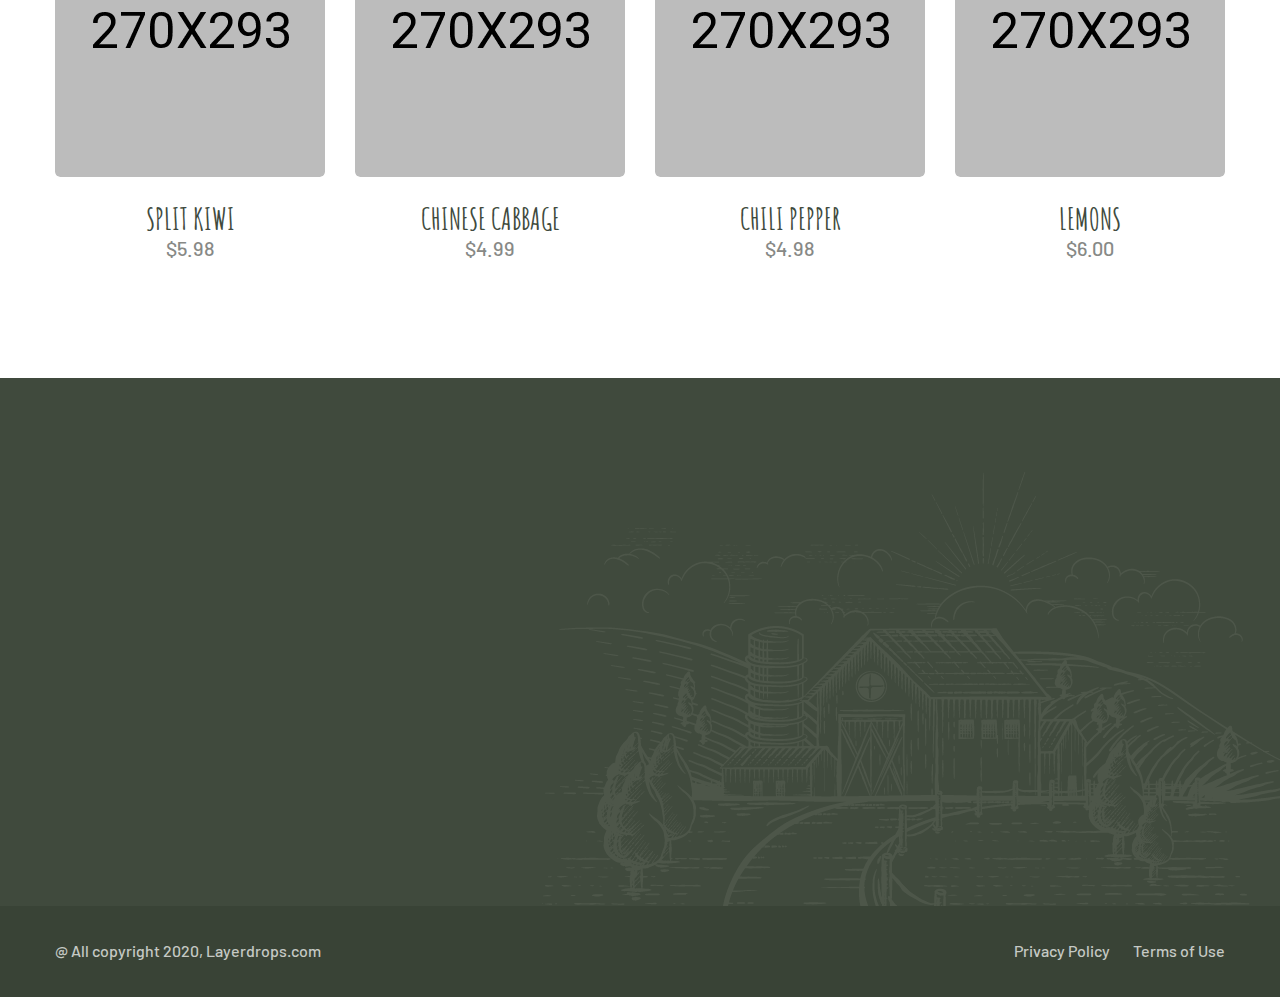
<file: product-detail.html>
<!DOCTYPE html>
<html lang="en">

<head>
    <meta charset="UTF-8">
    <meta name="viewport" content="width=device-width, initial-scale=1.0">
    <meta http-equiv="X-UA-Compatible" content="ie=edge">
    <title>Product Detail || Agrikol || Agriculture Form HTML Template</title>
    <link rel="apple-touch-icon" sizes="180x180" href="assets/images/favicons/apple-touch-icon.png">
    <link rel="icon" type="image/png" sizes="32x32" href="assets/images/favicons/favicon-32x32.png">
    <link rel="icon" type="image/png" sizes="16x16" href="assets/images/favicons/favicon-16x16.png">
    <link rel="manifest" href="assets/images/favicons/site.webmanifest">

    <!-- Fonts-->
    <link
        href="https://fonts.googleapis.com/css2?family=Barlow:ital,wght@0,300;0,400;0,500;0,600;0,700;0,800;1,300;1,400;1,500;1,600;1,700;1,800&display=swap"
        rel="stylesheet">
    <link href="https://fonts.googleapis.com/css2?family=Amatic+SC:wght@400;700&display=swap" rel="stylesheet">
    <!-- Css-->
    <link rel="stylesheet" href="assets/css/animate.min.css">
    <link rel="stylesheet" href="assets/css/bootstrap.min.css">
    <link rel="stylesheet" href="assets/css/owl.carousel.min.css">
    <link rel="stylesheet" href="assets/css/owl.theme.default.min.css">
    <link rel="stylesheet" href="assets/css/magnific-popup.css">
    <link rel="stylesheet" href="assets/css/fontawesome-all.min.css">
    <link rel="stylesheet" href="assets/css/swiper.min.css">
    <link rel="stylesheet" href="assets/css/bootstrap-select.min.css">

    <link rel="stylesheet" href="assets/css/jquery.mCustomScrollbar.min.css">
    <link rel="stylesheet" href="assets/css/bootstrap-datepicker.min.css">
    <link rel="stylesheet" href="assets/css/vegas.min.css">
    <link rel="stylesheet" href="assets/css/nouislider.min.css">
    <link rel="stylesheet" href="assets/css/nouislider.pips.css">
    <link rel="stylesheet" href="assets/css/agrikol_iconl.css">
    <link rel="stylesheet" href="assets/css/jquery-ui.css">
    <link rel="stylesheet" href="assets/css/jquery.bootstrap-touchspin.css">
    <!-- Template styles -->
    <link rel="stylesheet" href="assets/css/style.css">
    <link rel="stylesheet" href="assets/css/responsive.css">

</head>

<body>

    <div class="preloader">
        <img src="assets/images/loader.png" class="preloader__image" alt="">
    </div><!-- /.preloader -->

    <div class="page-wrapper">


        <div class="site-header__header-one-wrap">

            <div class="topbar-one">
                <div class="topbar_bg" style="background-image: url(assets/images/shapes/header-bg.png)"></div>
                <div class="container">
                    <div class="topbar-one__left">
                        <a href="mailto:needhelp@tripo.com"><span class="icon-message"></span>needhelp@agrikol.com</a>
                        <a href="tel:666-999-0000"><span class="icon-phone-call"></span>666 888 0000</a>
                    </div>
                    <div class="topbar-one__middle">
                        <a href="index.html" class="main-nav__logo">
                            <img src="assets/images/resources/logo.png" class="main-logo" alt="Awesome Image" />
                        </a>
                    </div>
                    <div class="topbar-one__right">
                        <div class="topbar-one__social">
                            <a href="#"><i class="fab fa-facebook-square"></i></a>
                            <a href="#"><i class="fab fa-twitter"></i></a>
                            <a href="#"><i class="fab fa-instagram"></i></a>
                            <a href="#"><i class="fab fa-dribbble"></i></a>
                        </div>
                    </div>
                </div>
            </div>

            <header class="main-nav__header-one">
                <nav class="header-navigation stricky">
                    <div class="container clearfix">
                        <!-- Brand and toggle get grouped for better mobile display -->
                        <div class="main-nav__left">
                            <a href="#" class="main-nav__search search-popup__toggler"><i
                                    class="icon-magnifying-glass"></i></a>
                            <a href="#" class="side-menu__toggler">
                                <i class="fa fa-bars"></i>
                            </a>
                        </div>
                        <div class="main-nav__main-navigation">
                            <ul class=" main-nav__navigation-box">
                                <li class="dropdown">
                                    <a href="index.html">Home</a>
                                    <ul>
                                        <li><a href="index.html">Home 01</a></li>
                                        <li><a href="index2.html">Home 02</a></li>
                                        <li><a href="index3.html">Home 03</a></li>
                                        <li><a href="index4.html">Home 04</a></li>
                                        <li><a href="index5.html">Home 05</a></li>
                                        <li class="dropdown"><a href="#">Header Versions</a>
                                            <ul>
                                                <li><a href="index.html">Header 01</a></li>
                                                <li><a href="index2.html">Header 02</a></li>
                                                <li><a href="index3.html">Header 03</a></li>
                                                <li><a href="index4.html">Header 04</a></li>
                                                <li><a href="index5.html">Header 05</a></li>
                                            </ul><!-- /.sub-menu -->
                                        </li>
                                    </ul><!-- /.sub-menu -->
                                </li>
                                <li class="dropdown">
                                    <a href="service.html">Services</a>
                                    <ul>
                                        <li><a href="service.html">Services</a></li>
                                        <li><a href="service-detail.html">Services Detail</a></li>
                                    </ul><!-- /.sub-menu -->
                                </li>
                                <li class="dropdown">
                                    <a href="projects.html">Our Projects</a>
                                    <ul>
                                        <li><a href="projects.html">Projects</a></li>
                                        <li><a href="projects_detail.html">Projects Detail</a></li>
                                    </ul><!-- /.sub-menu -->
                                </li>
                                <li class="dropdown current">
                                    <a href="#">Shop</a>
                                    <ul>
                                        <li><a href="product.html">Products</a></li>
                                        <li><a href="product-detail.html">Product Detail</a></li>
                                        <li><a href="cart.html">Cart</a></li>
                                        <li><a href="checkout.html">Checkout</a></li>
                                    </ul><!-- /.sub-menu -->
                                </li>
                                <li class="dropdown">
                                    <a href="#">Pages</a>
                                    <ul>
                                        <li><a href="about.html">About</a></li>
                                        <li><a href="why_choose_us.html">Why Choose Us</a></li>
                                        <li><a href="farmers.html">Farmers</a></li>
                                        <li><a href="gallery.html">Gallery</a></li>
                                    </ul><!-- /.sub-menu -->
                                </li>
                                <li class="dropdown">
                                    <a href="#">News</a>
                                    <ul>
                                        <li><a href="news.html">News</a></li>
                                        <li><a href="news_detail.html">News Details</a></li>
                                    </ul><!-- /.sub-menu -->
                                </li>
                                <li>
                                    <a href="contact.html">Contact</a>
                                </li>
                            </ul>
                        </div><!-- /.navbar-collapse -->

                        <div class="main-nav__right">
                            <div class="icon_cart_box">
                                <a href="cart.html">
                                    <span class="icon-shopping-cart"></span>
                                </a>
                            </div>
                        </div>
                    </div>
                </nav>
            </header>
        </div>

        <section class="page-header" style="background-image: url(assets/images/backgrounds/page-header-contact.jpg);">
            <div class="container">
                <h2>Product detail</h2>
                <ul class="thm-breadcrumb list-unstyled">
                    <li><a href="index.html">Home</a></li>
                    <li><a href="" class="shop_style">Shop</a></li>
                    <li><span>Products</span></li>
                </ul>
            </div>
        </section>
        <section class="product_detail">
            <div class="container">
                <div class="row">
                    <div class="col-xl-6 col-lg-6">
                        <div class="product_detail_image">
                            <img src="assets/images/shop/product-detai_img-1l.jpg" alt="">
                        </div>
                    </div>
                    <div class="col-xl-6 col-lg-6">
                        <div class="product_detail_content">
                            <h2>Basket full of vegetables</h2>
                            <div class="product_detail_review_box">
                                <div class="product_detail_price_box">
                                    <p>$9.98</p>
                                </div>
                                <div class="product_detail_review">
                                    <a href="#"><i class="fa fa-star"></i></a>
                                    <a href="#"><i class="fa fa-star"></i></a>
                                    <a href="#"><i class="fa fa-star"></i></a>
                                    <a href="#"><i class="fa fa-star"></i></a>
                                    <a href="#" class="deactive"><i class="fa fa-star"></i></a>
                                    <span>2 Customer Reviews</span>
                                </div>
                            </div>
                            <div class="product_detail_text">
                                <p>Aliquam hendrerit a augue insuscipit. Etiam aliquam massa quis des mauris commodo
                                    venenatis ligula commodo leez sed blandit convallis dignissim onec vel pellentesque
                                    neque.</p>
                            </div>
                            <ul class="list-unstyled product_detail_address">
                                <li>REF. 4231/406</li>
                                <li>Available in store</li>
                            </ul>
                            <div class="product-quantity-box">
                                <div class="input-box">
                                    <input class="quantity-spinner" type="text" value="1" name="quantity">
                                </div>
                                <div class="addto-cart-box">
                                    <button class="thm-btn" type="submit">Add to Cart</button>
                                </div>
                                <div class="wishlist_btn">
                                    <a href="#" class="thm-btn">Add to Wishlist</a>
                                </div>
                            </div>
                            <ul class="list-unstyled category_tag_list">
                                <li>Category: Food</li>
                                <li>Tags: Vegetables, Fruits</li>
                            </ul>
                            <div class="product_detail_share_box">
                                <div class="share_box_title">
                                    <h2>Share with friends</h2>
                                </div>
                                <div class="share_box_social">
                                    <a href="#"><i class="fab fa-facebook-square"></i></a>
                                    <a href="#"><i class="fab fa-twitter"></i></a>
                                    <a href="#"><i class="fab fa-instagram"></i></a>
                                    <a href="#"><i class="fab fa-dribbble"></i></a>
                                </div>
                            </div>
                        </div>
                    </div>
                </div>
                <div class="row">
                    <div class="col-xl-12">
                        <div class="product-tab-box tabs-box">
                            <ul class="tab-btns tab-buttons clearfix list-unstyled">
                                <li data-tab="#desc" class="tab-btn"><span>description</span></li>
                                <li data-tab="#addi__info" class="tab-btn"><span>Additional info</span></li>
                                <li data-tab="#review" class="tab-btn active-btn"><span>reviews</span></li>
                            </ul>
                            <div class="tabs-content">
                                <div class="tab" id="desc">
                                    <div class="product-details-content">
                                        <div class="desc-content-box">
                                            <p>Lorem ipsum dolor sit amet sectetur adipiscin elit cras feuiat antesed
                                                ces condimentum viverra duis autue nim convallis id diam vitae duis
                                                egety dictum erosin dictum sem. Vivamus sed molestie sapien aliquam et
                                                facilisis arcu dut molestie augue suspendisse sodales tortor nunced quis
                                                cto ligula posuere cursus keuis aute irure dolor in reprehenderit in
                                                voluptate velit esse cillum dolore eu fugiat nulla pariatur. Excepteur
                                                sint occaecated cupidatat non proident sunt in culpa qui officia
                                                deserunt mollit anim id est laborum ivamus sed molestie sapien.</p>
                                            <p class="desc-content-box_bottom">Aliquam et facilisis arcuut olestie
                                                augue. Suspendisse sodales tortor nunc quis auctor ligula posuere cursus
                                                duis aute irure dolor in reprehenderit in voluptate velit esse cill
                                                doloreeu fugiat nulla pariatur excepteur sint occaecat cupidatat non
                                                proident sunt in culpa qui officia deserunt mollit anim id est laborum.
                                                Vivaus sed delly molestie sapien. Aliquam et facilisis arcuut molestie
                                                augue. </p>
                                        </div>
                                    </div>
                                </div>

                                <div class="tab" id="addi__info">
                                    <ul class="additionali_nfo list-unstyled">
                                        <li><span>Weight:</span>3kg</li>
                                        <li><span>Category:</span>Food</li>
                                        <li><span>Tags:</span>Vegetables, Fruits</li>
                                    </ul>
                                </div>

                                <div class="tab active-tab" id="review">
                                    <div class="reviews-box">
                                        <div class="row">
                                            <div class="col-xl-12">
                                                <div class="product_reviews_box">
                                                    <h3 class="product_reviews_title">2 Product reviews</h3>
                                                    <div class="product_reviews_single">
                                                        <div class="product_reviews_image">
                                                            <img src="assets/images/shop/review-1.png" alt="">
                                                        </div>
                                                        <div class="product_reviews_content">
                                                            <h3>Kevin Martins<span>15 Nov, 2019</span></h3>
                                                            <p>It has survived not only five centuries, but also the
                                                                leap into electronic typesetting unchanged. It was
                                                                popularised in the sheets If you are going to use a
                                                                passage of Lorem Ipsum, you need to be is simply free
                                                                text. Nam nec tellus a odio tincidunt auctor a ornare
                                                                odio. Sed non mauris vitae erat consequat auctor eu in
                                                                elit.</p>
                                                            <div class="product_reviews_rating product_detail_review">
                                                                <a href="#"><i class="fa fa-star"></i></a>
                                                                <a href="#"><i class="fa fa-star"></i></a>
                                                                <a href="#"><i class="fa fa-star"></i></a>
                                                                <a href="#"><i class="fa fa-star"></i></a>
                                                                <a href="#" class="deactive"><i
                                                                        class="fa fa-star"></i></a>
                                                            </div>
                                                        </div>
                                                    </div>
                                                    <div class="product_reviews_single">
                                                        <div class="product_reviews_image">
                                                            <img src="assets/images/shop/review-2.png" alt="">
                                                        </div>
                                                        <div class="product_reviews_content">
                                                            <h3>Kevin Martins<span>15 Nov, 2019</span></h3>
                                                            <p>It has survived not only five centuries, but also the
                                                                leap into electronic typesetting unchanged. It was
                                                                popularised in the sheets If you are going to use a
                                                                passage of Lorem Ipsum, you need to be is simply free
                                                                text. Nam nec tellus a odio tincidunt auctor a ornare
                                                                odio. Sed non mauris vitae erat consequat auctor eu in
                                                                elit.</p>
                                                            <div class="product_reviews_rating product_detail_review">
                                                                <a href="#"><i class="fa fa-star"></i></a>
                                                                <a href="#"><i class="fa fa-star"></i></a>
                                                                <a href="#"><i class="fa fa-star"></i></a>
                                                                <a href="#"><i class="fa fa-star"></i></a>
                                                                <a href="#" class="deactive"><i
                                                                        class="fa fa-star"></i></a>
                                                            </div>
                                                        </div>
                                                    </div>
                                                </div>
                                            </div>
                                            <div class="col-xl-12">
                                                <div class="add_review_box">
                                                    <h3 class="add_review_title">Add a review</h3>
                                                    <div class="add_review_rating">
                                                        <span>Rate this Product?</span>
                                                        <a href="#"><i class="fa fa-star"></i></a>
                                                        <a href="#"><i class="fa fa-star"></i></a>
                                                        <a href="#"><i class="fa fa-star"></i></a>
                                                        <a href="#"><i class="fa fa-star"></i></a>
                                                        <a href="#" class="deactive"><i class="fa fa-star"></i></a>
                                                    </div>
                                                    <form class="add_review_form" action="#">
                                                        <div class="row">
                                                            <div class="col-md-12">
                                                                <div class="input-box">
                                                                    <textarea name="review" placeholder="Write review"
                                                                        required=""></textarea>
                                                                </div>
                                                            </div>
                                                        </div>
                                                        <div class="row">
                                                            <div class="col-md-6">
                                                                <div class="input-box">
                                                                    <input type="text" name="name"
                                                                        placeholder="Full name" required="">
                                                                </div>
                                                            </div>
                                                            <div class="col-md-6">
                                                                <div class="input-box">
                                                                    <input type="email" name="email"
                                                                        placeholder="Email address" required="">
                                                                </div>
                                                            </div>
                                                        </div>
                                                        <div class="row">
                                                            <div class="col-xl-12">
                                                                <div class="review_submit_btn">
                                                                    <a href="#" class="thm-btn">Submit Review</a>
                                                                </div>
                                                            </div>
                                                        </div>
                                                    </form>
                                                </div>
                                            </div>
                                        </div>
                                    </div>
                                </div>
                            </div>
                        </div>
                    </div>
                </div>
            </div>
        </section>

        <section class="all_products_two">
            <div class="container">
                <div class="block-title text-center">
                    <p>Shop items</p>
                    <h3>similar products</h3>
                    <div class="leaf">
                        <img src="assets/images/resources/leaf.png" alt="">
                    </div>
                </div>
                <div class="all_products">
                    <div class="row">
                        <div class="col-xl-3 col-lg-3 col-md-6">
                            <div class="all_products_single text-center">
                                <div class="all_product_item_image">
                                    <img src="assets/images/shop/similar_pro_1.jpg" alt="">
                                    <div class="all_product_hover">
                                        <div class="all_product_icon">
                                            <a href="#"><span class="icon-shopping-cart"></span></a>
                                        </div>
                                    </div>
                                </div>
                                <h4>Split kiwi</h4>
                                <p>$5.98</p>
                            </div>
                        </div>
                        <div class="col-xl-3 col-lg-3 col-md-6">
                            <div class="all_products_single text-center">
                                <div class="all_product_item_image">
                                    <img src="assets/images/shop/similar_pro_2.jpg" alt="">
                                    <div class="all_product_hover">
                                        <div class="all_product_icon">
                                            <a href="#"><span class="icon-shopping-cart"></span></a>
                                        </div>
                                    </div>
                                </div>
                                <h4>Chinese cabbage</h4>
                                <p>$4.99</p>
                            </div>
                        </div>
                        <div class="col-xl-3 col-lg-3 col-md-6">
                            <div class="all_products_single text-center">
                                <div class="all_product_item_image">
                                    <img src="assets/images/shop/similar_pro_3.jpg" alt="">
                                    <div class="all_product_hover">
                                        <div class="all_product_icon">
                                            <a href="#"><span class="icon-shopping-cart"></span></a>
                                        </div>
                                    </div>
                                </div>
                                <h4>Chili pepper</h4>
                                <p>$4.98</p>
                            </div>
                        </div>
                        <div class="col-xl-3 col-lg-3 col-md-6">
                            <div class="all_products_single text-center">
                                <div class="all_product_item_image">
                                    <img src="assets/images/shop/similar_pro_4.jpg" alt="">
                                    <div class="all_product_hover">
                                        <div class="all_product_icon">
                                            <a href="#"><span class="icon-shopping-cart"></span></a>
                                        </div>
                                    </div>
                                </div>
                                <h4>lemons</h4>
                                <p>$6.00</p>
                            </div>
                        </div>
                    </div>
                </div>
            </div>
        </section>

        <footer class="site-footer">
            <div class="site-footer_farm_image"><img src="assets/images/resources/site-footer-farm.png"
                    alt="Farm Image"></div>
            <div class="container">
                <div class="row no-gutters">
                    <div class="col-xl-4 col-lg-4 col-md-6">
                        <div class="footer-widget__column footer-widget__about wow fadeInUp" data-wow-delay="100ms">
                            <div class="footer-widget__title">
                                <h3>About</h3>
                            </div>
                            <div class="footer-widget_about_text">
                                <p>Lorem ipsum dolor sit amet, adipiscing elit. Nulla placerat posuere dui. Pellentesque
                                    venenatis sem non lacus ac auctor.</p>
                            </div>
                            <form>
                                <div class="footer_input-box">
                                    <input type="Email" placeholder="Email Address">
                                    <button type="submit" class="button"><i class="fa fa-check"></i></button>
                                </div>
                            </form>
                        </div>
                    </div>
                    <div class="col-xl-2 col-lg-2 col-md-6">
                        <div class="footer-widget__column footer-widget__link wow fadeInUp" data-wow-delay="200ms">
                            <div class="footer-widget__title">
                                <h3>Explore</h3>
                            </div>
                            <ul class="footer-widget__links-list list-unstyled">
                                <li><a href="about.html">About Us</a></li>
                                <li><a href="service.html">Services</a></li>
                                <li><a href="projects.html">Our Projects</a></li>
                                <li><a href="farmers.html">Meet the Farmers</a></li>
                                <li><a href="news.html">Latest News</a></li>
                                <li><a href="contact.html">Contact</a></li>
                            </ul>
                        </div>
                    </div>
                    <div class="col-xl-3 col-lg-3 col-md-6">
                        <div class="footer-widget__column footer-widget__news wow fadeInUp" data-wow-delay="300ms">
                            <div class="footer-widget__title">
                                <h3>News</h3>
                            </div>
                            <ul class="footer-widget__news list-unstyled">
                                <li>
                                    <div class="footer-widget__news_image">
                                        <img src="assets/images/resources/footer-1-img-1.jpg" alt="">
                                    </div>
                                    <div class="footer-widget__news_text">
                                        <p><a href="news_detail.html"> Learn 10 Best Tips for New Formers</a></p>
                                    </div>
                                    <div class="footer-widget__news_date_box">
                                        <p>30 Oct, 2019</p>
                                    </div>
                                </li>
                                <li>
                                    <div class="footer-widget__news_image">
                                        <img src="assets/images/resources/footer-1-img-2.jpg" alt="">
                                    </div>
                                    <div class="footer-widget__news_text">
                                        <p><a href="news_detail.html">Farmer Sentiment Darkens Hopes Fade</a></p>
                                    </div>
                                    <div class="footer-widget__news_date_box">
                                        <p>30 Oct, 2019</p>
                                    </div>
                                </li>
                            </ul>
                        </div>
                    </div>
                    <div class="col-xl-3 col-lg-3 col-md-6">
                        <div class="footer-widget__column footer-widget__contact wow fadeInUp" data-wow-delay="400ms">
                            <div class="footer-widget__title">
                                <h3>Contact</h3>
                            </div>
                            <div class="footer-widget_contact">
                                <p>66 Broklyn Street, New Town<br>DC 5752, New Yrok</p>
                                <a href="mailto:needhelp@agrikol.com">needhelp@agrikol.com</a><br>
                                <a href="tel:666-888-0000">666 888 0000</a>
                                <div class="site-footer__social">
                                    <a href="#"><i class="fab fa-facebook-square"></i></a>
                                    <a href="#"><i class="fab fa-twitter"></i></a>
                                    <a href="#"><i class="fab fa-instagram"></i></a>
                                    <a href="#"><i class="fab fa-dribbble"></i></a>
                                </div>
                            </div>
                        </div>
                    </div>
                </div>
            </div>
        </footer>

        <div class="site-footer_bottom">
            <div class="container">
                <div class="site-footer_bottom_copyright">
                    <p>@ All copyright 2020, <a href="#">Layerdrops.com</a></p>
                </div>
                <div class="site-footer_bottom_menu">
                    <ul class="list-unstyled">
                        <li><a href="#">Privacy Policy</a></li>
                        <li><a href="#">Terms of Use</a></li>
                    </ul>
                </div>
            </div>
        </div>




    </div><!-- /.page-wrapper -->


    <a href="#" data-target="html" class="scroll-to-target scroll-to-top"><i class="fa fa-angle-up"></i></a>


    <div class="side-menu__block">


        <div class="side-menu__block-overlay custom-cursor__overlay">
            <div class="cursor"></div>
            <div class="cursor-follower"></div>
        </div><!-- /.side-menu__block-overlay -->
        <div class="side-menu__block-inner ">
            <div class="side-menu__top justify-content-end">

                <a href="#" class="side-menu__toggler side-menu__close-btn"><img
                        src="assets/images/shapes/close-1-1.png" alt=""></a>
            </div><!-- /.side-menu__top -->


            <nav class="mobile-nav__container">
                <!-- content is loading via js -->
            </nav>
            <div class="side-menu__sep"></div><!-- /.side-menu__sep -->
            <div class="side-menu__content">
                <p><a href="mailto:needhelp@tripo.com">needhelp@tripo.com</a> <br> <a href="tel:888-999-0000">888 999
                        0000</a></p>
                <div class="side-menu__social">
                    <a href="#"><i class="fab fa-facebook-square"></i></a>
                    <a href="#"><i class="fab fa-twitter"></i></a>
                    <a href="#"><i class="fab fa-instagram"></i></a>
                    <a href="#"><i class="fab fa-pinterest-p"></i></a>
                </div>
            </div><!-- /.side-menu__content -->
        </div><!-- /.side-menu__block-inner -->
    </div><!-- /.side-menu__block -->



    <div class="search-popup">
        <div class="search-popup__overlay custom-cursor__overlay">
            <div class="cursor"></div>
            <div class="cursor-follower"></div>
        </div><!-- /.search-popup__overlay -->
        <div class="search-popup__inner">
            <form action="#" class="search-popup__form">
                <input type="text" name="search" placeholder="Type here to Search....">
                <button type="submit"><i class="fa fa-search"></i></button>
            </form>
        </div><!-- /.search-popup__inner -->
    </div><!-- /.search-popup -->


    <script src="assets/js/jquery.min.js"></script>
    <script src="assets/js/bootstrap.bundle.min.js"></script>
    <script src="assets/js/owl.carousel.min.js"></script>
    <script src="assets/js/waypoints.min.js"></script>
    <script src="assets/js/jquery.counterup.min.js"></script>
    <script src="assets/js/TweenMax.min.js"></script>
    <script src="assets/js/wow.js"></script>
    <script src="assets/js/jquery.magnific-popup.min.js"></script>
    <script src="assets/js/jquery.ajaxchimp.min.js"></script>
    <script src="assets/js/swiper.min.js"></script>
    <script src="assets/js/typed-2.0.11.js"></script>
    <script src="assets/js/vegas.min.js"></script>
    <script src="assets/js/jquery.validate.min.js"></script>
    <script src="assets/js/bootstrap-select.min.js"></script>
    <script src="assets/js/countdown.min.js"></script>
    <script src="assets/js/jquery.mCustomScrollbar.concat.min.js"></script>
    <script src="assets/js/bootstrap-datepicker.min.js"></script>
    <script src="assets/js/nouislider.min.js"></script>
    <script src="assets/js/isotope.js"></script>
    <script src="assets/js/appear.js"></script>
    <script src="assets/js/jquery-ui.js"></script>
    <script src="assets/js/jquery.bootstrap-touchspin.js"></script>

    <!-- template scripts -->
    <script src="assets/js/theme.js"></script>
</body>

</html>
</file>
<file: files/assets/css/nouislider.pips.css>
/* Base;
 *
 */
.noUi-pips,
.noUi-pips * {
-moz-box-sizing: border-box;
	box-sizing: border-box;
}
.noUi-pips {
	position: absolute;
	font: 400 12px Arial;
	color: #999;
}

/* Values;
 *
 */
.noUi-value {
	width: 40px;
	position: absolute;
	text-align: center;
}
.noUi-value-sub {
	color: #ccc;
	font-size: 10px;
}

/* Markings;
 *
 */
.noUi-marker {
	position: absolute;
	background: #CCC;
}
.noUi-marker-sub {
	background: #AAA;
}
.noUi-marker-large {
	background: #AAA;
}

/* Horizontal layout;
 *
 */
.noUi-pips-horizontal {
	padding: 10px 0;
	height: 50px;
	top: 100%;
	left: 0;
	width: 100%;
}
.noUi-value-horizontal {
	margin-left: -20px;
	padding-top: 20px;
}
.noUi-value-horizontal.noUi-value-sub {
	padding-top: 15px;
}

.noUi-marker-horizontal.noUi-marker {
	margin-left: -1px;
	width: 2px;
	height: 5px;
}
.noUi-marker-horizontal.noUi-marker-sub {
	height: 10px;
}
.noUi-marker-horizontal.noUi-marker-large {
	height: 15px;
}

/* Vertical layout;
 *
 */
.noUi-pips-vertical {
	padding: 0 10px;
	height: 100%;
	top: 0;
	left: 100%;
}
.noUi-value-vertical {
	width: 15px;
	margin-left: 20px;
	margin-top: -5px;
}

.noUi-marker-vertical.noUi-marker {
	width: 5px;
	height: 2px;
	margin-top: -1px;
}
.noUi-marker-vertical.noUi-marker-sub {
	width: 10px;
}
.noUi-marker-vertical.noUi-marker-large {
	width: 15px;
}
</file>
<file: files/assets/css/agrikol_iconl.css>
@font-face {
  font-family: 'icomoon';
  src:  url('../fonts/icomoon.eot?esr9ov');
  src:  url('../fonts/icomoon.eot?esr9ov#iefix') format('embedded-opentype'),
    url('../fonts/icomoon.ttf?esr9ov') format('truetype'),
    url('../fonts/icomoon.woff?esr9ov') format('woff'),
    url('../fonts/icomoon.svg?esr9ov#icomoon') format('svg');
  font-weight: normal;
  font-style: normal;
  font-display: block;
}

[class^="icon-"], [class*=" icon-"] {
  /* use !important to prevent issues with browser extensions that change fonts */
  font-family: 'icomoon' !important;
  speak: never;
  font-style: normal;
  font-weight: normal;
  font-variant: normal;
  text-transform: none;
  line-height: 1;

  /* Better Font Rendering =========== */
  -webkit-font-smoothing: antialiased;
  -moz-osx-font-smoothing: grayscale;
}

.icon-left-arrow:before {
  content: "\e900";
}
.icon-message:before {
  content: "\e901";
}
.icon-phone-call:before {
  content: "\e902";
}
.icon-magnifying-glass:before {
  content: "\e903";
}
.icon-shopping-cart:before {
  content: "\e904";
}
.icon-focus:before {
  content: "\e905";
}
.icon-harvest:before {
  content: "\e906";
}
.icon-temperature:before {
  content: "\e907";
}
.icon-tractor:before {
  content: "\e908";
}
.icon-cart:before {
  content: "\e909";
}
.icon-watering-can:before {
  content: "\e90a";
}
.icon-log:before {
  content: "\e90b";
}
.icon-placeholder:before {
  content: "\e90c";
}
.icon-clock:before {
  content: "\e90d";
}
.icon-farmer:before {
  content: "\e90e";
}
.icon-growth:before {
  content: "\e90f";
}
.icon-plus-symbol:before {
  content: "\e910";
}
.icon-calendar:before {
  content: "\e911";
}
.icon-customer-service:before {
  content: "\e912";
}
.icon-handshake:before {
  content: "\e913";
}
.icon-undulating-arrow:before {
  content: "\e914";
}
.icon-watering:before {
  content: "\e915";
}
.icon-wheelbarrow:before {
  content: "\e916";
}
.icon-customer-review:before {
  content: "\e917";
}
.icon-meeting:before {
  content: "\e918";
}
.icon-pdf:before {
  content: "\e919";
}
</file>
<file: files/assets/css/style.css>
/*--------------------------------------------------------------
>>> TABLE OF CONTENTS:
----------------------------------------------------------------
# Common
# Topbar
# Main Menu
# Footer
# Search Popup
# Sidemenu
# Banner
# Blog
	## Blog Details
	## Comments
# Page Header
# Contact
	## Contact Info
# Sidebar
# Mailchimp
# Brand
# Team
# Call To Action
# Gallery
# Error 404
# Video
# Testimonials
# FAQ
# Tour
	## Tour Sidebar
# Destinations
# Features
# Funfact
# Tour Search
--------------------------------------------------------------*/

/*--------------------------------------------------------------
# Common
--------------------------------------------------------------*/

/*font-family: 'Barlow', sans-serif;
font-family: 'Amatic SC', cursive;*/

:root {
    --thm-font: "Barlow", sans-serif;
    --heading-font: "Amatic SC", cursive;
    --thm-base: #eddd5e;
    --thm-base-rgb: 237, 221, 94;
    --thm-primary: #5b8c51;
    --thm-primary-rgb: 91, 140, 81;
    --thm-black: #404a3d;
    --thm-black-rgb: 64, 74, 61;
    --thm-gray: #eceeef;
}

body {
    font-family: var(--thm-font);
    color: #878986;
    font-size: 16px;
    line-height: 34px;
    font-weight: 500;
}
button:focus {
    outline: none;
}
a:active,
a:hover,
a:focus,
a:visited {
    text-decoration: none;
}

h1,
h2,
h3,
h4,
h5,
h6 {
    text-transform: uppercase;
    font-family: var(--heading-font);
}

.page-wrapper {
    position: relative;
    margin: 0 auto;
    width: 100%;
    min-width: 300px;
    overflow: hidden;
}

@media (min-width: 1200px) {
    .container {
        max-width: 1200px;
    }
}

.auto-container {
    position: static;
    max-width: 1200px;
    padding: 0px 15px;
    margin: 0 auto;
}

.block-title {
    margin-bottom: 60px;
    margin-top: -6px;
}

.block-title p {
    margin: 0;
    text-transform: uppercase;
    color: var(--thm-primary);
    font-size: 14px;
    font-weight: 600;
    letter-spacing: 0.2em;
    line-height: 24px;
}

.block-title h3 {
    margin: 0;
    color: var(--thm-black);
    font-size: 70px;
    font-weight: 700;
    font-family: var(--heading-font);
    line-height: 1em;
}

@media (max-width: 425px) {
    .block-title h3 {
        font-size: 45px;
        line-height: 1.2;
    }
}

.block-title .leaf {
    padding-top: 5px;
}

.thm-btn {
    display: inline-block;
    vertical-align: middle;
    border: none;
    outline: none;
    background-color: var(--thm-base);
    font-size: 20px;
    color: var(--thm-black);
    font-weight: 600;
    padding: 23px 50px;
    border-radius: 5px;
    -webkit-transition: all 0.4s ease;
    transition: all 0.4s ease;
}

.thm-btn:hover {
    background-color: var(--thm-primary);
    color: #ffffff;
}

.owl-carousel.owl-dot-type1 .owl-stage-outer {
    position: relative;
    display: block;
    padding-top: 0px;
    padding-bottom: 0px;
}
.owl-carousel.owl-dot-type1 .owl-dots {
    position: relative;
    display: block;
    text-align: center;
    line-height: 12px;
    margin: 0 !important;
}
.owl-carousel.owl-dot-type1 .owl-dots .owl-dot {
    position: relative;
    display: inline-block;
    width: 12px;
    height: 12px;
    background: #ffffff;
    border: 1px solid #2e343a;
    margin: 0px 5px;
    padding: 0px;
    border-radius: 50%;
    transition: all 100ms linear;
    transition-delay: 0.1s;
}
.owl-carousel.owl-dot-type1 .owl-dots .owl-dot span {
    display: none;
}
.owl-carousel.owl-dot-type1 .owl-dots .owl-dot.active {
    border-color: #2e343a;
    background: #2e343a;
}

.bootstrap-select .btn-light:not(:disabled):not(.disabled).active,
.bootstrap-select .btn-light:not(:disabled):not(.disabled):active,
.bootstrap-select .show > .btn-light.dropdown-toggle {
    background-color: transparent !important;
    box-shadow: none !important;
    outline: none !important;
}

.bootstrap-select > .dropdown-toggle {
    box-shadow: none !important;
}

.bootstrap-select .dropdown-toggle:focus,
.bootstrap-select > select.mobile-device:focus + .dropdown-toggle {
    outline: none !important;
}

.bootstrap-select .dropdown-menu {
    padding-top: 0;
    padding-bottom: 0;
    margin-top: 0;
    z-index: 991;
    border-radius: 0;
}

.bootstrap-select .dropdown-menu > li + li > a {
    border-top: 1px solid var(--thm-gray);
}

.bootstrap-select .dropdown-menu > li.selected > a {
    background: var(--thm-primary);
    color: #fff;
}

.bootstrap-select .dropdown-menu > li > a {
    font-size: 16px;
    font-weight: 500;
    padding: 4px 20px;
    color: #ffffff;
    background: var(--thm-black);
    -webkit-transition: all 0.4s ease;
    transition: all 0.4s ease;
}

.bootstrap-select .dropdown-menu > li > a:hover {
    background: var(--thm-primary);
    color: #fff;
    cursor: pointer;
}

/* datepicker */

.datepicker.dropdown-menu {
    min-width: 17rem;
}

.datepicker table {
    width: 100%;
}

.post-pagination {
    display: -webkit-box;
    display: flex;
    -webkit-box-pack: center;
    justify-content: center;
    -webkit-box-align: center;
    align-items: center;
    flex-wrap: wrap;
}

.post-pagination a {
    border-radius: 50%;
    background-color: var(--thm-gray);
    color: #9ca3a9;
    font-size: 18px;
    font-weight: 600;
    text-align: center;
    padding: 0;
    display: -webkit-box;
    display: flex;
    -webkit-box-align: center;
    align-items: center;
    -webkit-box-pack: center;
    justify-content: center;
    width: 57px;
    height: 57px;
    -webkit-transition: all 0.4s ease;
    transition: all 0.4s ease;
}

.post-pagination a:hover {
    background-color: var(--thm-primary);
    color: #fff;
}

.post-pagination a.active {
    background-color: var(--thm-base);
    color: #fff;
    cursor: auto;
}

.post-pagination a + a {
    margin-left: 15px;
}

/* owl dots style */

.thm__owl-carousel .owl-dots {
    margin-top: 20px;
}

.thm__owl-carousel .owl-dots .owl-dot {
    outline: none;
}

.thm__owl-carousel .owl-dots .owl-dot span {
    margin: 0 2.5px;
    padding: 0;
    width: 14px;
    height: 14px;
    background-color: var(--thm-gray);
    border-radius: 50%;
    -webkit-transition: all 500ms ease;
    transition: all 500ms ease;
}

.thm__owl-carousel .owl-dots .owl-dot:hover span,
.thm__owl-carousel .owl-dots .owl-dot.active span {
    background-color: var(--thm-primary);
}

.thm__owl-carousel.light-dots .owl-dots .owl-dot span {
    background-color: #fff;
}

.thm__owl-carousel.light-dots .owl-dots .owl-dot:hover span,
.thm__owl-carousel.light-dots .owl-dots .owl-dot.active span {
    background-color: var(--thm-primary);
}

.preloader {
    position: fixed;
    background-color: #fff;
    background-position: center center;
    background-repeat: no-repeat;
    top: 0;
    left: 0;
    right: 0;
    bottom: 0;
    z-index: 9999999991;
    display: -webkit-box;
    display: flex;
    -webkit-box-pack: center;
    justify-content: center;
    -webkit-box-align: center;
    align-items: center;
    text-align: center;
}

.preloader__image {
    -webkit-animation-fill-mode: both;
    animation-fill-mode: both;
    -webkit-animation-name: flipInY;
    animation-name: flipInY;
    -webkit-animation-duration: 2s;
    animation-duration: 2s;
    -webkit-animation-iteration-count: infinite;
    animation-iteration-count: infinite;
}

.scroll-to-top {
    display: inline-block;
    width: 45px;
    height: 45px;
    background: var(--thm-primary);
    position: fixed;
    bottom: 40px;
    right: 40px;
    z-index: 99;
    text-align: center;
    -webkit-transition: all 0.4s ease;
    transition: all 0.4s ease;
    display: none;
    border-radius: 50%;
    transition: all 0.4s ease;
}

.scroll-to-top i {
    color: #ffffff;
    font-size: 18px;
    line-height: 45px;
}

.scroll-to-top:hover {
    background-color: #ebd954;
}

.scroll-to-top:hover i {
    color: #fff;
}

.thm-base-bg {
    background-color: var(--thm-primary);
}

.thm-base-bg-2 {
    background-color: var(--thm-base);
}

.thm-gray-bg {
    background-color: var(--thm-gray);
}

/* home 5 */

.home-5__content-wrap {
    background-color: var(--thm-black);
    position: relative;
}

.home-5__bg {
    position: absolute;
    top: 0;
    left: 0;
    width: 100%;
    height: 100%;
}

.home-5__bg-inner {
    height: 100% !important;
}

.home-5__social {
    position: absolute;
    top: 50%;
    left: 120px;
    -webkit-transform: translateY(-50%);
    transform: translateY(-50%);
    display: -webkit-box;
    display: flex;
    -webkit-box-orient: vertical;
    -webkit-box-direction: normal;
    flex-direction: column;
    z-index: 100;
}
.home-5__social a {
    color: #fff;
    font-size: 22px;
    -webkit-transition: all 500ms ease;
    transition: all 500ms ease;
}
.home-5__social a:hover {
    color: var(--thm-primary);
}
.home-5__social a + a {
    margin-top: 15px;
}

.home-5__floated-text {
    font-size: 400px;
    font-weight: 200;
    color: #ffffff;
    letter-spacing: 0.2em;
    position: absolute;
    top: 50%;
    left: 50%;
    text-transform: uppercase;
    -webkit-transform: translateY(-50%) translateX(-50%);
    transform: translateY(-50%) translateX(-50%);
    z-index: 10;
    text-align: center;
    opacity: 0.05;
}

/* home 7 */

.home-7-content-wrap {
    position: relative;
}

.home-7-content__bg {
    position: absolute;
    top: 0;
    left: 0;
    right: 0;
    bottom: -37px;
    background-position: top;
    background-repeat: no-repeat;
    background-position: bottom center;
    opacity: 0.07;
    background-color: #004c85;
    background-blend-mode: multiply;
    z-index: 10;
}

.home-7-content-wrap .container {
    position: relative;
    z-index: 11;
}

/* Cursor Style */
.cursor {
    position: absolute;
    background-color: #fff;
    width: 6px;
    height: 6px;
    border-radius: 100%;
    z-index: 1;
    -webkit-transition: 0.2s cubic-bezier(0.75, -0.27, 0.3, 1.33) opacity,
        0.3s cubic-bezier(0.75, -1.27, 0.3, 2.33) -webkit-transform;
    transition: 0.2s cubic-bezier(0.75, -0.27, 0.3, 1.33) opacity,
        0.3s cubic-bezier(0.75, -1.27, 0.3, 2.33) -webkit-transform;
    transition: 0.3s cubic-bezier(0.75, -1.27, 0.3, 2.33) transform,
        0.2s cubic-bezier(0.75, -0.27, 0.3, 1.33) opacity;
    transition: 0.3s cubic-bezier(0.75, -1.27, 0.3, 2.33) transform,
        0.2s cubic-bezier(0.75, -0.27, 0.3, 1.33) opacity,
        0.3s cubic-bezier(0.75, -1.27, 0.3, 2.33) -webkit-transform;
    -webkit-user-select: none;
    -moz-user-select: none;
    -ms-user-select: none;
    user-select: none;
    pointer-events: none;
    z-index: 10000;
    -webkit-transform: scale(1);
    transform: scale(1);
    visibility: hidden;
}

.cursor {
    visibility: visible;
}

.cursor.active {
    opacity: 0.5;
    -webkit-transform: scale(0);
    transform: scale(0);
}

.cursor.hovered {
    opacity: 0.08;
}

.cursor-follower {
    position: absolute;
    background-color: RGBA(255, 255, 255, 0.3);
    width: 50px;
    height: 50px;
    border-radius: 100%;
    z-index: 1;
    -webkit-transition: 0.2s cubic-bezier(0.75, -0.27, 0.3, 1.33) opacity,
        0.6s cubic-bezier(0.75, -1.27, 0.3, 2.33) -webkit-transform;
    transition: 0.2s cubic-bezier(0.75, -0.27, 0.3, 1.33) opacity,
        0.6s cubic-bezier(0.75, -1.27, 0.3, 2.33) -webkit-transform;
    transition: 0.6s cubic-bezier(0.75, -1.27, 0.3, 2.33) transform,
        0.2s cubic-bezier(0.75, -0.27, 0.3, 1.33) opacity;
    transition: 0.6s cubic-bezier(0.75, -1.27, 0.3, 2.33) transform,
        0.2s cubic-bezier(0.75, -0.27, 0.3, 1.33) opacity,
        0.6s cubic-bezier(0.75, -1.27, 0.3, 2.33) -webkit-transform;
    -webkit-user-select: none;
    -moz-user-select: none;
    -ms-user-select: none;
    user-select: none;
    pointer-events: none;
    z-index: 10000;
    visibility: hidden;
}

.cursor-follower {
    visibility: visible;
}

.cursor-follower.active {
    opacity: 0.7;
    -webkit-transform: scale(1);
    transform: scale(1);
}

.cursor-follower.hovered {
    opacity: 0.08;
}

.cursor-follower.close-cursor:before {
    position: absolute;
    content: "";
    height: 25px;
    width: 2px;
    background: #fff;
    left: 48%;
    top: 12px;
    -webkit-transform: rotate(-45deg);
    transform: rotate(-45deg);
    display: inline-block;
}

.cursor-follower.close-cursor:after {
    position: absolute;
    content: "";
    height: 25px;
    width: 2px;
    background: #fff;
    right: 48%;
    top: 12px;
    -webkit-transform: rotate(45deg);
    transform: rotate(45deg);
}

/*--------------------------------------------------------------
# Topbar
--------------------------------------------------------------*/
.site-header__header-one-wrap {
    position: relative;
    display: block;
}
.topbar-one {
    position: relative;
    background-color: #ffffff;
}
.topbar-one .topbar_bg {
    position: absolute;
    left: 0;
    bottom: -16px;
    right: 0;
    height: 16px;
    z-index: 1;
}
.topbar-one .container {
    min-height: 126px;
    position: relative;
    display: -webkit-box;
    display: flex;
    -webkit-box-align: center;
    align-items: center;
    -webkit-box-pack: justify;
    justify-content: space-between;
}
.topbar-one__left {
    display: -webkit-box;
    display: flex;
    -webkit-box-align: center;
    align-items: center;
}
.topbar-one__left a {
    color: #878986;
    font-size: 18px;
    font-weight: 500;
    -webkit-transition: all 500ms ease;
    transition: all 500ms ease;
}
.topbar-one__left a span {
    position: relative;
    top: 1px;
    display: inline-block;
    padding-right: 10px;
    color: var(--thm-primary);
    font-size: 18px;
}
.topbar-one__left a:hover {
    color: var(--thm-base);
}
.topbar-one__left a + a {
    margin-left: 30px;
}

.topbar-one__middle {
    position: absolute;
    top: 50%;
    left: 50%;
    transform: translateY(-50%) translateX(-50%);
}
.topbar-one__middle a {
    display: inline-block;
}

.topbar-one__right {
    display: -webkit-box;
    display: flex;
    -webkit-box-align: center;
    align-items: center;
}
.topbar-one__social {
    display: -webkit-box;
    display: flex;
    -webkit-box-align: center;
    align-items: center;
}
.topbar-one__social a + a {
    margin-left: 10px;
}
.topbar-one__social a {
    display: -webkit-box;
    display: flex;
    -webkit-box-align: center;
    align-items: center;
    -webkit-box-pack: center;
    justify-content: center;
    text-align: center;
    width: 45px;
    height: 45px;
    background-color: #f5f0e9;
    color: #878986;
    font-size: 14px;
    border-radius: 50%;
    -webkit-transition: all 500ms ease;
    transition: all 500ms ease;
}
.topbar-one__social a:hover {
    background-color: var(--thm-primary);
    color: #fff;
}
.topbar-one__social.home-four a {
    opacity: 0.3;
}
.topbar-one__social.home-four a:hover {
    opacity: 1;
    color: #878986;
    background-color: #f5f0e9;
}

/*--------------------------------------------------------------
# Main Menu
--------------------------------------------------------------*/
.main-nav__header-one {
    position: relative;
    background: #f5f0e9;
}
.main-nav__header-one .container {
    position: relative;
    display: -webkit-box;
    display: flex;
    -webkit-box-align: center;
    align-items: center;
}

.main-nav__left {
    width: 100%;
    max-width: 45px;
    display: block;
    margin-right: 100px;
    padding: 32px 0 15px;
}
.main-nav__search {
    position: relative;
    color: var(--thm-black);
    font-size: 25px;
    transition: all 500ms ease;
}
.main-nav__search:hover {
    color: var(--thm-base);
}
.main-nav__left .side-menu__toggler {
    position: relative;
    display: inline-block;
    margin-left: 30px;
    font-size: 20px;
    color: var(--thm-black);
}

.main_nav__left_four .side-menu__toggler {
    color: #fff;
}

.main-nav__main-navigation .main-nav__navigation-box {
    margin: 0;
    padding: 0;
    list-style: none;
    display: -moz-flex;
    display: -ms-flex;
    display: -o-flex;
    display: -webkit-box;
    display: flex;
    -webkit-box-align: center;
    align-items: center;
}
.main-nav__main-navigation .main-nav__navigation-box,
.main-nav__main-navigation .main-nav__navigation-box ul {
    margin: 0;
    padding: 0;
    list-style: none;
}
.main-nav__main-navigation .main-nav__navigation-box > li + li {
    margin-left: 45px;
}
.main-nav__main-navigation .main-nav__navigation-box > li {
    position: relative;
    padding: 30px 0px 15px;
}
.main-nav__main-navigation .main-nav__navigation-box > li > a {
    position: relative;
    display: inline-block;
    padding: 0px 20px;
    border-radius: 5px;
    color: #878986;
    font-size: 16px;
    line-height: 40px;
    font-weight: 500;
    text-transform: capitalize;
    -webkit-transition: all 500ms ease;
    transition: all 500ms ease;
    z-index: 1;
}
.main-nav__main-navigation .main-nav__navigation-box > li > a:before {
    position: absolute;
    top: 0;
    left: 0;
    bottom: 0;
    right: 0;
    border-radius: 7px;
    background: var(--thm-base);
    content: "";
    transform: scaleX(0.5);
    opacity: 0;
    transition: all 500ms ease;
    z-index: -1;
}
.main-nav__main-navigation .main-nav__navigation-box > li:hover > a,
.main-nav__main-navigation .main-nav__navigation-box > li.current > a,
.main-nav__main-navigation
    .main-nav__navigation-box
    > li.current-menu-item
    > a {
    color: var(--thm-black);
}
.main-nav__main-navigation .main-nav__navigation-box > li:hover > a:before,
.main-nav__main-navigation .main-nav__navigation-box > li.current > a:before,
.main-nav__main-navigation
    .main-nav__navigation-box
    > li.current-menu-item
    > a:before {
    opacity: 1;
    transform: scaleX(1);
}

/* Dropdown menu */
.main-nav__main-navigation .dropdown-btn {
    display: none;
}
.main-nav__main-navigation .main-nav__navigation-box > li ul {
    position: absolute;
    width: 230px;
    background-color: #fff;
    border-top: 0px solid #f7f6f6;
    box-shadow: 2px 2px 5px 1px rgba(0, 0, 0, 0.05),
        -2px 0px 5px 1px rgba(0, 0, 0, 0.05);
    -webkit-transform-origin: top;
    transform-origin: top;
    visibility: hidden;
    opacity: 0;
    z-index: 991;
    -webkit-transition: opacity 500ms ease, visibility 500ms ease,
        -webkit-transform 500ms ease;
    transition: opacity 500ms ease, visibility 500ms ease,
        -webkit-transform 500ms ease;
    transition: transform 500ms ease, opacity 500ms ease, visibility 500ms ease;
    transition: transform 500ms ease, opacity 500ms ease, visibility 500ms ease,
        -webkit-transform 500ms ease;
}
.main-nav__main-navigation .main-nav__navigation-box > li ul > li {
    position: relative;
}
.main-nav__main-navigation .main-nav__navigation-box > li ul > li + li {
    border-top: 1px solid #f7f6f6;
}
.main-nav__main-navigation .main-nav__navigation-box > li ul > li > a {
    display: block;
    color: var(--thm-black);
    font-size: 14px;
    word-break: break-all;
    padding-top: 9.5px;
    padding-bottom: 9.5px;
    padding-left: 20px;
    padding-right: 20px;
    -webkit-transition: all 500ms ease;
    transition: all 500ms ease;
}
.main-nav__main-navigation .main-nav__navigation-box > li ul > li:hover > a {
    background-color: var(--thm-base);
}

/* Second level menu */
.main-nav__main-navigation .main-nav__navigation-box > li > ul {
    top: 100%;
    left: 0;
    -webkit-transform: translateY(30px);
    transform: translateY(30px);

    visibility: hidden;
    opacity: 0;
}
.main-nav__main-navigation .main-nav__navigation-box > li:hover > ul {
    -webkit-transform: translateY(0);
    transform: translateY(0);
    visibility: visible;
    opacity: 1;
}

/* Third level menu */
.main-nav__main-navigation .main-nav__navigation-box > li > ul > li > ul {
    top: 0;
    left: 100%;
    -webkit-transform: translateX(30px);
    transform: translateX(30px);
    visibility: hidden;
    opacity: 0;
}
.main-nav__main-navigation .main-nav__navigation-box > li > ul > li:hover > ul {
    -webkit-transform: translateX(0px);
    transform: translateX(0px);
    visibility: visible;
    opacity: 1;
}

/* After Third level menu */
.main-nav__main-navigation
    .main-nav__navigation-box
    > li
    > ul
    > li
    > ul
    > li
    ul {
    display: none;
}

.main-nav__right {
    margin-left: auto;
    display: -webkit-box;
    display: flex;
    -webkit-box-align: center;
    align-items: center;
}
.main-nav__right .icon_cart_box {
    position: relative;
    display: block;
    padding: 32px 0 15px;
}
.main-nav__right .icon_cart_box a {
    color: var(--thm-black);
    font-size: 25px;
}

/* stricky Menu Css */
.stricked-menu {
    position: fixed;
    top: 0;
    left: 0;
    width: 100%;
    z-index: 99;
    background-color: #ffffff;
    box-shadow: 0px 6px 13px 0px rgba(0, 0, 0, 0.06);
    opacity: 0;
    -webkit-transform: translateY(-110%);
    transform: translateY(-110%);
    -webkit-transition: all 0.4s ease;
    transition: all 0.4s ease;
}
.stricked-menu.stricky-fixed {
    opacity: 1;
    -webkit-transform: translateY(0%);
    transform: translateY(0%);
}
.stricked-menu.stricky-fixed
    .main-nav__main-navigation
    .main-nav__navigation-box
    > li {
    position: relative;
    padding: 25px 0px 25px;
}
.stricked-menu.stricky-fixed .main-nav__left {
    padding: 29px 0 23px;
}
.stricked-menu.stricky-fixed .main-nav__right .icon_cart_box {
    padding: 29px 0 23px;
    top: 0;
}

/*--------------------------------------------------------------
# Site Header Header Two Wrap
--------------------------------------------------------------*/
.site_header__header_two_wrap {
    position: relative;
}
.topbar-two {
    position: relative;
    display: block;
}
.topbar_two_content {
    position: relative;
}
.logo-box-two {
    position: relative;
    display: block;
    width: 200px;
    z-index: 10;
    padding: 29.5px 0;
}
.logo-box-two:before {
    position: absolute;
    top: 0;
    left: -50000px;
    bottom: 0;
    right: 0;
    background: #f5f0e9;
    content: "";
    z-index: -1;
}
.logo-box-two a {
    position: relative;
    display: inline-block;
}

.header_address_two {
    position: relative;
    display: block;
    padding: 40px 0;
}
.header_address_two ul {
    margin: 0;
}
.header_address_two ul li {
    position: relative;
    display: block;
    float: left;
    border-right: 1px solid #f5f0e9;
    padding-left: 36px;
    padding-right: 30px;
    margin-right: 26px;
}
.header_address_two ul li:first-child {
    margin-left: 37px;
}
.header_address_two ul li:last-child {
    margin-right: 0;
    border-right: none;
    padding-right: 0;
}
.header_address_two ul li .address_icon {
    position: absolute;
    top: 2px;
    left: 0;
    color: var(--thm-primary);
    font-size: 20px;
}
.header_address_two ul li .address_title {
    position: relative;
}
.header_address_two ul li .address_title h6 {
    color: var(--thm-black);
    font-size: 14px;
    line-height: 20px;
    font-weight: 600;
    margin: 0 0 5px;
    font-family: var(--thm-font);
}
.header_address_two ul li .address_title p {
    color: #878986;
    font-size: 14px;
    line-height: 20px;
    margin: 5px 0 0;
}
.header_address_two ul li .address_title p a {
    color: #878986;
}

.header_btn_two {
    position: relative;
    display: block;
    padding: 32.5px 0;
}
.header_btn_two a.thm-btn {
    padding: 13px 40.5px;
    font-size: 16px;
}

.main-nav__header_two {
    position: relative;
    display: block;
    background: var(--thm-black);
    border-bottom: 1px solid rgba(255, 255, 255, 0.15);
}
.main-nav__main-navigation.two .main-nav__navigation-box > li {
    padding: 15px 0px 15px;
}
.main-nav__main-navigation.two .main-nav__navigation-box > li > a {
    color: #c5c9c4;
    font-weight: 600;
}
.main-nav__main-navigation.two .main-nav__navigation-box > li:hover > a,
.main-nav__main-navigation.two .main-nav__navigation-box > li.current > a,
.main-nav__main-navigation.two
    .main-nav__navigation-box
    > li.current-menu-item
    > a {
    color: var(--thm-black);
}

.main_nav_right_two {
    position: relative;
    display: block;
}
.main_nav_right_two .icon_search_box {
    position: relative;
    float: left;
    line-height: 0;
    padding: 20px 0;
    margin-right: 40px;
}
.main_nav_right_two .icon_search_box a {
    color: #ffffff;
    line-height: 30px;
}
.main_nav_right_two .icon_cart_box {
    position: relative;
    float: right;
    line-height: 0;
    padding: 20px 0;
}
.main_nav_right_two .icon_cart_box a {
    color: #ffffff;
    font-size: 25px;
    line-height: 30px;
}

.main-nav__header_two .stricked-menu {
    background-color: var(--thm-black);
    box-shadow: none;
}
.stricked-menu .main_nav_right_two .icon_search_box {
    padding: 30px 0;
}
.stricked-menu .main_nav_right_two .icon_cart_box {
    padding: 30px 0;
}

/*--------------------------------------------------------------
# Site Header Header three Wrap
--------------------------------------------------------------*/
.site_header__header_three_wrap {
    position: absolute;
    left: 0px;
    top: 0px;
    width: 100%;
    z-index: 999;
    transition: all 500ms ease;
}

.topbar-three {
    position: relative;
    display: block;
}
.topbar-three:before {
    position: absolute;
    left: 0;
    bottom: 0;
    right: 0;
    height: 1px;
    background-color: rgba(255, 255, 255, 0.15);
    content: "";
    z-index: 10;
}

.topbar-three .container-box {
    position: relative;
}

.topbar_three_content {
    position: relative;
}
.logo-box-three {
    position: relative;
    display: block;
    max-width: 345px;
    width: 100%;
    text-align: center;
    background: var(--thm-black);
    border-right: 1px solid rgba(255, 255, 255, 0.15);
    padding: 30px 0;
}
.logo-box-three a {
    position: relative;
    display: inline-block;
}

.topbar_three_nav_box {
    position: relative;
    display: block;
    max-width: 1140px;
    width: 100%;
}
.main_nav_header_three_content {
    position: relative;
    display: block;
    padding-left: 30px;
}

.main-nav__main-navigation.three .main-nav__navigation-box > li {
    position: relative;
    padding: 43px 0px 43px;
}
.main-nav__main-navigation.three .main-nav__navigation-box > li + li {
    margin-left: 35px;
}
.main-nav__main-navigation.three .main-nav__navigation-box > li > a {
    color: #ffffff;
}
.main-nav__main-navigation.three .main-nav__navigation-box > li:hover > a,
.main-nav__main-navigation.three .main-nav__navigation-box > li.current > a,
.main-nav__main-navigation.three
    .main-nav__navigation-box
    > li.current-menu-item
    > a {
    color: var(--thm-black);
}

.main_nav_right_three {
    position: relative;
    display: block;
    border-right: 1px solid rgba(255, 255, 255, 0.15);
    padding-right: 60px;
}
.stricked-menu .main_nav_right_three {
    padding-right: 0;
    border-right: 0;
}
.main_nav_right_three .icon_search_box {
    position: relative;
    float: left;
    line-height: 0;
    padding: 48px 0;
    margin-right: 40px;
}
.main_nav_right_three .icon_search_box a {
    color: #ffffff;
    line-height: 30px;
}
.main_nav_right_three .icon_cart_box {
    position: relative;
    float: right;
    line-height: 0;
    padding: 48px 0;
}
.main_nav_right_three .icon_cart_box a {
    color: #ffffff;
    font-size: 25px;
    line-height: 30px;
}

.topbar_three_right_box {
    position: relative;
    display: block;
    float: right;
    width: 20%;
}
.topbar_three_right_box .topbar-one__social {
    display: flex;
    justify-content: center;
    align-items: center;
    flex-wrap: wrap;
    padding: 40px 0 41px;
}

.topbar_three_nav_box .stricked-menu {
    background-color: var(--thm-black);
}
.stricked-menu .main_nav_header_three_content {
    padding-left: 0px;
}

.stricked-menu .main_nav_right_three .icon_search_box {
    padding: 30px 0;
}
.stricked-menu .main_nav_right_three .icon_cart_box {
    padding: 30px 0;
}

/*--------------------------------------------------------------
# Site Header Header Four Wrap
--------------------------------------------------------------*/
.site_header__header_four_wrap {
    position: absolute;
    left: 0px;
    top: 0px;
    width: 100%;
    z-index: 999;
    transition: all 500ms ease;
}

.topbar_four {
    background-color: transparent;
}
.topbar_four .topbar-one__left a {
    color: #ffffff;
}
.topbar_four .topbar-one__left a span {
    color: var(--thm-base);
}

.main-nav__header-four .container {
    position: relative;
}
.main-nav__header-four .container:before {
    position: absolute;
    top: 0;
    left: 15px;
    right: 15px;
    height: 1px;
    background-color: rgba(255, 255, 255, 0.2);
    content: "";
}
.main-nav__header-four .container:after {
    position: absolute;
    bottom: 0;
    left: 15px;
    right: 15px;
    height: 1px;
    background-color: rgba(255, 255, 255, 0.2);
    content: "";
}

.main-nav__header-four {
    background: transparent;
}
.main_nav__left_four {
    padding: 0;
}
.main_nav__left_four .main-nav__search {
    color: #ffffff;
}

.main-nav__main-navigation.four .main-nav__navigation-box > li {
    padding: 17.5px 0;
}
.main-nav__main-navigation.four .main-nav__navigation-box > li + li {
    margin-left: 35px;
}
.main-nav__main-navigation.four .main-nav__navigation-box > li > a {
    color: #ffffff;
}
.main-nav__main-navigation.four .main-nav__navigation-box > li:hover > a,
.main-nav__main-navigation.four .main-nav__navigation-box > li.current > a,
.main-nav__main-navigation.four
    .main-nav__navigation-box
    > li.current-menu-item
    > a {
    color: var(--thm-black);
}

.main-nav__right.four .icon_cart_box {
    padding: 0;
}
.main-nav__right.four .icon_cart_box a {
    color: #ffffff;
}

.stricked-menu
    .main-nav__main-navigation.four
    .main-nav__navigation-box
    > li
    > a {
    color: var(--thm-black);
}
.stricked-menu .main_nav__left_four .main-nav__search {
    color: var(--thm-black);
}
.stricked-menu .main-nav__right.four .icon_cart_box a {
    color: var(--thm-black);
}

/*--------------------------------------------------------------
# Site Header Header Five Wrap
--------------------------------------------------------------*/
.site_header__header_five_wrap {
    position: relative;
    left: 0px;
    top: 0px;
    width: 100%;
    z-index: 999;
    transition: all 500ms ease;
}
.topbar-five {
    position: relative;
    display: block;
    background: transparent;
}
.topbar-five:before {
    position: absolute;
    left: 0;
    bottom: 0;
    right: 0;
    height: 1px;
    background-color: #f5f6f5;
    content: "";
    z-index: 10;
}

.logo-box-five {
    background: transparent;
    border-right: 1px solid #f5f6f5;
}

.main-nav__main-navigation.five .main-nav__navigation-box > li {
    position: relative;
    padding: 43px 0px 43px;
}
.main-nav__main-navigation.five .main-nav__navigation-box > li + li {
    margin-left: 35px;
}
.main-nav__main-navigation.five .main-nav__navigation-box > li > a {
    color: #878986;
}
.main-nav__main-navigation.five .main-nav__navigation-box > li:hover > a,
.main-nav__main-navigation.five .main-nav__navigation-box > li.current > a,
.main-nav__main-navigation.five
    .main-nav__navigation-box
    > li.current-menu-item
    > a {
    color: var(--thm-black);
}

.main_nav_right_three.five {
    position: relative;
    display: block;
}

.main_nav_right_three.five .icon_search_box a {
    color: var(--thm-black);
}

.main_nav_right_three.five .icon_cart_box a {
    color: var(--thm-black);
}
.topbar_three_right_box.five {
    border-left: 1px solid rgba(64, 74, 61, 0.05);
}
.topbar_three_right_box.five .topbar-one__social a {
    opacity: 1;
}
.topbar_three_right_box.five .topbar-one__social a:hover {
    background-color: var(--thm-primary);
    color: #fff;
}
.stricked-menu
    .main-nav__main-navigation.five
    .main-nav__navigation-box
    > li
    > a {
    color: #ffffff;
}
.stricked-menu
    .main-nav__main-navigation.five
    .main-nav__navigation-box
    > li:hover
    > a,
.stricked-menu
    .main-nav__main-navigation.five
    .main-nav__navigation-box
    > li.current
    > a,
.stricked-menu
    .main-nav__main-navigation.five
    .main-nav__navigation-box
    > li.current-menu-item
    > a {
    color: var(--thm-black);
}
.stricked-menu .main_nav_right_three.five .icon_search_box a {
    color: #ffffff;
}
.stricked-menu .main_nav_right_three.five .icon_cart_box a {
    color: #ffffff;
}

@media (min-width: 1200px) {
    .main-nav__left .side-menu__toggler {
        display: none;
    }
    .main-nav__main-navigation {
        display: -moz-flex;
        display: -ms-flex;
        display: -o-flex;
        display: -webkit-box;
        display: flex;
        -webkit-box-align: center;
        align-items: center;
    }

    .mobile_menu_icon_two .side-menu__toggler {
        display: none;
    }

    .mobile_menu_icon_three .side-menu__toggler {
        display: none;
    }
}

@media (max-width: 1199px) {
    .main-nav__logo-box {
        padding: 20px 0;
        display: -webkit-box;
        display: flex;
        -webkit-box-align: center;
        align-items: center;
        -webkit-box-pack: justify;
        justify-content: space-between;
    }
    .main-nav__main-navigation {
        display: none;
    }
}

/*--------------------------------------------------------------
# Search Popup
--------------------------------------------------------------*/

.search-popup {
    position: fixed;
    top: 0;
    left: 0;
    width: 100vw;
    height: 100vh;
    z-index: 1000;
    -webkit-transform: scale(1, 0);
    transform: scale(1, 0);
    -webkit-transform-origin: bottom center;
    transform-origin: bottom center;
    -webkit-transition: -webkit-transform 0.7s ease;
    transition: -webkit-transform 0.7s ease;
    transition: transform 0.7s ease;
    transition: transform 0.7s ease, -webkit-transform 0.7s ease;
}

.search-popup.active {
    -webkit-transform-origin: top center;
    transform-origin: top center;
    -webkit-transform: scale(1, 1);
    transform: scale(1, 1);
}

.search-popup__overlay {
    width: 100%;
    height: 100%;
    background-color: #000;
    position: absolute;
    top: 0;
    left: 0;
    right: 0;
    bottom: 0;
    z-index: 999;
    opacity: 0.7;
    cursor: none;
}

.search-popup__inner {
    position: absolute;
    width: 100%;
    height: 100%;
    display: -webkit-box;
    display: flex;
    -webkit-box-pack: center;
    justify-content: center;
    -webkit-box-align: center;
    align-items: center;
}

.search-popup__form {
    position: relative;
    z-index: 9991;
    width: 100%;
    padding: 15px;
    max-width: 600px;
    position: relative;
}

.search-popup__form input {
    background-color: transparent;
    border: none;
    outline: none;
    width: 100%;
    height: 60px;
    color: var(--thm-black);
    font-size: 18px;
    background-color: white;
    padding-left: 30px;
}

.search-popup__form input::-webkit-input-placeholder {
    /* Chrome/Opera/Safari */
    color: var(--thm-black);
}

.search-popup__form input::-moz-placeholder {
    /* Firefox 19+ */
    color: var(--thm-black);
}

.search-popup__form input:-ms-input-placeholder {
    /* IE 10+ */
    color: var(--thm-black);
}

.search-popup__form input:-moz-placeholder {
    /* Firefox 18- */
    color: var(--thm-black);
}

.search-popup__form button[type="submit"] {
    border: none;
    outline: none;
    width: 60px;
    height: 60px;
    color: #fff;
    background-color: var(--thm-base);
    cursor: pointer;
    position: absolute;
    top: 50%;
    right: 15px;
    -webkit-transform: translateY(-50%);
    transform: translateY(-50%);
    -webkit-transition: all 0.4s ease;
    transition: all 0.4s ease;
}

.search-popup__form button[type="submit"]:hover {
    background-color: var(--thm-black);
    color: var(--thm-base);
}

/*--------------------------------------------------------------
# Sidemenu
--------------------------------------------------------------*/

.side-menu__block {
    position: fixed;
    top: 0;
    left: 0;
    width: 100vw;
    height: 100vh;
    z-index: 1000;
    -webkit-transform: scale(0, 1);
    transform: scale(0, 1);
    -webkit-transform-origin: left center;
    transform-origin: left center;
    -webkit-transition: -webkit-transform 0.7s ease;
    transition: -webkit-transform 0.7s ease;
    transition: transform 0.7s ease;
    transition: transform 0.7s ease, -webkit-transform 0.7s ease;
}

.side-menu__block.active {
    -webkit-transform: scale(1, 1);
    transform: scale(1, 1);
}

.side-menu__block-overlay {
    width: 100%;
    height: 100%;
    background-color: var(--thm-black);
    position: absolute;
    top: 0;
    left: 0;
    right: 0;
    bottom: 0;
    z-index: 999;
    opacity: 0.7;
}

.side-menu__block-overlay .cursor-follower {
    background-color: rgba(var(--thm-black-rgb), 0.3);
}

.side-menu__block-inner {
    position: relative;
    max-width: 532px;
    width: 100%;
    margin-right: auto;
    height: 100vh;
    background-color: var(--thm-gray);
    z-index: 999999;
    overflow-y: auto;
    padding: 40px 0;
    padding-top: 20px;
    position: relative;
    display: -webkit-box;
    display: flex;
    -webkit-box-pack: center;
    justify-content: center;
    align-content: space-between;
}

@media (max-width: 575px) {
    .side-menu__block-inner {
        max-width: 480px;
    }
}

@media (max-width: 480px) {
    .side-menu__block-inner {
        max-width: 400px;
    }
}

@media (max-width: 375px) {
    .side-menu__block-inner {
        max-width: 300px;
    }
}

.side-menu__block-inner .mCustomScrollBox {
    width: 100%;
}

.side-menu__top {
    display: -webkit-box;
    display: flex;
    -webkit-box-align: center;
    align-items: center;
    -webkit-box-pack: justify;
    justify-content: space-between;
    padding-left: 100px;
    padding-right: 40px;
}

.mobile-nav__container {
    padding-left: 100px;
    padding-right: 100px;
    padding-top: 50px;
}
.mobile-nav__container ul {
    margin: 0;
    padding: 0;
    list-style: none;
}

.mobile-nav__container li.dropdown ul {
    display: none;
    padding-left: 0.5em;
}

.mobile-nav__container li.dropdown {
    position: relative;
}

.mobile-nav__container li.dropdown .dropdown-btn {
    border: none;
    outline: none;
    background-color: transparent;
    color: #9ca3a9;
    font-size: 14px;
    padding-left: 10px;
    padding-right: 10px;
    width: auto;
    -webkit-transform: rotate(90deg);
    transform: rotate(90deg);
    -webkit-transition: transfrom 500ms ease;
    transition: transfrom 500ms ease;
}

.mobile-nav__container li.dropdown .dropdown-btn.open {
    -webkit-transform: rotate(-90deg);
    transform: rotate(-90deg);
}

.mobile-nav__container li + li {
    margin-top: 10px;
}

.mobile-nav__container li a {
    text-transform: uppercase;
    color: #9ca3a9;
    font-size: 18px;
    font-weight: 500;
    display: block;
    font-family: var(--thm-font);
    -webkit-transition: all 500ms ease;
    transition: all 500ms ease;
    position: relative;
}

.mobile-nav__container li a:hover {
    color: var(--thm-primary);
}

.mobile-nav__container li.current-menu-item > a,
.mobile-nav__container li.current > a {
    color: var(--thm-primary);
}

.side-menu__social {
    display: -webkit-box;
    display: flex;
    -webkit-box-align: center;
    align-items: center;
    margin-top: 40px;
    margin-bottom: 40px;
}

.side-menu__social a {
    display: -webkit-box;
    display: flex;
    -webkit-box-align: center;
    align-items: center;
    -webkit-box-pack: center;
    justify-content: center;
    text-align: center;
    width: 57px;
    height: 57px;
    background-color: #fff;
    color: #9ca3a9;
    font-size: 16px;
    border-radius: 50%;
    -webkit-transition: all 500ms ease;
    transition: all 500ms ease;
}

.side-menu__social a + a {
    margin-left: 10px;
}

.side-menu__social a:hover {
    background-color: var(--thm-primary);
    color: #ffffff;
}

.side-menu__content {
    padding-left: 100px;
    padding-right: 100px;
}

.side-menu__content p {
    margin: 0;
    font-size: 18px;
    line-height: 30px;
    font-weight: 500;
    color: #9ca3a9;
    letter-spacing: 0.02em;
}
.side-menu__content p + p {
    margin-top: 30px;
}
.side-menu__content p a {
    color: var(--thm-primary);
    -webkit-transition: all 500ms ease;
    transition: all 500ms ease;
}
.side-menu__content p a:hover {
    color: #000000;
}

.side-menu__sep {
    width: calc(100% - 200px);
    margin-left: auto;
    margin-right: auto;
    height: 1px;
    background-color: #fff;
    margin-top: 70px;
    margin-bottom: 70px;
}

.side-menu__text p {
    font-size: 18px;
    line-height: 30px;
    font-weight: 500;
    color: #9ca3a9;
    margin: 0;
    margin-bottom: 25px;
}

.side-menu__text a {
    font-size: 20px;
    color: var(--thm-secondary);
    line-height: 30px;
    font-weight: 500;
    -webkit-transition: all 500ms ease;
    transition: all 500ms ease;
}

.side-menu__text a:hover {
    color: var(--thm-primary);
}

.side-menu__block__copy {
    text-transform: uppercase;
    font-size: 16px;
    color: #9ca3a9;
    font-weight: 400;
    letter-spacing: 0.2em;
}

@media (max-width: 575px) {
    .side-menu__top,
    .side-menu__content,
    .mobile-nav__container {
        padding-left: 50px;
        padding-right: 50px;
    }

    .side-menu__sep {
        margin-top: 40px;
        margin-bottom: 40px;
        width: calc(100% - 100px);
    }
}

@media (max-width: 480px) {
    .side-menu__top,
    .side-menu__content,
    .mobile-nav__container {
        padding-left: 25px;
        padding-right: 25px;
    }

    .side-menu__sep {
        width: calc(100% - 50px);
    }

    .side-menu__social {
        margin-top: 40px;
    }

    .side-menu__social a {
        width: 45px;
        height: 45px;
    }
}

/***
====================================================================
	Banner Section
====================================================================
***/
.banner-section {
    position: relative;
    z-index: 1;
}
.banner-carousel {
    position: relative;
    z-index: 1;
}
.banner-carousel .slide-item {
    position: relative;
    display: block;
    background-color: #111111;
    color: #ffffff;
    overflow: hidden;
}
.banner-carousel .slide-item:before {
    content: "";
    position: absolute;
    left: 0;
    top: 0;
    width: 100%;
    height: 100%;
    background-color: #232a21;
    opacity: 0.4;
    z-index: 1;
}
.banner-carousel .slide-item .image-layer {
    position: absolute;
    left: 0;
    top: 0;
    width: 100%;
    height: 100%;
    opacity: 1;
    z-index: 0;
    background-repeat: no-repeat;
    background-position: center center;
    background-size: cover;
    -webkit-transform: scale(1);
    -ms-transform: scale(1);
    transform: scale(1);
}
.banner-carousel .active .slide-item .image-layer {
    -webkit-transform: scale(1.15);
    -ms-transform: scale(1.15);
    transform: scale(1.15);
    -webkit-transition: all 7000ms linear;
    -moz-transition: all 7000ms linear;
    -ms-transition: all 7000ms linear;
    -o-transition: all 7000ms linear;
    transition: all 7000ms linear;
}

.banner-carousel .content-box {
    position: relative;
    z-index: 11;
}
.banner-carousel .content-box .content {
    position: relative;
    padding: 152px 0px 160px;
}

.banner-carousel .content-box .inner {
    position: relative;
    display: block;
    max-width: 800px;
}
.banner-carousel .content-box .sub-title {
    position: relative;
    display: inline-block;
    font-size: 16px;
    line-height: 26px;
    color: #ffffff;
    font-weight: 500;
    text-transform: uppercase;
    letter-spacing: 0.2em;
    margin-bottom: 0px;
    opacity: 0;
    -webkit-transform: translateY(80px);
    -moz-transform: translateY(80px);
    -ms-transform: translateY(80px);
    -o-transform: translateY(80px);
    transform: translateY(80px);
}
.banner-carousel .content-box .sub-title:before {
    position: absolute;
    left: -5px;
    bottom: -21px;
    right: 0;
    height: 23px;
    width: 365px;
    background: url(../images/icon/line1.png);
    background-repeat: no-repeat;
    content: "";
}

.banner-carousel .active .content-box .sub-title {
    opacity: 1;
    -webkit-transform: translate(0);
    -moz-transform: translate(0);
    -ms-transform: translate(0);
    -o-transform: translate(0);
    transform: translate(0);
    -webkit-transition: all 700ms ease;
    -moz-transition: all 700ms ease;
    -ms-transition: all 700ms ease;
    -o-transition: all 700ms ease;
    transition: all 700ms ease;
    -webkit-transition-delay: 800ms;
    -moz-transition-delay: 800ms;
    -ms-transition-delay: 800ms;
    -o-transition-delay: 800ms;
    transition-delay: 800ms;
}

.banner-carousel .content-box h1 {
    position: relative;
    display: block;
    margin: 19px 0 43px;
    font-size: 150px;
    line-height: 149px;
    color: #ffffff;
    font-weight: 700;
    opacity: 0;
    text-transform: uppercase;
    letter-spacing: 0;
    -webkit-transform: translateY(80px);
    -moz-transform: translateY(80px);
    -ms-transform: translateY(80px);
    -o-transform: translateY(80px);
    transform: translateY(80px);
}
.banner-carousel .active .content-box h1 {
    opacity: 1;
    -webkit-transform: translate(0);
    -moz-transform: translate(0);
    -ms-transform: translate(0);
    -o-transform: translate(0);
    transform: translate(0);
    -webkit-transition: all 700ms ease;
    -moz-transition: all 700ms ease;
    -ms-transition: all 700ms ease;
    -o-transition: all 700ms ease;
    transition: all 1000ms ease;
    -webkit-transition-delay: 1300ms;
    -moz-transition-delay: 1300ms;
    -ms-transition-delay: 1300ms;
    -o-transition-delay: 1300ms;
    transition-delay: 1300ms;
}
.banner-carousel .content-box .link-box {
    position: relative;
    display: block;
    opacity: 0;
    -webkit-transform: translateY(50px);
    -moz-transform: translateY(50px);
    -ms-transform: translateY(50px);
    -o-transform: translateY(50px);
    transform: translateY(50px);
}
.banner-carousel .active .content-box .link-box {
    opacity: 1;
    -webkit-transform: translate(0);
    -moz-transform: translate(0);
    -ms-transform: translate(0);
    -o-transform: translate(0);
    transform: translate(0);
    -webkit-transition: all 700ms ease;
    -moz-transition: all 700ms ease;
    -ms-transition: all 700ms ease;
    -o-transition: all 700ms ease;
    transition: all 700ms ease;
    -webkit-transition-delay: 1800ms;
    -moz-transition-delay: 1800ms;
    -ms-transition-delay: 1800ms;
    -o-transition-delay: 1800ms;
    transition-delay: 1800ms;
}

.banner-carousel .owl-nav {
    position: absolute;
    bottom: 0;
    width: 350px;
    height: 90px;
    text-align: right;
    right: 0;
    margin: 0;
}
.banner-carousel .owl-nav .owl-next,
.banner-carousel .owl-nav .owl-prev {
    position: relative;
    display: block;
    float: left;
    width: 175px;
    height: 90px;
    background: #ffffff !important;
    padding: 0;
    margin: 0;
    font-size: 12px;
    line-height: 90px;
    text-align: center;
    opacity: 1;
    border-radius: 0%;
    outline: none;
    -webkit-transition: all 500ms ease;
    -moz-transition: all 500ms ease;
    -ms-transition: all 500ms ease;
    -o-transition: all 500ms ease;
    transition: all 500ms ease;
    border-top-left-radius: 5px;
    border-bottom-left-radius: 5px;
    letter-spacing: 0.2em;
}
.banner-carousel .owl-nav .owl-next {
    background: var(--thm-black) !important;
    border-radius: 0 !important;
}

.banner-carousel .owl-nav .owl-next span,
.banner-carousel .owl-nav .owl-prev span {
    vertical-align: middle;
}
.banner-carousel .owl-nav .owl-next p,
.banner-carousel .owl-nav .owl-prev p {
    position: relative;
    display: inline-block;
    color: #ffffff;
    font-size: 12px;
    line-height: 20px;
    font-weight: 600;
    text-transform: uppercase;
    margin: 0;
}
.banner-carousel .owl-nav .owl-next p {
    display: inline-block;
    padding-right: 10px;
}

.banner-carousel .owl-nav .owl-prev span {
    color: var(--thm-black);
}
.banner-carousel .owl-nav .owl-prev p {
    color: var(--thm-black);
    padding-left: 10px;
}

.banner-carousel .owl-nav .owl-next:hover,
.banner-carousel .owl-nav .owl-prev:hover {
    opacity: 1;
}

.banner-section .owl-dots {
    position: absolute;
    bottom: 50%;
    left: 50%;
    text-align: center;
    transform: translateY(50%) translateX(-50%);
    width: 100%;
    max-width: 1170px;
    margin-left: auto;
    margin-right: auto;
    display: flex;
    justify-content: flex-end;
    align-items: flex-end;
    flex-direction: column;
}

.banner-section .owl-theme .owl-dots .owl-dot {
    position: relative;
    display: block;
    vertical-align: top;
    margin: 4px 0px;
    outline: none;
}
.banner-section .owl-theme .owl-dots .owl-dot span {
    position: relative;
    display: block;
    width: 16px;
    height: 16px;
    border: 2px solid #ffffff;
    border-radius: 50%;
    background: none;
}
.banner-section .owl-theme .owl-dots .owl-dot.active span {
    background: var(--thm-base);
}

/*--------------------------------------------------------------
# Banner Two
--------------------------------------------------------------*/

.banner-carousel-two {
    position: relative;
    z-index: 1;
}
.banner-carousel-two .slide-item {
    position: relative;
    display: block;
    background-color: #111111;
    color: #ffffff;
    overflow: hidden;
}
.banner-carousel-two .slide-item:before {
    content: "";
    position: absolute;
    left: 0;
    top: 0;
    width: 100%;
    height: 100%;
    background-color: rgba(35, 42, 33, 0.6);
    z-index: 1;
}
.banner-carousel-two .slide-item .image-layer {
    position: absolute;
    left: 0;
    top: 0;
    width: 100%;
    height: 100%;
    opacity: 1;
    z-index: 0;
    background-repeat: no-repeat;
    background-position: center center;
    background-size: cover;
    -webkit-transform: scale(1);
    -ms-transform: scale(1);
    transform: scale(1);
}
.banner-carousel-two .active .slide-item .image-layer {
    -webkit-transform: scale(1.15);
    -ms-transform: scale(1.15);
    transform: scale(1.15);
    -webkit-transition: all 7000ms linear;
    -moz-transition: all 7000ms linear;
    -ms-transition: all 7000ms linear;
    -o-transition: all 7000ms linear;
    transition: all 7000ms linear;
}

.banner-carousel-two .content-box {
    position: relative;
    z-index: 11;
}
.banner-carousel-two .content-box .content {
    position: relative;
    padding: 215px 0px 215px;
}

.banner-carousel-two .content-box .inner {
    position: relative;
    display: block;
    max-width: 800px;
    width: 100%;
    margin: 0 auto;
    text-align: center;
}
.banner-carousel-two .content-box .sub-title {
    position: relative;
    display: inline-block;
    font-size: 16px;
    line-height: 26px;
    color: #ffffff;
    font-weight: 600;
    text-transform: uppercase;
    letter-spacing: 0.2em;
    margin: 0 0 13px;
    padding: 12px 40px;
    background: rgba(255, 255, 255, 0.1);
    opacity: 0;
    -webkit-transform: translateY(80px);
    -moz-transform: translateY(80px);
    -ms-transform: translateY(80px);
    -o-transform: translateY(80px);
    transform: translateY(80px);
}
.banner-carousel-two .active .content-box .sub-title {
    opacity: 1;
    -webkit-transform: translate(0);
    -moz-transform: translate(0);
    -ms-transform: translate(0);
    -o-transform: translate(0);
    transform: translate(0);
    -webkit-transition: all 700ms ease;
    -moz-transition: all 700ms ease;
    -ms-transition: all 700ms ease;
    -o-transition: all 700ms ease;
    transition: all 700ms ease;
    -webkit-transition-delay: 800ms;
    -moz-transition-delay: 800ms;
    -ms-transition-delay: 800ms;
    -o-transition-delay: 800ms;
    transition-delay: 800ms;
}
.banner-carousel-two .content-box .big_text {
    position: relative;
    display: block;
    margin-bottom: 40px;
}

.banner-carousel-two .content-box .big_text h2 {
    position: relative;
    display: inline-block;
    margin: 0;
    font-size: 150px;
    line-height: 170px;
    color: #ffffff;
    font-weight: 700;
    opacity: 0;
    text-transform: uppercase;
    letter-spacing: 0;
    -webkit-transform: translateY(80px);
    -moz-transform: translateY(80px);
    -ms-transform: translateY(80px);
    -o-transform: translateY(80px);
    transform: translateY(80px);
}
.banner-carousel-two .content-box .big_text h2:before {
    position: absolute;
    bottom: 0;
    left: 0;
    right: 0;
    background: #ffffff;
    width: 100%;
    height: 10px;
    content: "";
}
.banner-carousel-two .active .content-box .big_text h2 {
    opacity: 1;
    -webkit-transform: translate(0);
    -moz-transform: translate(0);
    -ms-transform: translate(0);
    -o-transform: translate(0);
    transform: translate(0);
    -webkit-transition: all 700ms ease;
    -moz-transition: all 700ms ease;
    -ms-transition: all 700ms ease;
    -o-transition: all 700ms ease;
    transition: all 1000ms ease;
    -webkit-transition-delay: 1300ms;
    -moz-transition-delay: 1300ms;
    -ms-transition-delay: 1300ms;
    -o-transition-delay: 1300ms;
    transition-delay: 1300ms;
}
.banner-carousel-two .content-box .link-box {
    position: relative;
    display: block;
    opacity: 0;
    -webkit-transform: translateY(50px);
    -moz-transform: translateY(50px);
    -ms-transform: translateY(50px);
    -o-transform: translateY(50px);
    transform: translateY(50px);
}
.banner-carousel-two .active .content-box .link-box {
    opacity: 1;
    -webkit-transform: translate(0);
    -moz-transform: translate(0);
    -ms-transform: translate(0);
    -o-transform: translate(0);
    transform: translate(0);
    -webkit-transition: all 700ms ease;
    -moz-transition: all 700ms ease;
    -ms-transition: all 700ms ease;
    -o-transition: all 700ms ease;
    transition: all 700ms ease;
    -webkit-transition-delay: 1800ms;
    -moz-transition-delay: 1800ms;
    -ms-transition-delay: 1800ms;
    -o-transition-delay: 1800ms;
    transition-delay: 1800ms;
}
.banner-section.banner-two .owl-nav {
    position: absolute;
    top: 50%;
    left: 0;
    right: 0;
    margin: 0 auto;
    width: 100%;
}
.banner-section.banner-two .owl-theme .owl-prev span,
.banner-section.banner-two .owl-theme .owl-next span {
    display: block;
}

.banner-section.banner-two .owl-theme .owl-next span.right-arrow {
    position: relative;
    transform: rotate(180deg);
}
.banner-section.banner-two .owl-theme .owl-nav .owl-prev {
    position: absolute;
    left: 30px;
    top: 0;
    background: #74736c;
    height: 60px;
    width: 60px;
    border-radius: 50%;
    border: none;
    text-align: center;
    color: #3a3d32;
    font-size: 22px;
    line-height: 60px;
    font-weight: 700;
    opacity: 1;
    margin: 0;
    padding: 0;
    margin-top: -30px;
    -webkit-transition: all 300ms ease;
    -moz-transition: all 300ms ease;
    -ms-transition: all 300ms ease;
    -o-transition: all 300ms ease;
    transition: all 300ms ease;
}
.banner-section.banner-two .owl-theme .owl-nav .owl-prev:hover {
    background: #ffffff;
}
.banner-section.banner-two .owl-theme .owl-nav .owl-prev:focus {
    outline: none;
}
.banner-section.banner-two .owl-theme .owl-nav .owl-next {
    position: absolute;
    right: 30px;
    top: 0;
    background: #74736c;
    height: 60px;
    width: 60px;
    border-radius: 50%;
    border: none;
    text-align: center;
    color: #3a3d32;
    font-size: 22px;
    line-height: 60px;
    font-weight: 700;
    opacity: 1;
    margin: 0;
    padding: 0;
    margin-top: -30px;
    -webkit-transition: all 300ms ease;
    -moz-transition: all 300ms ease;
    -ms-transition: all 300ms ease;
    -o-transition: all 300ms ease;
    transition: all 300ms ease;
}
.banner-section.banner-two .owl-theme .owl-nav .owl-next:hover {
    background: #ffffff;
}
.banner-section.banner-two .owl-theme .owl-nav .owl-next:focus {
    outline: none;
}

/*--------------------------------------------------------------
# Banner Three
--------------------------------------------------------------*/

.banner-carousel-two {
    position: relative;
    z-index: 1;
}
.banner-carousel-three .slide-item {
    position: relative;
    display: block;
    background-color: #111111;
    color: #ffffff;
    overflow: hidden;
}
.banner-carousel-three .slide-item:before {
    content: "";
    position: absolute;
    left: 0;
    top: 0;
    width: 100%;
    height: 100%;
    background-color: rgba(0, 0, 0, 0.3);
    z-index: 1;
}
.banner-carousel-three .slide-item .image-layer {
    position: absolute;
    left: 0;
    top: 0;
    width: 100%;
    height: 100%;
    opacity: 1;
    z-index: 0;
    background-repeat: no-repeat;
    background-position: center center;
    background-size: cover;
    -webkit-transform: scale(1);
    -ms-transform: scale(1);
    transform: scale(1);
}
.banner-carousel-three .active .slide-item .image-layer {
    -webkit-transform: scale(1.15);
    -ms-transform: scale(1.15);
    transform: scale(1.15);
    -webkit-transition: all 7000ms linear;
    -moz-transition: all 7000ms linear;
    -ms-transition: all 7000ms linear;
    -o-transition: all 7000ms linear;
    transition: all 7000ms linear;
}

.banner-carousel-three .content-box {
    position: relative;
    z-index: 11;
}
.banner-carousel-three .content-box .content {
    position: relative;
    padding: 282px 0px 170px;
}

.banner-carousel-three .content-box .inner {
    position: relative;
    display: block;
    max-width: 800px;
    width: 100%;
    margin: 0 auto;
    text-align: center;
}

.banner-carousel-three .content-box .big_text {
    position: relative;
    display: block;
    margin-bottom: 40px;
}
.banner-carousel-three .content-box .big_text h2 {
    position: relative;
    display: inline-block;
    margin: 0;
    font-size: 120px;
    line-height: 110px;
    color: #ffffff;
    font-weight: 600;
    opacity: 0;
    text-transform: uppercase;
    letter-spacing: 0;
    -webkit-transform: translateY(80px);
    -moz-transform: translateY(80px);
    -ms-transform: translateY(80px);
    -o-transform: translateY(80px);
    transform: translateY(80px);
    font-family: var(--thm-font);
}
.banner-carousel-three .content-box .big_text h2:before {
    position: absolute;
    left: 0;
    bottom: -57px;
    right: 0;
    content: "";
    background: url(../images/main-slider/slider-3-leafs.png);
    height: 24px;
    width: 167px;
    margin: 0 auto;
}
.banner-carousel-three .active .content-box .big_text h2 {
    opacity: 1;
    -webkit-transform: translate(0);
    -moz-transform: translate(0);
    -ms-transform: translate(0);
    -o-transform: translate(0);
    transform: translate(0);
    -webkit-transition: all 700ms ease;
    -moz-transition: all 700ms ease;
    -ms-transition: all 700ms ease;
    -o-transition: all 700ms ease;
    transition: all 1000ms ease;
    -webkit-transition-delay: 1300ms;
    -moz-transition-delay: 1300ms;
    -ms-transition-delay: 1300ms;
    -o-transition-delay: 1300ms;
    transition-delay: 1300ms;
}
.banner-carousel-three .content-box .sub-title {
    position: relative;
    display: inline-block;
    font-size: 20px;
    line-height: 30px;
    color: #ffffff;
    font-weight: 500;
    margin: 41px 0 48px;
    opacity: 0;
    -webkit-transform: translateY(80px);
    -moz-transform: translateY(80px);
    -ms-transform: translateY(80px);
    -o-transform: translateY(80px);
    transform: translateY(80px);
}
.banner-carousel-three .active .content-box .sub-title {
    opacity: 1;
    -webkit-transform: translate(0);
    -moz-transform: translate(0);
    -ms-transform: translate(0);
    -o-transform: translate(0);
    transform: translate(0);
    -webkit-transition: all 700ms ease;
    -moz-transition: all 700ms ease;
    -ms-transition: all 700ms ease;
    -o-transition: all 700ms ease;
    transition: all 700ms ease;
    -webkit-transition-delay: 800ms;
    -moz-transition-delay: 800ms;
    -ms-transition-delay: 800ms;
    -o-transition-delay: 800ms;
    transition-delay: 800ms;
}
.banner-carousel-three .content-box .link-box {
    position: relative;
    display: block;
    opacity: 0;
    -webkit-transform: translateY(50px);
    -moz-transform: translateY(50px);
    -ms-transform: translateY(50px);
    -o-transform: translateY(50px);
    transform: translateY(50px);
}
.banner-carousel-three .active .content-box .link-box {
    opacity: 1;
    -webkit-transform: translate(0);
    -moz-transform: translate(0);
    -ms-transform: translate(0);
    -o-transform: translate(0);
    transform: translate(0);
    -webkit-transition: all 700ms ease;
    -moz-transition: all 700ms ease;
    -ms-transition: all 700ms ease;
    -o-transition: all 700ms ease;
    transition: all 700ms ease;
    -webkit-transition-delay: 1800ms;
    -moz-transition-delay: 1800ms;
    -ms-transition-delay: 1800ms;
    -o-transition-delay: 1800ms;
    transition-delay: 1800ms;
}

.banner-carousel-three .owl-nav {
    position: absolute;
    top: 50%;
    left: 0;
    right: 0;
    margin: 0 auto;
    width: 100%;
}
.banner-section.banner-three .owl-theme .owl-prev span,
.banner-section.banner-three .owl-theme .owl-next span {
    display: block;
}

.banner-section.banner-three .owl-theme .owl-next span.right-arrow {
    position: relative;
    transform: rotate(180deg);
}
.banner-section.banner-three .owl-theme .owl-nav .owl-prev {
    position: absolute;
    left: 30px;
    top: 0;
    background: #fff;
    opacity: 0.3;
    height: 60px;
    width: 60px;
    border-radius: 50%;
    border: none;
    text-align: center;
    color: #404a3d;
    font-size: 22px;
    line-height: 60px;
    font-weight: 700;
    margin: 0;
    padding: 0;
    margin-top: -30px;
    -webkit-transition: all 300ms ease;
    -moz-transition: all 300ms ease;
    -ms-transition: all 300ms ease;
    -o-transition: all 300ms ease;
    transition: all 300ms ease;
}
.banner-section.banner-three .owl-theme .owl-nav .owl-prev:hover {
    background: #ffffff;
}
.banner-section.banner-three .owl-theme .owl-nav .owl-prev:focus {
    outline: none;
}
.banner-section.banner-three .owl-theme .owl-nav .owl-next {
    position: absolute;
    right: 30px;
    top: 0;
    background: #ffff;
    opacity: 0.3;
    height: 60px;
    width: 60px;
    border-radius: 50%;
    border: none;
    text-align: center;
    color: #404a3d;
    font-size: 22px;
    line-height: 60px;
    font-weight: 700;
    margin: 0;
    padding: 0;
    margin-top: -30px;
    -webkit-transition: all 300ms ease;
    -moz-transition: all 300ms ease;
    -ms-transition: all 300ms ease;
    -o-transition: all 300ms ease;
    transition: all 300ms ease;
}
.banner-section.banner-three .owl-theme .owl-nav .owl-next:hover {
    background: #ffffff;
}
.banner-section.banner-three .owl-theme .owl-nav .owl-next:focus {
    outline: none;
}

.banner-section.banner-three .owl-theme .owl-nav .owl-prev:hover,
.banner-section.banner-three .owl-theme .owl-nav .owl-next:hover {
    opacity: 1;
}

/*--------------------------------------------------------------
# About One
--------------------------------------------------------------*/
.about_one {
    position: relative;
    display: block;
    padding: 120px 0 120px;
}
.about1_img {
    position: relative;
}
.about1_shape_1 {
    position: absolute;
    left: -215px;
    top: 70px;
    height: 430px;
    width: 430px;
    background: #f5f0e9;
    border-radius: 50%;
    z-index: -1;
}
.about1_img > img {
    border-radius: 5px;
}
.about1_icon-box {
    position: absolute;
    top: 50%;
    left: -60px;
    transform: translateY(-57.5px);
}
.about1_icon-box .circle {
    height: 115px;
    width: 115px;
    background: var(--thm-base);
    border-radius: 50%;
    position: absolute;
    text-align: center;
}
.about1_icon-box .circle:before {
    content: "";
    position: absolute;
    top: -15px;
    left: -15px;
    right: -15px;
    bottom: -15px;
    border-radius: 50%;
    border: 1px dashed #fff;
}
.about1_icon-box .circle span {
    color: var(--thm-black);
    font-size: 61px;
    line-height: 115px;
}
.about-img-2 {
    position: absolute;
}
.about_img_2 {
    position: absolute;
    left: 170px;
    bottom: -112px;
}
.about_img_2 img {
    width: 100%;
    border-radius: 5px;
}
.about_one .block-title {
    margin-bottom: 42px;
}

.about_content .text p {
    margin: 0;
}
.about1_icon_wrap {
    display: -webkit-box;
    display: flex;
    -webkit-box-align: center;
    align-items: center;
    margin-bottom: 39px;
    margin-top: 40px;
}

.about1_icon_single {
    display: -webkit-box;
    display: flex;
    -webkit-box-align: center;
    align-items: center;
}
.about1_icon_single + .about1_icon_single {
    margin-left: 18px;
}
.about1_icon_single .about1_icon {
    height: 60px;
    width: 60px;
    margin-right: 16px;
    display: flex;
    -webkit-box-align: center;
    align-items: center;
    justify-content: center;
}
.about1_icon_single .about1_icon span {
    color: #5f8f55;
    font-size: 61px;
}
.about1_icon_single p {
    color: var(--thm-black);
    font-size: 20px;
    font-weight: 600;
    margin: 0;
}

.bottom_text p {
    margin: 0;
}
.about1__button-block {
    margin-top: 49px;
}

/*--------------------------------------------------------------
# Service One
--------------------------------------------------------------*/
.service_one {
    position: relative;
    display: block;
    padding: 120px 0 120px;
    background: #f5f0e9;
}
.service_1_single {
    position: relative;
    display: block;
    overflow: hidden;
}
.service_1_single .content {
    padding: 44px 50px 62px;
    background: #ffffff;
    border-top-left-radius: 5px;
    border-top-right-radius: 5px;
}
.service_1_single .content h3 {
    color: var(--thm-black);
    font-size: 30px;
    font-weight: 700;
    padding-bottom: 36px;
    margin: 0;
    -webkit-transition: all 500ms ease;
    transition: all 500ms ease;
}
.service_1_single .content p {
    margin: 0;
}
.service_1_img {
    position: relative;
    display: block;
}
.service_1_img img {
    width: 100%;
    opacity: 1;
    -webkit-transform: scale(1);
    transform: scale(1);
    -webkit-transition: opacity 500ms ease, -webkit-transform 500ms ease;
    transition: opacity 500ms ease, -webkit-transform 500ms ease;
    transition: transform 500ms ease, opacity 500ms ease;
    transition: transform 500ms ease, opacity 500ms ease,
        -webkit-transform 500ms ease;
}
.service_1_img .hover_box {
    position: absolute;
    top: -25px;
    left: -50px;
    -webkit-transition: all 500ms ease;
    transition: all 500ms ease;
}
.service_1_img .hover_box span {
    color: var(--thm-black);
    font-size: 15px;
    line-height: 50px;
    transform: rotate(180deg);
    position: absolute;
    display: inline-block;
    height: 50px;
    width: 50px;
    background: var(--thm-base);
    border-radius: 50%;
    text-align: center;
    -webkit-transition: all 500ms ease;
    transition: all 500ms ease;
}
.service_1_img .hover_box span:hover {
    color: var(--thm-base);
    background: var(--thm-primary);
}

.service_1_single:hover .content h3 {
    color: var(--thm-primary);
}
.service_1_single:hover .service_1_img img {
    opacity: 0.7;
    -webkit-transform: scale(1.05);
    transform: scale(1.05);
}
.service_1_single:hover .hover_box {
    left: 50px;
}

/*--------------------------------------------------------------
# Brand One
--------------------------------------------------------------*/
.brand-one {
    position: relative;
    display: block;
    padding: 125px 0 125px;
    border-bottom: 1px solid #f5f0e9;
}

.single_brand_item img {
    opacity: 0.3;
    -webkit-transition: all 500ms ease;
    transition: all 500ms ease;
}
.single_brand_item img:hover {
    opacity: 0.6;
}

/*--------------------------------------------------------------
# Featured One
--------------------------------------------------------------*/
.featured-one {
    position: relative;
    display: block;
    padding: 120px 0 120px;
}
.single_featured_box {
    background: var(--thm-primary);
    display: block;
    padding: 55px 67px 49px;
    border-radius: 5px;
}
.single_featured_box img {
    position: relative;
    top: -5px;
}
.single_featured_box span {
    color: #ffffff;
    font-size: 30px;
    font-weight: 700;
    padding: 0 18px;
    font-family: var(--heading-font);
}

/*--------------------------------------------------------------
# Video
--------------------------------------------------------------*/

.video-one {
    background-repeat: no-repeat;
    background-position: center center;
    background-size: cover;
    position: relative;
    padding-top: 135px;
    padding-bottom: 115px;
    background-attachment: fixed;
}

.video-one::before {
    content: "";
    position: absolute;
    top: 0;
    left: 0;
    right: 0;
    bottom: 0;
    background: rgba(57, 67, 54, 0.5);
}

.video-one .container {
    position: relative;
}

.video-one p {
    color: var(--thm-base);
    font-size: 18px;
    margin: 0px;
    font-weight: 600;
    letter-spacing: 0.2em;
    text-transform: uppercase;
}

.video-one__btn {
    position: relative;
    width: 94px;
    height: 94px;
    background-color: var(--thm-base);
    display: -webkit-box;
    display: flex;
    -webkit-box-align: center;
    align-items: center;
    -webkit-box-pack: center;
    justify-content: center;
    text-align: center;
    font-size: 24px;
    color: var(--thm-black);
    margin-left: auto;
    margin-right: auto;
    -webkit-transition: all 500ms ease;
    transition: all 500ms ease;
    margin-bottom: 63px;
    border-radius: 5px;
}

.video-one__btn:before {
    content: "";
    position: absolute;
    top: -15px;
    left: -15px;
    right: -15px;
    bottom: -15px;
    border-radius: 5px;
    border: 1px solid rgba(255, 255, 255, 0.2);
}

.video-one__btn:hover {
    background-color: var(--thm-primary);
    color: var(--thm-base);
}

.video-one h3 {
    color: #fff;
    margin: 0;
    font-size: 100px;
    margin-top: 14px;
    font-weight: 700;
    line-height: 1;
}

/*--------------------------------------------------------------
# Testimonials One
--------------------------------------------------------------*/
.testimonials-one {
    position: relative;
    display: block;
    background: #f5f0e9;
    padding: 120px 0 0px;
}
.testimonials-one:before {
    position: absolute;
    content: "";
    height: 210px;
    width: 100%;
    left: 0;
    bottom: 0;
    background: #ffffff;
}
.testimonials-one .block-title {
    margin-bottom: 42px;
}
.testimonials_one_left {
    max-width: 500px;
    float: left;
}
.testimonials_one_text {
    padding-bottom: 47px;
}
.testimonials_one_text p {
    margin: 0;
}
.project_counted {
    display: flex;
    -webkit-box-align: center;
    align-items: center;
    border-bottom: 1px solid #f5f0e9;
    margin-top: 106px;
    padding-bottom: 50px;
}
.project_counted .icon_box {
    height: 115px;
    width: 115px;
    background: var(--thm-black);
    border-radius: 50%;
    text-align: center;
    margin-right: 36px;
}
.project_counted .icon_box span {
    font-size: 60px;
    color: var(--thm-base);
    line-height: 115px;
}
.project-content h3 {
    color: var(--thm-black);
    font-size: 70px;
    font-weight: 700;
    margin: 0;
}
.project-content p {
    color: var(--thm-primary);
    font-size: 16px;
    margin: 0;
    line-height: 26px;
}
.testimonials_one_content {
    position: relative;
    display: block;
    background: var(--thm-primary);
    border-radius: 5px;
    padding: 67px 80px 80px;
}
.testimonials_one_content:before {
    position: absolute;
    content: "";
    height: 20px;
    right: 20px;
    left: 20px;
    bottom: -20px;
    background: #f8f4ef;
    border-radius: 3px;
}
.testimonials_one_content:after {
    position: absolute;
    content: "";
    height: 20px;
    right: 40px;
    left: 40px;
    bottom: -40px;
    background: #fbf9f6;
    border-radius: 3px;
}
.testimonials_one_single_item {
    position: relative;
    display: block;
}

.testimonials_one_single_item .text {
    position: relative;
    display: block;
    border-bottom: 1px solid rgba(255, 255, 255, 0.1);
    padding-bottom: 49px;
    margin-bottom: 50px;
}
.testimonials_one_single_item .text:before {
    position: absolute;
    top: 0;
    left: 0;
    content: "";
    background-image: url(../images/icon/quote_2.png);
    width: 46px;
    height: 50px;
    opacity: 0.1;
    z-index: -1;
}
.testimonials_one_single_item .text p {
    color: #fff;
    font-size: 30px;
    margin: 0;
    line-height: 45px;
    font-weight: 300;
}
.testimonials_one_single_item .client_thumbnail {
    display: flex;
    -webkit-box-align: center;
    flex-direction: row;
}
.testimonials_one_single_item .client_thumbnail .client_img {
    height: 90px;
    width: 90px;
}
.testimonials_one_single_item .client_thumbnail .client_img img {
    width: 100%;
}
.testimonials_one_single_item .client_thumbnail .client_title {
    padding-left: 20px;
    padding-top: 20px;
}
.testimonials_one_single_item .client_thumbnail .client_title h4 {
    color: #ffffff;
    font-size: 26px;
    font-weight: 700;
    margin: 0;
}
.testimonials_one_single_item .client_thumbnail .client_title p {
    color: #ffffff;
    font-size: 12px;
    line-height: 20px;
    font-weight: 600;
    margin: 0;
    text-transform: uppercase;
    letter-spacing: 0.2em;
}

.testimonials_one_carousel.owl-carousel .owl-stage-outer {
    position: relative;
    display: block;
    padding-top: 0px;
    padding-bottom: 0px;
}
.testimonials_one_carousel.owl-carousel .owl-dots {
    position: absolute;
    bottom: 30px;
    right: 0px;
}
.testimonials_one_carousel.owl-carousel .owl-dots .owl-dot {
    position: relative;
    display: inline-block;
    width: 15px;
    height: 15px;
    background: #7ca374;
    border: 1px solid #ffffff;
    margin: 0px 5px;
    padding: 0px;
    border-radius: 50%;
    transition: all 100ms linear;
    transition-delay: 0.1s;
}
.testimonials_one_carousel.owl-carousel .owl-dots .owl-dot span {
    display: none;
}
.testimonials_one_carousel.owl-carousel .owl-dot.active {
    border-color: #ffffff;
    background: #ffffff;
}

/*--------------------------------------------------------------
# Recent Project
--------------------------------------------------------------*/
.recent-project {
    position: relative;
    display: block;
    padding: 120px 0 0px;
    z-index: 10;
}
.recent-project .block-title {
    margin-bottom: 54px;
}
.recent_project_single {
    position: relative;
    display: block;
    overflow: hidden;
}
.project_img_box {
    position: relative;
    display: block;
}
.project_img_box img {
    width: 100%;
    border-radius: 5px;
}
.project_content {
    position: absolute;
    bottom: 40px;
    left: 49px;
}
.project_content h3 {
    color: #ffffff;
    font-size: 50px;
    font-weight: 700;
    margin: 0;
}
.recent_project_single:hover .hover_box {
    bottom: 50px;
}
.recent_project_single .hover_box {
    position: absolute;
    bottom: -50px;
    right: 40px;
    -webkit-transition: all 500ms ease;
    transition: all 500ms ease;
}
.recent_project_single .hover_box span {
    color: var(--thm-black);
    font-size: 15px;
    line-height: 50px;
    transform: rotate(180deg);
    display: inline-block;
    height: 50px;
    width: 50px;
    background: var(--thm-base);
    border-radius: 50%;
    text-align: center;
    -webkit-transition: all 500ms ease;
    transition: all 500ms ease;
}
.recent_project_single .hover_box span:hover {
    color: var(--thm-base);
    background: var(--thm-primary);
}

/*--------------------------------------------------------------
# Benefits
--------------------------------------------------------------*/
.benefits {
    position: relative;
    display: block;
    padding: 240px 0 120px;
    background: var(--thm-black);
    margin-top: -120px;
}
.benefits_bg {
    position: absolute;
    left: 0;
    bottom: 0;
    width: 100%;
    height: 441px;
    opacity: 0.03;
    background-size: cover;
    background-repeat: no-repeat;
    background-position: bottom center;
}
.benefits .block-title {
    margin-bottom: 54px;
}
.benefits .block-title p {
    color: #c5c9c4;
}
.benefits .block-title h3 {
    letter-spacing: -0.03em;
    color: #ffffff;
}
.benefits_text {
    margin-left: 58px;
}
.benefits_text p {
    margin: 0;
    color: #c5c9c4;
}

.benefits .block-title {
    margin-bottom: 0;
}

@media (max-width: 991px) {
    .benefits .block-title {
        margin-bottom: 40px;
    }
}

.benefits_bottom_part {
    margin-top: 60px;
}

.benefits_single {
    position: relative;
    display: block;
    background: var(--thm-black);
    padding: 35px 40px 34px;
    border: 1px solid #5c655a;
    border-radius: 5px;
    -webkit-transition: all 500ms ease;
    transition: all 500ms ease;
}

.benefits_single .icon-box span {
    color: var(--thm-base);
    font-size: 60px;
    -webkit-transition: all 500ms ease;
    transition: all 500ms ease;
}
.benefits_single h3 {
    color: #ffffff;
    font-size: 26px;
    font-weight: 700;
    margin: 0;
    margin-top: 9px;
    -webkit-transition: all 500ms ease;
    transition: all 500ms ease;
}
.benefits_single:hover {
    background: var(--thm-base);
    border-color: var(--thm-base);
}
.benefits_single:hover .icon-box span {
    color: var(--thm-black);
}
.benefits_single:hover h3 {
    color: var(--thm-black);
}
.benefits.why_choose_us_benefits {
    padding-top: 120px;
    margin-top: 0;
}
/*--------------------------------------------------------------
# Product One
--------------------------------------------------------------*/
.product-one {
    position: relative;
    display: block;
    padding: 120px 0 0px;
    background: #f5f0e9;
}
.product_img {
    position: relative;
    display: block;
}
.product_img img {
    width: 100%;
}
.experience_box {
    position: absolute;
    left: 30px;
    bottom: -60px;
    height: 172px;
    width: 270px;
    background: var(--thm-base);
    text-align: center;
    display: flex;
    flex-direction: column;
    justify-content: center;
    align-items: center;
    border-radius: 5px;
}
.experience_box h2 {
    color: var(--thm-black);
    font-size: 60px;
    text-transform: uppercase;
    margin: 0;
}
.experience_box p {
    letter-spacing: 0.2em;
    color: var(--thm-black);
    font-size: 16px;
    text-transform: uppercase;
    font-weight: 600;
    margin: 0;
    line-height: 26px;
}
.growing_product {
    background: #ffffff;
    position: relative;
    display: block;
    padding: 120px 120px 0px;
    margin-top: 120px;
    margin-left: -149px;
    border-radius: 5px;
    border-bottom-left-radius: 0;
    border-bottom-right-radius: 0;
}
.growing_product:before {
    position: absolute;
    bottom: -120px;
    left: 0;
    right: 0;
    height: 120px;
    content: "";
    background: #ffffff;
    z-index: 1;
}

.growing_product:after {
    position: absolute;
    bottom: -120px;
    left: 0;
    right: 0;
    height: 120px;
    content: "";
    background: #ffffff;
    z-index: -1;
    -webkit-box-shadow: 0px 5px 11px 2px rgba(0, 0, 0, 0.04);
    box-shadow: 0px 5px 11px 2px rgba(0, 0, 0, 0.04);
}

.growing_product .block-title {
    margin-bottom: 33px;
}
.growing_product_text {
    margin-bottom: 10px;
}
.growing_product_text p {
    margin: 0;
}
.progress-levels {
    position: relative;
    display: block;
}
.progress-levels .progress-box {
    position: relative;
    display: block;
    margin-bottom: 8px;
}
.progress-levels .progress-box.last-child {
    margin-bottom: 0;
}

.progress-levels .progress-box .inner {
    position: relative;
    display: block;
}

.progress-levels .progress-box .bar {
    position: relative;
    display: block;
}
.progress-levels .progress-box .bar .bar-innner {
    position: relative;
    width: 100%;
    height: 13px;
    background: #f5f0e9;
    border-radius: 10px;
}
.progress-levels .progress-box .bar .bar-fill {
    position: absolute;
    top: 0%;
    left: 0px;
    bottom: 0%;
    width: 0px;
    height: 13px;
    border-radius: 10px;
    background: var(--thm-primary);
    transition: all 2000ms ease 300ms;
}
.progress-levels .progress-box .bar .bar-innner .skill-percent {
    position: absolute;
    top: -43px;
    right: 0;
    width: 40px;
    height: 25px;
    display: block;
    text-align: center;
    padding: 0;
    z-index: 1;
}
.progress-levels .progress-box .inner .count-text {
    position: relative;
    color: #878986;
    font-size: 18px;
    line-height: 20px;
    font-weight: 600;
    display: inline-block;
    float: none;
}
.progress-levels .progress-box .inner .percent {
    position: relative;
    color: #878986;
    font-size: 18px;
    line-height: 20px;
    font-weight: 600;
    display: inline-block;
    float: none;
    margin-left: -2px;
}

.progress-levels .progress-box .inner .text {
    position: relative;
    color: var(--thm-black);
    font-size: 18px;
    font-weight: 600;
    letter-spacing: 0.5px;
    text-transform: capitalize;
    padding-bottom: 15px;
}

/*--------------------------------------------------------------
# Product One
--------------------------------------------------------------*/
.blog-one {
    position: relative;
    display: block;
    padding: 232px 0 120px;
}
.blog_one_single {
    position: relative;
    display: block;
}
.blog_one_image {
    position: relative;
    display: block;
}
.blog_one_image .blog_image {
    position: relative;
    overflow: hidden;
}
.blog_one_image .blog_image img {
    width: 100%;
    opacity: 1;
    -webkit-transform: scale(1);
    transform: scale(1);
    -webkit-transition: opacity 500ms ease, -webkit-transform 500ms ease;
    transition: opacity 500ms ease, -webkit-transform 500ms ease;
    transition: transform 500ms ease, opacity 500ms ease;
    transition: transform 500ms ease, opacity 500ms ease,
        -webkit-transform 500ms ease;
}
.blog_one_single:hover .blog_image img {
    opacity: 0.7;
    -webkit-transform: scale(1.05);
    transform: scale(1.05);
}
.blog_one_date_box {
    position: absolute;
    top: 0;
    left: 0;
    height: 42px;
    width: 113px;
    background: var(--thm-base);
    text-align: center;
    border-bottom-left-radius: 5px;
    border-bottom-right-radius: 5px;
    right: 0;
    margin: 0 auto;
}
.blog_one_date_box p {
    margin: 0;
    color: var(--thm-black);
    font-size: 14px;
    font-weight: 600;
    line-height: 42px;
}
.blog-one__content {
    position: relative;
    text-align: center;
    background: #ffffff;
    padding: 30px 50px 34px;
    margin-left: 10px;
    margin-right: 10px;
    margin-top: -10px;
    border-radius: 5px;
    transition: all 500ms ease;
}

.blog_one_single:hover .blog-one__content {
    -webkit-box-shadow: 0px 4px 12px 2px rgba(0, 0, 0, 0.06);
    box-shadow: 0px 4px 12px 2px rgba(0, 0, 0, 0.06);
}

.blog-one__meta {
    margin: 0;
    display: -webkit-box;
    display: flex;
    -webkit-box-align: center;
    align-items: center;
    justify-content: center;
}

.blog-one__meta li a {
    letter-spacing: 0.2em;
    color: var(--thm-primary);
    font-size: 12px;
    text-transform: uppercase;
    -webkit-transition: all 500ms ease;
    transition: all 500ms ease;
}
.blog-one__meta li a:hover {
    color: var(--thm-base);
}
.blog-one__meta li i {
    color: #66945d;
    font-size: 15px;
    margin-right: 10px;
    -webkit-transition: all 500ms ease;
    transition: all 500ms ease;
}
.blog-one__meta li a:hover i {
    color: var(--thm-base);
}
.blog-one__meta li + li {
    margin-left: 25px;
}
.blog-one__content h3 {
    text-transform: unset;
    color: var(--thm-black);
    font-size: 24px;
    font-weight: 600;
    font-family: var(--thm-font);
    margin: 0;
    line-height: 38px;
}
.blog-one__content a {
    font-size: 24px;
    color: var(--thm-black);
    -webkit-transition: all 500ms ease;
    transition: all 500ms ease;
}
.blog-one__content a:hover {
    color: #66945d;
}
.blog_one_text {
    margin-top: 8px;
    margin-bottom: 29px;
}
.blog_one_text p {
    margin: 0;
}

.read_more_btn a {
    color: var(--thm-black);
    font-size: 16px;
}
.read_more_btn i {
    height: 18px;
    width: 18px;
    background: var(--thm-base);
    border-radius: 50%;
    display: inline-block;
    line-height: 18px;
    font-size: 12px;
    margin-right: 10px;
}

/*--------------------------------------------------------------
# Cta One
--------------------------------------------------------------*/
.cta-one {
    position: relative;
    display: block;
    padding: 108px 0 120px;
    background-size: cover;
    background-position: center center;
    background-repeat: no-repeat;
    z-index: 1;
}

.cta-one:before {
    position: absolute;
    content: "";
    top: 0;
    left: 0;
    height: 100%;
    width: 100%;
    background-color: rgba(91, 140, 81, 0.9);
    z-index: -1;
}
.cta_one_content {
    text-align: center;
}
.cta_one_content h1 {
    color: #ffffff;
    font-size: 70px;
    line-height: 78px;
    font-weight: 700;
    margin: 0;
    margin-bottom: 22px;
}
.cta_one_content p {
    color: #ffffff;
    font-size: 20px;
    margin: 0;
}
.cta_one__button-block {
    margin-top: 55px;
}

.cta_one__button-block .cta_one__btn:hover {
    color: #ffffff;
    background: var(--thm-black);
}
/*--------------------------------------------------------------
# Site Footer
--------------------------------------------------------------*/
.site-footer {
    position: relative;
    display: block;
    background: var(--thm-black);
    padding: 114px 0 98px;
}
.site-footer_farm_image {
    position: absolute;
    bottom: -22%;
    right: -1%;
    opacity: 0.07;
}

.footer-widget__column.margin_left_30 {
    margin-left: 30px;
}

.footer-widget__about {
    padding-right: 70px;
}
.footer-widget__title {
    position: relative;
    display: block;
    margin-bottom: 36px;
}
.footer-widget__title h3 {
    color: #ffffff;
    font-size: 30px;
    margin: 0;
    font-weight: 700;
    text-transform: uppercase;
}
.footer-widget__title:before {
    position: absolute;
    bottom: -8px;
    left: 0;
    height: 4px;
    width: 20px;
    background: var(--thm-base);
    content: "";
    border-radius: 5px;
}

.footer-widget_about_text p {
    color: #c5c9c4;
    font-size: 16px;
    margin: 0;
}
.footer_input-box {
    position: relative;
    display: block;
    margin-top: 29px;
}
.footer_input-box input {
    height: 70px;
    width: 100%;
    background: #394336;
    border: none;
    padding: 0 30px;
    border-radius: 5px;
}

.footer_input-box input[type="Email"] {
    font-size: 16px;
    color: #c5c9c4;
    height: 70px;
    width: 100%;
    background: #394336;
    border: none;
    padding: 0 30px;
    border-radius: 5px;
}
.footer_input-box .button {
    position: absolute;
    top: 0;
    right: 0;
    height: 100%;
    width: 60px;
    display: flex;
    justify-content: center;
    align-items: center;
    border: none;
    border-radius: 5px;
    background: #394336;
}
.footer_input-box .button i {
    color: var(--thm-base);
}

.footer_input-box input[type="email"]:focus {
    outline: none;
}
.footer_input-box input[type="email"]::-webkit-input-placeholder {
    color: #c5c9c4;
}
.footer_input-box input[type="email"]:-moz-placeholder {
    color: #c5c9c4;
}
.footer_input-box input[type="email"]::-moz-placeholder {
    color: #c5c9c4;
}
.footer_input-box input[type="email"]:-ms-input-placeholder {
    color: #c5c9c4;
}

.footer-widget__links-list li a {
    position: relative;
    color: #c5c9c4;
    font-size: 16px;
    -webkit-transition: all 500ms ease;
    transition: all 500ms ease;
}
.footer-widget__links-list li a:hover {
    padding-left: 15px;
    color: var(--thm-primary);
}
.footer-widget__links-list li a::before {
    content: "\f101";
    font-family: "Font Awesome 5 Free";
    font-weight: 900;
    position: absolute;
    top: 50%;
    left: 0;
    -webkit-transform: translateY(-50%);
    transform: translateY(-50%);
    font-size: 12px;
    color: var(--thm-base);
    opacity: 0;
    -webkit-transition: all 500ms ease;
    transition: all 500ms ease;
}
.footer-widget__links-list li a:hover::before {
    opacity: 1;
}
.footer-widget__news {
    position: relative;
    display: block;
    margin: 0;
    padding-top: 2px;
    margin-left: 7px;
}
.footer-widget__news li {
    position: relative;
    display: block;
    padding-left: 70px;
    padding-bottom: 28px;
}
.footer-widget__news_image {
    position: absolute;
    left: 0;
    top: 10px;
    display: block;
    overflow: hidden;
    height: 50px;
    width: 50px;
    border-radius: 5px;
}
.footer-widget__news_image img {
    width: 100%;
    opacity: 1;
    -webkit-transition: all 500ms ease;
    transition: all 500ms ease;
}
.footer-widget__news_image img:hover {
    opacity: 0.5;
}

.footer-widget__news_text p {
    margin: 0;
    line-height: 29px;
}
.footer-widget__news_text a {
    color: #c5c9c4;
    font-size: 16px;
    transition: 500ms;
}
.footer-widget__news_text a:hover {
    color: #fff;
}

.footer-widget__news_date_box p {
    font-size: 14px;
    color: var(--thm-base);
    font-weight: 600;
    margin: 0;
}
.footer-widget__contact {
    padding-left: 50px;
}
.footer-widget_contact p {
    color: #c5c9c4;
    font-size: 16px;
    margin: 0;
    margin-bottom: 14px;
}
.footer-widget_contact a {
    color: var(--thm-base);
    font-size: 16px;
    -webkit-transition: all 500ms ease;
    transition: all 500ms ease;
}
.footer-widget_contact a:hover {
    color: var(--thm-primary);
}
.site-footer__social {
    display: -webkit-box;
    display: flex;
    -webkit-box-align: center;
    align-items: center;
    margin-top: 19px;
}

.site-footer__social a {
    display: -webkit-box;
    display: flex;
    -webkit-box-align: center;
    align-items: center;
    -webkit-box-pack: center;
    justify-content: center;
    text-align: center;
    width: 45px;
    height: 45px;
    background-color: #fff;
    color: var(--thm-black);
    font-size: 16px;
    border-radius: 50%;
    -webkit-transition: all 500ms ease;
    transition: all 500ms ease;
}

.site-footer__social a + a {
    margin-left: 10px;
}

.site-footer__social a:hover {
    background-color: var(--thm-primary);
    color: #ffffff;
}

.site-footer_bottom {
    position: relative;
    display: block;
    padding: 28px 0 29px;
    background: #394336;
}
.site-footer_bottom .container {
    display: -webkit-box;
    display: flex;
    -webkit-box-align: center;
    align-items: center;
    -webkit-box-pack: justify;
    justify-content: space-between;
}

.site-footer_bottom_copyright p {
    color: #c5c9c4;
    font-size: 16px;
    margin: 0;
}
.site-footer_bottom_copyright a {
    color: #c5c9c4;
    font-size: 16px;
    -webkit-transition: all 500ms ease;
    transition: all 500ms ease;
}
.site-footer_bottom_copyright a:hover {
    color: var(--thm-base);
}

.site-footer_bottom_menu ul {
    margin: 0;
}
.site-footer_bottom_menu ul li {
    display: inline-block;
    margin-right: 20px;
}
.site-footer_bottom_menu ul li:last-child {
    margin-right: 0;
}
.site-footer_bottom_menu ul li a {
    color: #c5c9c4;
    font-size: 16px;
    display: inline-block;
    -webkit-transition: all 500ms ease;
    transition: all 500ms ease;
}
.site-footer_bottom_menu ul li a:hover {
    color: var(--thm-base);
}

.site-footer.site-footer_two {
    background: none;
}
.site-footer_farm_image.site-footer_two_img {
    opacity: 1;
}

.site-footer.site-footer_two .footer-widget__title h3 {
    color: var(--thm-black);
}
.site-footer.site-footer_two .footer-widget_about_text p {
    color: #878986;
}
.site-footer.site-footer_two .footer_input-box input[type="Email"] {
    background: #f5f0e9;
}
.site-footer.site-footer_two .footer_input-box .button {
    background: #f5f0e9;
}
.site-footer.site-footer_two .footer_input-box .button i {
    color: var(--thm-primary);
}
.site-footer.site-footer_two .footer_input-box input[type="email"]:focus {
    outline: none;
}
.site-footer.site-footer_two
    .footer_input-box
    input[type="email"]::-webkit-input-placeholder {
    color: #878986;
}
.site-footer.site-footer_two
    .footer_input-box
    input[type="email"]:-moz-placeholder {
    color: #878986;
}
.site-footer.site-footer_two
    .footer_input-box
    input[type="email"]::-moz-placeholder {
    color: #878986;
}
.site-footer.site-footer_two
    .footer_input-box
    input[type="email"]:-ms-input-placeholder {
    color: #878986;
}

.footer-widget__links-list.type2 li a {
    color: #878986;
}
.site-footer.site-footer_two .footer-widget__news_text a {
    color: #878986;
}
.site-footer.site-footer_two .footer-widget__news_date_box p {
    color: var(--thm-primary);
}
.site-footer.site-footer_two .footer-widget_contact p {
    color: #878986;
}
.site-footer.site-footer_two .footer-widget_contact a {
    color: var(--thm-primary);
}
.site-footer.site-footer_two .footer-widget_contact a:hover {
    color: var(--thm-base);
}
.site-footer.site-footer_two .site-footer__social a {
    background: var(--thm-black);
    color: #ffffff;
}
.site-footer.site-footer_two .site-footer__social a:hover {
    color: #ffffff;
    background: var(--thm-primary);
}
.site-footer_bottom.site-footer-bottom-two {
    background: #f5f0e9;
}
.site-footer_bottom.site-footer-bottom-two .site-footer_bottom_copyright p {
    color: #878986;
}
.site-footer_bottom.site-footer-bottom-two .site-footer_bottom_copyright a {
    color: #878986;
}
.site-footer_bottom.site-footer-bottom-two .site-footer_bottom_menu ul li a {
    color: #878986;
}
.site-footer_bottom.site-footer-bottom-two
    .site-footer_bottom_menu
    ul
    li
    a:hover {
    color: var(--thm-primary);
}
/*--------------------------------------------------------------
# Need All
--------------------------------------------------------------*/
.need_all {
    position: relative;
    display: block;
    padding: 108px 0 120px;
    background: var(--thm-base);
}

.left_content h2 {
    font-size: 50px;
    color: var(--thm-black);
    margin: 0;
    font-weight: 700;
    line-height: 52px;
    margin-bottom: 53px;
}

.need_image img {
    width: 100%;
    border-radius: 5px;
    max-height: 261px;
}

.need_text {
    margin-bottom: 55px;
}
.need_text p {
    color: var(--thm-black);
    font-size: 16px;
    margin: 0;
}
.need_icon_single {
    position: relative;
    display: block;
    background: var(--thm-black);
    padding: 43.5px 22px 34px 40px;
    border-radius: 5px;
}
.need_icon_single .need_icon {
    margin-bottom: 16px;
}
.need_icon_single .need_icon span {
    font-size: 60px;
    color: var(--thm-base);
}
.need_icon_single h3 {
    font-size: 20px;
    text-transform: unset;
    color: #ffffff;
    margin: 0;
    margin-bottom: 9px;
    font-weight: 600;
    font-family: var(--thm-font);
}
.need_icon_single p {
    color: #c5c9c4;
    margin: 0;
}
/*--------------------------------------------------------------
# Service Two
--------------------------------------------------------------*/
.service_two {
    position: relative;
    display: block;
    padding: 120px 0 0;
}
.service_two hr {
    border-color: #f5f0e9;
    border-width: 1px;
    margin: 0;
    margin-top: 113px;
}
.service_two .block-title {
    margin-bottom: 55px;
}
.service_2_top {
    margin: 0;
    text-align: center;
    overflow: hidden;
}
.service_2_top .service_2_single {
    width: 288px;
    margin: 0 auto;
    float: left;
    border-right: 1px solid #f5f0e9;
}
.service_2_top .service_2_single:last-child {
    border-right: none;
}

.service_2_top h3 {
    color: var(--thm-black);
    font-size: 30px;
    margin: 0;
    margin-top: 21px;
    font-weight: 700;
}
.service_2_top h3 a {
    color: inherit;
    transition: all 500ms ease;
}
.service_2_top h3 a:hover {
    color: var(--thm-primary);
}
.service_2_image {
    display: flex;
    margin-left: auto;
    margin-right: auto;
    overflow: hidden;
    background-color: var(--thm-black);
    border-radius: 50%;
    width: 214px;
}
.service_2_image > img {
    transition: 500ms;
    opacity: 1;
    width: 100%;
}
.service_2_image:hover > img {
    opacity: 0.5;
}
/*--------------------------------------------------------------
# Cta Two
--------------------------------------------------------------*/
.cta_two {
    position: relative;
    display: block;
    padding: 120px 0 115px;
}
.cta_two_icon_wrap {
    display: flex;
    align-items: center;
    -webkit-box-align: center;
}
.cta_two_icon_box {
    padding-right: 28px;
}
.cta_two_icon_box span {
    font-size: 60px;
    color: var(--thm-primary);
}

.cta_two_content h2 {
    color: var(--thm-black);
    font-size: 40px;
    font-weight: 700;
    margin: 0;
    line-height: 43px;
}
.cta_two_text {
    margin-left: 43px;
}
.cta_two_text p {
    margin: 0;
    font-size: 18px;
    line-height: 34px;
}
.cta_two_btn {
    float: right;
}
/*--------------------------------------------------------------
# Producto Two
--------------------------------------------------------------*/
.product-two {
    position: relative;
    display: block;
    padding: 120px 0 0px;
    background: var(--thm-black);
    z-index: 1;
}
.product-two:before {
    position: absolute;
    left: 0;
    bottom: 0;
    right: 0;
    height: 120px;
    background: #ffffff;
    content: "";
    z-index: -1;
}

.product_tow_bg {
    position: absolute;
    left: 0;
    bottom: 0;
    width: 100%;
    height: 441px;
    opacity: 0.03;
    background-size: cover;
    background-repeat: no-repeat;
    background-position: bottom center;
}
.product-two .block-title {
    margin-bottom: 55px;
}
.product-two .block-title p {
    color: #c5c9c4;
}
.product-two .block-title h3 {
    color: #ffffff;
}
.product_two_thum {
    position: relative;
    display: block;
    overflow: hidden;
}
.product_two_thum img {
    width: 100%;
    border-radius: 5px;
}
.product_two_thum_hover {
    position: absolute;
    bottom: 0;
    left: 0;
    right: 0;
    background: var(--thm-base);
    text-align: center;
    padding: 30px 0;
    border-bottom-left-radius: 5px;
    border-bottom-right-radius: 5px;
    opacity: 0;
    transition: 500ms;
    transform: translateY(50%);
}
.product_two_thum:hover .product_two_thum_hover {
    opacity: 1;
    transform: translateY(0);
}
.product_two_thum_hover h2 {
    color: var(--thm-black);
    font-size: 50px;
    margin: 0;
    font-weight: 700;
}
/*--------------------------------------------------------------
# Testimonial Two
--------------------------------------------------------------*/

/*--------------------------------------------------------------
# brand Two
--------------------------------------------------------------*/
.brand-one.brand-two {
    background: var(--thm-primary);
    border-bottom: none;
    padding-bottom: 236px;
}
/*--------------------------------------------------------------
# Get Quote
--------------------------------------------------------------*/
.get_quote {
    position: relative;
    margin-bottom: 20px;
    padding-bottom: 100px;
}
.get_quote .container {
    margin-top: -120px;
}
.get_quote .inner-container {
    border-radius: 5px;
    box-shadow: 0px 20px 20px 0px rgba(0, 0, 0, 0.05);
}

.get_quote_one_form_inner {
    background: #ffffff;
    position: relative;
    display: block;
    padding: 93.5px 100px 100px;
    border-top-left-radius: 5px;
    border-bottom-left-radius: 5px;
}
.get_quote_one_form_inner h3 {
    color: var(--thm-black);
    font-size: 50px;
    font-weight: 700;
    margin: 0;
    margin-bottom: 35px;
}

.get_quote_one_form_inner .input_box input[type="text"] {
    height: 80px;
    width: 100%;
    border: none;
    background: #f5f0e9;
    padding: 0 40px;
    margin-bottom: 20px;
    border-radius: 5px;
    outline: none;
}
.get_quote_one_form_inner .input_box textarea {
    height: 170px;
    width: 100%;
    background: #f5f0e9;
    padding: 30px 40px 30px;
    border: none;
    border-radius: 5px;
    outline: none;
}
.get_quote__btn {
    background: var(--thm-primary);
    margin-top: 10px;
    color: #ffffff;
}
.get_quote__btn:hover {
    background: var(--thm-base);
    color: var(--thm-primary);
}

.get_quote_right {
    display: flex;
    width: 100%;
    height: 100%;
    text-align: center;
    background-repeat: no-repeat;
    background-size: cover;
    background-position: center center;
    border-top-right-radius: 5px;
    border-bottom-right-radius: 5px;
    justify-content: center;
    align-items: center;
}
.get_quote_right h3 {
    color: var(--thm-black);
    font-size: 44px;
    font-weight: 700;
    margin: 0;
}
/*--------------------------------------------------------------
# Google_map
--------------------------------------------------------------*/
.google_map {
    position: relative;
    display: block;
    background: #f8f8f8;
}
.google_map .map-outer {
    position: relative;
    display: block;
    max-width: 100%;
    width: 100%;
    padding: 0;
    margin: 0 auto;
}
.google_map .map-outer .map-canvas {
    position: relative;
    width: 100%;
    height: 700px;
}
/*--------------------------------------------------------------
# Gallery One
--------------------------------------------------------------*/
.gallery_one {
    position: relative;
    display: block;
    padding: 120px 0 120px;
    border-bottom: 1px solid #f5f0e9;
}
.gallery_one .container-fullwidth {
    position: relative;
    display: block;
    padding: 0 120px;
}

@media (max-width: 1440px) {
    .gallery_one .container-fullwidth {
        padding-left: 60px;
        padding-right: 60px;
    }
}

@media (max-width: 1199px) {
    .gallery_one .container-fullwidth {
        padding-left: 30px;
        padding-right: 30px;
    }
}

@media (max-width: 575px) {
    .gallery_one .container-fullwidth {
        padding-left: 15px;
        padding-right: 15px;
    }
}

.gallery_one_single {
    position: relative;
    display: block;
    max-width: 315px;
}
.gallery_one_image {
    position: relative;
    overflow: hidden;
    border-radius: 5px;
}
.gallery_one_image img {
    -webkit-transform: scale(1);
    transform: scale(1);
    -webkit-transition: opacity 500ms ease, -webkit-transform 500ms ease;
    transition: opacity 500ms ease, -webkit-transform 500ms ease;
    transition: transform 500ms ease, opacity 500ms ease;
    transition: transform 500ms ease, opacity 500ms ease,
        -webkit-transform 500ms ease;
}
.gallery_one_single:hover .gallery_one_image img {
    -webkit-transform: scale(1.05);
    transform: scale(1.05);
}
.gallery_one_hover_box {
    position: absolute;
    top: 0;
    left: 0;
    right: 0;
    text-align: center;
    display: flex;
    justify-content: center;
    align-items: center;
    flex-direction: column;
    bottom: 0;
    z-index: 1;
}
.gallery_one_hover_box:before {
    position: absolute;
    top: 340px;
    left: 0;
    right: 0;
    bottom: 0;
    background-color: rgba(91, 140, 81, 0.9);
    content: "";
    -webkit-transition: all 500ms ease;
    transition: all 500ms ease;
    z-index: -1;
}
.gallery_one_single:hover .gallery_one_hover_box:before {
    top: 0;
}
.gallery_one_icon {
    position: absolute;
    top: -420px;
    left: 0;
    right: 0;
    text-align: center;
    display: flex;
    justify-content: center;
    align-items: center;
    flex-direction: column;
    bottom: 0;
    -webkit-transition: all 500ms ease;
    transition: all 500ms ease;
}
.gallery_one_single:hover .gallery_one_icon {
    top: 0px;
}
.gallery_one_icon span {
    height: 80px;
    width: 80px;
    background: var(--thm-base);
    display: inline-block;
    line-height: 80px;
    text-align: center;
    border-radius: 50%;
    font-size: 22px;
    color: #656a44;
    -webkit-transition: all 500ms ease;
    transition: all 500ms ease;
}
.gallery_one_icon span:hover {
    background: #ffffff;
    color: var(--thm-primary);
}

/*--------------------------------------------------------------
# Welcome One
--------------------------------------------------------------*/
.welcome_one {
    position: relative;
    display: block;
    padding: 120px 0 120px;
    z-index: 1;
}
.welcome_one:before {
    position: absolute;
    left: 0;
    bottom: 0;
    right: 0;
    height: 240px;
    background: #f5f0e9;
    content: "";
    z-index: -1;
}
.growing_box {
    background: var(--thm-primary);
    display: flex;
    justify-content: center;
    align-items: center;
    padding: 60px 60px 52px;
    border-radius: 5px;
    margin-top: -5px;
}
.growing_icon_box {
    margin-right: 20px;
}
.growing_icon_box span {
    font-size: 60px;
    color: var(--thm-base);
}

.growing_text p {
    color: #ffffff;
    font-size: 20px;
    margin: 0;
    font-weight: 600;
}
.welcome_text {
    border-bottom: 1px solid #f5f0e9;
    padding-bottom: 49px;
    margin-bottom: 50px;
}
.welcome_text p {
    margin: 0;
    font-size: 18px;
    line-height: 34px;
    color: #878986;
    position: relative;
    top: -10px;
}
.welcome_video_box {
    background-repeat: no-repeat;
    background-position: center;
    background-size: cover;
    position: relative;
    border-radius: 5px;
    padding: 103px 0;
    overflow: hidden;
}
.welcome_video_box:before {
    content: "";
    position: absolute;
    top: 0;
    left: 0;
    right: 0;
    bottom: 0;
    background: rgba(64, 74, 61, 0.5);
}
.welcome_video_btn {
    position: relative;
    width: 94px;
    height: 94px;
    background-color: var(--thm-base);
    display: -webkit-box;
    display: flex;
    -webkit-box-align: center;
    align-items: center;
    -webkit-box-pack: center;
    justify-content: center;
    text-align: center;
    font-size: 24px;
    color: var(--thm-black);
    margin-left: auto;
    margin-right: auto;
    -webkit-transition: all 500ms ease;
    transition: all 500ms ease;
    border-radius: 5px;
}
.welcome_video_btn:before {
    content: "";
    position: absolute;
    top: -15px;
    left: -15px;
    right: -15px;
    bottom: -15px;
    border-radius: 5px;
    border: 1px solid rgba(255, 255, 255, 0.2);
}
.welcome_video_btn:hover {
    background-color: var(--thm-primary);
    color: var(--thm-base);
}
/*--------------------------------------------------------------
# Service Three
--------------------------------------------------------------*/
.service_three {
    position: relative;
    display: block;
    z-index: 1;
    border-bottom: 1px solid #f5f0e9;
    padding: 0 0 74px;
}
.service_three:before {
    position: absolute;
    top: 0;
    left: 0;
    right: 0;
    height: 290px;
    background: #f5f0e9;
    content: "";
    z-index: -1;
}
.service_three_single {
    position: relative;
    display: block;
    text-align: center;
    overflow: hidden;
}
.service_three_image {
    position: relative;
    display: block;
    overflow: hidden;
    border-radius: 5px;
}
.service_three_image img {
    width: 100%;
    opacity: 1;
    -webkit-transform: scale(1);
    transform: scale(1);
    -webkit-transition: opacity 500ms ease, -webkit-transform 500ms ease;
    transition: opacity 500ms ease, -webkit-transform 500ms ease;
    transition: transform 500ms ease, opacity 500ms ease;
    transition: transform 500ms ease, opacity 500ms ease,
        -webkit-transform 500ms ease;
}
.service_three_single:hover .service_three_image img {
    opacity: 0.7;
    -webkit-transform: scale(1.05);
    transform: scale(1.05);
}
.service_three_content {
    position: relative;
    display: block;
    text-align: center;
    padding: 35px 20px 35px;
}
.service_three_content h2 {
    font-size: 30px;
    margin: 0;
    font-weight: 700;
    padding-bottom: 21px;
}
.service_three_content h2 a {
    color: var(--thm-black);
    -webkit-transition: all 500ms ease;
    transition: all 500ms ease;
}
.service_three_content a:hover {
    color: var(--thm-primary);
}
.service_three_content p {
    margin: 0;
}
.service_three_read_more {
    padding-top: 22px;
}
.service_three_read_more a {
    color: var(--thm-black);
    font-size: 16px;
    text-align: center;
}
.service_three_read_more i {
    height: 18px;
    width: 18px;
    background: var(--thm-base);
    border-radius: 50%;
    display: inline-block;
    line-height: 18px;
    font-size: 12px;
    margin-right: 10px;
}
/*--------------------------------------------------------------
# Recent Project Three
--------------------------------------------------------------*/
.recent_project_three {
    position: relative;
    display: block;
    padding: 120px 0 0;
}

.project_three_single {
    position: relative;
    display: block;
    overflow: hidden;
}
.project_three_image {
    position: relative;
    display: block;
}
.project_three_image img {
    width: 100%;
    border-radius: 5px;
}
.project_three_content {
    position: absolute;
    bottom: 50px;
    left: 60px;
    -webkit-transition: all 500ms ease;
    transition: all 500ms ease;
}
.project_three_single:hover .project_three_content {
    bottom: -100%;
}
.project_three_content h2 {
    color: #ffffff;
    font-size: 50px;
    font-weight: 700;
    margin: 0;
}
.project_three_hover_box {
    position: absolute;
    bottom: -100%;
    left: 60px;
    -webkit-transition: all 500ms ease;
    transition: all 500ms ease;
}
.project_three_single:hover .project_three_hover_box {
    bottom: 60px;
}
.project_three_hover_box h2 {
    color: #ffffff;
    font-size: 50px;
    font-weight: 700;
    margin: 0;
    margin-bottom: 12px;
}
.project_three_hover_box p {
    color: #ffffff;
    font-size: 16px;
    margin: 0;
}
.project_three_btn {
    margin-top: 29px;
}
.project_three_btn_hover {
    padding: 13px 40px;
    font-size: 16px;
}
/*--------------------------------------------------------------
# Work One
--------------------------------------------------------------*/
.work_one {
    position: relative;
    display: block;
    padding: 120px 0 89px;
}
.work_one_single {
    position: relative;
    display: block;
    text-align: center;
}
.work_one_single:before {
    position: absolute;
    content: "\e914";
    top: 85px;
    right: -45px;
    font-family: "icomoon" !important;
    font-size: 60px;
    color: var(--thm-base);
}
.work_one_single.last_box:before {
    display: none;
}
.work_one_icon_box {
    position: relative;
    height: 188px;
    width: 188px;
    border-radius: 50%;
    border: 10px solid #f5f0e9;
    display: flex;
    align-items: center;
    justify-content: center;
    margin: 0 auto;
}
.work_one_icon_box span {
    color: var(--thm-primary);
    font-size: 60px;
}

.work_one_count_box {
    position: absolute;
    height: 58px;
    width: 58px;
    background: var(--thm-primary);
    border-radius: 50%;
    display: flex;
    justify-content: center;
    align-items: center;
    top: 0;
    right: -12px;
    color: #ffffff;
    -webkit-transition: all 500ms ease;
    transition: all 500ms ease;
}
.work_one_count_box h5 {
    font-size: 24px;
    font-weight: 700;
    margin: 0;
}
.work_one_count_box:hover {
    color: var(--thm-black);
    background: var(--thm-base);
}

.work_one_content h2 {
    color: var(--thm-black);
    font-size: 30px;
    margin: 0;
    font-weight: 700;
    padding-top: 31px;
    padding-bottom: 29px;
}
.work_one_content p {
    margin: 0;
}
/*--------------------------------------------------------------
# Quote One
--------------------------------------------------------------*/
.quote_one {
    position: relative;
    display: block;
    padding: 105px 0 110px;
    background: var(--thm-primary);
}
.quote_one_bg {
    position: absolute;
    left: 0;
    bottom: 0;
    width: 100%;
    height: 421px;
    opacity: 0.05;
    background-size: cover;
    background-repeat: no-repeat;
    background-position: bottom center;
}
.quote_one_content {
    text-align: center;
}
.quote_one_content h2 {
    font-size: 70px;
    color: #ffffff;
    font-weight: 700;
    margin: 0;
    margin-bottom: 33px;
    text-transform: uppercase;
}
.quote_one_content p {
    color: var(--thm-base);
    font-size: 18px;
    margin: 0;
    font-weight: 600;
    text-transform: uppercase;
}
/*--------------------------------------------------------------
# Why Choose One
--------------------------------------------------------------*/
.why_choose_one {
    position: relative;
    display: block;
    overflow: hidden;
}
.why_choose_one .block-title {
    margin-bottom: 45px;
}
.why_choose_one_left_content {
    position: relative;
    display: block;
    padding: 120px 0;
}
.why_choose_one_left_content:before {
    position: absolute;
    content: "";
    top: 0px;
    left: -50000px;
    right: -30px;
    bottom: 0px;
    background: #f5f0e9;
    z-index: -1;
}
.why_choose_list {
    margin: 0;
}
.why_choose_list li {
    position: relative;
    display: block;
    padding-left: 68px;
    padding-bottom: 24px;
}
.why_choose_list li:last-child {
    padding-bottom: 0;
}
.why_choose_list li .choose_count {
    position: absolute;
    top: 10px;
    left: 0;
    height: 48px;
    width: 48px;
    background: var(--thm-primary);
    border-radius: 50%;
    text-align: center;
}
.why_choose_list li .choose_count h2 {
    font-size: 24px;
    color: #ffffff;
    font-weight: 700;
    margin: 0;
    line-height: 48px;
}

.why_choose_list li .choose_text p {
    margin: 0;
    color: #878986;
    font-size: 18px;
}
.why_choose_btn {
    margin-top: 55px;
}

.why_choose_image_top {
    position: relative;
    padding-top: 120px;
    width: 100%;
    height: 100%;
}
.why_choose_image {
    border-top-right-radius: 5px;
    border-bottom-right-radius: 5px;
    position: relative;
    display: block;
    width: 100%;
    height: 100%;
    background-repeat: no-repeat;
    background-size: cover;
    background-position: center top;
}

.why_choose_image:before {
    height: 530px;
    width: 530px;
    content: "";
    background: #f5f0e9;
    top: 50%;
    right: -265px;
    position: absolute;
    border-radius: 50%;
    transform: translateY(-50%);
    z-index: -1;
}
.why_choose_image:after {
    position: absolute;
    height: 220px;
    width: 220px;
    content: "";
    background: #ffffff;
    border-radius: 50%;
    top: 50%;
    right: -110px;
    transform: translateY(-50%);
    z-index: -1;
}
.why_choose_image img {
    width: 100%;
}
/*--------------------------------------------------------------
# Team One
--------------------------------------------------------------*/
.team_one {
    position: relative;
    display: block;
    padding: 120px 0 90px;
}
.team_one .block-title {
    margin-bottom: 55px;
}
.team_one_single {
    position: relative;
    display: block;
    text-align: center;
    margin-bottom: 30px;
}

.team_one_image img {
    width: 100%;
    border-radius: 5px;
}
.team_one_deatils {
    background: #ffffff;
    padding: 24px 40px 30px;
    margin-top: -20px;
    margin-left: 20px;
    margin-right: 20px;
    position: relative;
    display: block;
    border-radius: 5px;
    transition: all 500ms ease;
}
.team_one_single:hover .team_one_deatils {
    box-shadow: 0px 10px 10px 0px rgba(0, 0, 0, 0.03);
}
.team_one_deatils p {
    color: #878986;
    font-size: 12px;
    font-weight: 600;
    text-transform: uppercase;
    margin: 0;
    line-height: 20px;
    letter-spacing: 0.2em;
}
.team_one_deatils h2 {
    font-size: 30px;
    font-weight: 700;
    margin: 0;
}
.team_one_deatils a {
    color: #232323;
}
.team_one_social {
    display: -webkit-box;
    display: flex;
    -webkit-box-align: center;
    align-items: center;
    justify-content: center;
    margin-top: 13px;
}
.team_one_social a {
    display: -webkit-box;
    display: flex;
    -webkit-box-align: center;
    align-items: center;
    -webkit-box-pack: center;
    justify-content: center;
    text-align: center;
    width: 45px;
    height: 45px;
    background-color: #f5f0e9;
    color: #878986;
    font-size: 16px;
    border-radius: 50%;
    -webkit-transition: all 500ms ease;
    transition: all 500ms ease;
}
.team_one_social a + a {
    margin-left: 10px;
}
.team_one_social a:hover {
    background-color: var(--thm-primary);
    color: #ffffff;
}
.team_one.about_team_one {
    padding-top: 232px;
}
/*--------------------------------------------------------------
# Brand Three
--------------------------------------------------------------*/
.brand-one.brand-three {
    border-top: 1px solid #f5f0e9;
    border-bottom: none;
}
/*--------------------------------------------------------------
# What Makes
--------------------------------------------------------------*/
.what_makes {
    position: relative;
    display: block;
    padding: 110px 0 120px;
    background-size: cover;
    background-repeat: no-repeat;
    background-position: top center;
    background-attachment: fixed;
}
.what_makes:before {
    position: absolute;
    top: 0;
    left: 0;
    bottom: 0;
    right: 0;
    content: "";
    background: rgba(64, 74, 61, 0.5);
}
.what_makes_content {
    position: relative;
    display: block;
    text-align: center;
}
.what_makes_content p {
    color: #ffffff;
    font-size: 18px;
    font-weight: 600;
    letter-spacing: 0.2em;
    text-transform: uppercase;
    margin: 0;
}
.what_makes_content h2 {
    font-size: 100px;
    color: #ffffff;
    font-weight: 700;
    margin: 0;
    line-height: 108px;
    margin-top: 5px;
}
.what_makes_btn {
    margin-top: 45px;
}
/*--------------------------------------------------------------
# Blog Two
--------------------------------------------------------------*/
.blog_two {
    position: relative;
    display: block;
    padding: 120px 0 120px;
}
.blog_two .block-title {
    float: left;
    margin-bottom: 55px;
}
.all_posts_btn {
    float: right;
    margin-top: 37px;
}
.all_posts_btn .thm-btn {
    font-size: 16px;
    padding: 13px 40px;
}
.blog_two_single {
    position: relative;
    display: block;
}
.blog_two_image {
    position: relative;
    display: block;
}
.blog_two_image img {
    width: 100%;
    border-radius: 5px;
}
.blog_two_date_box {
    position: absolute;
    top: 0;
    left: 0;
    height: 42px;
    width: 113px;
    background: var(--thm-base);
    text-align: center;
    border-bottom-left-radius: 5px;
    border-bottom-right-radius: 5px;
    right: 0;
    margin: 0 auto;
}
.blog_two_date_box p {
    margin: 0;
    color: var(--thm-black);
    font-size: 14px;
    font-weight: 600;
    line-height: 42px;
}

.blog-two_meta {
    margin: 0;
    display: -webkit-box;
    display: flex;
    -webkit-box-align: center;
    align-items: center;
    padding-top: 30px;
}

.blog-two_meta li + li {
    margin-left: 25px;
}
.blog-two_meta li a {
    letter-spacing: 0.2em;
    color: var(--thm-primary);
    font-size: 12px;
    text-transform: uppercase;
    -webkit-transition: all 500ms ease;
    transition: all 500ms ease;
}
.blog-two_meta li i {
    color: #66945d;
    font-size: 15px;
    margin-right: 10px;
    -webkit-transition: all 500ms ease;
    transition: all 500ms ease;
}
.blog-two_content h3 {
    text-transform: unset;
    color: var(--thm-black);
    font-size: 24px;
    font-weight: 600;
    font-family: var(--thm-font);
    margin: 0;
    line-height: 38px;
    margin-bottom: 18px;
}
.blog-two_content .blog_two_title {
    font-size: 24px;
    color: var(--thm-black);
    -webkit-transition: all 500ms ease;
    transition: all 500ms ease;
}

.blog_two_text p {
    margin: 0;
}
.blog_two_read_more_btn {
    margin-top: 29px;
}
.blog_two_read_more_btn a {
    color: var(--thm-black);
    font-size: 16px;
}
.blog_two_read_more_btn i {
    height: 18px;
    width: 18px;
    background: var(--thm-base);
    border-radius: 50%;
    display: inline-block;
    line-height: 18px;
    font-size: 12px;
    margin-right: 10px;
    text-align: center;
}
.blog_two_right {
    position: relative;
    display: block;
    background: #f5f0e9;
    padding: 50px 60px 50px;
}
.blog_three_single {
    border-bottom: 1px solid #fefefe;
    padding-bottom: 50px;
    margin-bottom: 50px;
}
.blog_three_single.blgo_three_last {
    border-bottom: none;
    padding-bottom: 0;
    margin-bottom: 0;
}
.blog-three_meta {
    margin: 0;
    display: -webkit-box;
    display: flex;
    -webkit-box-align: center;
    align-items: center;
}

.blog-three_meta li + li {
    margin-left: 25px;
}
.blog-three_meta li a {
    letter-spacing: 0.2em;
    color: var(--thm-primary);
    font-size: 12px;
    text-transform: uppercase;
    -webkit-transition: all 500ms ease;
    transition: all 500ms ease;
}
.blog-three_meta li i {
    color: #66945d;
    font-size: 15px;
    margin-right: 10px;
    -webkit-transition: all 500ms ease;
    transition: all 500ms ease;
}
.blog_three_single h3 {
    text-transform: unset;
    color: var(--thm-black);
    font-size: 24px;
    font-weight: 600;
    font-family: var(--thm-font);
    margin: 0;
    line-height: 38px;
}
.blog_three_single h3 a {
    color: var(--thm-black);
}

.blog_three_title {
    font-size: 24px;
    color: var(--thm-black);
    -webkit-transition: all 500ms ease;
    transition: all 500ms ease;
}
/*--------------------------------------------------------------
# Cta Three
--------------------------------------------------------------*/
.cta_three {
    position: relative;
    display: block;
    padding: 0 0 120px;
}
.cta_three_content {
    border-radius: 5px;
    display: flex;
    align-items: center;
    justify-content: space-between;
    flex-direction: row;
    background: var(--thm-base);
    padding: 60px 60px;
}

.cta_three_text h2 {
    font-size: 50px;
    color: var(--thm-black);
    font-weight: 700;
    margin: 0;
}

.cta_three_btn .thm-btn {
    background: var(--thm-black);
    color: #ffffff;
}
.cta_three_btn .thm-btn:hover {
    background-color: #fff;
    color: var(--thm-black);
}
/*--------------------------------------------------------------
# Details One
--------------------------------------------------------------*/

.details_one_single {
    position: relative;
    background: var(--thm-primary);
    display: flex;
    align-items: center;
    -webkit-box-align: center;
    padding: 47px 40px 40px;
    border-bottom-left-radius: 5px;
    border-bottom-right-radius: 5px;
    z-index: 1;
}
.details_one_single:before {
    position: absolute;
    content: "";
    top: -5px;
    left: 0;
    right: 0;
    background: var(--thm-base);
    height: 5px;
    transition: 500ms;
}
.details_one_single:hover:before {
    height: calc(100% + 5px);
}
.details_one_icon {
    margin-right: 20px;
    position: relative;
}
.details_one_icon span {
    color: var(--thm-base);
    font-size: 60px;
    transition: 500ms;
}
.details_one_single:hover .details_one_icon span {
    color: var(--thm-black);
}

.details_one_content h2 {
    color: #ffffff;
    font-size: 30px;
    font-weight: 700;
    margin: 0;
    position: relative;
    transition: 500ms;
}
.details_one_single:hover .details_one_content h2 {
    color: var(--thm-black);
}
.details_one_count_box {
    position: absolute;
    bottom: -50px;
    right: 0;
    opacity: 0.1;
}
.details_one_count_box h3 {
    font-size: 100px;
    font-weight: 700;
    color: #ffffff;
    margin: 0;
}
/*--------------------------------------------------------------
# Welcome Two
--------------------------------------------------------------*/
.welcome_two {
    position: relative;
    display: block;
    padding: 120px 0 120px;
}
.welcome_two_bg {
    position: absolute;
    bottom: 0;
    left: 0;
    right: 0;
    height: 440px;
    background-size: cover;
    background-position: bottom center;
    background-repeat: no-repeat;
}
.welcome_two .block-title {
    margin-bottom: 33px;
}
.welcome_two_text {
    margin-bottom: 48px;
}
.welcome_two_text p {
    margin: 0;
}

.welcome_two_image_left {
    margin-left: 100px;
}
.welcome_two_image_left img {
    width: 100%;
    border-radius: 5px;
}
.welcome_two_image_right {
    margin-right: 100px;
}
.welcome_two_image_right img {
    width: 100%;
    border-radius: 5px;
}
/*--------------------------------------------------------------
# Eco Friendly
--------------------------------------------------------------*/
.eco_friendly {
    position: relative;
    background-attachment: fixed;
    background-size: cover;
    display: block;
    padding: 135px 0 232px;
    background-size: cover;
    background-repeat: no-repeat;
    background-position: center center;
}
.eco_friendly:before {
    position: absolute;
    top: 0;
    left: 0;
    bottom: 0;
    right: 0;
    content: "";
    background: rgba(57, 67, 54, 0.5);
}
.eco_friendly_content {
    position: relative;
    display: block;
    text-align: center;
}
.eco_friendly_icon_box {
    position: relative;
    height: 115px;
    width: 115px;
    background: var(--thm-base);
    border-radius: 50%;
    margin: 0 auto;
    display: flex;
    align-items: center;
    justify-content: center;
    transition: 500ms;
}
.eco_friendly_icon_box:hover {
    background-color: var(--thm-black);
    color: #fff;
}
.eco_friendly_icon_box:hover span {
    color: #fff;
}
.eco_friendly_icon_box:before {
    position: absolute;
    content: "";
    top: -15px;
    left: -15px;
    right: -15px;
    bottom: -15px;
    border: 2px dashed #ece9e3;
    border-radius: 50%;
}
.eco_friendly_icon_box span {
    color: var(--thm-black);
    font-size: 60px;
    transition: 500ms;
}
.eco_friendly_title {
    margin-top: 57px;
}
.eco_friendly_title h2 {
    color: #ffffff;
    font-size: 80px;
    font-weight: 700;
    text-transform: uppercase;
    margin: 0;
    line-height: 77px;
}
/*--------------------------------------------------------------
# Service Four
--------------------------------------------------------------*/
.service_four {
    position: relative;
    display: block;
    padding: 0px 0 143px;
    border-bottom: 1px solid #f5f0e9;
}
.service_four.service_page {
    padding: 120px 0 144px;
}
.service_four.service_page .service_four_top:before {
    display: none;
}
.service_four_top {
    position: relative;
    display: block;
}
.service_four_top:before {
    border-top-left-radius: 5px;
    border-top-right-radius: 5px;
    position: absolute;
    content: "";
    top: -114px;
    left: 50%;
    transform: translateX(-50%);
    width: calc(100% + 100px);
    height: 120px;
    background: #ffffff;
}
.service_four .block-title {
    margin-bottom: 55px;
}
.service_four_single {
    border-radius: 5px;
    position: relative;
    display: block;
    text-align: center;
    border: 1px solid #f5f0e9;
    padding: 60px 60px 0;
    -webkit-transition: all 500ms ease;
    transition: all 500ms ease;
}
.service_four_single:hover {
    box-shadow: 0px 20px 20px 0px rgba(0, 0, 0, 0.05);
}
.service_four_icon {
    height: 135px;
    width: 135px;
    background: #f5f0e9;
    border-radius: 50%;
    display: flex;
    align-items: center;
    justify-content: center;
    text-align: center;
    margin: 0 auto;
    -webkit-transition: all 500ms ease;
    transition: all 500ms ease;
}
.service_four_single:hover .service_four_icon {
    background: var(--thm-primary);
}
.service_four_icon span {
    color: var(--thm-primary);
    font-size: 60px;
    -webkit-transition: all 500ms ease;
    transition: all 500ms ease;
}
.service_four_single:hover .service_four_icon span {
    color: var(--thm-base);
}

.service_four_deatils h3 {
    font-size: 30px;
    font-weight: 700;
    margin: 0;
    padding-top: 31px;
    padding-bottom: 13px;
}
.service_four_deatils .service_four_title {
    color: var(--thm-black);
}
.service_four_deatils p {
    margin: 0;
    margin-bottom: 49px;
}
.service_four_read_more {
    height: 50px;
    width: 50px;
    background: var(--thm-base);
    margin: 0 auto;
    display: flex;
    align-items: center;
    justify-content: center;
    border-radius: 50%;
    position: relative;
    margin-bottom: -25px;
    -webkit-transition: all 500ms ease;
    transition: all 500ms ease;
}
.service_four_read_more:hover {
    background: var(--thm-primary);
}
.service_four_read_more:hover a {
    color: var(--thm-base);
}
.service_four_read_more a {
    color: var(--thm-black);
    -webkit-transition: all 500ms ease;
    transition: all 500ms ease;
}
.service_four_read_more span {
    position: relative;
    transform: rotate(180deg);
    display: block;
}
/*--------------------------------------------------------------
# Faq One
--------------------------------------------------------------*/
.faq_one {
    position: relative;
    display: block;
    padding: 120px 0 120px;
}
.faq_one_left {
    position: relative;
    display: block;
    margin-right: 30px;
}
.faq_one .block-title {
    margin-bottom: 55px;
}
.faq_one_image {
    position: relative;
    display: block;
    width: 100%;
    height: 242px;
    background-repeat: no-repeat;
    background-size: cover;
}

.phone_number {
    position: absolute;
    top: 0;
    left: 0;
    right: 0;
    height: 60px;
    background: var(--thm-primary);
    display: flex;
    align-items: center;
    justify-content: center;
    border-top-left-radius: 5px;
    border-top-right-radius: 5px;
}
.phone_number p {
    color: #ffffff;
    margin: 0;
    display: flex;
}
.phone_number a {
    color: var(--thm-base);
    font-size: 26px;
    font-weight: 700;
    margin-left: 10px;
    font-family: var(--heading-font);
}

.faq-one-accrodion .accrodion {
    position: relative;
    display: block;
    -webkit-transition: all 500ms ease;
    transition: all 500ms ease;
}
.faq-one-accrodion .accrodion-title {
    position: relative;
    display: block;
    cursor: pointer;
    background: #f5f0e9;
    padding: 25px 30px 25px;
    padding-right: 20px;
    border-radius: 5px;
}
.faq-one-accrodion .accrodion-title h4 {
    text-transform: unset;
    margin: 0;
    font-size: 18px;
    font-weight: 600;
    line-height: 30px;
    color: var(--thm-black);
    position: relative;
    -webkit-transition: all 500ms ease;
    transition: all 500ms ease;
    font-family: var(--thm-font);
}
.faq-one-accrodion .accrodion + .accrodion {
    margin-top: 10px;
}

.faq-one-accrodion .accrodion.active .accrodion-title {
    background: var(--thm-primary);
}
.faq-one-accrodion .accrodion.active .accrodion-title h4 {
    color: #ffffff;
}
.faq-one-accrodion .accrodion-title h4::before {
    content: "\f067";
    font-family: "Font Awesome 5 Free";
    font-weight: 900;
    font-size: 14px;
    color: #ffffff;
    position: absolute;
    top: 50%;
    right: 0;
    height: 45px;
    width: 45px;
    background: var(--thm-primary);
    border-radius: 50%;
    text-align: center;
    display: flex;
    justify-content: center;
    align-items: center;
    -webkit-transform: translateY(-50%);
    transform: translateY(-50%);
    -webkit-transition: all 500ms ease;
    transition: all 500ms ease;
}

.faq-one-accrodion .accrodion.active .accrodion-title h4::before {
    content: "\f068";
    color: var(--thm-black);
    height: 45px;
    width: 45px;
    background: var(--thm-base);
    border-radius: 50%;
    text-align: center;
    display: flex;
    justify-content: center;
    align-items: center;
}

.faq-one-accrodion .accrodion-content {
    position: relative;
    padding: 36px 30px 26px;
    padding-right: 0;
}
.faq-one-accrodion .accrodion-content p {
    margin: 0;
    font-size: 16px;
    color: #878986;
}

/*--------------------------------------------------------------
# Testimonials Three
--------------------------------------------------------------*/

.testimonials-three {
    background-color: #f5f0e9;
    padding-top: 120px;
    padding-bottom: 75px;
}
.testimonials-three .block-title {
    margin-bottom: 55px;
}
.testimonials-three__carousel .owl-stage-outer {
    overflow: visible;
}
.testimonials-three__carousel .owl-item {
    visibility: hidden;
    opacity: 0;
    transition: 500ms;
}
.testimonials-three__carousel .owl-item.active {
    opacity: 1;
    visibility: visible;
}
.testimonials-three__single {
    margin-bottom: 40px;
    text-align: center;
}
.testimonials-three__content {
    border-radius: 5px;
    background-color: #fff;
    position: relative;
    padding-left: 65px;
    padding-right: 65px;
    padding-bottom: 50px;
    padding-top: 60px;
    margin-bottom: 40px;
    -webkit-transition: all 500ms ease;
    transition: all 500ms ease;
}
.testimonials-three__single:hover .testimonials-three__content {
    box-shadow: 0px 20px 20px 0px rgba(0, 0, 0, 0.05);
}
.testimonials-three__content::after {
    content: "";
    width: 72px;
    height: 20px;
    background-image: url(../images/shapes/testi-arrow-3-1.png);
    background-position: center;
    background-repeat: no-repeat;
    position: absolute;
    top: 100%;
    left: 50%;
    -webkit-transform: translateX(-50%);
    transform: translateX(-50%);
}
.testimonials-three_icon {
    height: 43px;
    width: 43px;
    background: var(--thm-primary);
    border-radius: 50%;
    display: flex;
    justify-content: center;
    align-items: center;
    margin: 0 auto;
    margin-bottom: 20px;
    -webkit-transition: all 500ms ease;
    transition: all 500ms ease;
}
.testimonials-three_icon:hover {
    background: var(--thm-base);
}

.testimonials-three__content p {
    position: relative;
    margin: 0;
    font-size: 18px;
    color: #878986;
}

.testimonials-three__info img {
    border-radius: 50%;
}

.testimonials-three__info h3 {
    color: var(--thm-black);
    font-size: 30px;
    font-weight: 700;
    margin: 0;
    margin-top: 14px;
    text-transform: uppercase;
}
.testimonials-three__info p {
    color: #878986;
    font-size: 14px;
    margin: 0;
    text-transform: uppercase;
    letter-spacing: 2px;
    line-height: 20px;
}
.testimonials-three__carousel .owl-item img {
    width: auto;
    margin-left: auto;
    margin-right: auto;
    display: block;
}

.testimonials-three__carousel .owl-nav button.owl-next,
.testimonials-three__carousel .owl-nav button.owl-prev {
    display: none;
}

/*--------------------------------------------------------------
# Brand Four
--------------------------------------------------------------*/
.brand-one.brand-four {
    background: var(--thm-base);
    border-bottom: none;
}
/*--------------------------------------------------------------
# Achieved One
--------------------------------------------------------------*/
.achieved_one {
    position: relative;
    display: block;
    padding: 120px 0 0;
    margin-bottom: -120px;
    z-index: 1;
}

.achieved_one_left_img img {
    width: 100%;
    border-radius: 0px;
    border-top-left-radius: 5px;
    border-bottom-left-radius: 5px;
}
.achieved_one_right-content {
    position: relative;
    display: block;
    text-align: center;
    background: #ffffff;
    padding-left: 90px;
    padding-right: 120px;
    margin-left: -30px;
}
.achieved_one_right-content:before {
    border-top-right-radius: 5px;
    border-bottom-right-radius: 5px;
    position: absolute;
    bottom: -112px;
    left: 0;
    right: 0;
    height: 120px;
    content: "";
    background: #ffffff;
    z-index: -1;
}

.achieved_one_right_img img {
    width: 100%;
}
.achieved_one_right-content .block-title {
    margin-top: 40px;
    margin-bottom: 20px;
}

.achieved_one_text p {
    margin: 0;
}
.achieved_one_btn {
    margin-top: 42px;
}
.achieved_one_btn .thm-btn {
    padding: 13px 40px;
    font-size: 16px;
    color: var(--thm-black);
}
.achieved_one_btn .thm-btn:hover {
    background-color: var(--thm-primary);
    color: #fff;
}
/*--------------------------------------------------------------
# Funfact One
--------------------------------------------------------------*/
.funfact_one {
    position: relative;
    display: block;
    padding: 240px 0 120px;
    background: var(--thm-primary);
}
.counter_one_box {
    margin: 0;
}
.funfact_one_single {
    position: relative;
    text-align: center;
    display: inline-block;
    max-width: 285px;
    width: 100%;
}
.funfact_one_single:before {
    position: absolute;
    top: -120px;
    right: 0;
    bottom: 0;
    width: 1px;
    background: #6c9863;
    content: "";
}
.funfact_one_single:last-child:before {
    display: none;
}

.funfact_one_single .funfact_one_icon {
    height: 135px;
    width: 135px;
    background: #ffffff;
    border-radius: 50%;
    display: flex;
    align-items: center;
    justify-content: center;
    margin: 0 auto;
    transition: 500ms;
}
.funfact_one_single:hover .funfact_one_icon {
    background-color: var(--thm-black);
}

.funfact_one_single .funfact_one_icon i {
    font-size: 65px;
    color: var(--thm-primary);
    transition: 500ms;
}
.funfact_one_single:hover .funfact_one_icon i {
    color: #fff;
}
.funfact_one_single h3 {
    color: #ffffff;
    font-size: 70px;
    font-weight: 700;
    margin: 0;
    margin-top: 17px;
}

.funfact_one_single p {
    font-size: 16px;
    color: var(--thm-base);
    font-weight: 600;
    text-transform: uppercase;
    margin: 0;
    letter-spacing: 2px;
}
/*--------------------------------------------------------------
# Blog Four
--------------------------------------------------------------*/
.blog_four {
    position: relative;
    display: block;
    padding: 120px 0 114px;
}
.blog_four .block-title {
    margin-bottom: 55px;
}

.blog-four_btn .thm-btn {
    font-size: 16px;
    color: var(--thm-black);
    font-weight: 600;
    padding: 13px 40px;
}
.blog-four_btn .thm-btn:hover {
    color: #fff;
}
.blog_four_single {
    position: relative;
    display: block;
}
.blog_four_image {
    position: relative;
    overflow: hidden;
    border-radius: 5px;
    display: block;
    background-color: var(--thm-black);
}
.blog_four_single:hover .blog_four_image img {
    transform: scale(1.05);
    opacity: 0.6;
}
.blog_four_image img {
    width: 100%;
    transition: 500ms;
}
.blog_four_date_box {
    position: absolute;
    top: 0;
    left: 0;
    height: 42px;
    width: 113px;
    background: var(--thm-base);
    text-align: center;
    border-bottom-left-radius: 5px;
    border-bottom-right-radius: 5px;
    right: 0;
    margin: 0 auto;
}
.blog_four_date_box p {
    margin: 0;
    color: var(--thm-black);
    font-size: 14px;
    font-weight: 600;
    line-height: 42px;
}
.blog-four_meta {
    margin: 0;
    display: -webkit-box;
    display: flex;
    -webkit-box-align: center;
    align-items: center;
    padding-top: 30px;
}

.blog-four_meta li + li {
    margin-left: 25px;
}
.blog-four_meta li a {
    letter-spacing: 0.2em;
    color: var(--thm-primary);
    font-size: 12px;
    text-transform: uppercase;
    -webkit-transition: all 500ms ease;
    transition: all 500ms ease;
}
.blog-four_meta li i {
    color: #66945d;
    font-size: 15px;
    margin-right: 10px;
    -webkit-transition: all 500ms ease;
    transition: all 500ms ease;
}
.blog-four_content h3 {
    text-transform: unset;
    color: var(--thm-black);
    font-size: 24px;
    font-weight: 600;
    font-family: var(--thm-font);
    margin: 0;
    line-height: 38px;
    margin-bottom: 18px;
}
.blog-four_content .blog_four_title {
    font-size: 24px;
    color: var(--thm-black);
    -webkit-transition: all 500ms ease;
    transition: all 500ms ease;
}
.blog_four_read_more_btn {
    margin-top: 29px;
}
.blog_four_read_more_btn a {
    color: var(--thm-black);
    font-size: 16px;
}
.blog_four_read_more_btn i {
    height: 18px;
    width: 18px;
    background: var(--thm-base);
    border-radius: 50%;
    display: inline-block;
    line-height: 18px;
    font-size: 12px;
    margin-right: 10px;
    text-align: center;
}
.blog_five {
    padding-top: 120px;
}
/*--------------------------------------------------------------
# Service Five
--------------------------------------------------------------*/
.service_two.service_five {
    border-bottom: none;
    padding-bottom: 120px;
}
/*--------------------------------------------------------------
# Trusted One
--------------------------------------------------------------*/
.trusted_one {
    position: relative;
    display: block;
    padding: 120px 0 25px;
    background-size: cover;
    background-repeat: no-repeat;
    background-position: center center;
}
.trusted_one:before {
    position: absolute;
    top: 0;
    left: 0;
    right: 0;
    bottom: 0;
    content: "";
    background: rgba(57, 67, 54, 0.5);
}
.trusted_one_text {
    margin-top: -25px;
}
.trusted_one_text h2 {
    font-size: 80px;
    color: #ffffff;
    margin: 0;
    font-weight: 700;
}
.trusted_one_text span {
    color: var(--thm-base);
}
.trusted_one_counter_box {
    position: relative;
    margin: 0;
    background: var(--thm-base);
    border-radius: 5px;
    margin-bottom: -105px;
    z-index: 10;
}
.trusted_one_couter_single {
    max-width: 279px;
    width: 100%;
    display: inline-block;
    text-align: center;
    padding: 80px 0 70px;
    border-right: 1px solid rgba(64, 74, 61, 0.1);
    margin: 0;
}
.trusted_one_couter_single:last-child {
    border-right: 0;
}
.trusted_one_couter_icon {
    height: 135px;
    width: 135px;
    background: var(--thm-black);
    border-radius: 50%;
    display: flex;
    align-items: center;
    justify-content: center;
    margin: 0 auto;
}
.trusted_one_couter_icon i {
    font-size: 65px;
    color: #ffffff;
}
.trusted_one_couter_single h3 {
    font-size: 70px;
    color: var(--thm-black);
    margin: 0;
    font-weight: 700;
    margin-top: 17px;
}

.trusted_one_couter_single p {
    color: var(--thm-black);
    font-size: 16px;
    text-transform: uppercase;
    letter-spacing: 2px;
    font-weight: 600;
    margin: 0;
}
/*--------------------------------------------------------------
# Two Boxes
--------------------------------------------------------------*/
.two_boxes {
    position: relative;
    display: block;
}
.two_boxes .col-xl-6 {
    padding: 0;
}
.left_box {
    background: var(--thm-base);
}
.left_box:before {
    position: absolute;
    bottom: 107px;
    right: -40px;
    content: "\e906";
    font-family: "icomoon";
    font-size: 297px;
    color: var(--thm-black);
    opacity: 0.05;
}
.left_box,
.right_box {
    position: relative;
    display: block;
    text-align: center;
    padding: 106px 0 120px;
}
.left_box h2 {
    font-size: 60px;
    color: var(--thm-black);
    font-weight: 700;
    margin: 0;
}
.left_box_btn {
    margin-top: 37px;
}
.left_box_btn .thm-btn {
    background: var(--thm-black);
    color: #ffffff;
}
.left_box_btn .thm-btn:hover {
    background: var(--thm-primary);
    color: var(--thm-base);
}
.right_box {
    background: var(--thm-primary);
}
.right_box:before {
    position: absolute;
    bottom: 112px;
    right: 8px;
    content: "\e90e";
    font-family: "icomoon";
    font-size: 297px;
    color: #ffffff;
    opacity: 0.1;
}
.right_box h2 {
    font-size: 60px;
    color: #ffffff;
    font-weight: 700;
    margin: 0;
}
.right_box_btn {
    margin-top: 37px;
}
.right_box_btn .thm-btn:hover {
    background: var(--thm-black);
}
/*--------------------------------------------------------------
# Healthy Food
--------------------------------------------------------------*/
.healthy_food {
    position: relative;
    display: block;
    padding: 120px 0 120px;
    background: #f5f0e9;
    z-index: 1;
}
.healthy_food_bg {
    position: absolute;
    right: 0;
    top: 0;
    bottom: 0;
    width: 60%;
    z-index: -1;
    background-repeat: no-repeat;
    background-size: cover;
}
.healthy_food .block-title {
    margin-bottom: 40px;
}
.healthy_food_text {
    max-width: 463px;
    margin-bottom: 49px;
}
.healthy_food_text p {
    margin: 0;
}
.healthy_food_box {
    margin: 0;
}
.healthy_food_single {
    position: relative;
    text-align: center;
    background: #ffffff;
    padding: 35px 0 29px;
    border-radius: 5px;
    display: inline-block;
    width: 170px;
    margin-right: 7px;
    transition: 500ms;
}
.healthy_food_single:hover {
    box-shadow: 0px 10px 10px 0px rgba(0, 0, 0, 0.05);
}
.healthy_food_single:last-child {
    margin-right: 0;
}
.healthy_food_single span {
    font-size: 62px;
    color: var(--thm-primary);
}
.healthy_food_single h3 {
    font-size: 26px;
    color: var(--thm-black);
    margin: 0;
    font-weight: 700;
    margin-top: 4px;
}

/*--------------------------------------------------------------
# Contact One
--------------------------------------------------------------*/
.contact_one {
    position: relative;
    display: block;
    padding: 0px 0 0px;
    background: #ffffff;
}

.contact_one_form_box {
    position: relative;
    display: block;
    padding: 120px 0;
    z-index: 1;
}
.contact_one_form_box:before {
    border-top-right-radius: 5px;
    position: absolute;
    top: 0;
    left: -50000px;
    bottom: 0;
    right: -40px;
    background: var(--thm-primary);
    content: "";
    z-index: -1;
}

.contact_one_form_box .block-title {
    margin-bottom: 55px;
}
.contact_one_form_box .block-title p {
    color: #ffffff;
}
.contact_one_form_box .block-title h3 {
    color: #ffffff;
}

.contact_one_form {
    position: relative;
    display: block;
    margin-right: 200px;
}

.contact_one_form .input_box input[type="text"] {
    height: 80px;
    width: 100%;
    border: none;
    background: #ffffff;
    padding: 0 40px;
    margin-bottom: 20px;
    border-radius: 5px;
    outline: none;
}
.contact_one_form .input_box textarea {
    display: block;
    height: 170px;
    width: 100%;
    background: #ffffff;
    padding: 30px 40px 30px;
    border: none;
    border-radius: 5px;
    outline: none;
}
.contact_one_btn {
    background: var(--thm-base);
    margin-top: 20px;
    color: var(--thm-black);
}
.contact_one_btn:hover {
    background: var(--thm-black);
    color: #ffffff;
}

.google_map_home5 {
    position: relative;
    display: block;
    margin-top: 120px;
    z-index: 10;
}
.google-map__home5 {
    border-radius: 5px;
    margin-left: -100px;
    width: 480px;
    border: none;
    outline: none;
    display: block;
    height: 650px;
    z-index: 10;
}

/*--------------------------------------------------------------
#  Page Header
--------------------------------------------------------------*/
.page-header {
    position: relative;
    background-repeat: no-repeat;
    background-attachment: scroll;
    background-position: center center;
    overflow: hidden;
    padding: 105px 0 0px;
    background-size: cover;
}
.page-header::before {
    content: "";
    position: absolute;
    top: 0;
    left: 0;
    right: 0;
    bottom: 0;
    background-color: var(--thm-black);
    opacity: 0.3;
}
.page-header .container {
    position: relative;
    text-align: center;
}
.page-header h2 {
    color: #ffffff;
    font-size: 70px;
    font-weight: 700;
    margin: 0;
    text-transform: uppercase;
    padding-bottom: 56px;
}
.thm-breadcrumb {
    display: -webkit-box;
    display: flex;
    margin: 0;
    -webkit-box-align: center;
    align-items: center;
    -webkit-box-pack: center;
    justify-content: center;
    flex-wrap: wrap;
}

.thm-breadcrumb li a.shop_style {
    color: #ffffff;
    background: var(--thm-primary);
    border-top-left-radius: 0;
}
.thm-breadcrumb li a,
.thm-breadcrumb li span {
    font-size: 12px;
    color: var(--thm-black);
    background: #ffffff;
    display: inline-block;
    padding: 8px 40px;
    border-top-left-radius: 5px;
    text-transform: uppercase;
    letter-spacing: 0.2em;
}
.thm-breadcrumb li span {
    background: var(--thm-black);
    color: #ffffff;
    border-top-right-radius: 5px;
    border-top-left-radius: 0;
}

/*--------------------------------------------------------------
#  Service Detail
--------------------------------------------------------------*/
.service_detail {
    position: relative;
    display: block;
    padding: 120px 0 120px;
}

.service_all_list {
    overflow: hidden;
    border-radius: 5px;
    margin: 0;
    margin-bottom: 30px;
}

.service_all_list li a {
    position: relative;
    display: block;
    font-size: 18px;
    color: var(--thm-black);
    padding-left: 50px;
    line-height: 79px;
    background: #f5f0e9;
    text-transform: capitalize;
    border-bottom: 1px solid #ffffff;
    -webkit-transition: all 500ms ease;
    transition: all 500ms ease;
}
.service_all_list li.active a {
    color: var(--thm-primary);
    background: #ffffff;
}
.service_all_list li a:hover {
    color: var(--thm-primary);
    background: #ffffff;
}
.need_help_box {
    border-radius: 5px;
    position: relative;
    display: block;
    padding: 44px 50px;
    background: var(--thm-primary);
}
.need_help_box h2 {
    font-size: 36px;
    color: #ffffff;
    font-weight: 700;
    margin: 0;
    padding-bottom: 35px;
}
.need_help_box p {
    font-size: 16px;
    color: #ffffff;
    margin: 0;
}
.need_help_box h3 {
    color: var(--thm-base);
    font-size: 40px;
    font-weight: 700;
    margin: 0;
    padding-top: 33px;
}
.need_help_box span {
    margin-right: 20px;
}
.download_file_box {
    border-radius: 5px;
    background: var(--thm-base);
    display: flex;
    align-items: center;
    margin-top: 30px;
    padding: 30px 40px;
    -webkit-transition: all 500ms ease;
    transition: all 500ms ease;
}
.download_file_box a {
    color: var(--thm-black);
    font-size: 18px;
    font-weight: 600;
    margin: 0;
    display: flex;
    align-items: center;
}
.download_file_box:hover {
    background: var(--thm-primary);
    color: #ffffff;
}
.download_file_box:hover a {
    color: #ffffff;
}
.download_file_box:hover i {
    color: #ffffff;
}
.download_file_box i {
    color: var(--thm-black);
    font-size: 40px;
    margin-right: 20px;
}

.service_details_One_img {
    margin-bottom: 45px;
}
.service_details_One_img img {
    width: 100%;
    border-radius: 5px;
}
.harvest_innovations {
    margin-bottom: 49px;
}
.harvest_innovations h2 {
    font-size: 70px;
    color: var(--thm-black);
    font-weight: 700;
    margin: 0;
    margin-bottom: 33px;
    text-transform: uppercase;
}

.harvest_innovations_bottom_text {
    padding-top: 11px;
}
.service_details_single_img_box {
    margin-bottom: 52px;
}
.service_details_single_img_box img {
    width: 100%;
    border-radius: 5px;
}

.agriculture_solutions h3 {
    font-size: 40px;
    color: var(--thm-black);
    font-weight: 700;
    margin: 0;
    margin-bottom: 44px;
    text-transform: uppercase;
}
.agriculture_solutions p {
    margin: 0;
}
.service_details_right ul {
    margin: 0;
    padding-top: 28px;
    padding-bottom: 29px;
}
.service_details_right ul li {
    font-size: 16px;
    color: var(--thm-black);
    font-weight: 600;
    line-height: 41px;
}
.service_details_right ul i {
    color: var(--thm-primary);
    font-size: 12px;
    margin-right: 10px;
}
.service_details_last_text {
    margin: 0;
    margin-bottom: 49px;
}
/*--------------------------------------------------------------
#  Our Projects
--------------------------------------------------------------*/
.recent-project.our_projects {
    padding-bottom: 120px;
}
.recent_project_single.mrb-30 {
    margin-bottom: 30px;
}
.our_projects_btn {
    margin-top: 30px;
    text-align: center;
}

/*--------------------------------------------------------------
# Projects Details
--------------------------------------------------------------*/
.project_detail {
    position: relative;
    display: block;
    padding: 120px 0 93px;
}
.project_detail_image {
    margin-bottom: 45px;
}
.project_detail_image img {
    width: 100%;
    border-radius: 5px;
}

.harvest_innovations_detail h2 {
    font-size: 70px;
    color: var(--thm-black);
    font-weight: 700;
    margin: 0;
    margin-bottom: 33px;
    text-transform: uppercase;
}

.harvest_innovations_detail_bottom_text {
    padding-top: 11px;
    padding-bottom: 18px;
}
.project_challenges {
    border-bottom: 1px solid #f5f0e9;
    margin-bottom: 49px;
    padding-bottom: 48px;
}
.project_challenges h2 {
    font-size: 70px;
    color: var(--thm-black);
    margin: 0;
    font-weight: 700;
    text-transform: uppercase;
    margin-bottom: 65px;
}
.project_challenges_box {
    margin: 0;
}
.project_challenges_box li {
    position: relative;
    display: block;
    padding-left: 95px;
    padding-bottom: 69px;
}
.project_challenges_box li:last-child {
    padding-bottom: 0;
}
.project_challenges_icon {
    position: absolute;
    top: 0;
    left: 0;
}
.project_challenges_icon span {
    color: var(--thm-primary);
    font-size: 60px;
}

.project_challenges_content h4 {
    color: var(--thm-black);
    font-size: 24px;
    margin: 0;
    padding-bottom: 38px;
    font-family: var(--thm-font);
}
.project_challenges_content p {
    margin: 0;
}

.project_information_box {
    border-radius: 5px;
    position: relative;
    display: block;
    background: #f5f0e9;
    padding: 54px 60px 40px;
}
.project_information_box h3 {
    font-size: 26px;
    color: var(--thm-black);
    margin: 0;
    font-weight: 700;
    text-transform: uppercase;
    margin-bottom: 23px;
}
.project_information_list {
    margin: 0;
    border-bottom: 1px solid #ffffff;
    padding-bottom: 50px;
    margin-bottom: 40px;
}
.project_information_list li {
    color: var(--thm-black);
    padding-bottom: 17px;
}
.project_information_list span {
    color: #878986;
}
.project_information_list li:last-child {
    color: var(--thm-primary);
    padding-bottom: 0;
}
.project_information__social {
    display: -webkit-box;
    display: flex;
    -webkit-box-align: center;
    align-items: center;
}
.project_information__social a {
    display: -webkit-box;
    display: flex;
    -webkit-box-align: center;
    align-items: center;
    -webkit-box-pack: center;
    justify-content: center;
    text-align: center;
    width: 45px;
    height: 45px;
    background-color: #ffffff;
    color: #878986;
    font-size: 14px;
    border-radius: 50%;
    -webkit-transition: all 500ms ease;
    transition: all 500ms ease;
}

.project_information__social a + a {
    margin-left: 10px;
}

.project_information__social a:hover {
    color: #ffffff;
    background-color: var(--thm-primary);
}

.recent-project.recent_project_detail {
    position: relative;
    display: block;
    background: #f5f0e9;
}
.recent-project.recent_project_detail:before {
    position: absolute;
    left: 0;
    bottom: 0;
    height: 120px;
    width: 100%;
    content: "";
    background: var(--thm-primary);
}
.brand-one.brand_project_detail {
    background: var(--thm-primary);
    border-bottom: none;
    padding: 116px 0 116px;
}
/*--------------------------------------------------------------
# News
--------------------------------------------------------------*/
.blog-one.news {
    padding-bottom: 90px;
}
.blog_one_single.mb-30 {
    margin-bottom: 30px;
}
/*--------------------------------------------------------------
# News Details
--------------------------------------------------------------*/
.news_detail {
    position: relative;
    display: block;
    padding: 120px 0 120px;
}
.news_detail_left {
    position: relative;
    display: block;
}
.news_detail_image_box {
    position: relative;
    display: block;
}
.news_detail_image_box img {
    width: 100%;
    border-radius: 5px;
}
.news_detail_date_box {
    position: absolute;
    top: 0;
    left: 0;
    height: 42px;
    width: 113px;
    background: var(--thm-base);
    text-align: center;
    border-bottom-left-radius: 5px;
    border-bottom-right-radius: 5px;
    right: 0;
    margin: 0 auto;
}
.news_detail_date_box p {
    margin: 0;
    color: var(--thm-black);
    font-size: 14px;
    font-weight: 600;
    line-height: 42px;
}
.news_detail__meta {
    margin: 0;
    display: -webkit-box;
    display: flex;
    -webkit-box-align: center;
    align-items: center;
    margin-top: 20px;
}

.news_detail__meta li + li {
    margin-left: 25px;
}
.news_detail__meta li a {
    color: var(--thm-primary);
    font-size: 12px;
    text-transform: uppercase;
    -webkit-transition: all 500ms ease;
    transition: all 500ms ease;
}
.news_detail__meta li a:hover {
    color: var(--thm-base);
}
.news_detail__meta li i {
    color: #66945d;
    font-size: 15px;
    margin-right: 10px;
    -webkit-transition: all 500ms ease;
    transition: all 500ms ease;
}
.news_detail__meta li a:hover i {
    color: var(--thm-base);
}
.news_detail_content {
    border-bottom: 1px solid #f6f1ea;
    padding-bottom: 50px;
}
.news_detail_content h2 {
    text-transform: unset;
    color: var(--thm-black);
    font-size: 34px;
    font-weight: 600;
    margin: 0;
    font-family: var(--thm-font);
    line-height: 33px;
    margin-bottom: 35px;
}

.news_detail_two_text {
    padding-top: 16px;
    padding-bottom: 16px;
}

.news_detail__bottom {
    margin-top: 50px;
    display: -webkit-box;
    display: flex;
    -webkit-box-align: center;
    align-items: center;
    -webkit-box-pack: justify;
    justify-content: space-between;
    flex-wrap: wrap;
}
.news_detail__bottom p {
    margin: 0;
    padding-bottom: 6px;
}

.news_detail__tags span {
    color: var(--thm-black);
    font-size: 30px;
    margin: 0;
    font-family: var(--heading-font);
}
.news_detail__tags a {
    color: #878986;
}
.news_detail__social-list {
    display: -webkit-box;
    display: flex;
    -webkit-box-align: center;
    align-items: center;
}
.news_detail__social-list a {
    display: -webkit-box;
    display: flex;
    -webkit-box-align: center;
    align-items: center;
    -webkit-box-pack: center;
    justify-content: center;
    text-align: center;
    width: 45px;
    height: 45px;
    background-color: #f5f0e9;
    color: #878986;
    font-size: 14px;
    border-radius: 50%;
    -webkit-transition: all 500ms ease;
    transition: all 500ms ease;
}
.news_detail__social-list a + a {
    margin-left: 10px;
}

.news_detail__social-list a:hover {
    color: #ffffff;
    background-color: var(--thm-primary);
}
/* author */

.author-one {
    background-color: #f5f0e9;
    padding: 60px;
    display: -webkit-box;
    display: flex;
    -webkit-box-align: center;
    align-items: center;
    margin-top: 30px;
    margin-bottom: 60px;
}

.author-one__content {
    margin-left: 40px;
}

.author-one__content h3 {
    margin: 0;
    color: var(--thm-black);
    font-size: 32px;
    font-weight: 700;
    text-transform: uppercase;
}

.author-one__content p {
    margin: 0;
    margin-top: 16px;
}
/*--------------------------------------------------------------
## Comments
--------------------------------------------------------------*/

.comment-one__title,
.comment-form__title {
    margin: 0;
    color: var(--thm-black);
    font-size: 60px;
    font-weight: 700;
    margin-bottom: 48px;
    margin-top: -10px;
    text-transform: uppercase;
}

.comment-one__single {
    display: -webkit-box;
    display: flex;
    border-bottom: 1px solid #f5f0e9;
    padding-bottom: 50px;
    margin-bottom: 60px;
}

.comment-one__content {
    position: relative;
    margin-left: 32px;
}

.comment-one__content h3 {
    margin: 0;
    font-size: 26px;
    color: var(--thm-black);
    font-weight: 700;
    text-transform: uppercase;
    margin-bottom: 30px;
}

.comment-one__content p {
    margin: 0;
}

.comment-one__btn {
    font-size: 14px;
    color: var(--thm-black);
    line-height: 40px;
    padding: 0 20px;
    margin-top: 24px;
}

.comment-one__image img {
    border-radius: 50%;
}

.comment_input_box input[type="text"] {
    height: 80px;
    width: 100%;
    border: none;
    background: #f5f0e9;
    padding: 0 40px;
    margin-bottom: 20px;
    border-radius: 5px;
    outline: none;
    font-size: 16px;
    color: #878986;
}
.comment_input_box textarea {
    font-size: 16px;
    color: #878986;
    height: 170px;
    width: 100%;
    background: #f5f0e9;
    padding: 30px 40px 30px;
    border: none;
    border-radius: 10px;
    outline: none;
    margin-bottom: 10px;
}
/*--------------------------------------------------------------
# Sidebar
--------------------------------------------------------------*/

@media (max-width: 991px) {
    .sidebar {
        margin-top: 50px;
    }
}

.sidebar__single {
    border-radius: 5px;
}

.sidebar__single + .sidebar__single {
    margin-top: 30px;
}

.sidebar__title {
    margin: 0;
    color: var(--thm-black);
    font-size: 26px;
    font-weight: 700;
    text-transform: uppercase;
    margin-bottom: 23px;
}
.sidebar__search {
    background-color: var(--thm-base);
    border-radius: 5px;
}

.sidebar__search-form {
    position: relative;
}

.sidebar__search-form input[type="search"] {
    display: block;
    border: none;
    outline: none;
    background-color: transparent;
    color: var(--thm-black);
    font-size: 16px;
    font-weight: 500;
    padding-left: 50px;
    height: 100px;
}

.sidebar__search-form ::-webkit-input-placeholder {
    color: var(--thm-black);
    opacity: 1;
}

.sidebar__search-form ::-moz-placeholder {
    color: var(--thm-black);
    opacity: 1;
}

.sidebar__search-form :-ms-input-placeholder {
    color: var(--thm-black);
    opacity: 1;
}

.sidebar__search-form ::-ms-input-placeholder {
    color: var(--thm-black);
    opacity: 1;
}

.sidebar__search-form ::placeholder {
    color: var(--thm-black);
    opacity: 1;
}

.sidebar__search-form :-ms-input-placeholder {
    color: var(--thm-black);
}

.sidebar__search-form ::-ms-input-placeholder {
    color: var(--thm-black);
}

.sidebar__search-form button[type="submit"] {
    background-color: transparent;
    color: var(--thm-black);
    font-size: 20px;
    position: absolute;
    top: 50%;
    right: 50px;
    -webkit-transform: translateY(-50%);
    transform: translateY(-50%);
    width: auto;
    outline: none;
    border: none;
}
.sidebar__post {
    position: relative;
    display: block;
    padding: 44px 50px 50px;
    background: #f5f0e9;
}
.sidebar__post-list {
    margin: 0;
}
.sidebar__post-list li {
    display: -webkit-box;
    display: flex;
    -webkit-box-align: center;
    align-items: center;
    border-bottom: 1px solid #ffffff;
    padding-bottom: 30px;
    margin-bottom: 30px;
}
.sidebar__post-list li:last-child {
    border-bottom: none;
    padding-bottom: 0;
    margin-bottom: 0;
}

.sidebar__post-image {
    margin-right: 20px;
}

.sidebar__post-image > img {
    width: 80px;
}

.sidebar__post-content h3 {
    color: var(--thm-black);
    font-size: 16px;
    margin: 0;
    font-weight: 600;
    font-family: var(--thm-font);
    line-height: 26px;
}
.sidebar__post-content .sidebar__post-content_meta {
    text-transform: uppercase;
    letter-spacing: 0.2em;
    color: var(--thm-primary);
    font-size: 12px;
    display: block;
}
.sidebar__post-content .sidebar__post-content_meta i {
    margin-right: 4px;
}
.sidebar__post-content h3 {
    text-transform: unset;
}
.sidebar__post-content h3 a {
    color: var(--thm-black);
    -webkit-transition: all 500ms ease;
    transition: all 500ms ease;
}

.sidebar__post-content h3 a:hover {
    color: var(--thm-base);
}

.sidebar__category {
    position: relative;
    display: block;
    background: #f5f0e9;
    padding: 44px 50px 40px;
}
.sidebar__category-list {
    margin: 0;
    margin-top: -11px;
}

.sidebar__category-list li + li {
    margin-top: 15px;
}

.sidebar__category-list li a {
    color: #878986;
    font-size: 16px;
    font-weight: 500;
    position: relative;
    -webkit-transition: all 500ms ease;
    transition: all 500ms ease;
}

.sidebar__category-list li a:hover {
    padding-left: 15px;
    color: var(--thm-primary);
}

.sidebar__category-list li a::before {
    content: "\f101";
    font-family: "Font Awesome 5 Free";
    font-weight: 900;
    position: absolute;
    top: 50%;
    left: 0;
    -webkit-transform: translateY(-50%);
    transform: translateY(-50%);
    font-size: 12px;
    color: var(--thm-black);
    opacity: 0;
    -webkit-transition: all 500ms ease;
    transition: all 500ms ease;
}

.sidebar__category-list li a:hover::before {
    opacity: 1;
}

.sidebar__tags {
    position: relative;
    display: block;
    background: #f5f0e9;
    padding: 44px 50px 40px;
}
.sidebar__tags-list {
    display: -webkit-box;
    display: flex;
    -webkit-box-align: center;
    align-items: center;
    flex-wrap: wrap;
    margin-top: -10px;
}

.sidebar__tags-list a {
    font-size: 14px;
    color: #9ca3a9;
    -webkit-transition: all 500ms ease;
    transition: all 500ms ease;
    display: -webkit-box;
    margin-right: 5px;
}

.sidebar__tags-list a:hover {
    color: var(--thm-primary);
}
/*--------------------------------------------------------------
# Location
--------------------------------------------------------------*/
.location {
    position: relative;
    display: block;
    padding: 120px 0 120px;
}
.location_single {
    position: relative;
    display: block;
    padding: 44px 50px 39px;
    -webkit-transition: all 500ms ease;
    transition: all 500ms ease;
}
.location_single:hover {
    background: #f5f0e9;
}
.location_single h2 {
    font-size: 30px;
    color: var(--thm-black);
    font-weight: 700;
    margin: 0;
    margin-bottom: 16px;
    text-transform: uppercase;
}
.location_single p {
    color: #7c7c82;
    margin: 0;
}
.location_single a {
    color: #7c7c82;
    font-size: 16px;
    -webkit-transition: all 500ms ease;
    transition: all 500ms ease;
}
.location_single a:hover {
    color: var(--thm-primary);
}
/*--------------------------------------------------------------
# Contact One
--------------------------------------------------------------*/

.contact-one__form__wrap {
    position: relative;
    display: block;
    padding: 120px 0 120px;
    margin-right: -20px;
    z-index: 1;
}
.contact-one__form__wrap:before {
    border-top-right-radius: 5px;
    position: absolute;
    content: "";
    top: 0;
    left: -10000px;
    bottom: 0;
    right: 0;
    background: var(--thm-primary);
    z-index: -1;
}
.contact-one__form__wrap .block-title {
    margin-bottom: 55px;
}
.contact-one__form__wrap .block-title p {
    color: #ffffff;
}
.contact-one__form__wrap .block-title h3 {
    color: #ffffff;
}
.contact-one__form {
    margin-right: 114px;
}
.contact-one__form .row.low-gutters {
    margin-left: -5px;
    margin-right: -5px;
}

.contact-one__form .row.low-gutters > [class*="col-"] {
    padding-left: 10px;
    padding-right: 10px;
}

.contact-one__form .input-group {
    margin-bottom: 20px;
}
.input-group.contact__btn {
    margin-bottom: 0;
}
.contact-one__form
    .input-group
    input:not([type="checkbox"]):not([type="radio"]):not([type="submit"]):not([type="reset"]),
.contact-one__form .input-group textarea {
    width: 100%;
    height: 80px;
    display: block;
    border: none;
    outline: none;
    background-color: #eceeef;
    font-size: 16px;
    font-weight: 500;
    color: #878986;
    padding-left: 30px;
    border-radius: 5px;
}

.contact-one__form .input-group textarea {
    height: 170px;
    padding-top: 20px;
}

.contact-one__btn:hover {
    background: var(--thm-black);
}

.contact-one__form .input-group ::-webkit-input-placeholder {
    color: #878986;
    opacity: 1;
}

.contact-one__form .input-group ::-moz-placeholder {
    color: #878986;
    opacity: 1;
}

.contact-one__form .input-group :-ms-input-placeholder {
    color: #878986;
    opacity: 1;
}

.contact-one__form .input-group ::-ms-input-placeholder {
    color: #878986;
    opacity: 1;
}

.contact-one__form .input-group ::placeholder {
    color: #878986;
    opacity: 1;
}

.contact-one__form .input-group :-ms-input-placeholder {
    color: #878986;
}

.contact-one__form .input-group ::-ms-input-placeholder {
    color: #878986;
}

.have_questions {
    position: relative;
    display: block;
    text-align: center;
    margin-left: 110px;
}
.have_questions .image_box {
    margin-bottom: 50px;
}
.have_questions .image_box img {
    width: 100%;
    border-radius: 5px;
}
.have_questions .block-title {
    margin-bottom: 23px;
}

.have_questions_btn {
    margin-top: 42px;
}
.have_questions_btn .thm-btn {
    font-size: 16px;
    padding: 13px 40px;
}

/*--------------------------------------------------------------
# Product
--------------------------------------------------------------*/
.product {
    position: relative;
    display: block;
    padding: 120px 0 90px;
}
.sidebar-search-box {
    position: relative;
    display: block;
    margin-bottom: 0px;
}
.single-sidebar {
    position: relative;
    overflow: hidden;
}

.single-sidebar .title h3 {
    color: var(--thm-black);
    font-size: 26px;
    font-weight: 700;
    margin: 0;
    text-transform: uppercase;
}
.sidebar-search-box form.search-form {
    position: relative;
    display: block;
    width: 100%;
}
.sidebar-search-box .search-form input[type="text"] {
    position: relative;
    display: block;
    width: 100%;
    height: 80px;
    border-radius: 5px;
    background: var(--thm-base);
    color: var(--thm-black);
    border: none;
    outline: none;
    font-size: 16px;
    padding-left: 30px;
    padding-right: 30px;
    transition: all 500ms ease 0s;
}
.sidebar-search-box .search-form button {
    position: absolute;
    top: 0px;
    right: 9px;
    width: 60px;
    height: 80px;
    color: var(--thm-black);
    background: var(--thm-base);
    display: block;
    text-align: center;
    border: 0;
    transition: all 500ms ease 0s;
    line-height: 80px;
}
.sidebar-search-box .search-form button i {
    font-size: 22px;
}
.sidebar-search-box .search-form input[type="text"]:focus {
    color: #000;
    border-color: #337ce8;
}
.sidebar-search-box .search-form input[type="text"]:focus + button,
.sidebar-search-box .search-form button:hover {
    outline: none;
}
.sidebar-search-box .search-form input::-webkit-input-placeholder {
    color: var(--thm-black);
}
.sidebar-search-box .search-form input:-moz-placeholder {
    color: var(--thm-black);
}
.sidebar-search-box .search-form input::-moz-placeholder {
    color: var(--thm-black);
}
.sidebar-search-box .search-form input:-ms-input-placeholder {
    color: var(--thm-black);
}

.price_sidebar {
    position: relative;
    overflow: hidden;
    padding: 34px 30px 26px;
    margin: 30px 0 30px;
    border: 1px solid #f5f0e9;
    border-radius: 5px;
}
.price_sidebar h3 {
    font-size: 26px;
    color: var(--thm-black);
    font-weight: 700;
    margin: 0;
    text-transform: uppercase;
    margin-bottom: 20px;
}
.price_sidebar.price-ranger {
    margin-top: 7px;
    margin-bottom: 0px;
}
.price_sidebar .price-ranger .ui-widget-content {
    background: #eaeceb;
    border: none;
    height: 4px;
}
.price_sidebar .price-ranger .ui-slider-handle {
    position: absolute;
    top: -7px;
    background: #ffffff;
    border: 2px solid var(--thm-primary);
    height: 18px;
    width: 4px !important;
    border-radius: 0%;
    margin-left: -4px;
    outline: medium none;
    cursor: pointer;
    z-index: 2;
}
.price_sidebar .price-ranger .ui-slider .ui-slider-range {
    background: var(--thm-primary);
}
.price_sidebar .price-ranger #slider-range {
    margin-left: 4px;
    margin-right: 6px;
    margin-top: 0;
}
.price_sidebar .price-ranger .ranger-min-max-block {
    position: relative;
    display: block;
    margin-top: 10px;
}
.price_sidebar .price-ranger .ranger-min-max-block input {
    display: inline-block;
}
.price_sidebar .price-ranger .ranger-min-max-block input[type="submit"] {
    position: relative;
    display: inline-block;
    background: var(--thm-base);
    float: right;
    text-align: center;
    width: 70px;
    border: none;
    color: var(--thm-black);
    font-size: 14px;
    font-weight: 600;
    margin-top: 0;
    border-radius: 5px;
    text-transform: capitalize;
    cursor: pointer;
}

.price_sidebar .price-ranger .ranger-min-max-block input[type="text"] {
    position: relative;
    display: inline-block;
    color: #878986;
    font-size: 14px;
    width: 40px;
    line-height: 40px;
    border: none;
    padding: 0;
    text-align: center;
}

.price_sidebar .price-ranger .ranger-min-max-block span {
    position: relative;
    display: inline-block;
    color: #25283a;
    font-size: 14px;
    font-weight: 500;
    line-height: 40px;
}

.single-sidebar .categories-box {
    position: relative;
    display: block;
    border: 1px solid #f5f0e9;
    border-radius: 5px;
    padding: 35px 30px 9px;
}
.single-sidebar .categories-box p {
    margin: -9px 0 6px;
}
.single-sidebar .categories {
    position: relative;
    display: block;
    overflow: hidden;
    padding: 0;
    margin-top: 7px;
}
.single-sidebar .categories li {
    position: relative;
    display: block;
    line-height: 50px;
}

.single-sidebar .categories li a {
    color: #878986;
    font-size: 16px;
    -webkit-transition: all 0.4s linear;
    -o-transition: all 0.4s linear;
    transition: all 0.4s linear;
}
.single-sidebar .categories li:hover a {
    color: var(--thm-primary);
}
.single-sidebar .top_sellers {
    position: relative;
    display: block;
    border: 1px solid #f5f0e9;
    border-radius: 5px;
    padding: 34px 0 0;
    margin-top: 30px;
}
.single-sidebar .top_sellers .title {
    padding-left: 30px;
    margin-bottom: 25px;
}
.single-sidebar .top-products {
    position: relative;
    display: block;
    padding: 0;
    margin: 0;
}
.single-sidebar .top-products li {
    position: relative;
    display: block;
    padding: 0 30px 22px;
    border-bottom: 1px solid #f5f0e9;
    margin-bottom: 30px;
}
.single-sidebar .top-products li .product_item {
    overflow: hidden;
    position: relative;
    display: block;
    padding-left: 71px;
}
.single-sidebar .top-products li:last-child {
    margin-bottom: 0;
}
.single-sidebar .top-products li .img-box {
    position: absolute;
    top: 0;
    left: 0;
    width: 70px;
    height: 70px;
    overflow: hidden;
    border-radius: 10px;
}
.single-sidebar .top-products li .img-box img {
    width: 100%;
}
.single-sidebar .top-products li .img-box .overlay-content {
    position: absolute;
    top: 0px;
    left: 0px;
    width: 100%;
    height: 100%;
    background: rgba(91, 140, 81, 0.5);
    border-radius: 10px;
    transform: translate3d(0px, -71px, 0px);
    transform-origin: top;
    transition: all 0.5s ease-in-out 0s;
    display: flex;
    flex-direction: row;
    justify-content: center;
    align-items: center;
    z-index: 2;
}
.single-sidebar .top-products li:hover .img-box .overlay-content {
    transform: translate3d(0px, 0px, 0px);
}
.single-sidebar .top-products li .img-box .overlay-content a {
    color: #ffffff;
    font-size: 20px;
    transition: all 200ms linear;
    transition-delay: 0.1s;
}
.single-sidebar .top-products li .title-box {
    position: relative;
    display: block;
    padding-top: 5px;
    padding-left: 20px;
    min-height: 75px;
}
.single-sidebar .top-products li .title-box h4 {
    font-size: 16px;
    color: var(--thm-black);
    font-family: var(--thm-font);
    font-weight: 600;
}
.single-sidebar .top-products li .title-box h4 a {
    color: var(--thm-black);
    transition: all 200ms linear;
    transition-delay: 0.1s;
}
.single-sidebar .top-products li .title-box h4 a:hover {
    color: #337ce8;
}
.single-sidebar .top-products li .title-box .value {
    color: var(--thm-primary);
    font-size: 14px;
    text-transform: capitalize;
    line-height: 26px;
}

.showing-result-shorting {
    position: relative;
    display: flex;
    flex-direction: row;
    justify-content: space-between;
    align-items: center;
    flex-wrap: wrap;
    padding-bottom: 30px;
}
.showing-result-shorting .left {
    position: relative;
    display: flex;
    flex-direction: row;
    align-items: center;
    justify-content: flex-start;
    flex-wrap: wrap;
}

.showing-result-shorting .showing p {
    color: var(--thm-black);
    margin: 0;
}

.showing-result-shorting
    .bootstrap-select:not([class*="col-"]):not([class*="form-control"]):not(.input-group-btn) {
    width: 300px !important;
    height: 70px;
}
.showing-result-shorting .bootstrap-select > .dropdown-toggle {
    max-width: 300px;
    width: 100%;
    height: 70px;
    line-height: 70px;
    border: 1px solid #f5f0e9;
    padding: 0 30px;
    outline: none;
    border-radius: 5px;
    background: transparent;
    color: #878986;
    font-size: 16px;
}

.all_products_single {
    position: relative;
    display: block;
    overflow: hidden;
    margin-bottom: 26px;
}
.all_product_item_image {
    overflow: hidden;
    border-radius: 5px;
    position: relative;
    display: block;
}
.all_product_item_image img {
    width: 100%;
    border-radius: 5px;
}
.all_product_hover {
    position: absolute;
    top: 0;
    left: 0;
    right: 0;
    text-align: center;
    display: flex;
    justify-content: center;
    align-items: center;
    flex-direction: column;
    bottom: 0;
    z-index: 1;
}
.all_product_hover:before {
    position: absolute;
    top: 0px;
    left: 0;
    right: 0;
    bottom: 0;
    background-color: rgba(91, 140, 81, 0.5);
    content: "";
    -webkit-transition: all 500ms ease;
    transition: all 500ms ease;
    transform: translate3d(-100%, 0px, 0px);
    z-index: -1;
}

.all_product_icon span {
    height: 70px;
    width: 70px;
    color: #ecdc5e;
    font-size: 25px;
    background: var(--thm-black);
    display: inline-block;
    border-radius: 50%;
    line-height: 70px;
    text-align: center;
    transform: scale(0);
    -webkit-transition: all 500ms ease;
    transition: all 500ms ease;
}
.all_product_icon span:hover {
    background: var(--thm-primary);
    color: #ffffff;
}
.all_products_single h4 {
    font-size: 30px;
    color: var(--thm-black);
    font-weight: 700;
    margin: 0;
    text-transform: uppercase;
    line-height: 30px;
    margin-top: 27px;
    -webkit-transition: all 500ms ease;
    transition: all 500ms ease;
}
.all_products_single h4 a {
    color: inherit;
    transition: 500ms;
}
.all_products_single h4 a:hover {
    color: var(--thm-primary);
}
.all_products_single p {
    font-size: 20px;
    color: #878986;
    margin: 0;
    line-height: 28px;
}
.all_products_single:hover .all_product_hover:before {
    transform: translate3d(0px, 0px, 0px);
}
.all_products_single:hover .all_product_icon span {
    transform: scale(1);
}
.all_products_single:hover h4 {
    color: var(--thm-primary);
}
/*--------------------------------------------------------------
# Product Detail
--------------------------------------------------------------*/
.product_detail {
    position: relative;
    display: block;
    padding-top: 120px;
}

.product_detail_image img {
    width: 100%;
    border-radius: 5px;
}
.product_detail_content {
    margin-top: -11px;
}
.product_detail_content h2 {
    font-size: 50px;
    color: var(--thm-black);
    font-weight: 700;
    margin: 0;
    text-transform: uppercase;
}
.product_detail_review_box {
    display: flex;
    align-items: center;
    justify-content: space-between;
    border-top: 1px solid #f5f0e9;
    border-bottom: 1px solid #f5f0e9;
    padding: 18px 0 22px;
    margin: 21px 0 22px;
}

.product_detail_price_box p {
    color: #878986;
    font-size: 20px;
    margin: 0;
}

.product_detail_review a {
    color: var(--thm-base);
    font-size: 16px;
}
.product_detail_review a.deactive {
    color: #f5f0e9;
}
.product_detail_review a + a {
    margin-left: 5px;
}
.product_detail_review span {
    margin-left: 6px;
}

.product_detail_address {
    margin: 0;
    padding-top: 6px;
}
.product_detail_address li {
    position: relative;
    display: block;
    padding-left: 17px;
}
.product_detail_address li:before {
    position: absolute;
    top: 17px;
    left: 0;
    right: 0;
    width: 7px;
    height: 1px;
    background: #878986;
    content: "";
}

.product-quantity-box {
    position: relative;
    display: flex;
    flex-direction: row;
    align-items: center;
    margin: 28px 0 28px;
}
.product-quantity-box .input-group.bootstrap-touchspin {
    position: relative;
    width: 60px;
    height: 60px;
}
.product-quantity-box input.quantity-spinner.form-control {
    position: relative;
    display: block;
    padding: 0;
    width: 60px;
    flex: none;
    height: 60px;
    color: #878986;
    font-size: 16px;
    outline: none;
    margin: 0 auto;
    border-top-left-radius: 5px;
    border-bottom-left-radius: 5px;
    text-align: center;
    border: 1px solid #f5f0e9;
}

.product-quantity-box .bootstrap-touchspin .input-group-btn-vertical {
    position: absolute;
    top: 0;
    left: 0;
    bottom: 0;
    right: 0;
    width: 100%;
}
.product-quantity-box .bootstrap-touchspin .input-group-btn-vertical .btn {
    position: relative;
    display: block;
    margin-left: 0px;
    background: #ffffff;
    border: 1px solid #f5f0e9;
    color: #878986;
    cursor: pointer;
    height: 30px;
    width: 30px;
    margin: 0;
    padding: 0;
}
.product-quantity-box
    .bootstrap-touchspin
    .input-group-btn-vertical
    .bootstrap-touchspin-up {
    border-top-right-radius: 5px;
    position: absolute;
    top: 0;
    right: -50%;
    border-left: none;
}
.product-quantity-box
    .bootstrap-touchspin
    .input-group-btn-vertical
    .bootstrap-touchspin-down {
    border-bottom-right-radius: 5px;
    position: absolute;
    bottom: 0;
    right: -50%;
    border-left: none;
}
.product-quantity-box
    .bootstrap-touchspin
    .input-group-btn-vertical
    .btn.bootstrap-touchspin-up:before {
    position: absolute;
    top: 0px;
    left: 0px;
    width: 100%;
    height: 100%;
    content: "-";
    color: #878986;
    font-size: 30px;
    padding: 0;
    line-height: 30px;
}
.product-quantity-box
    .bootstrap-touchspin
    .input-group-btn-vertical
    .btn.bootstrap-touchspin-down:before {
    position: absolute;
    top: 0px;
    left: 0px;
    width: 100%;
    height: 100%;
    font-family: "icomoon" !important;
    content: "\e910";
    color: #878986;
    font-size: 12px;
    padding: 0;
    line-height: 30px;
}
.addto-cart-box {
    position: relative;
    display: block;
    margin-left: 40px;
    padding-right: 10px;
}
.addto-cart-box button.thm-btn {
    padding: 13px 40px;
    font-size: 16px;
}

.product-quantity-box .wishlist_btn {
    position: relative;
    display: block;
}
.product-quantity-box .wishlist_btn .thm-btn {
    padding: 13px 40px;
    font-size: 16px;
    color: #878986;
    background: #f5f0e9;
}
.product-quantity-box .wishlist_btn .thm-btn:hover {
    color: #ffffff;
    background: var(--thm-primary);
}
.category_tag_list {
    margin: 0;
}

.product_detail_share_box {
    display: flex;
    align-items: center;
    justify-content: space-between;
    border-top: 1px solid #f5f0e9;
    border-bottom: 1px solid #f5f0e9;
    padding-top: 20px;
    padding-bottom: 20px;
    margin-top: 35px;
}

.share_box_title h2 {
    color: var(--thm-black);
    font-size: 26px;
    font-weight: 700;
    margin: 0;
    text-transform: uppercase;
}
.share_box_social {
    display: -webkit-box;
    display: flex;
    -webkit-box-align: center;
    align-items: center;
}
.share_box_social a {
    display: -webkit-box;
    display: flex;
    -webkit-box-align: center;
    align-items: center;
    -webkit-box-pack: center;
    justify-content: center;
    text-align: center;
    width: 45px;
    height: 45px;
    background-color: #f5f0e9;
    color: #878986;
    font-size: 14px;
    border-radius: 50%;
    -webkit-transition: all 500ms ease;
    transition: all 500ms ease;
}
.share_box_social a + a {
    margin-left: 10px;
}
.share_box_social a:hover {
    color: #ffffff;
    background-color: var(--thm-primary);
}

.product-tab-box {
    position: relative;
    display: block;
    overflow: hidden;
    margin-top: 115px;
}
.product-tab-box .tab-btns {
    position: relative;
    display: block;
    z-index: 1;
    margin: 0;
}
.product-tab-box .tab-btns .tab-btn {
    position: relative;
    display: inline-block;
    float: left;
    margin-right: 10px;
}
.product-tab-box .tab-btns .tab-btn:last-child {
    margin-right: 0;
}
.product-tab-box .tab-btns .tab-btn span {
    position: relative;
    display: block;
    background: #f5f0e9;
    margin: 0;
    padding: 23px 80px;
    color: #8a8d91;
    font-size: 26px;
    font-weight: 700;
    border-top-left-radius: 5px;
    border-top-right-radius: 5px;
    text-transform: uppercase;
    transition: all 500ms ease;
    font-family: var(--heading-font);
    cursor: pointer;
}
.product-tab-box .tab-btns .tab-btn.active-btn span,
.product-tab-box .tab-btns .tab-btn:hover span {
    color: #ffffff;
    background: var(--thm-primary);
}

.product-tab-box .tabs-content {
    position: relative;
    display: block;
    padding: 0;
}
.product-tab-box .tabs-content .tab {
    position: relative;
    padding: 0px;
    display: none;
}
.product-tab-box .tabs-content .tab.active-tab {
    display: block;
}

.product-details-content {
    position: relative;
    display: block;
    overflow: hidden;
    border: 1px solid #f5f0e9;
    padding: 48px 60px 33px;
}
.product-details-content .desc-content-box {
    position: relative;
    display: block;
}
.product-details-content .desc-content-box p {
    font-size: 18px;
    color: #878986;
    margin: 0;
}
.product-details-content .desc-content-box .desc-content-box_bottom {
    margin-top: 38px;
}

.additionali_nfo {
    position: relative;
    display: block;
    border: 1px solid #f5f0e9;
    padding: 48px 60px 120px;
    margin: 0;
}
.additionali_nfo li {
    font-size: 18px;
    color: #878986;
}
.additionali_nfo li span {
    color: var(--thm-black);
    font-size: 18px;
    margin-right: 3px;
}

.product-tab-box .review-form {
    position: relative;
    display: block;
}
.product-tab-box .review-form .shop-page-title {
    position: relative;
    display: block;
    margin-top: -8px;
    padding-bottom: 25px;
}
.product-tab-box .review-form .shop-page-title h2 {
    color: #25283a;
    font-size: 30px;
    line-height: 40px;
    font-weight: 600;
    margin: 0 0 11px;
}
.product-tab-box .review-form .shop-page-title p {
    font-weight: 500;
    margin: 0;
}

.reviews-box {
    position: relative;
    display: block;
    border: 1px solid #f5f0e9;
    padding: 55px 60px 60px;
}

.product_reviews_title {
    color: var(--thm-black);
    font-size: 40px;
    margin: 0;
    font-weight: 700;
    margin-bottom: 52px;
    text-transform: uppercase;
}
.product_reviews_single {
    display: -webkit-box;
    display: flex;
    -webkit-box-align: center;
    align-items: center;
    border-bottom: 1px solid #f5f0e9;
    padding-bottom: 60px;
    margin-bottom: 60px;
}

.product_reviews_image img {
    border-radius: 50%;
}
.product_reviews_content {
    position: relative;
    margin-left: 30px;
}
.product_reviews_content h3 {
    font-size: 26px;
    color: var(--thm-black);
    font-weight: 700;
    margin: 0;
    text-transform: uppercase;
    margin-bottom: 17px;
}
.product_reviews_content span {
    font-size: 16px;
    color: var(--thm-primary);
    font-weight: 500;
    margin-left: 12px;
    font-family: var(--thm-font);
}
.product_reviews_content p {
    margin: 0;
}
.product_reviews_rating {
    position: absolute;
    top: 0;
    right: 0;
}

.add_review_title {
    font-size: 40px;
    color: var(--thm-black);
    font-weight: 700;
    margin: 0;
    text-transform: uppercase;
    margin-bottom: 24px;
    margin-top: -8px;
}
.add_review_rating {
    margin-bottom: 19px;
}
.add_review_rating a {
    color: var(--thm-base);
    font-size: 16px;
}
.add_review_rating a + a {
    margin-left: 5px;
}
.add_review_rating a.deactive {
    color: #f5f0e9;
}
.add_review_rating span {
    font-size: 18px;
    color: #878986;
    margin-right: 5px;
}

.add_review_form .input-box {
    margin-bottom: 10px;
}
.add_review_form .input-box textarea {
    color: #878986;
    font-size: 16px;
    width: 100%;
    height: 170px;
    background: #f5f0e9;
    border-radius: 5px;
    border: none;
    outline: none;
    padding: 35px 40px;
}
.add_review_form input[type="text"],
.add_review_form input[type="email"] {
    color: #878986;
    font-size: 16px;
    width: 100%;
    height: 80px;
    background: #f5f0e9;
    border-radius: 5px;
    border: none;
    outline: none;
    padding: 0px 40px;
}
.review_submit_btn {
    margin-top: 10px;
}

.add_review_form input[type="text"]::-webkit-input-placeholder {
    color: #878986;
}

.add_review_form input[type="text"]:-moz-placeholder {
    color: #878986;
}

.add_review_form input[type="text"]::-moz-placeholder {
    color: #878986;
}

.add_review_form input[type="text"]:-ms-input-placeholder {
    color: #878986;
}
.add_review_form input[type="email"]::-webkit-input-placeholder {
    color: #878986;
}

.add_review_form input[type="email"]:-moz-placeholder {
    color: #878986;
}

.add_review_form input[type="email"]::-moz-placeholder {
    color: #878986;
}

.add_review_form input[type="email"]:-ms-input-placeholder {
    color: #878986;
}
.add_review_form .input-box textarea::-webkit-input-placeholder {
    color: #878986;
}
.add_review_form .input-box textarea:-moz-placeholder {
    color: #878986;
}
.add_review_form .input-box textarea::-moz-placeholder {
    color: #878986;
}
.add_review_form .input-box textarea:-ms-input-placeholder {
    color: #878986;
}

.all_products_two {
    position: relative;
    display: block;
    padding: 120px 0 90px;
}
.all_products_two .block-title {
    margin-bottom: 55px;
}

/*--------------------------------------------------------------
# Cart
--------------------------------------------------------------*/
.cart {
    position: relative;
    display: block;
    padding: 81px 0 120px;
}
.cart_table_box {
    position: relative;
    width: 100%;
    overflow-x: auto;
}
.cart_table {
    min-width: 1024px;
    width: 100%;
}
.cart_table_head {
    position: relative;
    width: 100%;
    border-bottom: 1px solid #f5f0e9;
}

.cart_table_head tr th {
    color: var(--thm-black);
    font-size: 30px;
    font-weight: 700;
    text-transform: uppercase;
    min-width: 160px;
    padding: 34px 0px;
    border: 0px solid #ededed;
    font-family: var(--heading-font);
}

.cart_table tbody tr {
    border-bottom: 1px solid #f5f0e9;
}
.cart_table tbody tr td {
    min-width: 160px;
    padding: 40px 20px 40px 0;
    border: 0px solid #ededed;
}
.cart_table tbody tr .colum_box {
    position: relative;
    min-height: 115px;
}
.cart_table tbody tr .colum_box .prod_thum {
    width: 115px;
}

.cart_table tbody tr .colum_box .title {
    padding-left: 40px;
}
.cart_table tbody tr .colum_box .title .prod-title {
    color: var(--thm-black);
    font-size: 30px;
    font-weight: 700;
    margin: 0;
    text-transform: uppercase;
}
.cart_table tbody tr .colum_box .prod_thum,
.cart_table tbody tr .colum_box .title {
    display: table-cell;
    vertical-align: middle;
}
.cart_table tbody tr td.pro_price,
.cart_table tbody tr td.pro_sub_total {
    font-size: 18px;
    color: var(--thm-primary);
}

.cart_table tbody tr td .pro_remove i {
    color: var(--thm-black);
    font-size: 15px;
}
.cart_apply_coupon_box {
    display: flex;
    align-items: center;
    flex-direction: row;
    border-bottom: 1px solid #f5f0e9;
    padding-bottom: 70px;
    padding-top: 38px;
}
.apply_coupon {
    display: flex;
    align-items: center;
    flex-direction: row;
}

.apply_coupon_input_box input[type="text"] {
    font-size: 16px;
    color: #878986;
    height: 80px;
    max-width: 365px;
    width: 100%;
    padding: 0 30px;
    background: #f5f0e9;
    border-radius: 5px;
    border: none;
    outline: none;
}
.apply-coupon-button {
    margin-left: 10px;
}

.total_box {
    margin: 0;
    float: right;
    text-align: right;
}
.total_box li {
    color: #878986;
    font-size: 18px;
    padding-bottom: 6px;
    -webkit-transition: all 500ms ease;
    transition: all 500ms ease;
}
.total_box li:hover {
    color: var(--thm-primary);
}
.total_box li:last-child {
    padding-bottom: 0;
}
.total_box li span {
    font-size: 26px;
    color: var(--thm-black);
    font-weight: 700;
    margin-right: 65px;
    text-transform: uppercase;
    font-family: var(--heading-font);
}
.button_box {
    position: relative;
    display: block;
    float: right;
    margin-top: 60px;
}
.button_box .update_btn {
    margin-right: 5px;
    background: #f5f0e9;
    color: #878986;
}
.button_box .update_btn:hover {
    color: #ffffff;
    background: var(--thm-primary);
}

/*--------------------------------------------------------------
# Bx Testimonial
--------------------------------------------------------------*/
.bx-testimonial {
    position: relative;
    background: #f5f0e9;
    padding: 200px 0 110px;
}
.bx-testimonial_title {
    font-size: 70px;
    color: #ffffff;
    text-transform: uppercase;
    line-height: 80px;
    font-weight: 700;
    transform: rotate(-90deg);
    display: inline-block;
    font-family: var(--heading-font);
    position: absolute;
    top: 0;
    left: 35px;
    bottom: 0;
}

.bx_testimonial_slider {
    position: relative;
    display: block;
}

.bx-testimonial_bg {
    position: absolute;
    bottom: 0;
    left: 0;
    right: 0;
    width: 100%;
    height: 420px;
    background-repeat: no-repeat;
    background-position: bottom center;
    background-size: cover;
    opacity: 0.3;
}

.bx_testimonial_slider .slider-pager {
    position: relative;
    display: block;
}
.bx_testimonial_slider .slider-pager .thumb-box {
    position: relative;
    display: block;
    margin-top: -8px;
    margin-bottom: -8px;
}
.bx_testimonial_slider .slider-pager .thumb-box li {
    position: relative;
    display: inline-block;
    margin: 0 8px 0;
}
.bx_testimonial_slider .slider-pager .thumb-box li a {
    position: relative;
    display: block;
    overflow: hidden;
}
.bx_testimonial_slider .slider-pager .thumb-box li a .img-holder {
    position: relative;
    display: block;
    overflow: hidden;
}
.bx_testimonial_slider .slider-pager .thumb-box li a .img-holder img {
    transition: all 0.5s ease-in-out 0.6s;
    width: 100%;
    border-radius: 50%;
    opacity: 0.4;
}
.bx_testimonial_slider .slider-pager .thumb-box li a.active .img-holder img {
    transform: scale(1);
    opacity: 1;
}

.bx_testimonial_slider .quote_testimonial {
    position: absolute;
    bottom: 0;
    right: 0;
    width: 30px;
    height: 30px;
    background: var(--thm-primary);
    border-radius: 50%;
    text-align: center;
    line-height: 26px;
}
.bx_testimonial_slider .quote_testimonial img {
    width: auto !important;
}

.bx_testimonial_slider .bx-wrapper {
    position: relative;
    margin: 0;
    padding: 0;
}
.bx_testimonial_slider .bx-wrapper .bx-viewport {
    box-shadow: none;
    border: 0px solid;
    left: 0px;
    background: transparent;
    transform: translatez(0);
    max-width: 800px;
    margin: 41px auto 0;
}

.bx_testimonial_single {
    position: relative;
    display: block;
}
.bx_testimonial_text {
    position: relative;
}
.bx_testimonial_text p {
    color: var(--thm-black);
    font-size: 30px;
    line-height: 50px;
    margin: 0;
    font-weight: 300;
}
.bx_testimonial_text h3 {
    color: var(--thm-primary);
    font-size: 26px;
    line-height: 34px;
    font-weight: 700;
    margin: 27px 0 4px;
}
.bx_testimonial_text h6 {
    letter-spacing: 0.2em;
    color: #878986;
    font-size: 12px;
    line-height: 16px;
    font-weight: 600;
    text-transform: uppercase;
    font-family: var(--thm-font);
}

.bx-testimonial2 {
    position: relative;
    padding: 248px 0 110px;
    margin-top: -120px;
}

.bx-testimonial2.about_bx-testimonial2 {
    padding: 120px 0 109px;
    margin-top: 0;
}

#testi-bx-pager {
    position: absolute;
    top: 50%;
    right: 0;
    transform: translateY(-50%);
    margin: 0;
    padding: 0;
    list-style: none;
}

#testi-bx-pager li + li {
    margin-top: 6px;
}
#testi-bx-pager li a {
    display: block;
    cursor: pointer;
    width: 16px;
    height: 16px;
    background-color: #fff;
    border-radius: 50%;
}
#testi-bx-pager li a.active {
    background-color: var(--thm-base);
}
.google-map__contact {
    width: 100%;
    border: none;
    outline: none;
    display: block;
    height: 560px;
}

/*--------------------------------------------------------------
# Checkout
--------------------------------------------------------------*/
.checkout {
    position: relative;
    display: block;
    padding: 110px 0 120px;
}

.billing_title {
    margin-bottom: 49px;
}
.billing_title p {
    font-size: 16px;
    color: #878986;
    line-height: 26px;
    margin: 0;
}
.billing_title span {
    font-size: 16px;
    color: var(--thm-primary);
    line-height: 26px;
}
.billing_title h2 {
    font-size: 50px;
    color: var(--thm-black);
    line-height: 60px;
    margin: 0;
    font-weight: 700;
    text-transform: uppercase;
    margin-top: 3px;
}

.billing_details_form
    .bootstrap-select:not([class*="col-"]):not([class*="form-control"]):not(.input-group-btn) {
    width: 100%;
    height: 80px;
    margin-bottom: 20px;
}
.billing_details_form .bootstrap-select > .dropdown-toggle {
    position: relative;
    display: block;
    outline: none !important;
    border-radius: 5px;
    background-color: #f5f0e9 !important;
    max-width: 100%;
    width: 100%;
    height: 80px;
    margin: 0;
    padding: 0;
    padding-left: 30px;
    padding-right: 30px;
    color: #848484 !important;
    font-size: 16px;
    line-height: 80px;
    letter-spacing: normal;
    text-transform: capitalize;
    box-shadow: none !important;
}
.billing_details_form .btn-light {
    border: none;
}
.billing_details_form .btn-light:hover {
    border: none;
}

.billing_input_box input[type="text"],
.billing_input_box input[type="email"],
.billing_input_box input[type="tel"] {
    height: 80px;
    width: 100%;
    border: none;
    outline: none;
    background: #f5f0e9;
    padding: 0 30px;
    margin-bottom: 30px;
}

.ship_different_address_title {
    margin-top: 30px;
}

.ship_different_address_form .ship_different_input textarea {
    height: 190px;
    width: 100%;
    border: none;
    outline: none;
    background: #f5f0e9;
    padding: 30px 30px;
    border-radius: 5px;
}

.your_order {
    padding-top: 40px;
}
.your_order h2 {
    color: var(--thm-black);
    font-size: 50px;
    font-weight: 700;
    margin: 0;
    text-transform: uppercase;
    margin-bottom: 50px;
}
.order_table_box {
    position: relative;
    width: 100%;
}
.order_table_detail {
    width: 100%;
}
.order_table_head {
    position: relative;
    width: 100%;
    border-bottom: 1px solid #f5f0e9;
    border-top: 1px solid #f5f0e9;
}

.order_table_head th {
    font-size: 26px;
    color: var(--thm-black);
    font-weight: 700;
    margin: 0;
    padding: 21px 0 22px;
    text-transform: uppercase;
    font-family: var(--heading-font);
}

.order_table_detail tbody td {
    padding: 10px 0 2px;
}
.order_table_detail tbody td.pro__title {
    color: var(--thm-black);
    font-size: 16px;
}
.order_table_detail tbody td.pro__price {
    color: #878986;
    font-size: 16px;
    text-align: right;
    -webkit-transition: all 500ms ease;
    transition: all 500ms ease;
}
.order_table_detail tbody td.pro__price:hover {
    color: var(--thm-primary);
}
.payments_part {
    position: relative;
    display: block;
    background: #f5f0e9;
    padding: 52px 50px 46px;
}

.direct .checkbox span {
    color: var(--thm-black);
    font-size: 26px;
    font-weight: 700;
    font-family: var(--heading-font);
    margin-left: 10px;
    text-transform: uppercase;
}
.payments_part_text {
    padding-left: 27px;
    line-height: 28px;
    margin: 12px 0 24px;
}
.payments_part_text p {
    margin: 0;
}

.paypal_payment .checkbox span {
    color: var(--thm-black);
    font-size: 26px;
    font-weight: 700;
    font-family: var(--heading-font);
    margin-left: 10px;
    text-transform: uppercase;
}
.paypal_payment .checkbox .paypal_card {
    position: relative;
    top: -6px;
    padding-left: 12px;
}

.place_order_btn {
    margin-top: 20px;
    float: right;
}

/*--------------------------------------------------------------
# About Two
--------------------------------------------------------------*/
.about_two {
    position: relative;
    display: block;
    padding: 120px 0 120px;
}
.about_two .block-title {
    margin-bottom: 55px;
}
.about_two_text {
    margin-top: 28px;
}
.about_two_text p {
    margin: 0;
}
.about_two_left {
    margin-right: 70px;
}
.about_two_left img {
    width: 100%;
    border-radius: 5px;
}
.about_two_middle {
    margin-right: 140px;
    margin-left: -70px;
}
.about_two_middle img {
    width: 100%;
    border-radius: 5px;
}
.about_two-right {
    position: relative;
    display: block;
    margin-left: -140px;
}
.about_two-right img {
    width: 100%;
    border-radius: 5px;
}
.about_two_content {
    position: absolute;
    top: 0;
    left: 0;
    right: 0;
    bottom: 0;
    display: flex;
    align-items: center;
    justify-content: center;
    flex-direction: column;
    text-align: center;
}
.about_two_content h2 {
    color: var(--thm-base);
    font-size: 50px;
    line-height: 60px;
    font-weight: 700;
    margin: 0;
}
/*--------------------------------------------------------------
# Best Company
--------------------------------------------------------------*/
.best_company {
    position: relative;
    display: block;
    padding: 120px 0 120px;
}
.company_image {
    margin-right: 82px;
}
.company_image img {
    width: 100%;
    border-radius: 5px;
}

.company_content .block-title {
    margin-bottom: 33px;
}
.company_list_box {
    margin: 0;
    margin-bottom: 40px;
}
.company_list_box li {
    color: #878986;
    font-size: 18px;
    padding-bottom: 8px;
}
.company_list_box li:last-child {
    padding-bottom: 0;
}
.company_list_box li i {
    color: var(--thm-primary);
    font-size: 16px;
    margin-right: 20px;
}
.company_button_box {
    display: flex;
    align-items: center;
    flex-direction: row;
    background: var(--thm-base);
    max-width: 270px;
    padding: 16px 30px;
    border-radius: 5px;
}

.company_text {
    margin-left: 20px;
}
.company_text p {
    color: var(--thm-black);
    font-size: 16px;
    line-height: 20px;
    font-weight: 600;
    margin: 0;
}
/*--------------------------------------------------------------
# Company Solutions
--------------------------------------------------------------*/
.company_solutions {
    position: relative;
    display: block;
    padding: 120px 0 79px;
}
.company_solutions .block-title {
    margin-bottom: 55px;
}
.company_solutions_single {
    position: relative;
    display: block;
    margin-bottom: 30px;
}

.company_solutions_image img {
    width: 100%;
    border-radius: 5px;
}
.company_solutions_single h2 {
    font-size: 36px;
    color: var(--thm-black);
    font-weight: 700;
    margin: 0;
    text-transform: uppercase;
    line-height: 44px;
    margin-top: 30px;
    margin-bottom: 20px;
}
.company_solutions_single p {
    margin: 0;
}

/*--------------------------------------------------------------
# Gallery Two
--------------------------------------------------------------*/
.gallery_two {
    position: relative;
    display: block;
    padding: 120px 0 90px;
}
.gallery_two_single {
    position: relative;
    display: block;
    margin-bottom: 30px;
}
.gallery_two_image {
    position: relative;
    overflow: hidden;
}
.gallery_two_image img {
    width: 100%;
    border-radius: 5px;
    -webkit-transform: scale(1);
    transform: scale(1);
    -webkit-transition: opacity 500ms ease, -webkit-transform 500ms ease;
    transition: opacity 500ms ease, -webkit-transform 500ms ease;
    transition: transform 500ms ease, opacity 500ms ease;
    transition: transform 500ms ease, opacity 500ms ease,
        -webkit-transform 500ms ease;
}
.gallery_two_single:hover .gallery_two_image img {
    -webkit-transform: scale(1.05);
    transform: scale(1.05);
}
.gallery_two_hover_box {
    position: absolute;
    top: 0;
    left: 0;
    right: 0;
    text-align: center;
    display: flex;
    justify-content: center;
    align-items: center;
    flex-direction: column;
    bottom: 0;
    z-index: 1;
}
.gallery_two_hover_box:before {
    position: absolute;
    top: 100%;
    left: 0;
    right: 0;
    bottom: 0;
    background-color: rgba(91, 140, 81, 0.9);
    content: "";
    -webkit-transition: all 500ms ease;
    transition: all 500ms ease;
    z-index: -1;
}
.gallery_two_single:hover .gallery_two_hover_box:before {
    top: 0;
}
.gallery_two_icon {
    position: absolute;
    top: -150%;
    left: 0;
    right: 0;
    text-align: center;
    display: flex;
    justify-content: center;
    align-items: center;
    flex-direction: column;
    bottom: 0;
    -webkit-transition: all 500ms ease;
    transition: all 500ms ease;
}
.gallery_two_single:hover .gallery_two_icon {
    top: 0px;
}
.gallery_two_icon span {
    height: 80px;
    width: 80px;
    background: var(--thm-base);
    display: inline-block;
    line-height: 80px;
    text-align: center;
    border-radius: 50%;
    font-size: 22px;
    color: #656a44;
    -webkit-transition: all 500ms ease;
    transition: all 500ms ease;
}
.gallery_two_icon span:hover {
    background: #ffffff;
    color: var(--thm-primary);
}

/***
====================================================================
	Banner Four Section
====================================================================
***/
.banner_four_section {
    position: relative;
    z-index: 1;
}
.banner-carousel-four {
    position: relative;
    z-index: 1;
}
.banner-carousel-four .slide-item {
    position: relative;
    display: block;
    background-color: #111111;
    color: #ffffff;
    overflow: hidden;
}
.banner-carousel-four .slide-item:before {
    content: "";
    position: absolute;
    left: 0;
    top: 0;
    width: 100%;
    height: 100%;
    background-color: #232a21;
    opacity: 0.6;
    z-index: 1;
}
.banner-carousel-four .slide-item .image-layer {
    position: absolute;
    left: 0;
    top: 0;
    width: 100%;
    height: 100%;
    opacity: 1;
    z-index: 0;
    background-repeat: no-repeat;
    background-position: center center;
    background-size: cover;
    -webkit-transform: scale(1);
    -ms-transform: scale(1);
    transform: scale(1);
}
.banner-carousel-four .active .slide-item .image-layer {
    -webkit-transform: scale(1.15);
    -ms-transform: scale(1.15);
    transform: scale(1.15);
    -webkit-transition: all 7000ms linear;
    -moz-transition: all 7000ms linear;
    -ms-transition: all 7000ms linear;
    -o-transition: all 7000ms linear;
    transition: all 7000ms linear;
}

.banner-carousel-four .content-box {
    position: relative;
    z-index: 11;
}
.banner-carousel-four .content-box .content {
    position: relative;
    padding: 334px 0px 160px;
}
.banner-carousel-four .content-box .inner {
    position: relative;
    display: block;
}
.banner-carousel-four .content-box h1 {
    position: relative;
    display: block;
    margin: 0 0 32px;
    color: #ffffff;
    font-size: 120px;
    line-height: 1.1em;
    font-weight: 400;
    opacity: 0;
    text-transform: uppercase;
    letter-spacing: 0;
    -webkit-transform: translateY(80px);
    -moz-transform: translateY(80px);
    -ms-transform: translateY(80px);
    -o-transform: translateY(80px);
    transform: translateY(80px);
}
.banner-carousel-four .content-box h1 span {
    position: relative;
    display: inline-block;
    padding: 0 10px;
    color: var(--thm-black);
    z-index: 1;
}
.banner-carousel-four .content-box h1 span:before {
    position: absolute;
    top: 6px;
    left: 0;
    bottom: 6px;
    right: 0;
    background: var(--thm-base);
    border-radius: 7px;
    content: "";
    z-index: -1;
}
.banner-carousel-four .active .content-box h1 {
    opacity: 1;
    -webkit-transform: translate(0);
    -moz-transform: translate(0);
    -ms-transform: translate(0);
    -o-transform: translate(0);
    transform: translate(0);
    -webkit-transition: all 700ms ease;
    -moz-transition: all 700ms ease;
    -ms-transition: all 700ms ease;
    -o-transition: all 700ms ease;
    transition: all 1000ms ease;
    -webkit-transition-delay: 800ms;
    -moz-transition-delay: 800ms;
    -ms-transition-delay: 800ms;
    -o-transition-delay: 800ms;
    transition-delay: 800ms;
}
.banner-carousel-four .content-box .link-box {
    position: relative;
    display: block;
    opacity: 0;
    -webkit-transform: translateY(50px);
    -moz-transform: translateY(50px);
    -ms-transform: translateY(50px);
    -o-transform: translateY(50px);
    transform: translateY(50px);
}
.banner-carousel-four .content-box .link-box a {
    color: var(--thm-black);
    background: #ffffff;
}
.banner-carousel-four .content-box .link-box a:hover {
    background: var(--thm-base);
}
.banner-carousel-four .active .content-box .link-box {
    opacity: 1;
    -webkit-transform: translate(0);
    -moz-transform: translate(0);
    -ms-transform: translate(0);
    -o-transform: translate(0);
    transform: translate(0);
    -webkit-transition: all 700ms ease;
    -moz-transition: all 700ms ease;
    -ms-transition: all 700ms ease;
    -o-transition: all 700ms ease;
    transition: all 700ms ease;
    -webkit-transition-delay: 1300ms;
    -moz-transition-delay: 1300ms;
    -ms-transition-delay: 1300ms;
    -o-transition-delay: 1300ms;
    transition-delay: 1300ms;
}

.banner_four_section .owl-dots {
    position: absolute;
    bottom: 50%;
    left: 50%;
    text-align: center;
    transform: translateY(50%) translateX(-50%);
    width: 100%;
    max-width: 1170px;
    margin-left: auto;
    margin-right: auto;
}
.banner_four_section .owl-theme .owl-dots .owl-dot {
    position: relative;
    display: block;
    vertical-align: top;
    margin: 4px 0px;
    outline: none;
}
.banner_four_section .owl-theme .owl-dots .owl-dot span {
    position: relative;
    display: block;
    width: 16px;
    height: 16px;
    border: 2px solid #ffffff;
    border-radius: 50%;
    background: none;
}
.banner_four_section .owl-theme .owl-dots .owl-dot.active span {
    background: var(--thm-base);
}

/***
====================================================================
	Banner Five Section
====================================================================
***/
.banner-section {
    position: relative;
    z-index: 1;
}
.banner_five_bg {
    border-bottom-left-radius: 5px;
    position: absolute;
    top: 0;
    right: 0;
    bottom: 0;
    width: 50%;
    z-index: 10;
    background-attachment: scroll;
    background-position: center center;
    background-repeat: no-repeat;
    background-size: cover;
}
.banner-carousel.five .slide-item {
    position: relative;
    display: block;
    background-color: #ffffff;
    overflow: hidden;
}
.banner-carousel.five .slide-item:before {
    display: none;
}
.banner-carousel.five .active .slide-item {
    -webkit-transform: scale(1);
    -ms-transform: scale(1);
    transform: scale(1);
    -webkit-transition: all 200ms linear;
    -moz-transition: all 200ms linear;
    -ms-transition: all 200ms linear;
    -o-transition: all 200ms linear;
    transition: all 200ms linear;
}

.banner-carousel.five .content-box {
    position: relative;
    z-index: 11;
}
.banner-carousel.five .content-box .content {
    position: relative;
    padding: 100px 0px 110px;
}
.banner-carousel.five .content-box .inner {
    position: relative;
    display: block;
}
.banner-carousel.five .content-box .large-title {
    position: relative;
    display: block;
    color: var(--thm-black);
    font-size: 110px;
    line-height: 1em;
    font-weight: 700;
    text-transform: uppercase;
    opacity: 0;
    -webkit-transform: translateY(80px);
    -moz-transform: translateY(80px);
    -ms-transform: translateY(80px);
    -o-transform: translateY(80px);
    transform: translateY(80px);
    font-family: var(--heading-font);
}
.banner-carousel.five .content-box .large-title:before {
    position: absolute;
    left: 0px;
    bottom: -43px;
    height: 24px;
    width: 167px;
    background: url(../images/main-slider/slider-5-leafs.png);
    background-repeat: no-repeat;
    content: "";
}

.banner-carousel.five .active .content-box .large-title {
    opacity: 1;
    -webkit-transform: translate(0);
    -moz-transform: translate(0);
    -ms-transform: translate(0);
    -o-transform: translate(0);
    transform: translate(0);
    -webkit-transition: all 700ms ease;
    -moz-transition: all 700ms ease;
    -ms-transition: all 700ms ease;
    -o-transition: all 700ms ease;
    transition: all 700ms ease;
    -webkit-transition-delay: 800ms;
    -moz-transition-delay: 800ms;
    -ms-transition-delay: 800ms;
    -o-transition-delay: 800ms;
    transition-delay: 800ms;
}

.banner-carousel.five .content-box p {
    position: relative;
    display: block;
    margin: 81px 0 40px;
    color: #878986;
    font-size: 18px;
    line-height: 34px;
    font-weight: 500;
    opacity: 0;
    -webkit-transform: translateY(80px);
    -moz-transform: translateY(80px);
    -ms-transform: translateY(80px);
    -o-transform: translateY(80px);
    transform: translateY(80px);
}
.banner-carousel.five .active .content-box p {
    opacity: 1;
    -webkit-transform: translate(0);
    -moz-transform: translate(0);
    -ms-transform: translate(0);
    -o-transform: translate(0);
    transform: translate(0);
    -webkit-transition: all 700ms ease;
    -moz-transition: all 700ms ease;
    -ms-transition: all 700ms ease;
    -o-transition: all 700ms ease;
    transition: all 1000ms ease;
    -webkit-transition-delay: 1300ms;
    -moz-transition-delay: 1300ms;
    -ms-transition-delay: 1300ms;
    -o-transition-delay: 1300ms;
    transition-delay: 1300ms;
}

.banner-carousel.five .content-box .link-box {
    position: relative;
    display: block;
    opacity: 0;
    -webkit-transform: translateY(50px);
    -moz-transform: translateY(50px);
    -ms-transform: translateY(50px);
    -o-transform: translateY(50px);
    transform: translateY(50px);
}
.banner-carousel.five .active .content-box .link-box {
    opacity: 1;
    -webkit-transform: translate(0);
    -moz-transform: translate(0);
    -ms-transform: translate(0);
    -o-transform: translate(0);
    transform: translate(0);
    -webkit-transition: all 700ms ease;
    -moz-transition: all 700ms ease;
    -ms-transition: all 700ms ease;
    -o-transition: all 700ms ease;
    transition: all 700ms ease;
    -webkit-transition-delay: 1800ms;
    -moz-transition-delay: 1800ms;
    -ms-transition-delay: 1800ms;
    -o-transition-delay: 1800ms;
    transition-delay: 1800ms;
}

.banner-section.banner-five .owl-dots {
    display: none;
}

.banner-section.banner-five .round_1 {
    position: absolute;
    top: -20px;
    left: 0;
    z-index: 2;
    -webkit-animation: planeMove 5s ease-in infinite;
    animation: planeMove 5s ease-in infinite;
}
.banner-section.banner-five .round_2 {
    position: absolute;
    left: 5%;
    bottom: 10px;
    z-index: 2;
    -webkit-animation: planeMove 5s ease-in infinite;
    animation: planeMove 5s ease-in infinite;
}
.banner-section.banner-five .certified_logo {
    position: absolute;
    top: 40px;
    left: 0;
    right: 0;
    text-align: center;
    z-index: 2;
    -webkit-animation: sunMove 10s linear infinite;
    animation: sunMove 10s linear infinite;
}

@-webkit-keyframes sunMove {
    0% {
        -webkit-transform: rotate(0deg);
        transform: rotate(0deg);
    }

    25% {
        -webkit-transform: rotate(90deg);
        transform: rotate(90deg);
    }

    50% {
        -webkit-transform: rotate(180deg);
        transform: rotate(180deg);
    }

    75% {
        -webkit-transform: rotate(90deg);
        transform: rotate(90deg);
    }

    100% {
        -webkit-transform: rotate(0deg);
        transform: rotate(0deg);
    }
}

@keyframes sunMove {
    0% {
        -webkit-transform: rotate(0deg);
        transform: rotate(0deg);
    }

    25% {
        -webkit-transform: rotate(90deg);
        transform: rotate(90deg);
    }

    50% {
        -webkit-transform: rotate(180deg);
        transform: rotate(180deg);
    }

    75% {
        -webkit-transform: rotate(90deg);
        transform: rotate(90deg);
    }

    100% {
        -webkit-transform: rotate(0deg);
        transform: rotate(0deg);
    }
}

@-webkit-keyframes planeMove {
    0% {
        -webkit-transform: translateY(0px);
        transform: translateY(0px);
    }

    25% {
        -webkit-transform: translateY(15px);
        transform: translateY(15px);
    }

    50% {
        -webkit-transform: translateY(30px);
        transform: translateY(30px);
    }

    75% {
        -webkit-transform: translateY(15px);
        transform: translateY(15px);
    }

    100% {
        -webkit-transform: translateY(0px);
        transform: translateY(0px);
    }
}

@keyframes planeMove {
    0% {
        -webkit-transform: translateY(0px);
        transform: translateY(0px);
    }

    25% {
        -webkit-transform: translateY(15px);
        transform: translateY(15px);
    }

    50% {
        -webkit-transform: translateY(30px);
        transform: translateY(30px);
    }

    75% {
        -webkit-transform: translateY(15px);
        transform: translateY(15px);
    }

    100% {
        -webkit-transform: translateY(0px);
        transform: translateY(0px);
    }
}

@-webkit-keyframes bridMove {
    0% {
        -webkit-transform: rotate(0deg);
        transform: rotate(0deg);
    }

    25% {
        -webkit-transform: rotate(10deg);
        transform: rotate(10deg);
    }

    50% {
        -webkit-transform: rotate(20deg);
        transform: rotate(20deg);
    }

    75% {
        -webkit-transform: rotate(10deg);
        transform: rotate(10deg);
    }

    100% {
        -webkit-transform: rotate(0deg);
        transform: rotate(0deg);
    }
}
@keyframes bridMove {
    0% {
        -webkit-transform: rotate(0deg);
        transform: rotate(0deg);
    }

    25% {
        -webkit-transform: rotate(10deg);
        transform: rotate(10deg);
    }

    50% {
        -webkit-transform: rotate(20deg);
        transform: rotate(20deg);
    }

    75% {
        -webkit-transform: rotate(10deg);
        transform: rotate(10deg);
    }

    100% {
        -webkit-transform: rotate(0deg);
        transform: rotate(0deg);
    }
}

.google-map__contact1 {
    width: 100%;
    border: none;
    outline: none;
    display: block;
    height: 560px;
    z-index: 10;
}
</file>
<file: files/assets/css/responsive.css>
/* Large Layout: 1200px.
@media only screen and (min-width: 1200px){
.container {padding: 0;}
.container-fluid{padding: 0;}


.cta_two_btn {
    margin-left: 49px;
}



}


*/

/* Medium screen  */
@media only screen and (min-width: 992px) and (max-width: 1199px) {
    .about1_icon_wrap {
        margin-bottom: 13px;
        margin-top: 15px;
    }
    .about1_icon_single p {
        font-size: 18px;
    }
    .about1__button-block {
        margin-top: 32px;
    }
    .service_1_single .content {
        padding: 44px 25px 62px;
    }
    .featured-one {
        padding: 120px 0 90px;
    }
    .single_featured_box {
        text-align: center;
        margin-bottom: 30px;
    }
    .testimonials-one .block-title h3 {
        font-size: 67px;
    }
    .testimonials_one_content {
        padding: 67px 50px 80px;
    }
    .benefits_text {
        margin: 0;
        padding-bottom: 40px;
    }
    .blog-one__content {
        padding: 30px 13px 34px;
    }

    .need_text {
        margin-bottom: 20px;
    }
    .service_2_top .service_2_single {
        width: 465px;
        margin-bottom: 30px;
    }
    .service_2_top .service_2_single:nth-child(2) {
        border-right: none;
    }
    .service_2_top .service_2_single:nth-child(3) {
        margin-bottom: 0;
    }
    .service_2_top .service_2_single:nth-child(4) {
        margin-bottom: 0;
    }
    .cta_two_content h2 {
        font-size: 30px;
    }
    .cta_two_btn {
        margin-left: 0;
    }
    .cta_two_btn .thm-btn {
        padding: 23px 43px;
    }
    .get_quote_right {
        margin-left: 0;
    }
    .get_quote_one_form_inner {
        margin-bottom: 30px;
    }
    .welcome_text {
        padding-bottom: 31px;
        margin-bottom: 35px;
    }
    .work_one_single:before {
        display: none;
    }
    .quote_one_content h2 {
        font-size: 67px;
    }
    .why_choose_image:before {
        display: none;
    }
    .team_one_deatils {
        padding: 24px 0px 30px;
    }
    .blog_two_right {
        max-width: 530px;
        margin: 0 auto;
        margin-top: 35px;
    }
    .service_four_deatils h3 {
        font-size: 28px;
    }
    .funfact_one_single {
        max-width: 230px;
    }
    .blog_four .block-title h3 {
        font-size: 63px;
    }
    .details_one_single {
        padding: 47px 13px 40px;
    }
    .trusted_one_text h2 {
        font-size: 70px;
    }
    .trusted_one_couter_single {
        max-width: 223px;
    }
    .author-one {
        padding: 30px 30px;
    }
    .need_help_box {
        padding: 44px 30px;
    }
    .location_single {
        padding: 44px 25px 39px;
    }
    .have_questions {
        margin-left: 0;
        margin-top: 40px;
        margin-bottom: 120px;
    }
    .addto-cart-box button.thm-btn {
        padding: 13px 30px;
    }
    .service_three_content h2 {
        font-size: 28px;
    }
    .service_three:before {
        height: 227px;
    }
    .faq_one_image {
        height: 278px;
    }

    .achieved_one_left_img {
        max-width: 700px;
        width: 100%;
        margin: 0 auto;
    }
    .achieved_one_right-content:before {
        display: none;
    }
    .achieved_one_right-content {
        padding-left: 30px;
        padding-right: 30px;
        padding-bottom: 60px;
        margin-left: 0;
    }
    .achieved_one_right_img {
        position: relative;
        display: block;
        max-width: 700px;
        width: 100%;
        margin: 30px auto 0;
    }

    .company_content {
        position: relative;
        display: block;
        padding-top: 50px;
    }

    .contact_one_form_box:before {
        left: -50000px;
        right: -50000px;
    }
    .contact_one_form {
        margin-right: 0px;
    }
    .google_map_home5 {
        margin-top: 60px;
    }
    .google-map__home5 {
        margin-left: 0px;
        width: 100%;
        height: 650px;
    }
}

/* Tablet Layout: 768px. */
@media only screen and (min-width: 768px) and (max-width: 991px) {
    .about1_img {
        margin-bottom: 172px;
    }
    .about1_icon-box {
        left: 282px;
    }
    .about1_img > img {
        width: 100%;
    }
    .service_one {
        padding: 120px 0 90px;
    }
    .service_1_single {
        margin-bottom: 30px;
    }

    .featured-one {
        padding: 120px 0 90px;
    }
    .single_featured_box {
        text-align: center;
        margin-bottom: 30px;
    }

    .video-one h3 {
        font-size: 91px;
    }
    .testimonials-one {
        padding: 120px 0 40px;
    }
    .project_counted {
        margin-top: 0;
    }
    .recent_project_single {
        margin-bottom: 40px;
    }

    .benefits_text {
        margin: 0;
        padding-bottom: 40px;
    }
    .benefits {
        margin-top: -160px;
        padding-bottom: 90px;
    }
    .benefits_single {
        margin-bottom: 30px;
    }
    .growing_product {
        padding: 120px 58px 0px;
        margin-left: 0;
        border-radius: 0;
    }
    .blog-one {
        padding: 232px 0 90px;
    }
    .blog_one_single {
        margin-bottom: 30px;
    }
    .cta_one_content h1 {
        font-size: 60px;
    }
    .site-footer {
        padding: 114px 0 58px;
    }
    .footer-widget__column {
        margin-bottom: 40px;
    }
    .footer-widget__column.margin_left_30 {
        margin-left: 0px;
    }
    .cta_two_content h2 {
        font-size: 18px;
        line-height: 26px;
    }
    .cta_two_content h2 br {
        display: none;
    }
    .cta_two_text {
        margin-left: 0;
    }
    .cta_two_btn {
        margin-left: 0;
    }
    .cta_two_btn .thm-btn {
        padding: 13px 25px;
        font-size: 16px;
    }
    .get_quote_right {
        margin-left: 0;
    }
    .get_quote_one_form_inner {
        margin-bottom: 30px;
    }
    .need_all {
        padding: 108px 0 100px;
    }
    .need_right_content {
        margin-top: 30px;
    }
    .service_2_top .service_2_single {
        width: 345px;
        margin-bottom: 30px;
    }
    .service_2_top .service_2_single:nth-child(2) {
        border-right: none;
    }
    .service_2_top .service_2_single:nth-child(3) {
        margin-bottom: 0;
    }
    .service_2_top .service_2_single:nth-child(4) {
        margin-bottom: 0;
    }
    .product-two {
        padding: 120px 0 90px;
    }
    .product_two_thum {
        margin-bottom: 30px;
    }
    .welcome_text {
        padding-bottom: 31px;
        margin-bottom: 35px;
    }
    .work_one_single:before {
        display: none;
    }
    .quote_one_content h2 {
        font-size: 50px;
    }
    .why_choose_image:before {
        display: none;
    }
    .team_one_deatils {
        padding: 24px 0px 30px;
    }
    .work_one {
        padding: 120px 0 59px;
    }
    .work_one_single {
        margin-bottom: 30px;
    }
    .why_choose_image {
        margin-top: 0;
        height: 700px;
    }

    .what_makes_content h2 {
        font-size: 99px;
    }
    .blog_two_right {
        max-width: 530px;
        margin: 0 auto;
        margin-top: 0;
        padding-top: 46px;
    }
    .blog_two_single {
        margin-bottom: 39px;
    }
    .cta_three_content {
        justify-content: space-around;
        padding: 15px 20px;
    }
    .cta_three_text h2 {
        font-size: 35px;
    }
    .cta_three_btn .thm-btn {
        padding: 13px 40px;
        font-size: 16px;
    }
    .service_four_deatils h3 {
        font-size: 28px;
    }
    .funfact_one_single {
        max-width: 343px;
        margin-bottom: 35px;
    }
    .funfact_one_single:nth-child(1) {
    }
    .funfact_one_single:nth-child(2) {
        border-right: none;
    }
    .funfact_one_single:nth-child(3) {
        margin-bottom: 0;
    }
    .funfact_one_single:nth-child(4) {
        margin-bottom: 0;
    }
    .blog_four .block-title h3 {
        font-size: 63px;
    }
    .details_one_single {
        padding: 47px 20px 40px;
        justify-content: center;
        margin-bottom: 30px;
    }
    .welcome_two {
        padding: 90px 0 120px;
    }
    .welcome_two_text p br {
        display: none;
    }
    .service_four_single {
        margin-bottom: 60px;
    }
    .service_four {
        padding: 0px 0 83px;
    }
    .achieved_one_right-content {
        margin-top: 50px;
    }
    .blog-four_btn {
        margin-bottom: 40px;
    }
    .blog_four_single {
        margin-bottom: 40px;
    }
    .blog_four {
        padding: 120px 0 74px;
    }
    .trusted_one_couter_single {
        max-width: 343px;
    }
    .brand-one.brand_project_detail {
        padding: 76px 0 116px;
    }
    .service_details_left {
        margin-bottom: 40px;
    }
    .contact-one__form__wrap:before {
        right: -10000px;
    }
    .have_questions {
        margin-left: 0;
        margin-top: 40px;
        padding-bottom: 120px;
    }
    .product-items {
        margin-top: 40px;
    }
    .product_detail_image {
        margin-bottom: 40px;
    }
    .product-tab-box .tab-btns .tab-btn span {
        padding: 23px 66px;
    }
    .order_table_box {
        margin-bottom: 30px;
    }
    .service_three:before {
        display: none;
    }
    .about_two_left,
    .about_two_middle {
        margin-right: 0;
        max-width: 500px;
        margin: 0 auto;
    }
    .about_two_middle {
        padding-top: 30px;
        padding-bottom: 30px;
    }
    .about_two-right {
        margin-left: 0;
        max-width: 500px;
        margin: 0 auto;
    }
    .product-two:before {
        display: none;
    }
    .faq_one_left {
        margin-right: 0;
        margin-bottom: 40px;
    }
    .funfact_one_single:before {
        display: none;
    }

    .achieved_one_left_img {
        max-width: 700px;
        width: 100%;
        margin: 0 auto;
    }
    .achieved_one_right-content:before {
        display: none;
    }
    .achieved_one_right-content {
        padding-left: 30px;
        padding-right: 30px;
        padding-bottom: 60px;
        margin-left: 0;
    }
    .achieved_one_right_img {
        position: relative;
        display: block;
        max-width: 700px;
        width: 100%;
        margin: 30px auto 0;
    }

    .contact_one_form_box:before {
        left: -50000px;
        right: -50000px;
    }
    .contact_one_form {
        margin-right: 0px;
    }
    .google_map_home5 {
        margin-top: 60px;
    }
    .google-map__home5 {
        margin-left: 0px;
        width: 100%;
        height: 650px;
    }
}

/* Mobile Layout: 320px. */
@media only screen and (max-width: 767px) {
    .about_one {
        padding: 80px 0 120px;
    }
    .about_one .block-title h3 {
        font-size: 52px;
    }
    .about1_img {
        margin-bottom: 120px;
    }
    .about1_shape_1 {
        display: none;
    }
    .about1_icon-box {
        left: 40px;
    }
    .about1_img > img {
        width: 100%;
    }
    .about_img_2 {
        left: 0;
        right: 0;
        bottom: 0;
        position: relative;
    }

    .service_one {
        padding: 120px 0 90px;
    }
    .service_1_single {
        margin-bottom: 30px;
    }
    .featured-one {
        padding: 120px 0 90px;
    }
    .single_featured_box {
        text-align: center;
        margin-bottom: 30px;
        padding: 55px 20px 49px;
    }
    .single_featured_box img {
        display: none;
    }
    .single_featured_box span {
        font-size: 40px;
        padding: 0;
    }
    .video-one h3 {
        font-size: 59px;
        line-height: 62px;
    }
    .testimonials-one .block-title h3 {
        font-size: 67px;
    }
    .project_counted {
        margin-top: 0;
        flex-direction: column;
        justify-content: center;
    }
    .project_counted .icon_box {
        margin-right: 0;
    }
    .project-content {
        text-align: center;
    }
    .testimonials_one_content {
        padding: 67px 10px 80px;
    }
    .testimonials_one_carousel.owl-carousel .owl-dots {
        display: none;
    }
    .recent_project_single {
        margin-bottom: 40px;
    }

    .benefits {
        margin-top: -160px;
        padding-bottom: 90px;
    }
    .benefits_text {
        margin: 0;
        padding-bottom: 40px;
    }
    .benefits_single {
        margin-bottom: 30px;
    }
    .growing_product {
        padding: 120px 58px 0px;
        margin-left: 0;
        border-radius: 0;
    }
    .blog-one {
        padding: 232px 0 90px;
    }
    .blog_one_single {
        margin-bottom: 30px;
    }
    .cta_one_content h1 {
        font-size: 39px;
        line-height: 53px;
    }
    .site-footer {
        padding: 114px 0 58px;
    }
    .site-footer_bottom .container {
        justify-content: center;
        flex-direction: column;
    }

    .footer-widget__column {
        margin-bottom: 40px;
    }
    .footer-widget__column.margin_left_30 {
        margin-left: 0px;
    }
    .site-footer_bottom .container {
        justify-content: center;
        flex-direction: column;
    }
    .cta_two_icon_wrap {
        justify-content: center;
        margin-bottom: 28px;
    }
    .cta_two_content h2 {
        font-size: 30px;
    }
    .cta_two_text {
        margin-left: 0;
        text-align: center;
    }
    .cta_two_btn {
        margin-left: 0;
        text-align: center;
        margin-top: 25px;
        float: none;
    }
    .cta_two_btn .thm-btn {
        padding: 23px 43px;
    }
    .get_quote_one_form_inner {
        margin-bottom: 30px;
    }
    .get_quote_right {
        margin-left: 0;
        min-height: 400px;
    }

    .need_all {
        padding: 108px 0 90px;
    }
    .need_right_content {
        margin-top: 30px;
        border-right: none;
    }
    .need_icon_single {
        margin-bottom: 30px;
    }
    .service_2_top {
        display: flex;
        flex-direction: column;
        justify-content: center;
    }
    .service_2_top .service_2_single {
        width: 300px;
        margin-bottom: 30px;
    }
    .service_2_top .service_2_single:nth-child(1) {
        border-right: none;
    }
    .service_2_top .service_2_single:nth-child(2) {
        border-right: none;
    }
    .service_2_top .service_2_single:nth-child(3) {
        border-right: none;
    }
    .service_2_top .service_2_single:nth-child(4) {
        margin-bottom: 0;
        border-right: none;
    }

    .product-two {
        padding: 120px 0 90px;
    }
    .product_two_thum {
        margin-bottom: 30px;
    }
    .product_two_thum_hover h2 {
        font-size: 25px;
    }
    .product_two_thum_hover {
        padding: 15px 0;
    }
    .get_quote_one_form_inner {
        padding: 89px 30px 100px;
    }
    .welcome_text {
        padding-bottom: 31px;
        margin-bottom: 35px;
    }

    .work_one_single:before {
        display: none;
    }
    .quote_one {
        padding: 113px 0 110px;
    }
    .quote_one_content h2 {
        font-size: 33px;
    }
    .why_choose_image:before {
        display: none;
    }

    .team_one_deatils {
        padding: 24px 0px 30px;
    }
    .blog_two_right {
        max-width: 530px;
        margin: 0 auto;
        margin-top: 0;
        padding-top: 46px;
        padding-left: 15px;
        padding-right: 15px;
    }
    .work_one {
        padding: 120px 0 59px;
    }
    .work_one_single {
        margin-bottom: 30px;
    }
    .why_choose_image {
        margin-top: 40px;
    }

    .what_makes_content h2 {
        font-size: 40px;
        line-height: 50px;
    }

    .blog_two_single {
        margin-bottom: 39px;
    }
    .cta_three_content {
        justify-content: space-around;
        padding: 15px 20px;
        flex-direction: column;
        justify-content: center;
    }
    .cta_three_text h2 {
        font-size: 26px;
        margin-bottom: 10px;
    }
    .cta_three_btn .thm-btn {
        padding: 13px 40px;
        font-size: 16px;
    }
    .growing_box {
        padding: 30px 20px 26px;
    }
    .growing_text p {
        font-size: 17px;
    }
    .all_posts_btn {
        float: left;
        margin-bottom: 37px;
    }

    .service_four_deatils h3 {
        font-size: 28px;
    }

    .funfact_one_single {
        max-width: 230px;
    }
    .blog_four .block-title h3 {
        font-size: 63px;
    }
    .details_one_single {
        padding: 47px 13px 40px;
        margin-bottom: 30px;
    }

    .welcome_two {
        padding: 90px 0 120px;
    }
    .welcome_two_text p br {
        display: none;
    }
    .service_four_single {
        margin-bottom: 60px;
    }
    .service_four {
        padding: 0px 0 83px;
    }
    .achieved_one_right-content {
    }
    .blog-four_btn {
        margin-bottom: 40px;
    }

    .blog_four_single {
        margin-bottom: 40px;
    }
    .blog_four {
        padding: 120px 0 74px;
    }
    .welcome_two_image_left {
        margin-left: 0;
    }
    .welcome_two_image_right {
        margin-right: 0;
        margin-top: 30px;
    }
    .eco_friendly_title h2 {
        font-size: 53px;
        line-height: 60px;
    }
    .testimonials-three__content {
        padding-left: 20px;
        padding-right: 20px;
    }
    .counter_one_box {
        margin: 0;
        text-align: center;
    }
    .funfact_one_single {
        margin-bottom: 35px;
    }
    .funfact_one_single:nth-child(4) {
        margin-bottom: 0;
    }
    .trusted_one_text h2 {
        padding-bottom: 40px;
        font-size: 45px;
    }
    .trusted_one_couter_single {
        max-width: 290px;
        padding: 25px 0 25px;
        margin: 0 auto;
        display: block;
        width: 100%;
        border-right: none;
    }
    .left_box h2 {
        font-size: 55px;
    }
    .right_box h2 {
        font-size: 55px;
    }
    .left_box:before {
        display: none;
    }
    .right_box:before {
        display: none;
    }

    .healthy_food_single {
        margin-bottom: 15px;
    }
    .healthy_food_single:last-child {
        margin-bottom: 0;
    }
    .healthy_food_box {
        text-align: center;
        margin-top: 20px;
    }
    .blog-one__content {
        padding: 30px 5px 34px;
    }
    .author-one {
        padding: 30px;
        flex-wrap: wrap;
    }
    .author-one__content {
        margin-left: 0;
        margin-top: 20px;
    }
    .comment-one__single {
        -webkit-box-orient: vertical;
        -webkit-box-direction: normal;
        flex-direction: column;
        -webkit-box-align: start;
        align-items: flex-start;
        -webkit-box-pack: start;
        justify-content: flex-start;
    }
    .comment-one__content {
        margin-left: 0;
        margin-top: 20px;
    }
    .brand-one.brand_project_detail {
        padding: 76px 0 116px;
    }
    .project_information_box {
        padding: 54px 30px 40px;
    }
    .service_details_left {
        margin-bottom: 40px;
    }
    .need_help_box {
        padding: 44px 30px;
    }
    .contact-one__form__wrap:before {
        right: -10000px;
    }
    .have_questions {
        margin-left: 0;
        margin-top: 40px;
        padding-bottom: 120px;
    }
    .contact-one__form__wrap {
        margin-right: 0;
    }
    .contact-one__form {
        margin-right: 0;
    }
    .product-items {
        margin-top: 40px;
    }
    .showing-result-shorting {
        justify-content: center;
    }
    .showing-result-shorting .left {
        margin-bottom: 30px;
    }

    .product_detail_image {
        margin-bottom: 40px;
    }
    .product_detail_review_box {
        flex-direction: column;
    }
    .product-quantity-box {
        flex-direction: column;
        justify-content: center;
    }
    .addto-cart-box {
        margin-left: 0;
        padding-right: 0;
        margin-top: 15px;
        margin-bottom: 15px;
    }
    .product_detail_share_box {
        flex-direction: column;
    }
    .share_box_social {
        margin-top: 20px;
    }
    .product-tab-box .tab-btns {
        text-align: center;
    }
    .product-tab-box .tab-btns .tab-btn {
        float: none;
        margin-right: 0;
    }
    .product-tab-box .tab-btns .tab-btn span {
        padding: 23px 60px;
        margin-top: 20px;
    }
    .product_reviews_title {
        font-size: 31px;
    }
    .product_reviews_single {
        flex-direction: column;
    }
    .reviews-box {
        padding: 55px 10px 60px;
    }
    .product_reviews_content {
        margin-left: 0;
    }
    .product_reviews_rating {
        top: 35px;
        left: 0px;
    }
    .product_reviews_content h3 {
        margin-bottom: 40px;
    }
    .product_reviews_image {
        margin-bottom: 30px;
    }
    .product-details-content {
        padding: 48px 20px 33px;
    }
    .additionali_nfo {
        padding: 48px 20px 120px;
    }
    .apply_coupon {
        flex-direction: column;
    }

    .apply-coupon-button {
        margin-left: 0;
        margin-top: 30px;
        margin-bottom: 30px;
    }
    .button_box {
        float: none;
        text-align: center;
    }

    .button_box .update_btn {
        margin-right: 0;
        margin-bottom: 20px;
    }
    .button_box .checkout_btn {
        margin-bottom: 20px;
    }
    .cart {
        padding: 81px 0 100px;
    }
    .order_table_box {
        margin-bottom: 30px;
    }
    .payments_part {
        padding: 52px 20px 46px;
    }
    .service_three:before {
        display: none;
    }
    .about_two_left,
    .about_two_middle {
        margin-right: 0;
        max-width: 500px;
        margin: 0 auto;
    }
    .about_two_middle {
        padding-top: 30px;
        padding-bottom: 30px;
    }
    .about_two-right {
        margin-left: 0;
        max-width: 500px;
        margin: 0 auto;
    }
    .about_two_text {
        margin-bottom: 20px;
    }
    .product-two:before {
        display: none;
    }
    .bx-testimonial2 {
        margin-top: -161px;
    }
    .why_choose_image {
        margin-top: 0;
        height: 700px;
    }

    .bx-testimonial_title {
        display: none;
    }
    .faq_one_left {
        margin-right: 0;
        margin-bottom: 40px;
    }

    .phone_number a {
        font-size: 17px;
        margin-left: 6px;
    }
    .faq-one-accrodion .accrodion-title {
        padding: 25px 6px 25px;
        padding-right: 10px;
    }

    .faq-one-accrodion .accrodion-title h4 {
        font-size: 16px;
    }

    .faq-one-accrodion .accrodion-title h4::before {
        content: "\f067";
        font-family: "Font Awesome 5 Free";
        font-weight: 900;
        font-size: 10px;
        color: #ffffff;
        position: absolute;
        top: 50%;
        right: 0;
        height: 30px;
        width: 30px;
        background: #5b8c51;
        border-radius: 50%;
        text-align: center;
        display: flex;
        justify-content: center;
        align-items: center;
        -webkit-transform: translateY(-50%);
        transform: translateY(-50%);
        -webkit-transition: all 500ms ease;
        transition: all 500ms ease;
    }
    .faq-one-accrodion .accrodion.active .accrodion-title h4::before {
        content: "\f068";
        color: #404a3d;
        height: 30px;
        width: 30px;
        background: #eddd5e;
        border-radius: 50%;
        text-align: center;
        display: flex;
        justify-content: center;
        align-items: center;
    }

    .testimonials-three__carousel .owl-nav {
        display: block;
    }
    .funfact_one_single:before {
        display: none;
    }

    .achieved_one_left_img {
        max-width: 700px;
        width: 100%;
        margin: 0 auto;
    }
    .achieved_one_right-content:before {
        display: none;
    }
    .achieved_one_right-content {
        padding-left: 30px;
        padding-right: 30px;
        padding-bottom: 60px;
        margin-left: 0;
    }
    .achieved_one_right_img {
        position: relative;
        display: block;
        max-width: 700px;
        width: 100%;
        margin: 30px auto 0;
    }

    .contact_one_form_box:before {
        left: -50000px;
        right: -50000px;
    }
    .contact_one_form {
        margin-right: 0px;
    }
    .google_map_home5 {
        margin-top: 60px;
    }
    .google-map__home5 {
        margin-left: 0px;
        width: 100%;
        height: 400px;
    }
}

@media (max-width: 1199px) {
    .topbar-one .topbar_bg {
        display: none;
    }
    .topbar-one__left {
        display: none;
    }
    .topbar-one__right {
        display: none;
    }
    .topbar-one__middle {
        transform: translate(0);
        position: absolute;
        padding: 0;
        top: 0px;
        left: 0;
        right: 0;
        z-index: 10;
        text-align: center;
        width: 210px;
        margin: 0 auto;
        padding: 9px 0 10px;
    }

    .main-nav__left {
        margin-right: 0px;
        padding: 24px 0 23px;
    }

    .main-nav__right {
    }
    .main-nav__right .icon_cart_box {
        position: relative;
        top: -6px;
    }
    .main-nav__right .icon_cart_box a span:before {
        position: relative;
    }

    /** Header Two Wrap**/
    .header_address_two {
        display: none;
    }
    .header_btn_two {
        display: none;
    }
    .logo-box-two {
        width: 100%;
        padding: 29.5px 0;
        float: none !important;
        text-align: center;
    }
    .logo-box-two:before {
        display: none;
    }
    .mobile_menu_icon_two {
        position: relative;
        display: inline-block;
        float: left;
        padding: 20px 0;
    }
    .mobile_menu_icon_two a {
        position: relative;
        display: block;
        color: #ffffff;
        font-size: 30px;
        line-height: 0;
    }
    .main-nav__header_two .stricked-menu .mobile_menu_icon_two {
        padding: 30px 0;
    }
    .company_content {
        margin-top: 30px;
        padding-top: 50px;
    }

    /** Header Three Wrap**/
    .topbar_three_right_box {
        display: none;
    }
    .main_nav_right_three {
        display: none;
    }
    .topbar_three_nav_box {
        position: relative;
        display: block;
        max-width: 70px;
        width: 100%;
        float: right !important;
        padding: 25px 0;
    }
    .main_nav_header_three_content {
        padding-left: 0;
    }
    .mobile_menu_icon_three a {
        color: #ffffff;
        font-size: 30px;
    }
    .logo-box-three {
        max-width: 220px;
        padding: 12px 0;
    }
    .topbar_three_nav_box .stricked-menu {
        display: none;
    }

    /** Header Four Wrap**/
    .main-nav__right.four .icon_cart_box {
        padding: 26px 0 21px;
        top: 0;
    }

    /** Header Five Wrap**/
    .topbar_three_right_box {
        display: none;
    }
    .main_nav_right_three.five {
        display: none;
    }
    .topbar_three_nav_box {
        position: relative;
        display: block;
        max-width: 70px;
        width: 100%;
        float: right !important;
        padding: 25px 0;
    }
    .main_nav_header_three_content {
        padding-left: 0;
    }
    .mobile_menu_icon_three.five a {
        color: #404a3d;
        font-size: 30px;
    }
    .topbar_three_nav_box .stricked-menu {
        display: none;
    }
}

@media (max-width: 767px) {
    .stricked-menu {
        display: none;
    }
    .main-nav__search {
        display: none;
    }
    .main-nav__left {
        width: 50px;
    }
    .main-nav__left .side-menu__toggler {
        margin-left: 0px;
    }
}

@media only screen and (min-width: 992px) and (max-width: 1199px) {
    .banner-carousel .content-box h1 {
        margin: 14px 0 33px;
        font-size: 100px;
        line-height: 110px;
    }

    .banner-carousel-four .content-box .content {
        padding: 239px 0px 160px;
    }
    .banner_four_section .owl-dots {
        left: 5%;
    }

    .banner-carousel.five .content-box .inner {
        max-width: 470px;
        width: 100%;
    }
    .banner-section.banner-five .round_1 {
        display: none;
    }
    .banner-section.banner-five .round_2 {
        display: none;
    }
}

@media only screen and (min-width: 768px) and (max-width: 991px) {
    .banner-carousel .content-box h1 {
        margin: 14px 0 33px;
        font-size: 50px;
        line-height: 60px;
    }
    .banner-carousel .content-box .link-box .thm-btn {
        font-size: 20px;
        padding: 13px 30px;
    }
    .banner-section .owl-dots {
        right: 100px;
    }

    .banner-carousel-two .content-box .big_text h2 {
        font-size: 80px;
        line-height: 100px;
    }

    .banner-carousel-three .content-box .big_text h2 {
        font-size: 60px;
        line-height: 70px;
    }

    .banner-carousel-four .content-box .content {
        padding: 239px 0px 160px;
    }
    .banner-carousel-four .content-box h1 {
        margin: 0 0 32px;
        font-size: 80px;
    }
    .banner_four_section .owl-dots {
        left: 5%;
    }

    .banner_five_bg {
        width: 40%;
    }
    .banner-carousel.five .content-box .inner {
        max-width: 400px;
        width: 100%;
    }
    .banner-section.banner-five .round_1 {
        display: none;
    }
    .banner-section.banner-five .round_2 {
        display: none;
    }
    .banner-section.banner-five .certified_logo {
        display: none;
    }
}

@media only screen and (max-width: 767px) {
    .banner-carousel .content-box h1 {
        margin: 14px 0 33px;
        font-size: 40px;
        line-height: 50px;
    }
    .banner-carousel .content-box .link-box .thm-btn {
        font-size: 20px;
        padding: 13px 30px;
    }
    .banner-section .owl-dots {
        right: 50px;
    }
    .banner-carousel .content-box .sub-title:before {
        display: none;
    }

    .banner-carousel-two .content-box .big_text h2 {
        font-size: 60px;
        line-height: 80px;
    }
    .banner-carousel-two .content-box .link-box a {
        padding: 12px 40px;
    }
    .banner-section.banner-two .owl-nav {
        display: none;
    }

    .banner-carousel-three .content-box .content {
        padding: 227px 0px 150px;
    }
    .banner-carousel-three .content-box .big_text h2 {
        font-size: 40px;
        line-height: 50px;
    }
    .banner-carousel-three .content-box .sub-title {
        margin: 41px 0 43px;
    }
    .banner-carousel-three .content-box .sub-title br {
        display: none;
    }
    .banner-carousel-three .owl-nav {
        display: none;
    }

    .banner-carousel-four .content-box .content {
        padding: 239px 0px 160px;
    }
    .banner-carousel-four .content-box h1 {
        margin: 0 0 32px;
        font-size: 60px;
    }
    .banner_four_section .owl-dots {
        display: none;
    }

    .banner_five_bg {
        width: 100%;
    }
    .banner_five_bg:before {
        position: absolute;
        top: 0;
        left: 0;
        width: 100%;
        height: 100%;
        content: "";
        background-color: rgba(255, 255, 255, 0.9);
    }

    .banner-carousel.five .content-box .inner {
        max-width: 100%;
        width: 100%;
        padding: 0 20px;
    }
    .banner-section.banner-five .round_1 {
        display: none;
    }
    .banner-section.banner-five .round_2 {
        display: none;
    }
    .banner-section.banner-five .certified_logo {
        display: none;
    }

    .banner-carousel.five .content-box .large-title {
        font-size: 60px;
    }
    .banner-carousel.five .content-box .large-title br {
        display: none;
    }
    .banner-carousel.five .content-box p {
        color: #404a3d;
        margin: 71px 0 30px;
    }
}

@media only screen and (min-width: 1500px) and (max-width: 1900px) {
    /** Header Three Wrap**/
    .topbar_three_nav_box {
        max-width: 980px;
    }
    .logo-box-three {
        max-width: 200px;
    }
    .main-nav__main-navigation.three .main-nav__navigation-box > li + li {
        margin-left: 20px;
    }
}

@media only screen and (min-width: 1200px) and (max-width: 1499px) {
    /** Header Three Wrap**/
    .topbar_three_nav_box {
        max-width: 850px;
    }
    .logo-box-three {
        max-width: 200px;
    }
    .main-nav__main-navigation.three .main-nav__navigation-box > li + li {
        margin-left: 1px;
    }

    /** Header Five Wrap**/
    .main-nav__main-navigation.five .main-nav__navigation-box > li + li {
        margin-left: 1px;
    }
}

@media only screen and (min-width: 1200px) and (max-width: 1650px) {
    .banner-section.banner-five .round_1 {
        top: -60px;
    }
    .banner-section.banner-five .round_1 img {
        width: 100px;
    }
    .banner-section.banner-five .round_2 img {
        width: 100px;
    }
}

@media (max-width: 1315px) {
    .main_nav_right_three {
        display: none;
    }
}

@media (max-width: 1280px) {
    .topbar_three_right_box {
        display: none;
    }
    .main_nav_header_three_content .main-nav__main-navigation {
        float: none !important;
    }
    .main_nav_header_three_content {
        display: flex;
        justify-content: flex-end;
    }
    .stricked-menu .main_nav_header_three_content {
        justify-content: center;
    }
}

@media (max-width: 991px) {
    .footer-widget__contact {
        padding-left: 0;
    }
    .footer-widget__news {
        padding-right: 40px;
    }
    .growing_box {
        margin-bottom: 30px;
    }
}

@media (max-width: 767px) {
    .footer-widget__column {
        margin-left: 0;
        margin-right: 0;
        padding: 0;
    }
}

@media (max-width: 480px) {
    .gallery_one_single {
        max-width: 100%;
    }
    .about1_icon_single {
        flex-direction: column;
        justify-content: flex-start;
        align-items: flex-start;
    }
    .testimonials_one_content {
        padding-left: 25px;
        padding-right: 25px;
    }
}

@media (max-width: 375px) {
    .about1_icon_wrap {
        flex-direction: column;
        justify-content: flex-start;
        align-items: flex-start;
    }
    .about1_icon_single + .about1_icon_single {
        margin-left: 0;
        margin-top: 20px;
    }
    .banner-carousel-two .content-box .big_text h2 {
        font-size: 50px;
    }
    .cta_two_content h2 {
        font-size: 29px;
    }
}
</file>
<file: assets/css/nouislider.pips.css>
/* Base;
 *
 */
.noUi-pips,
.noUi-pips * {
-moz-box-sizing: border-box;
	box-sizing: border-box;
}
.noUi-pips {
	position: absolute;
	font: 400 12px Arial;
	color: #999;
}

/* Values;
 *
 */
.noUi-value {
	width: 40px;
	position: absolute;
	text-align: center;
}
.noUi-value-sub {
	color: #ccc;
	font-size: 10px;
}

/* Markings;
 *
 */
.noUi-marker {
	position: absolute;
	background: #CCC;
}
.noUi-marker-sub {
	background: #AAA;
}
.noUi-marker-large {
	background: #AAA;
}

/* Horizontal layout;
 *
 */
.noUi-pips-horizontal {
	padding: 10px 0;
	height: 50px;
	top: 100%;
	left: 0;
	width: 100%;
}
.noUi-value-horizontal {
	margin-left: -20px;
	padding-top: 20px;
}
.noUi-value-horizontal.noUi-value-sub {
	padding-top: 15px;
}

.noUi-marker-horizontal.noUi-marker {
	margin-left: -1px;
	width: 2px;
	height: 5px;
}
.noUi-marker-horizontal.noUi-marker-sub {
	height: 10px;
}
.noUi-marker-horizontal.noUi-marker-large {
	height: 15px;
}

/* Vertical layout;
 *
 */
.noUi-pips-vertical {
	padding: 0 10px;
	height: 100%;
	top: 0;
	left: 100%;
}
.noUi-value-vertical {
	width: 15px;
	margin-left: 20px;
	margin-top: -5px;
}

.noUi-marker-vertical.noUi-marker {
	width: 5px;
	height: 2px;
	margin-top: -1px;
}
.noUi-marker-vertical.noUi-marker-sub {
	width: 10px;
}
.noUi-marker-vertical.noUi-marker-large {
	width: 15px;
}
</file>
<file: assets/css/agrikol_iconl.css>
@font-face {
  font-family: 'icomoon';
  src:  url('../fonts/icomoon.eot?esr9ov');
  src:  url('../fonts/icomoon.eot?esr9ov#iefix') format('embedded-opentype'),
    url('../fonts/icomoon.ttf?esr9ov') format('truetype'),
    url('../fonts/icomoon.woff?esr9ov') format('woff'),
    url('../fonts/icomoon.svg?esr9ov#icomoon') format('svg');
  font-weight: normal;
  font-style: normal;
  font-display: block;
}

[class^="icon-"], [class*=" icon-"] {
  /* use !important to prevent issues with browser extensions that change fonts */
  font-family: 'icomoon' !important;
  speak: never;
  font-style: normal;
  font-weight: normal;
  font-variant: normal;
  text-transform: none;
  line-height: 1;

  /* Better Font Rendering =========== */
  -webkit-font-smoothing: antialiased;
  -moz-osx-font-smoothing: grayscale;
}

.icon-left-arrow:before {
  content: "\e900";
}
.icon-message:before {
  content: "\e901";
}
.icon-phone-call:before {
  content: "\e902";
}
.icon-magnifying-glass:before {
  content: "\e903";
}
.icon-shopping-cart:before {
  content: "\e904";
}
.icon-focus:before {
  content: "\e905";
}
.icon-harvest:before {
  content: "\e906";
}
.icon-temperature:before {
  content: "\e907";
}
.icon-tractor:before {
  content: "\e908";
}
.icon-cart:before {
  content: "\e909";
}
.icon-watering-can:before {
  content: "\e90a";
}
.icon-log:before {
  content: "\e90b";
}
.icon-placeholder:before {
  content: "\e90c";
}
.icon-clock:before {
  content: "\e90d";
}
.icon-farmer:before {
  content: "\e90e";
}
.icon-growth:before {
  content: "\e90f";
}
.icon-plus-symbol:before {
  content: "\e910";
}
.icon-calendar:before {
  content: "\e911";
}
.icon-customer-service:before {
  content: "\e912";
}
.icon-handshake:before {
  content: "\e913";
}
.icon-undulating-arrow:before {
  content: "\e914";
}
.icon-watering:before {
  content: "\e915";
}
.icon-wheelbarrow:before {
  content: "\e916";
}
.icon-customer-review:before {
  content: "\e917";
}
.icon-meeting:before {
  content: "\e918";
}
.icon-pdf:before {
  content: "\e919";
}
</file>
<file: files/assets/css/vegas.min.css>
.vegas-overlay,.vegas-slide,.vegas-slide-inner,.vegas-timer,.vegas-wrapper{position:absolute;top:0;left:0;bottom:0;right:0;overflow:hidden;border:none;padding:0;margin:0}.vegas-overlay{opacity:.5;background:url(overlays/02.png) center center}.vegas-timer{top:auto;bottom:0;height:2px}.vegas-timer-progress{width:0;height:100%;background:#fff;transition:width ease-out}.vegas-timer-running .vegas-timer-progress{width:100%}.vegas-slide,.vegas-slide-inner{margin:0;padding:0;background:center center no-repeat;-webkit-transform:translateZ(0);transform:translateZ(0);will-change:transform,opacity}body .vegas-container{overflow:hidden!important;position:relative}.vegas-video{min-width:100%;min-height:100%;width:auto;height:auto}body.vegas-container{overflow:auto;position:static;z-index:-2}body.vegas-container>.vegas-overlay,body.vegas-container>.vegas-slide,body.vegas-container>.vegas-timer{position:fixed;z-index:-1}.vegas-transition-blur,.vegas-transition-blur2{opacity:0;-webkit-filter:blur(32px) brightness(1.01);filter:blur(32px) brightness(1.01)}.vegas-transition-blur-in,.vegas-transition-blur2-in{opacity:1;-webkit-filter:blur(0) brightness(1.01);filter:blur(0) brightness(1.01)}.vegas-transition-blur2-out{opacity:0}.vegas-transition-burn,.vegas-transition-burn2{opacity:0;-webkit-filter:contrast(1000%) saturate(1000%);filter:contrast(1000%) saturate(1000%)}.vegas-transition-burn-in,.vegas-transition-burn2-in{opacity:1;-webkit-filter:contrast(100%) saturate(100%);filter:contrast(100%) saturate(100%)}.vegas-transition-burn2-out{opacity:0;-webkit-filter:contrast(1000%) saturate(1000%);filter:contrast(1000%) saturate(1000%)}.vegas-transition-fade,.vegas-transition-fade2{opacity:0}.vegas-transition-fade-in,.vegas-transition-fade2-in{opacity:1}.vegas-transition-fade2-out{opacity:0}.vegas-transition-flash,.vegas-transition-flash2{opacity:0;-webkit-filter:brightness(25);filter:brightness(25)}.vegas-transition-flash-in,.vegas-transition-flash2-in{opacity:1;-webkit-filter:brightness(1);filter:brightness(1)}.vegas-transition-flash2-out{opacity:0;-webkit-filter:brightness(25);filter:brightness(25)}.vegas-transition-negative,.vegas-transition-negative2{opacity:0;-webkit-filter:invert(100%);filter:invert(100%)}.vegas-transition-negative-in,.vegas-transition-negative2-in{opacity:1;-webkit-filter:invert(0);filter:invert(0)}.vegas-transition-negative2-out{opacity:0;-webkit-filter:invert(100%);filter:invert(100%)}.vegas-transition-slideDown,.vegas-transition-slideDown2{-webkit-transform:translateY(-100%);transform:translateY(-100%)}.vegas-transition-slideDown-in,.vegas-transition-slideDown2-in{-webkit-transform:translateY(0);transform:translateY(0)}.vegas-transition-slideDown2-out{-webkit-transform:translateY(100%);transform:translateY(100%)}.vegas-transition-slideLeft,.vegas-transition-slideLeft2{-webkit-transform:translateX(100%);transform:translateX(100%)}.vegas-transition-slideLeft-in,.vegas-transition-slideLeft2-in{-webkit-transform:translateX(0);transform:translateX(0)}.vegas-transition-slideLeft2-out,.vegas-transition-slideRight,.vegas-transition-slideRight2{-webkit-transform:translateX(-100%);transform:translateX(-100%)}.vegas-transition-slideRight-in,.vegas-transition-slideRight2-in{-webkit-transform:translateX(0);transform:translateX(0)}.vegas-transition-slideRight2-out{-webkit-transform:translateX(100%);transform:translateX(100%)}.vegas-transition-slideUp,.vegas-transition-slideUp2{-webkit-transform:translateY(100%);transform:translateY(100%)}.vegas-transition-slideUp-in,.vegas-transition-slideUp2-in{-webkit-transform:translateY(0);transform:translateY(0)}.vegas-transition-slideUp2-out{-webkit-transform:translateY(-100%);transform:translateY(-100%)}.vegas-transition-swirlLeft,.vegas-transition-swirlLeft2{-webkit-transform:scale(2) rotate(35deg);transform:scale(2) rotate(35deg);opacity:0}.vegas-transition-swirlLeft-in,.vegas-transition-swirlLeft2-in{-webkit-transform:scale(1) rotate(0);transform:scale(1) rotate(0);opacity:1}.vegas-transition-swirlLeft2-out,.vegas-transition-swirlRight,.vegas-transition-swirlRight2{-webkit-transform:scale(2) rotate(-35deg);transform:scale(2) rotate(-35deg);opacity:0}.vegas-transition-swirlRight-in,.vegas-transition-swirlRight2-in{-webkit-transform:scale(1) rotate(0);transform:scale(1) rotate(0);opacity:1}.vegas-transition-swirlRight2-out{-webkit-transform:scale(2) rotate(35deg);transform:scale(2) rotate(35deg);opacity:0}.vegas-transition-zoomIn,.vegas-transition-zoomIn2{-webkit-transform:scale(0);transform:scale(0);opacity:0}.vegas-transition-zoomIn-in,.vegas-transition-zoomIn2-in{-webkit-transform:scale(1);transform:scale(1);opacity:1}.vegas-transition-zoomIn2-out,.vegas-transition-zoomOut,.vegas-transition-zoomOut2{-webkit-transform:scale(2);transform:scale(2);opacity:0}.vegas-transition-zoomOut-in,.vegas-transition-zoomOut2-in{-webkit-transform:scale(1);transform:scale(1);opacity:1}.vegas-transition-zoomOut2-out{-webkit-transform:scale(0);transform:scale(0);opacity:0}.vegas-animation-kenburns{-webkit-animation:kenburns ease-out;animation:kenburns ease-out}@-webkit-keyframes kenburns{0%{-webkit-transform:scale(1.5);transform:scale(1.5)}100%{-webkit-transform:scale(1);transform:scale(1)}}@keyframes kenburns{0%{-webkit-transform:scale(1.5);transform:scale(1.5)}100%{-webkit-transform:scale(1);transform:scale(1)}}.vegas-animation-kenburnsDownLeft{-webkit-animation:kenburnsDownLeft ease-out;animation:kenburnsDownLeft ease-out}@-webkit-keyframes kenburnsDownLeft{0%{-webkit-transform:scale(1.5) translate(10%,-10%);transform:scale(1.5) translate(10%,-10%)}100%{-webkit-transform:scale(1) translate(0,0);transform:scale(1) translate(0,0)}}@keyframes kenburnsDownLeft{0%{-webkit-transform:scale(1.5) translate(10%,-10%);transform:scale(1.5) translate(10%,-10%)}100%{-webkit-transform:scale(1) translate(0,0);transform:scale(1) translate(0,0)}}.vegas-animation-kenburnsDownRight{-webkit-animation:kenburnsDownRight ease-out;animation:kenburnsDownRight ease-out}@-webkit-keyframes kenburnsDownRight{0%{-webkit-transform:scale(1.5) translate(-10%,-10%);transform:scale(1.5) translate(-10%,-10%)}100%{-webkit-transform:scale(1) translate(0,0);transform:scale(1) translate(0,0)}}@keyframes kenburnsDownRight{0%{-webkit-transform:scale(1.5) translate(-10%,-10%);transform:scale(1.5) translate(-10%,-10%)}100%{-webkit-transform:scale(1) translate(0,0);transform:scale(1) translate(0,0)}}.vegas-animation-kenburnsDown{-webkit-animation:kenburnsDown ease-out;animation:kenburnsDown ease-out}@-webkit-keyframes kenburnsDown{0%{-webkit-transform:scale(1.5) translate(0,-10%);transform:scale(1.5) translate(0,-10%)}100%{-webkit-transform:scale(1) translate(0,0);transform:scale(1) translate(0,0)}}@keyframes kenburnsDown{0%{-webkit-transform:scale(1.5) translate(0,-10%);transform:scale(1.5) translate(0,-10%)}100%{-webkit-transform:scale(1) translate(0,0);transform:scale(1) translate(0,0)}}.vegas-animation-kenburnsLeft{-webkit-animation:kenburnsLeft ease-out;animation:kenburnsLeft ease-out}@-webkit-keyframes kenburnsLeft{0%{-webkit-transform:scale(1.5) translate(10%,0);transform:scale(1.5) translate(10%,0)}100%{-webkit-transform:scale(1) translate(0,0);transform:scale(1) translate(0,0)}}@keyframes kenburnsLeft{0%{-webkit-transform:scale(1.5) translate(10%,0);transform:scale(1.5) translate(10%,0)}100%{-webkit-transform:scale(1) translate(0,0);transform:scale(1) translate(0,0)}}.vegas-animation-kenburnsRight{-webkit-animation:kenburnsRight ease-out;animation:kenburnsRight ease-out}@-webkit-keyframes kenburnsRight{0%{-webkit-transform:scale(1.5) translate(-10%,0);transform:scale(1.5) translate(-10%,0)}100%{-webkit-transform:scale(1) translate(0,0);transform:scale(1) translate(0,0)}}@keyframes kenburnsRight{0%{-webkit-transform:scale(1.5) translate(-10%,0);transform:scale(1.5) translate(-10%,0)}100%{-webkit-transform:scale(1) translate(0,0);transform:scale(1) translate(0,0)}}.vegas-animation-kenburnsUpLeft{-webkit-animation:kenburnsUpLeft ease-out;animation:kenburnsUpLeft ease-out}@-webkit-keyframes kenburnsUpLeft{0%{-webkit-transform:scale(1.5) translate(10%,10%);transform:scale(1.5) translate(10%,10%)}100%{-webkit-transform:scale(1) translate(0,0);transform:scale(1) translate(0,0)}}@keyframes kenburnsUpLeft{0%{-webkit-transform:scale(1.5) translate(10%,10%);transform:scale(1.5) translate(10%,10%)}100%{-webkit-transform:scale(1) translate(0,0);transform:scale(1) translate(0,0)}}.vegas-animation-kenburnsUpRight{-webkit-animation:kenburnsUpRight ease-out;animation:kenburnsUpRight ease-out}@-webkit-keyframes kenburnsUpRight{0%{-webkit-transform:scale(1.5) translate(-10%,10%);transform:scale(1.5) translate(-10%,10%)}100%{-webkit-transform:scale(1) translate(0,0);transform:scale(1) translate(0,0)}}@keyframes kenburnsUpRight{0%{-webkit-transform:scale(1.5) translate(-10%,10%);transform:scale(1.5) translate(-10%,10%)}100%{-webkit-transform:scale(1) translate(0,0);transform:scale(1) translate(0,0)}}.vegas-animation-kenburnsUp{-webkit-animation:kenburnsUp ease-out;animation:kenburnsUp ease-out}@-webkit-keyframes kenburnsUp{0%{-webkit-transform:scale(1.5) translate(0,10%);transform:scale(1.5) translate(0,10%)}100%{-webkit-transform:scale(1) translate(0,0);transform:scale(1) translate(0,0)}}@keyframes kenburnsUp{0%{-webkit-transform:scale(1.5) translate(0,10%);transform:scale(1.5) translate(0,10%)}100%{-webkit-transform:scale(1) translate(0,0);transform:scale(1) translate(0,0)}}
/*# sourceMappingURL=vegas.min.css.map */
</file>
<file: files/assets/css/nouislider.min.css>
/*! nouislider - 14.1.1 - 12/15/2019 */
.noUi-target,.noUi-target *{-webkit-touch-callout:none;-webkit-tap-highlight-color:transparent;-webkit-user-select:none;-ms-touch-action:none;touch-action:none;-ms-user-select:none;-moz-user-select:none;user-select:none;-moz-box-sizing:border-box;box-sizing:border-box}.noUi-target{position:relative}.noUi-base,.noUi-connects{width:100%;height:100%;position:relative;z-index:1}.noUi-connects{overflow:hidden;z-index:0}.noUi-connect,.noUi-origin{will-change:transform;position:absolute;z-index:1;top:0;right:0;-ms-transform-origin:0 0;-webkit-transform-origin:0 0;-webkit-transform-style:preserve-3d;transform-origin:0 0;transform-style:flat}.noUi-connect{height:100%;width:100%}.noUi-origin{height:10%;width:10%}.noUi-txt-dir-rtl.noUi-horizontal .noUi-origin{left:0;right:auto}.noUi-vertical .noUi-origin{width:0}.noUi-horizontal .noUi-origin{height:0}.noUi-handle{-webkit-backface-visibility:hidden;backface-visibility:hidden;position:absolute}.noUi-touch-area{height:100%;width:100%}.noUi-state-tap .noUi-connect,.noUi-state-tap .noUi-origin{-webkit-transition:transform .3s;transition:transform .3s}.noUi-state-drag *{cursor:inherit!important}.noUi-horizontal{height:18px}.noUi-horizontal .noUi-handle{width:34px;height:28px;right:-17px;top:-6px}.noUi-vertical{width:18px}.noUi-vertical .noUi-handle{width:28px;height:34px;right:-6px;top:-17px}.noUi-txt-dir-rtl.noUi-horizontal .noUi-handle{left:-17px;right:auto}.noUi-target{background:#FAFAFA;border-radius:4px;border:1px solid #D3D3D3;box-shadow:inset 0 1px 1px #F0F0F0,0 3px 6px -5px #BBB}.noUi-connects{border-radius:3px}.noUi-connect{background:#3FB8AF}.noUi-draggable{cursor:ew-resize}.noUi-vertical .noUi-draggable{cursor:ns-resize}.noUi-handle{border:1px solid #D9D9D9;border-radius:3px;background:#FFF;cursor:default;box-shadow:inset 0 0 1px #FFF,inset 0 1px 7px #EBEBEB,0 3px 6px -3px #BBB}.noUi-active{box-shadow:inset 0 0 1px #FFF,inset 0 1px 7px #DDD,0 3px 6px -3px #BBB}.noUi-handle:after,.noUi-handle:before{content:"";display:block;position:absolute;height:14px;width:1px;background:#E8E7E6;left:14px;top:6px}.noUi-handle:after{left:17px}.noUi-vertical .noUi-handle:after,.noUi-vertical .noUi-handle:before{width:14px;height:1px;left:6px;top:14px}.noUi-vertical .noUi-handle:after{top:17px}[disabled] .noUi-connect{background:#B8B8B8}[disabled] .noUi-handle,[disabled].noUi-handle,[disabled].noUi-target{cursor:not-allowed}.noUi-pips,.noUi-pips *{-moz-box-sizing:border-box;box-sizing:border-box}.noUi-pips{position:absolute;color:#999}.noUi-value{position:absolute;white-space:nowrap;text-align:center}.noUi-value-sub{color:#ccc;font-size:10px}.noUi-marker{position:absolute;background:#CCC}.noUi-marker-sub{background:#AAA}.noUi-marker-large{background:#AAA}.noUi-pips-horizontal{padding:10px 0;height:80px;top:100%;left:0;width:100%}.noUi-value-horizontal{-webkit-transform:translate(-50%,50%);transform:translate(-50%,50%)}.noUi-rtl .noUi-value-horizontal{-webkit-transform:translate(50%,50%);transform:translate(50%,50%)}.noUi-marker-horizontal.noUi-marker{margin-left:-1px;width:2px;height:5px}.noUi-marker-horizontal.noUi-marker-sub{height:10px}.noUi-marker-horizontal.noUi-marker-large{height:15px}.noUi-pips-vertical{padding:0 10px;height:100%;top:0;left:100%}.noUi-value-vertical{-webkit-transform:translate(0,-50%);transform:translate(0,-50%);padding-left:25px}.noUi-rtl .noUi-value-vertical{-webkit-transform:translate(0,50%);transform:translate(0,50%)}.noUi-marker-vertical.noUi-marker{width:5px;height:2px;margin-top:-1px}.noUi-marker-vertical.noUi-marker-sub{width:10px}.noUi-marker-vertical.noUi-marker-large{width:15px}.noUi-tooltip{display:block;position:absolute;border:1px solid #D9D9D9;border-radius:3px;background:#fff;color:#000;padding:5px;text-align:center;white-space:nowrap}.noUi-horizontal .noUi-tooltip{-webkit-transform:translate(-50%,0);transform:translate(-50%,0);left:50%;bottom:120%}.noUi-vertical .noUi-tooltip{-webkit-transform:translate(0,-50%);transform:translate(0,-50%);top:50%;right:120%}
</file>
<file: assets/css/vegas.min.css>
.vegas-overlay,.vegas-slide,.vegas-slide-inner,.vegas-timer,.vegas-wrapper{position:absolute;top:0;left:0;bottom:0;right:0;overflow:hidden;border:none;padding:0;margin:0}.vegas-overlay{opacity:.5;background:url(overlays/02.png) center center}.vegas-timer{top:auto;bottom:0;height:2px}.vegas-timer-progress{width:0;height:100%;background:#fff;transition:width ease-out}.vegas-timer-running .vegas-timer-progress{width:100%}.vegas-slide,.vegas-slide-inner{margin:0;padding:0;background:center center no-repeat;-webkit-transform:translateZ(0);transform:translateZ(0);will-change:transform,opacity}body .vegas-container{overflow:hidden!important;position:relative}.vegas-video{min-width:100%;min-height:100%;width:auto;height:auto}body.vegas-container{overflow:auto;position:static;z-index:-2}body.vegas-container>.vegas-overlay,body.vegas-container>.vegas-slide,body.vegas-container>.vegas-timer{position:fixed;z-index:-1}.vegas-transition-blur,.vegas-transition-blur2{opacity:0;-webkit-filter:blur(32px) brightness(1.01);filter:blur(32px) brightness(1.01)}.vegas-transition-blur-in,.vegas-transition-blur2-in{opacity:1;-webkit-filter:blur(0) brightness(1.01);filter:blur(0) brightness(1.01)}.vegas-transition-blur2-out{opacity:0}.vegas-transition-burn,.vegas-transition-burn2{opacity:0;-webkit-filter:contrast(1000%) saturate(1000%);filter:contrast(1000%) saturate(1000%)}.vegas-transition-burn-in,.vegas-transition-burn2-in{opacity:1;-webkit-filter:contrast(100%) saturate(100%);filter:contrast(100%) saturate(100%)}.vegas-transition-burn2-out{opacity:0;-webkit-filter:contrast(1000%) saturate(1000%);filter:contrast(1000%) saturate(1000%)}.vegas-transition-fade,.vegas-transition-fade2{opacity:0}.vegas-transition-fade-in,.vegas-transition-fade2-in{opacity:1}.vegas-transition-fade2-out{opacity:0}.vegas-transition-flash,.vegas-transition-flash2{opacity:0;-webkit-filter:brightness(25);filter:brightness(25)}.vegas-transition-flash-in,.vegas-transition-flash2-in{opacity:1;-webkit-filter:brightness(1);filter:brightness(1)}.vegas-transition-flash2-out{opacity:0;-webkit-filter:brightness(25);filter:brightness(25)}.vegas-transition-negative,.vegas-transition-negative2{opacity:0;-webkit-filter:invert(100%);filter:invert(100%)}.vegas-transition-negative-in,.vegas-transition-negative2-in{opacity:1;-webkit-filter:invert(0);filter:invert(0)}.vegas-transition-negative2-out{opacity:0;-webkit-filter:invert(100%);filter:invert(100%)}.vegas-transition-slideDown,.vegas-transition-slideDown2{-webkit-transform:translateY(-100%);transform:translateY(-100%)}.vegas-transition-slideDown-in,.vegas-transition-slideDown2-in{-webkit-transform:translateY(0);transform:translateY(0)}.vegas-transition-slideDown2-out{-webkit-transform:translateY(100%);transform:translateY(100%)}.vegas-transition-slideLeft,.vegas-transition-slideLeft2{-webkit-transform:translateX(100%);transform:translateX(100%)}.vegas-transition-slideLeft-in,.vegas-transition-slideLeft2-in{-webkit-transform:translateX(0);transform:translateX(0)}.vegas-transition-slideLeft2-out,.vegas-transition-slideRight,.vegas-transition-slideRight2{-webkit-transform:translateX(-100%);transform:translateX(-100%)}.vegas-transition-slideRight-in,.vegas-transition-slideRight2-in{-webkit-transform:translateX(0);transform:translateX(0)}.vegas-transition-slideRight2-out{-webkit-transform:translateX(100%);transform:translateX(100%)}.vegas-transition-slideUp,.vegas-transition-slideUp2{-webkit-transform:translateY(100%);transform:translateY(100%)}.vegas-transition-slideUp-in,.vegas-transition-slideUp2-in{-webkit-transform:translateY(0);transform:translateY(0)}.vegas-transition-slideUp2-out{-webkit-transform:translateY(-100%);transform:translateY(-100%)}.vegas-transition-swirlLeft,.vegas-transition-swirlLeft2{-webkit-transform:scale(2) rotate(35deg);transform:scale(2) rotate(35deg);opacity:0}.vegas-transition-swirlLeft-in,.vegas-transition-swirlLeft2-in{-webkit-transform:scale(1) rotate(0);transform:scale(1) rotate(0);opacity:1}.vegas-transition-swirlLeft2-out,.vegas-transition-swirlRight,.vegas-transition-swirlRight2{-webkit-transform:scale(2) rotate(-35deg);transform:scale(2) rotate(-35deg);opacity:0}.vegas-transition-swirlRight-in,.vegas-transition-swirlRight2-in{-webkit-transform:scale(1) rotate(0);transform:scale(1) rotate(0);opacity:1}.vegas-transition-swirlRight2-out{-webkit-transform:scale(2) rotate(35deg);transform:scale(2) rotate(35deg);opacity:0}.vegas-transition-zoomIn,.vegas-transition-zoomIn2{-webkit-transform:scale(0);transform:scale(0);opacity:0}.vegas-transition-zoomIn-in,.vegas-transition-zoomIn2-in{-webkit-transform:scale(1);transform:scale(1);opacity:1}.vegas-transition-zoomIn2-out,.vegas-transition-zoomOut,.vegas-transition-zoomOut2{-webkit-transform:scale(2);transform:scale(2);opacity:0}.vegas-transition-zoomOut-in,.vegas-transition-zoomOut2-in{-webkit-transform:scale(1);transform:scale(1);opacity:1}.vegas-transition-zoomOut2-out{-webkit-transform:scale(0);transform:scale(0);opacity:0}.vegas-animation-kenburns{-webkit-animation:kenburns ease-out;animation:kenburns ease-out}@-webkit-keyframes kenburns{0%{-webkit-transform:scale(1.5);transform:scale(1.5)}100%{-webkit-transform:scale(1);transform:scale(1)}}@keyframes kenburns{0%{-webkit-transform:scale(1.5);transform:scale(1.5)}100%{-webkit-transform:scale(1);transform:scale(1)}}.vegas-animation-kenburnsDownLeft{-webkit-animation:kenburnsDownLeft ease-out;animation:kenburnsDownLeft ease-out}@-webkit-keyframes kenburnsDownLeft{0%{-webkit-transform:scale(1.5) translate(10%,-10%);transform:scale(1.5) translate(10%,-10%)}100%{-webkit-transform:scale(1) translate(0,0);transform:scale(1) translate(0,0)}}@keyframes kenburnsDownLeft{0%{-webkit-transform:scale(1.5) translate(10%,-10%);transform:scale(1.5) translate(10%,-10%)}100%{-webkit-transform:scale(1) translate(0,0);transform:scale(1) translate(0,0)}}.vegas-animation-kenburnsDownRight{-webkit-animation:kenburnsDownRight ease-out;animation:kenburnsDownRight ease-out}@-webkit-keyframes kenburnsDownRight{0%{-webkit-transform:scale(1.5) translate(-10%,-10%);transform:scale(1.5) translate(-10%,-10%)}100%{-webkit-transform:scale(1) translate(0,0);transform:scale(1) translate(0,0)}}@keyframes kenburnsDownRight{0%{-webkit-transform:scale(1.5) translate(-10%,-10%);transform:scale(1.5) translate(-10%,-10%)}100%{-webkit-transform:scale(1) translate(0,0);transform:scale(1) translate(0,0)}}.vegas-animation-kenburnsDown{-webkit-animation:kenburnsDown ease-out;animation:kenburnsDown ease-out}@-webkit-keyframes kenburnsDown{0%{-webkit-transform:scale(1.5) translate(0,-10%);transform:scale(1.5) translate(0,-10%)}100%{-webkit-transform:scale(1) translate(0,0);transform:scale(1) translate(0,0)}}@keyframes kenburnsDown{0%{-webkit-transform:scale(1.5) translate(0,-10%);transform:scale(1.5) translate(0,-10%)}100%{-webkit-transform:scale(1) translate(0,0);transform:scale(1) translate(0,0)}}.vegas-animation-kenburnsLeft{-webkit-animation:kenburnsLeft ease-out;animation:kenburnsLeft ease-out}@-webkit-keyframes kenburnsLeft{0%{-webkit-transform:scale(1.5) translate(10%,0);transform:scale(1.5) translate(10%,0)}100%{-webkit-transform:scale(1) translate(0,0);transform:scale(1) translate(0,0)}}@keyframes kenburnsLeft{0%{-webkit-transform:scale(1.5) translate(10%,0);transform:scale(1.5) translate(10%,0)}100%{-webkit-transform:scale(1) translate(0,0);transform:scale(1) translate(0,0)}}.vegas-animation-kenburnsRight{-webkit-animation:kenburnsRight ease-out;animation:kenburnsRight ease-out}@-webkit-keyframes kenburnsRight{0%{-webkit-transform:scale(1.5) translate(-10%,0);transform:scale(1.5) translate(-10%,0)}100%{-webkit-transform:scale(1) translate(0,0);transform:scale(1) translate(0,0)}}@keyframes kenburnsRight{0%{-webkit-transform:scale(1.5) translate(-10%,0);transform:scale(1.5) translate(-10%,0)}100%{-webkit-transform:scale(1) translate(0,0);transform:scale(1) translate(0,0)}}.vegas-animation-kenburnsUpLeft{-webkit-animation:kenburnsUpLeft ease-out;animation:kenburnsUpLeft ease-out}@-webkit-keyframes kenburnsUpLeft{0%{-webkit-transform:scale(1.5) translate(10%,10%);transform:scale(1.5) translate(10%,10%)}100%{-webkit-transform:scale(1) translate(0,0);transform:scale(1) translate(0,0)}}@keyframes kenburnsUpLeft{0%{-webkit-transform:scale(1.5) translate(10%,10%);transform:scale(1.5) translate(10%,10%)}100%{-webkit-transform:scale(1) translate(0,0);transform:scale(1) translate(0,0)}}.vegas-animation-kenburnsUpRight{-webkit-animation:kenburnsUpRight ease-out;animation:kenburnsUpRight ease-out}@-webkit-keyframes kenburnsUpRight{0%{-webkit-transform:scale(1.5) translate(-10%,10%);transform:scale(1.5) translate(-10%,10%)}100%{-webkit-transform:scale(1) translate(0,0);transform:scale(1) translate(0,0)}}@keyframes kenburnsUpRight{0%{-webkit-transform:scale(1.5) translate(-10%,10%);transform:scale(1.5) translate(-10%,10%)}100%{-webkit-transform:scale(1) translate(0,0);transform:scale(1) translate(0,0)}}.vegas-animation-kenburnsUp{-webkit-animation:kenburnsUp ease-out;animation:kenburnsUp ease-out}@-webkit-keyframes kenburnsUp{0%{-webkit-transform:scale(1.5) translate(0,10%);transform:scale(1.5) translate(0,10%)}100%{-webkit-transform:scale(1) translate(0,0);transform:scale(1) translate(0,0)}}@keyframes kenburnsUp{0%{-webkit-transform:scale(1.5) translate(0,10%);transform:scale(1.5) translate(0,10%)}100%{-webkit-transform:scale(1) translate(0,0);transform:scale(1) translate(0,0)}}
/*# sourceMappingURL=vegas.min.css.map */
</file>
<file: assets/css/nouislider.min.css>
/*! nouislider - 14.1.1 - 12/15/2019 */
.noUi-target,.noUi-target *{-webkit-touch-callout:none;-webkit-tap-highlight-color:transparent;-webkit-user-select:none;-ms-touch-action:none;touch-action:none;-ms-user-select:none;-moz-user-select:none;user-select:none;-moz-box-sizing:border-box;box-sizing:border-box}.noUi-target{position:relative}.noUi-base,.noUi-connects{width:100%;height:100%;position:relative;z-index:1}.noUi-connects{overflow:hidden;z-index:0}.noUi-connect,.noUi-origin{will-change:transform;position:absolute;z-index:1;top:0;right:0;-ms-transform-origin:0 0;-webkit-transform-origin:0 0;-webkit-transform-style:preserve-3d;transform-origin:0 0;transform-style:flat}.noUi-connect{height:100%;width:100%}.noUi-origin{height:10%;width:10%}.noUi-txt-dir-rtl.noUi-horizontal .noUi-origin{left:0;right:auto}.noUi-vertical .noUi-origin{width:0}.noUi-horizontal .noUi-origin{height:0}.noUi-handle{-webkit-backface-visibility:hidden;backface-visibility:hidden;position:absolute}.noUi-touch-area{height:100%;width:100%}.noUi-state-tap .noUi-connect,.noUi-state-tap .noUi-origin{-webkit-transition:transform .3s;transition:transform .3s}.noUi-state-drag *{cursor:inherit!important}.noUi-horizontal{height:18px}.noUi-horizontal .noUi-handle{width:34px;height:28px;right:-17px;top:-6px}.noUi-vertical{width:18px}.noUi-vertical .noUi-handle{width:28px;height:34px;right:-6px;top:-17px}.noUi-txt-dir-rtl.noUi-horizontal .noUi-handle{left:-17px;right:auto}.noUi-target{background:#FAFAFA;border-radius:4px;border:1px solid #D3D3D3;box-shadow:inset 0 1px 1px #F0F0F0,0 3px 6px -5px #BBB}.noUi-connects{border-radius:3px}.noUi-connect{background:#3FB8AF}.noUi-draggable{cursor:ew-resize}.noUi-vertical .noUi-draggable{cursor:ns-resize}.noUi-handle{border:1px solid #D9D9D9;border-radius:3px;background:#FFF;cursor:default;box-shadow:inset 0 0 1px #FFF,inset 0 1px 7px #EBEBEB,0 3px 6px -3px #BBB}.noUi-active{box-shadow:inset 0 0 1px #FFF,inset 0 1px 7px #DDD,0 3px 6px -3px #BBB}.noUi-handle:after,.noUi-handle:before{content:"";display:block;position:absolute;height:14px;width:1px;background:#E8E7E6;left:14px;top:6px}.noUi-handle:after{left:17px}.noUi-vertical .noUi-handle:after,.noUi-vertical .noUi-handle:before{width:14px;height:1px;left:6px;top:14px}.noUi-vertical .noUi-handle:after{top:17px}[disabled] .noUi-connect{background:#B8B8B8}[disabled] .noUi-handle,[disabled].noUi-handle,[disabled].noUi-target{cursor:not-allowed}.noUi-pips,.noUi-pips *{-moz-box-sizing:border-box;box-sizing:border-box}.noUi-pips{position:absolute;color:#999}.noUi-value{position:absolute;white-space:nowrap;text-align:center}.noUi-value-sub{color:#ccc;font-size:10px}.noUi-marker{position:absolute;background:#CCC}.noUi-marker-sub{background:#AAA}.noUi-marker-large{background:#AAA}.noUi-pips-horizontal{padding:10px 0;height:80px;top:100%;left:0;width:100%}.noUi-value-horizontal{-webkit-transform:translate(-50%,50%);transform:translate(-50%,50%)}.noUi-rtl .noUi-value-horizontal{-webkit-transform:translate(50%,50%);transform:translate(50%,50%)}.noUi-marker-horizontal.noUi-marker{margin-left:-1px;width:2px;height:5px}.noUi-marker-horizontal.noUi-marker-sub{height:10px}.noUi-marker-horizontal.noUi-marker-large{height:15px}.noUi-pips-vertical{padding:0 10px;height:100%;top:0;left:100%}.noUi-value-vertical{-webkit-transform:translate(0,-50%);transform:translate(0,-50%);padding-left:25px}.noUi-rtl .noUi-value-vertical{-webkit-transform:translate(0,50%);transform:translate(0,50%)}.noUi-marker-vertical.noUi-marker{width:5px;height:2px;margin-top:-1px}.noUi-marker-vertical.noUi-marker-sub{width:10px}.noUi-marker-vertical.noUi-marker-large{width:15px}.noUi-tooltip{display:block;position:absolute;border:1px solid #D9D9D9;border-radius:3px;background:#fff;color:#000;padding:5px;text-align:center;white-space:nowrap}.noUi-horizontal .noUi-tooltip{-webkit-transform:translate(-50%,0);transform:translate(-50%,0);left:50%;bottom:120%}.noUi-vertical .noUi-tooltip{-webkit-transform:translate(0,-50%);transform:translate(0,-50%);top:50%;right:120%}
</file>
